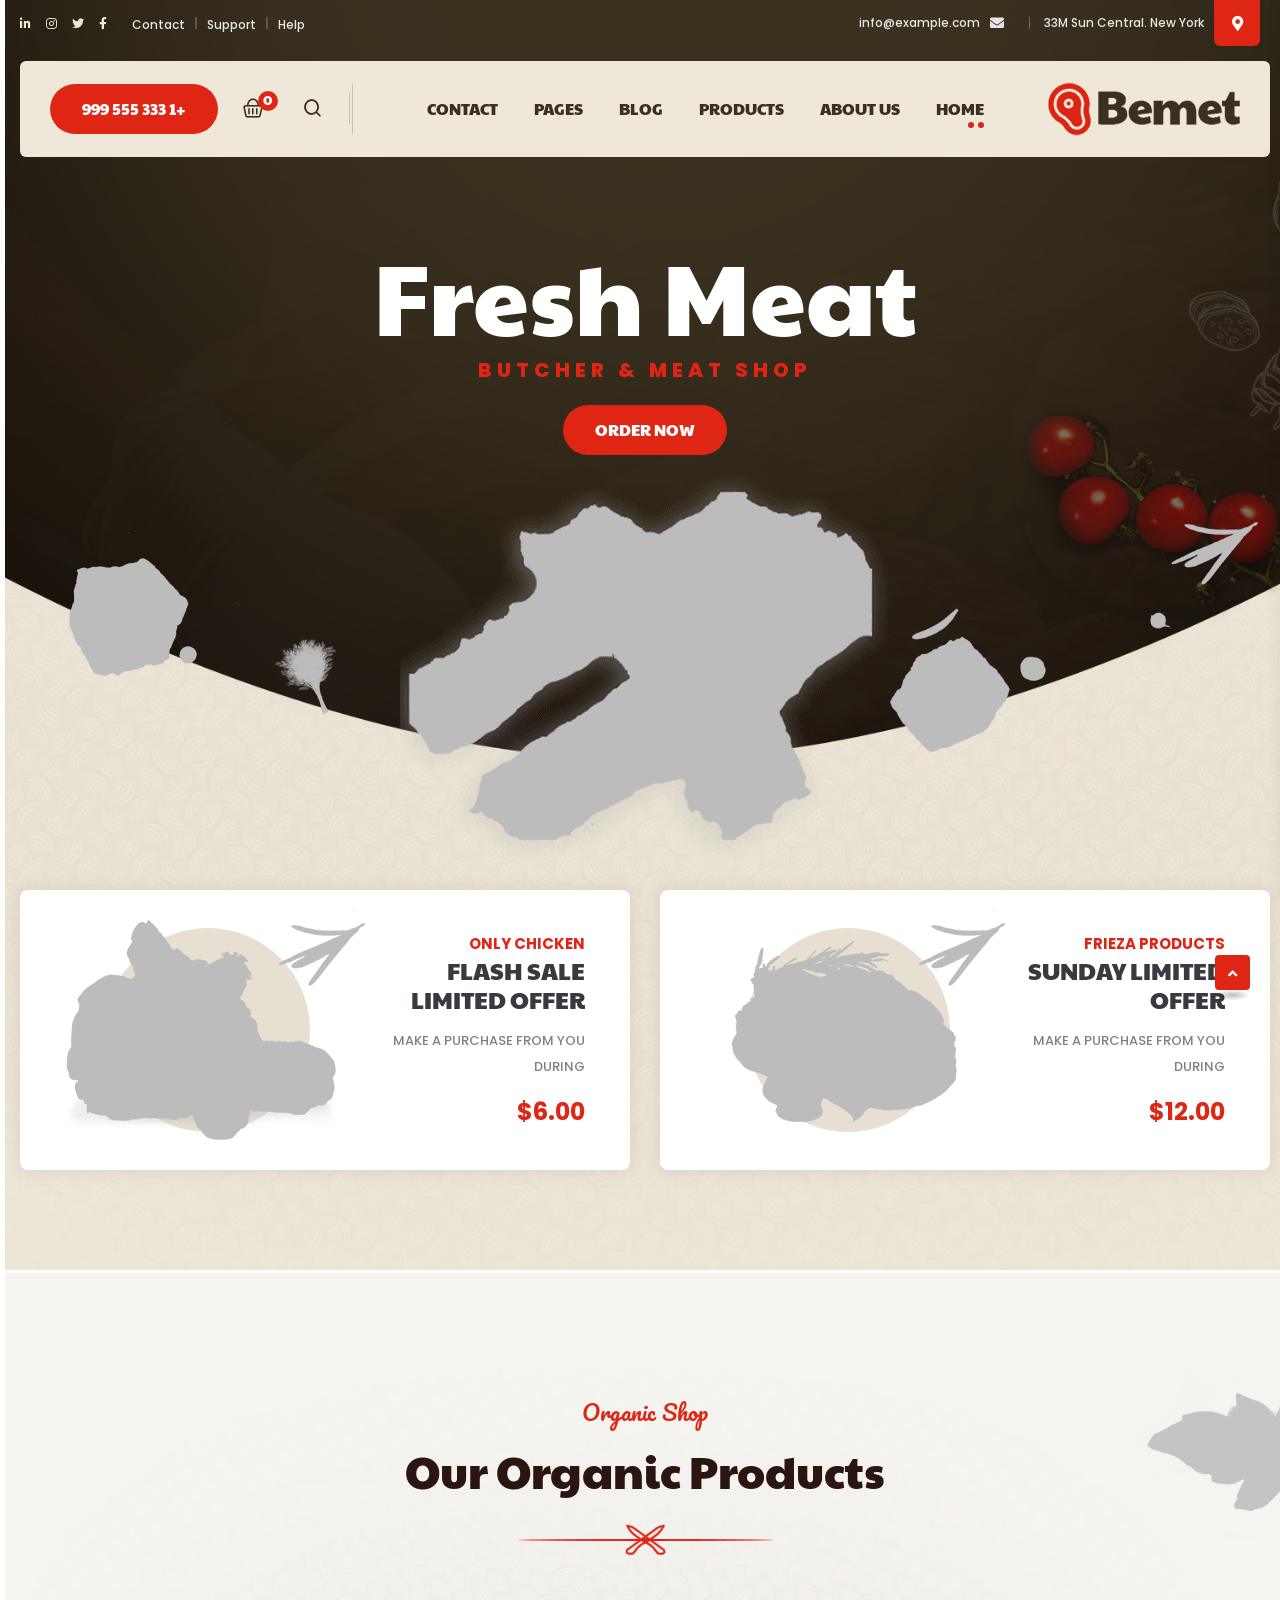
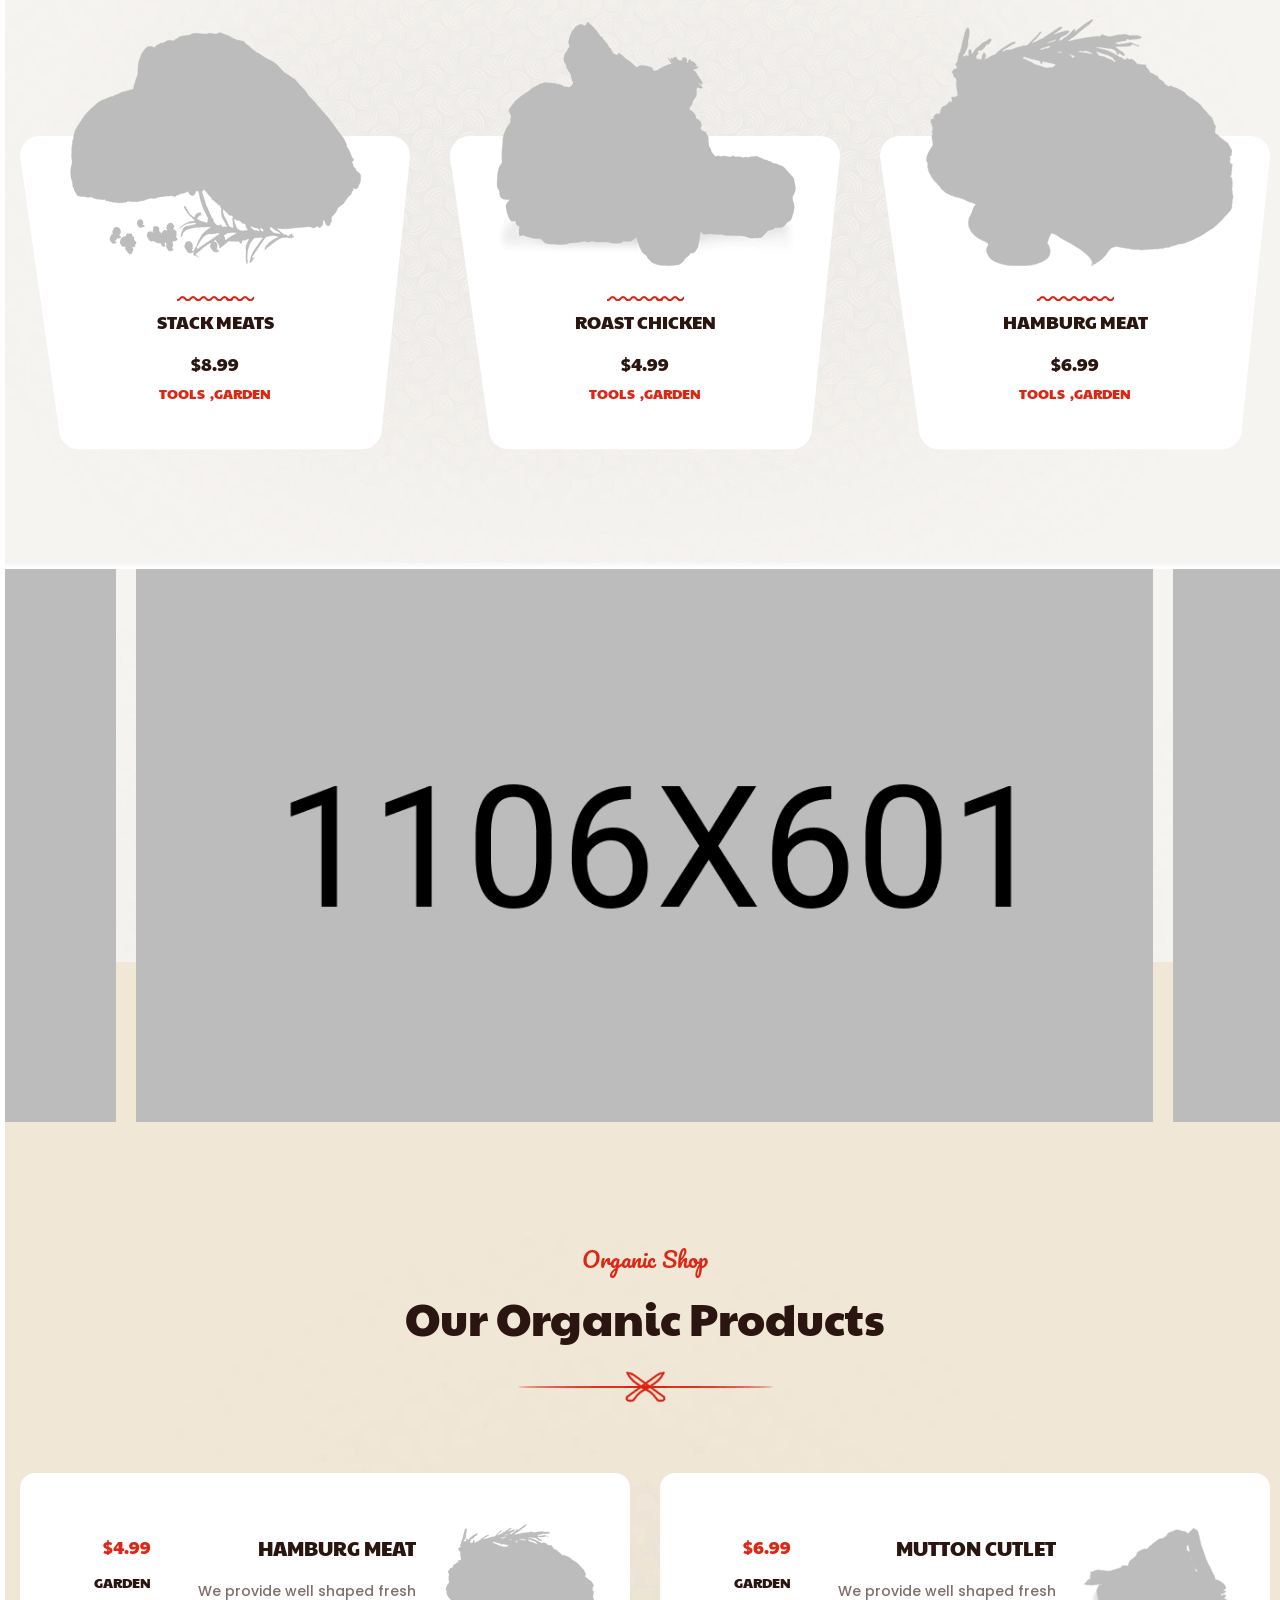
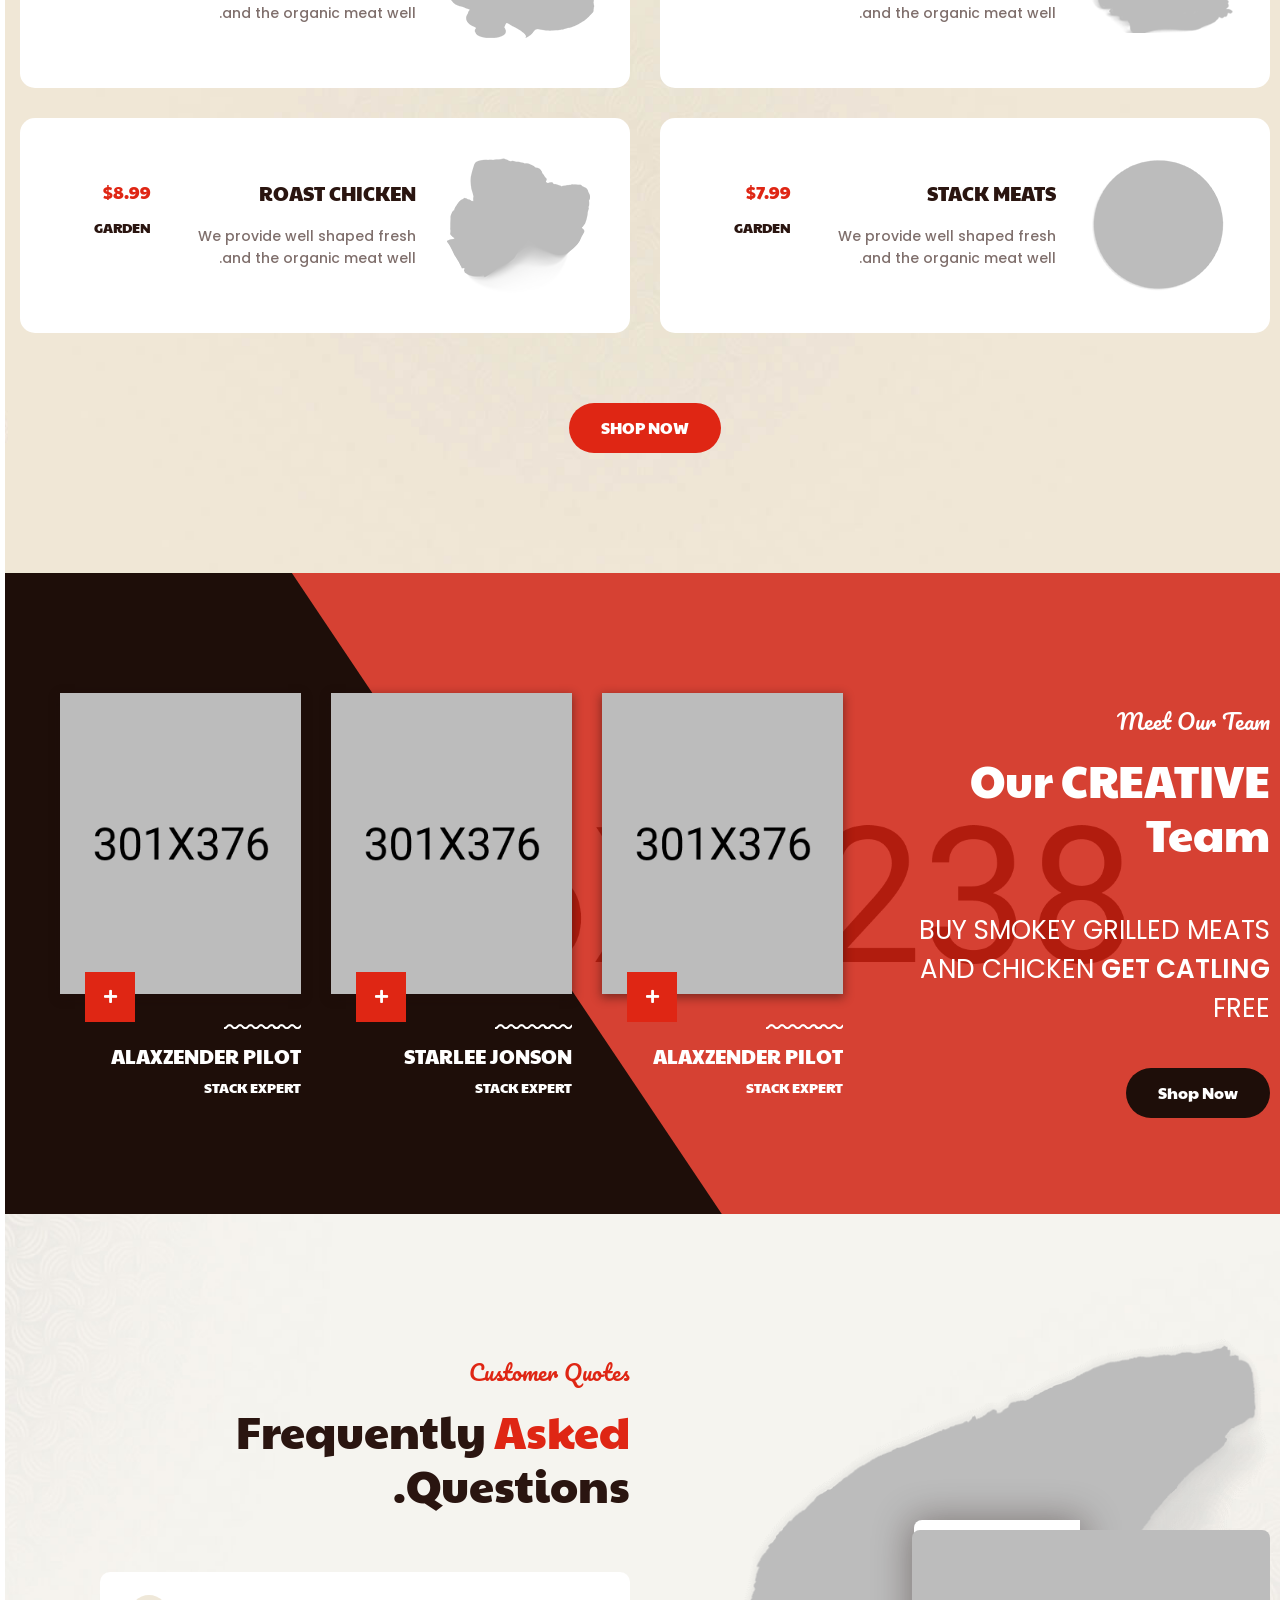
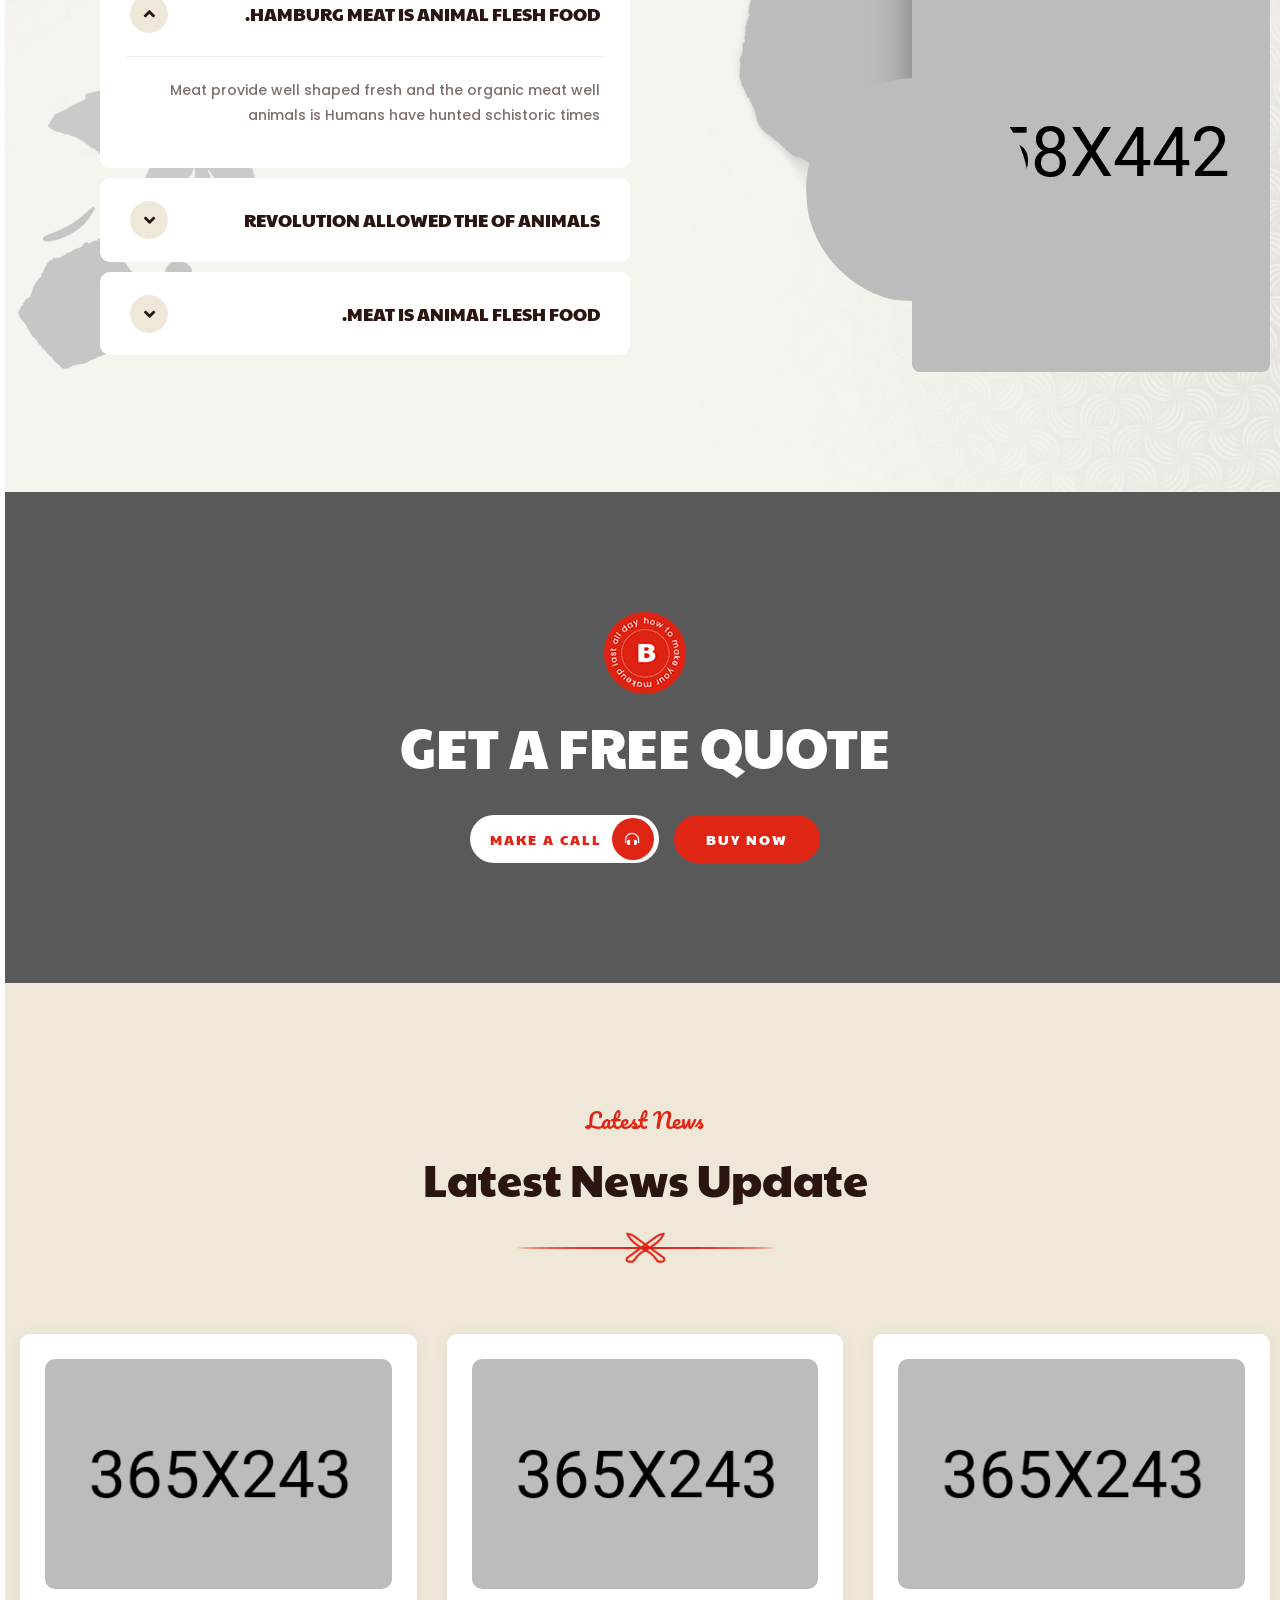
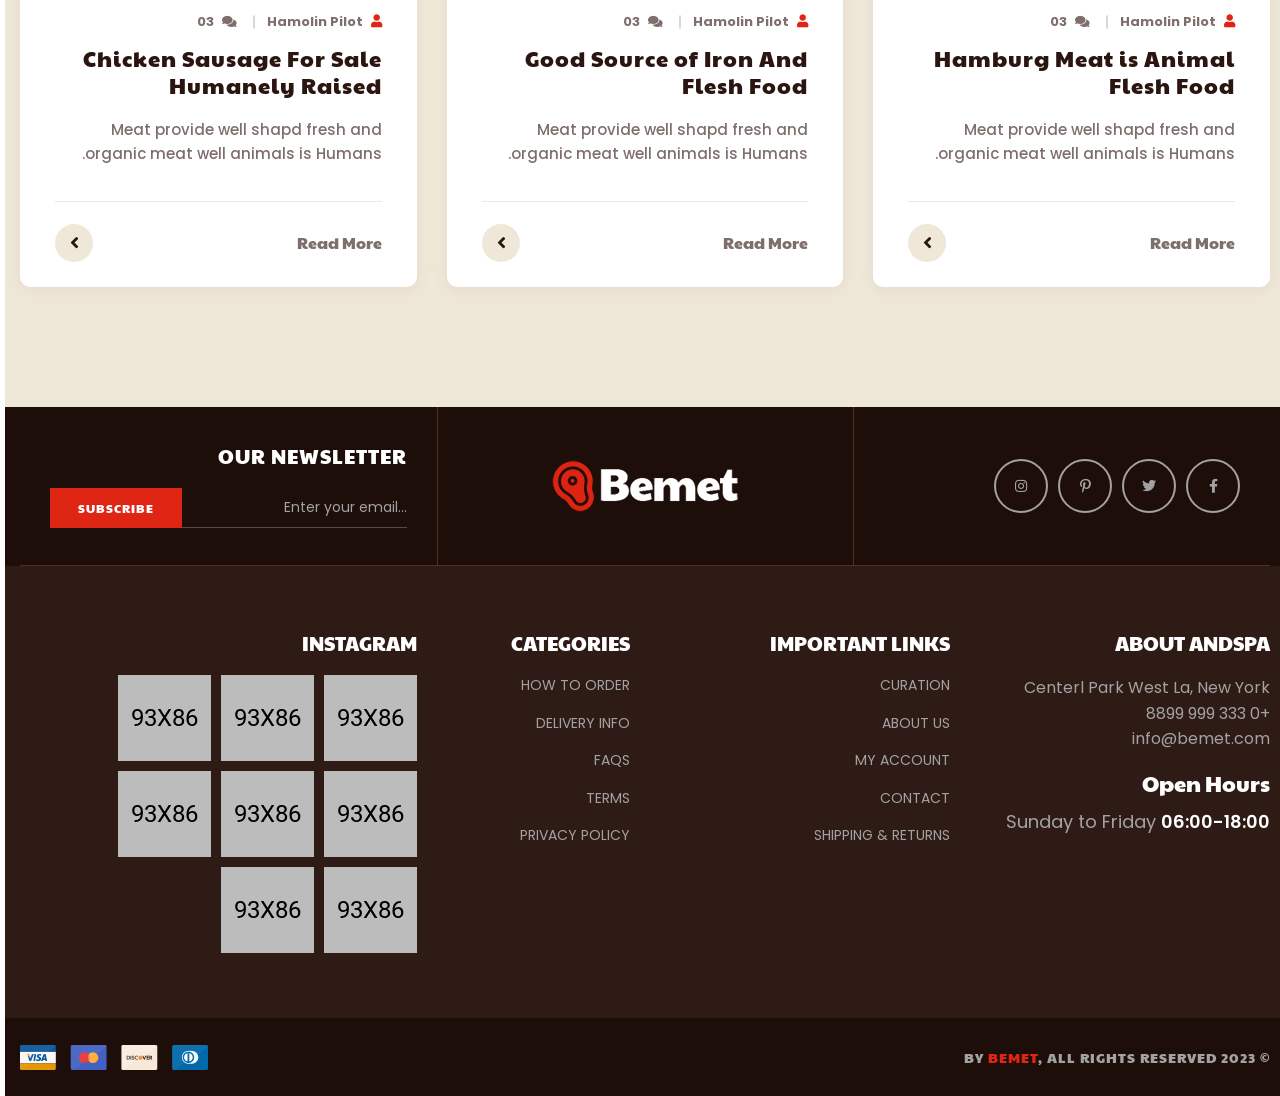
<file: index.html>
<!doctype html>
<html class="no-js" dir="rtl" lang="ar">
    <head>
        <meta charset="utf-8">
        <meta http-equiv="x-ua-compatible" content="ie=edge">
        <title>Bemet - Butcher & Meat Shop HTML Template</title>
        <meta name="description" content="Bemet - Butcher & Meat Shop HTML Template">
        <meta name="viewport" content="width=device-width, initial-scale=1">

		<link rel="shortcut icon" type="image/x-icon" href="assets/img/favicon.png">
        <!-- Place favicon.ico in the root directory -->

        <!-- CSS here -->
        <link rel="stylesheet" href="assets/css/bootstrap.rtl.min.css">
        <link rel="stylesheet" href="assets/css/animate.min.css">
        <link rel="stylesheet" href="assets/css/magnific-popup.css">
        <link rel="stylesheet" href="assets/css/fontawesome-all.min.css">
        <link rel="stylesheet" href="assets/css/flaticon.css">
        <link rel="stylesheet" href="assets/css/odometer.css">
        <link rel="stylesheet" href="assets/css/jquery-ui.css">
        <link rel="stylesheet" href="assets/css/slick.css">
        <link rel="stylesheet" href="assets/css/default.css">
        <link rel="stylesheet" href="assets/css/style.css">
        <link rel="stylesheet" href="assets/css/responsive.css">
        <link rel="stylesheet" href="assets/css/rtl.css">
    </head>
    <body>

        <!-- preloader -->
        <div id="preloader">
            <div id="loading-center">
                <div class="loader">
                    <div class="loader-outter"></div>
                    <div class="loader-inner"></div>
                </div>
            </div>
        </div>
        <!-- preloader-end -->

		<!-- Scroll-top -->
        <button class="scroll-top scroll-to-target" data-target="html">
            <i class="fas fa-angle-up"></i>
        </button>
        <!-- Scroll-top-end-->

        <!-- header-area -->
        <header class="transparent-header">
            <div class="header-top-wrap">
                <div class="container custom-container">
                    <div class="row align-items-center">
                        <div class="col-lg-6 col-md-8">
                            <div class="header-top-left">
                                <ul class="list-wrap">
                                    <li class="header-location">
                                        <i class="fas fa-map-marker-alt"></i>
                                        33M Sun Central. New York
                                    </li>
                                    <li>
                                        <i class="fas fa-envelope"></i>
                                        <a href="mailto:info@example.com">info@example.com</a>
                                    </li>
                                </ul>
                            </div>
                        </div>
                        <div class="col-lg-6 col-md-4">
                            <div class="header-top-right">
                                <div class="header-top-menu">
                                    <ul class="list-wrap">
                                        <li><a href="contact.html">Help</a></li>
                                        <li><a href="contact.html">Support</a></li>
                                        <li><a href="contact.html">Contact</a></li>
                                    </ul>
                                </div>
                                <div class="header-top-social">
                                    <ul class="list-wrap">
                                        <li><a href="#"><i class="fab fa-facebook-f"></i></a></li>
                                        <li><a href="#"><i class="fab fa-twitter"></i></a></li>
                                        <li><a href="#"><i class="fab fa-instagram"></i></a></li>
                                        <li><a href="#"><i class="fab fa-linkedin-in"></i></a></li>
                                    </ul>
                                </div>
                            </div>
                        </div>
                    </div>
                </div>
            </div>
            <div id="sticky-header" class="menu-area">
                <div class="container custom-container">
                    <div class="row">
                        <div class="col-12">
                            <div class="menu-wrap">
                                <div class="mobile-nav-toggler"><i class="fas fa-bars"></i></div>
                                <nav class="menu-nav">
                                    <div class="logo">
                                        <a href="index.html"><img src="assets/img/logo/logo.png" alt="Logo"></a>
                                    </div>
                                    <div class="navbar-wrap main-menu d-none d-lg-flex">
                                        <ul class="navigation">
                                            <li class="active menu-item-has-children"><a href="#">Home</a>
                                                <ul class="sub-menu">
                                                    <li class="active"><a href="index.html">Home One</a></li>
                                                    <li><a href="index-2.html">Home Two</a></li>
                                                    <li><a href="index-3.html">Home Three</a></li>
                                                </ul>
                                            </li>
                                            <li><a href="about.html">ABOUT US</a></li>
                                            <li class="menu-item-has-children"><a href="#">PRODUCTS</a>
                                                <ul class="sub-menu">
                                                    <li><a href="shop.html">Shop One</a></li>
                                                    <li><a href="shop-2.html">Shop Two</a></li>
                                                    <li><a href="shop-details.html">Shop Details</a></li>
                                                </ul>
                                            </li>
                                            <li class="menu-item-has-children"><a href="#">BLOG</a>
                                                <ul class="sub-menu">
                                                    <li><a href="blog.html">Our Blog</a></li>
                                                    <li><a href="blog-details.html">Blog Details</a></li>
                                                </ul>
                                            </li>
                                            <li class="menu-item-has-children"><a href="#">PAGES</a>
                                                <ul class="sub-menu">
                                                    <li><a href="services.html">Services Page</a></li>
                                                    <li><a href="services-details.html">Services Details</a></li>
                                                    <li><a href="team-details.html">Team Details</a></li>
                                                </ul>
                                            </li>
                                            <li><a href="contact.html">Contact</a></li>
                                        </ul>
                                    </div>
                                    <div class="header-action d-none d-md-block">
                                        <ul class="list-wrap">
                                            <li class="header-search">
                                                <a href="#"><i class="flaticon-search"></i></a>
                                            </li>
                                            <li class="header-shop-cart">
                                                <a href="#">
                                                    <i class="flaticon-shopping-basket"></i>
                                                    <span>0</span>
                                                </a>
                                            </li>
                                            <li class="header-btn"><a href="tel:0123456789" class="btn">+1 333 555 999</a></li>
                                        </ul>
                                    </div>
                                </nav>
                            </div>

                            <!-- Mobile Menu  -->
                            <div class="mobile-menu">
                                <nav class="menu-box">
                                    <div class="close-btn"><i class="fas fa-times"></i></div>
                                    <div class="nav-logo">
                                        <a href="index.html"><img src="assets/img/logo/logo.png" alt="Logo"></a>
                                    </div>
                                    <div class="menu-outer">
                                        <!--Here Menu Will Come Automatically Via Javascript / Same Menu as in Header-->
                                    </div>
                                    <div class="social-links">
                                        <ul class="clearfix list-wrap">
                                            <li><a href="#"><i class="fab fa-facebook-f"></i></a></li>
                                            <li><a href="#"><i class="fab fa-twitter"></i></a></li>
                                            <li><a href="#"><i class="fab fa-instagram"></i></a></li>
                                            <li><a href="#"><i class="fab fa-linkedin-in"></i></a></li>
                                            <li><a href="#"><i class="fab fa-youtube"></i></a></li>
                                        </ul>
                                    </div>
                                </nav>
                            </div>
                            <div class="menu-backdrop"></div>
                            <!-- End Mobile Menu -->

                        </div>
                    </div>
                </div>
            </div>

            <!-- header-search -->
            <div class="search-popup-wrap" tabindex="-1" role="dialog" aria-hidden="true">
                <div class="search-wrap text-center">
                    <div class="container">
                        <div class="row">
                            <div class="col-12">
                                <div class="search-form">
                                    <form action="#">
                                        <input type="text" placeholder="Enter your keyword...">
                                        <button class="search-btn"><i class="flaticon-search"></i></button>
                                    </form>
                                </div>
                            </div>
                        </div>
                    </div>
                </div>
            </div>
            <div class="search-backdrop"></div>
            <!-- header-search-end -->

        </header>
        <!-- header-area-end -->


        <!-- main-area -->
        <main>

            <!-- area-bg -->
            <div class="area-bg" data-background="assets/img/bg/area_bg.jpg">

                <!-- banner-area -->
                <section class="banner-area banner-bg tg-motion-effects" data-background="assets/img/banner/banner_bg.png">
                    <div class="container">
                        <div class="row">
                            <div class="col-lg-12">
                                <div class="banner-content">
                                    <h1 class="title wow fadeInUp" data-wow-delay=".2s">Fresh Meat</h1>
                                    <span class="sub-title wow fadeInUp" data-wow-delay=".4s">Butcher & Meat shop</span>
                                    <a href="shop.html" class="btn wow fadeInUp" data-wow-delay=".6s">order now</a>
                                </div>
                                <div class="banner-img text-center wow fadeInUp" data-wow-delay=".8s">
                                    <img src="assets/img/banner/banner_img.png" alt="">
                                </div>
                            </div>
                        </div>
                    </div>
                    <div class="banner-shape-wrap">
                        <img src="assets/img/banner/banner_shape01.png" alt="" class="tg-motion-effects5">
                        <img src="assets/img/banner/banner_shape02.png" alt="" class="tg-motion-effects4">
                        <img src="assets/img/banner/banner_shape03.png" alt="" class="tg-motion-effects3">
                        <img src="assets/img/banner/banner_shape04.png" alt="" class="tg-motion-effects5">
                    </div>
                </section>
                <!-- banner-area-end -->

                <!-- features-area -->
                <section class="features-area pt-130 pb-70">
                    <div class="container">
                        <div class="row">
                            <div class="col-lg-6">
                                <div class="features-item tg-motion-effects">
                                    <div class="features-content">
                                        <span>frieza products</span>
                                        <h4 class="title"><a href="shop.html">sunday Limited Offer</a></h4>
                                        <p>make a purchase from you <br> during</p>
                                        <span class="price">$12.00</span>
                                    </div>
                                    <div class="features-img">
                                        <img src="assets/img/images/features_img01.png" alt="">
                                        <div class="features-shape">
                                            <img src="assets/img/images/features_shape.png" alt="" class="tg-motion-effects4">
                                        </div>
                                    </div>
                                    <div class="features-overlay-shape" data-background="assets/img/images/features_overlay.png"></div>
                                </div>
                            </div>
                            <div class="col-lg-6">
                                <div class="features-item tg-motion-effects">
                                    <div class="features-content">
                                        <span>only chicken</span>
                                        <h4 class="title"><a href="shop.html">flash sale Limited Offer</a></h4>
                                        <p>make a purchase from you <br> during</p>
                                        <span class="price">$6.00</span>
                                    </div>
                                    <div class="features-img">
                                        <img src="assets/img/images/features_img02.png" alt="">
                                        <div class="features-shape">
                                            <img src="assets/img/images/features_shape.png" alt="" class="tg-motion-effects4">
                                        </div>
                                    </div>
                                    <div class="features-overlay-shape" data-background="assets/img/images/features_overlay.png"></div>
                                </div>
                            </div>
                        </div>
                    </div>
                </section>
                <!-- features-area-end -->

            </div>
            <!-- area-bg-end -->

            <!-- product-area -->
            <section class="product-area product-bg" data-background="assets/img/bg/product_bg01.jpg">
                <div class="container">
                    <div class="row">
                        <div class="col-lg-12">
                            <div class="section-title text-center mb-60">
                                <span class="sub-title">Organic Shop</span>
                                <h2 class="title">Our Organic Products</h2>
                                <div class="title-shape" data-background="assets/img/images/title_shape.png"></div>
                            </div>
                        </div>
                    </div>
                    <div class="row justify-content-center">
                        <div class="col-lg-4 col-md-6">
                            <div class="product-item">
                                <div class="product-img">
                                    <a href="shop-details.html"><img src="assets/img/product/product_img01.png" alt=""></a>
                                </div>
                                <div class="product-content">
                                    <div class="line" data-background="assets/img/images/line.png"></div>
                                    <h4 class="title"><a href="shop-details.html">hamburg meat</a></h4>
                                    <h6 class="price">$6.99</h6>
                                    <div class="product-tag">
                                        <ul class="list-wrap">
                                            <li><a href="shop.html">Garden,</a></li>
                                            <li><a href="shop.html">Tools</a></li>
                                        </ul>
                                    </div>
                                </div>
                                <div class="product-shape">
                                    <svg xmlns="http://www.w3.org/2000/svg" viewBox="0 0 401 314" preserveAspectRatio="none">
                                        <path d="M331.5,1829h361a20,20,0,0,1,20,20l-29,274a20,20,0,0,1-20,20h-292a20,20,0,0,1-20-20l-40-274A20,20,0,0,1,331.5,1829Z" transform="translate(-311.5 -1829)" />
                                    </svg>
                                </div>
                            </div>
                        </div>
                        <div class="col-lg-4 col-md-6">
                            <div class="product-item">
                                <div class="product-img">
                                    <a href="shop-details.html"><img src="assets/img/product/product_img02.png" alt=""></a>
                                </div>
                                <div class="product-content">
                                    <div class="line" data-background="assets/img/images/line.png"></div>
                                    <h4 class="title"><a href="shop-details.html">roast chicken</a></h4>
                                    <h6 class="price">$4.99</h6>
                                    <div class="product-tag">
                                        <ul class="list-wrap">
                                            <li><a href="shop.html">Garden,</a></li>
                                            <li><a href="shop.html">Tools</a></li>
                                        </ul>
                                    </div>
                                </div>
                                <div class="product-shape">
                                    <svg xmlns="http://www.w3.org/2000/svg" viewBox="0 0 401 314" preserveAspectRatio="none">
                                        <path d="M331.5,1829h361a20,20,0,0,1,20,20l-29,274a20,20,0,0,1-20,20h-292a20,20,0,0,1-20-20l-40-274A20,20,0,0,1,331.5,1829Z" transform="translate(-311.5 -1829)" />
                                    </svg>
                                </div>
                            </div>
                        </div>
                        <div class="col-lg-4 col-md-6">
                            <div class="product-item">
                                <div class="product-img">
                                    <a href="shop-details.html"><img src="assets/img/product/product_img03.png" alt=""></a>
                                </div>
                                <div class="product-content">
                                    <div class="line" data-background="assets/img/images/line.png"></div>
                                    <h4 class="title"><a href="shop-details.html">stack meats</a></h4>
                                    <h6 class="price">$8.99</h6>
                                    <div class="product-tag">
                                        <ul class="list-wrap">
                                            <li><a href="shop.html">Garden,</a></li>
                                            <li><a href="shop.html">Tools</a></li>
                                        </ul>
                                    </div>
                                </div>
                                <div class="product-shape">
                                    <svg xmlns="http://www.w3.org/2000/svg" viewBox="0 0 401 314" preserveAspectRatio="none">
                                        <path d="M331.5,1829h361a20,20,0,0,1,20,20l-29,274a20,20,0,0,1-20,20h-292a20,20,0,0,1-20-20l-40-274A20,20,0,0,1,331.5,1829Z" transform="translate(-311.5 -1829)" />
                                    </svg>
                                </div>
                            </div>
                        </div>
                    </div>
                </div>
                <div class="shop-shape">
                    <img src="assets/img/product/product_shape01.png" alt="">
                </div>
            </section>
            <!-- product-area-end -->

            <!-- gallery-area -->
            <div class="gallery-area gallery-bg" data-background="assets/img/bg/product_bg01.jpg">
                <div class="container">
                    <div class="gallery-item-wrap">
                        <div class="row justify-content-center">
                            <div class="col-88">
                                <div class="gallery-active">
                                    <div class="gallery-item">
                                        <a href="assets/img/gallery/gallery_img01.png" class="popup-image"><img src="assets/img/gallery/gallery_img01.png" alt=""></a>
                                    </div>
                                    <div class="gallery-item">
                                        <a href="assets/img/gallery/gallery_img02.png" class="popup-image"><img src="assets/img/gallery/gallery_img02.png" alt=""></a>
                                    </div>
                                    <div class="gallery-item">
                                        <a href="assets/img/gallery/gallery_img03.png" class="popup-image"><img src="assets/img/gallery/gallery_img03.png" alt=""></a>
                                    </div>
                                </div>
                            </div>
                        </div>
                    </div>
                </div>
            </div>
            <!-- gallery-area-end -->

            <!-- product-area -->
            <section class="product-area-two product-bg-two" data-background="assets/img/bg/product_bg02.jpg">
                <div class="container">
                    <div class="row">
                        <div class="col-lg-12">
                            <div class="section-title text-center mb-70">
                                <span class="sub-title">Organic Shop</span>
                                <h2 class="title">Our Organic Products</h2>
                                <div class="title-shape" data-background="assets/img/images/title_shape.png"></div>
                            </div>
                        </div>
                    </div>
                    <div class="row justify-content-center">
                        <div class="col-lg-6 col-md-10">
                            <div class="product-item-two">
                                <div class="product-img-two">
                                    <a href="shop-details.html"><img src="assets/img/product/organic_product01.png" alt=""></a>
                                </div>
                                <div class="product-content-two">
                                    <div class="product-info">
                                        <h4 class="title"><a href="shop-details.html">Mutton Cutlet</a></h4>
                                        <p>We provide well shaped fresh and the organic meat well.</p>
                                    </div>
                                    <div class="product-price">
                                        <h5 class="price">$6.99</h5>
                                        <a href="#" class="tag">Garden</a>
                                    </div>
                                </div>
                            </div>
                        </div>
                        <div class="col-lg-6 col-md-10">
                            <div class="product-item-two">
                                <div class="product-img-two">
                                    <a href="shop-details.html"><img src="assets/img/product/organic_product02.png" alt=""></a>
                                </div>
                                <div class="product-content-two">
                                    <div class="product-info">
                                        <h4 class="title"><a href="shop-details.html">HAMBURG MEAT</a></h4>
                                        <p>We provide well shaped fresh and the organic meat well.</p>
                                    </div>
                                    <div class="product-price">
                                        <h5 class="price">$4.99</h5>
                                        <a href="#" class="tag">Garden</a>
                                    </div>
                                </div>
                            </div>
                        </div>
                        <div class="col-lg-6 col-md-10">
                            <div class="product-item-two">
                                <div class="product-img-two">
                                    <a href="shop-details.html"><img src="assets/img/product/organic_product03.png" alt=""></a>
                                </div>
                                <div class="product-content-two">
                                    <div class="product-info">
                                        <h4 class="title"><a href="shop-details.html">STACK MEATS</a></h4>
                                        <p>We provide well shaped fresh and the organic meat well.</p>
                                    </div>
                                    <div class="product-price">
                                        <h5 class="price">$7.99</h5>
                                        <a href="#" class="tag">Garden</a>
                                    </div>
                                </div>
                            </div>
                        </div>
                        <div class="col-lg-6 col-md-10">
                            <div class="product-item-two">
                                <div class="product-img-two">
                                    <a href="shop-details.html"><img src="assets/img/product/organic_product04.png" alt=""></a>
                                </div>
                                <div class="product-content-two">
                                    <div class="product-info">
                                        <h4 class="title"><a href="shop-details.html">ROAST CHICKEN</a></h4>
                                        <p>We provide well shaped fresh and the organic meat well.</p>
                                    </div>
                                    <div class="product-price">
                                        <h5 class="price">$8.99</h5>
                                        <a href="#" class="tag">Garden</a>
                                    </div>
                                </div>
                            </div>
                        </div>
                    </div>
                    <div class="shop-now-btn text-center mt-40">
                        <a href="shop.html" class="btn">Shop Now</a>
                    </div>
                </div>
            </section>
            <!-- product-area-end -->

            <!-- team-area -->
            <section class="team-area team-bg" data-background="assets/img/bg/team_bg.jpg">
                <div class="container custom-container-two">
                    <div class="row align-items-center">
                        <div class="col-lg-4">
                            <div class="team-content-wrap">
                                <div class="section-title white-title mb-50">
                                    <span class="sub-title">Meet Our Team</span>
                                    <h2 class="title">Our CREATIVE Team</h2>
                                </div>
                                <p>BUY SMOKEY GRILLED meats and CHICKEN <span>GET catling</span>  FREE</p>
                                <a href="shop.html" class="btn">Shop Now</a>
                            </div>
                        </div>
                        <div class="col-lg-8">
                            <div class="team-item-wrap">
                                <div class="row justify-content-center">
                                    <div class="col-lg-4 col-md-6 col-sm-8">
                                        <div class="team-item">
                                            <div class="team-thumb">
                                                <img src="assets/img/team/team_img01.jpg" alt="">
                                                <a href="team-details.html" class="link-btn"><i class="fas fa-plus"></i></a>
                                            </div>
                                            <div class="team-content">
                                                <div class="line" data-background="assets/img/images/line.png"></div>
                                                <h4 class="title"><a href="team-details.html">Alaxzender pilot</a></h4>
                                                <span>stack expert</span>
                                            </div>
                                        </div>
                                    </div>
                                    <div class="col-lg-4 col-md-6 col-sm-8">
                                        <div class="team-item">
                                            <div class="team-thumb">
                                                <img src="assets/img/team/team_img02.jpg" alt="">
                                                <a href="team-details.html" class="link-btn"><i class="fas fa-plus"></i></a>
                                            </div>
                                            <div class="team-content">
                                                <div class="line" data-background="assets/img/images/line.png"></div>
                                                <h4 class="title"><a href="team-details.html">Starlee jonson</a></h4>
                                                <span>stack expert</span>
                                            </div>
                                        </div>
                                    </div>
                                    <div class="col-lg-4 col-md-6 col-sm-8">
                                        <div class="team-item">
                                            <div class="team-thumb">
                                                <img src="assets/img/team/team_img03.jpg" alt="">
                                                <a href="team-details.html" class="link-btn"><i class="fas fa-plus"></i></a>
                                            </div>
                                            <div class="team-content">
                                                <div class="line" data-background="assets/img/images/line.png"></div>
                                                <h4 class="title"><a href="team-details.html">Alaxzender pilot</a></h4>
                                                <span>stack expert</span>
                                            </div>
                                        </div>
                                    </div>
                                </div>
                            </div>
                        </div>
                    </div>
                </div>
            </section>
            <!-- team-area-end -->

            <!-- faq-area -->
            <section class="faq-area tg-motion-effects faq-bg" data-background="assets/img/bg/faq_bg.jpg">
                <div class="container">
                    <div class="row align-items-center justify-content-center">
                        <div class="col-lg-6 col-md-10">
                            <div class="faq-img-wrap">
                                <img src="assets/img/images/faq_img01.png" alt="">
                                <img src="assets/img/images/faq_img02.png" alt="">
                                <img src="assets/img/images/faq_img03.png" alt="">
                            </div>
                        </div>
                        <div class="col-lg-6">
                            <div class="faq-content">
                                <div class="section-title mb-60">
                                    <span class="sub-title">Customer Quotes</span>
                                    <h2 class="title">Frequently <span>Asked</span> Questions.</h2>
                                </div>
                                <div class="faq-wrap">
                                    <div class="accordion" id="accordionExample">
                                        <div class="accordion-item">
                                            <h2 class="accordion-header">
                                                <button class="accordion-button" type="button" data-bs-toggle="collapse" data-bs-target="#collapseOne" aria-expanded="true" aria-controls="collapseOne">
                                                    hamburg Meat is animal flesh food.
                                                </button>
                                            </h2>
                                            <div id="collapseOne" class="accordion-collapse collapse show" data-bs-parent="#accordionExample">
                                                <div class="accordion-body">
                                                    <p>Meat provide well shaped fresh and the organic meat well animals is Humans have hunted schistoric times</p>
                                                </div>
                                            </div>
                                        </div>
                                        <div class="accordion-item">
                                            <h2 class="accordion-header">
                                                <button class="accordion-button collapsed" type="button" data-bs-toggle="collapse" data-bs-target="#collapseTwo" aria-expanded="false" aria-controls="collapseTwo">
                                                    Revolution allowed the of animals
                                                </button>
                                            </h2>
                                            <div id="collapseTwo" class="accordion-collapse collapse" data-bs-parent="#accordionExample">
                                                <div class="accordion-body">
                                                    <p>Meat provide well shaped fresh and the organic meat well animals is Humans have hunted schistoric times</p>
                                                </div>
                                            </div>
                                        </div>
                                        <div class="accordion-item">
                                            <h2 class="accordion-header">
                                                <button class="accordion-button collapsed" type="button" data-bs-toggle="collapse" data-bs-target="#collapseThree" aria-expanded="false" aria-controls="collapseThree">
                                                    Meat is animal flesh food.
                                                </button>
                                            </h2>
                                            <div id="collapseThree" class="accordion-collapse collapse" data-bs-parent="#accordionExample">
                                                <div class="accordion-body">
                                                    <p>Meat provide well shaped fresh and the organic meat well animals is Humans have hunted schistoric times</p>
                                                </div>
                                            </div>
                                        </div>
                                    </div>
                                </div>
                            </div>
                        </div>
                    </div>
                </div>
                <div class="faq-shape-wrap">
                    <img src="assets/img/images/faq_shape01.png" alt="" class="tg-motion-effects3">
                    <img src="assets/img/images/faq_shape02.png" alt="" class="tg-motion-effects2">
                </div>
            </section>
            <!-- faq-area-end -->

            <!-- cta-area -->
            <section class="cta-area position-relative">
                <div class="cta-bg" data-background="assets/img/bg/cta_bg.jpg"></div>
                <div class="container">
                    <div class="row justify-content-center">
                        <div class="col-lg-8">
                            <div class="cta-content">
                                <img src="assets/img/icons/cta_icon.png" alt="">
                                <h2 class="title">Get a Free Quote</h2>
                                <div class="cta-bottom">
                                    <a href="shop.html" class="btn">buy now</a>
                                    <a href="tel:0123456789" class="btn call-btn"><i class="fas fa-headphones-alt"></i>make a call</a>
                                </div>
                            </div>
                        </div>
                    </div>
                </div>
            </section>
            <!-- cta-area-end -->

            <!-- blog-post-area -->
            <section class="blog-post-area">
                <div class="container">
                    <div class="row">
                        <div class="col-lg-12">
                            <div class="section-title text-center mb-70">
                                <span class="sub-title">Latest News</span>
                                <h2 class="title">Latest News Update</h2>
                                <div class="title-shape" data-background="assets/img/images/title_shape.png"></div>
                            </div>
                        </div>
                    </div>
                    <div class="row justify-content-center">
                        <div class="col-lg-4 col-md-6">
                            <div class="blog-post-item">
                                <div class="blog-post-thumb">
                                    <a href="blog-details.html"><img src="assets/img/blog/blog_post01.jpg" alt=""></a>
                                </div>
                                <div class="blog-post-content">
                                    <div class="blog-meta">
                                        <ul class="list-wrap">
                                            <li><a href="blog.html"><i class="fas fa-user"></i>Hamolin Pilot</a></li>
                                            <li><i class="fas fa-comments"></i>03</li>
                                        </ul>
                                    </div>
                                    <h4 class="title"><a href="blog-details.html">Hamburg Meat is Animal Flesh Food</a></h4>
                                    <p>Meat provide well shapd fresh and organic meat well animals is Humans.</p>
                                    <div class="blog-post-bottom">
                                        <a href="blog-details.html" class="link-btn">Read More</a>
                                        <a href="blog-details.html" class="link-arrow"><i class="fas fa-angle-right"></i></a>
                                    </div>
                                </div>
                            </div>
                        </div>
                        <div class="col-lg-4 col-md-6">
                            <div class="blog-post-item">
                                <div class="blog-post-thumb">
                                    <a href="blog-details.html"><img src="assets/img/blog/blog_post02.jpg" alt=""></a>
                                </div>
                                <div class="blog-post-content">
                                    <div class="blog-meta">
                                        <ul class="list-wrap">
                                            <li><a href="blog.html"><i class="fas fa-user"></i>Hamolin Pilot</a></li>
                                            <li><i class="fas fa-comments"></i>03</li>
                                        </ul>
                                    </div>
                                    <h4 class="title"><a href="blog-details.html">Good Source of Iron And Flesh Food</a></h4>
                                    <p>Meat provide well shapd fresh and organic meat well animals is Humans.</p>
                                    <div class="blog-post-bottom">
                                        <a href="blog-details.html" class="link-btn">Read More</a>
                                        <a href="blog-details.html" class="link-arrow"><i class="fas fa-angle-right"></i></a>
                                    </div>
                                </div>
                            </div>
                        </div>
                        <div class="col-lg-4 col-md-6">
                            <div class="blog-post-item">
                                <div class="blog-post-thumb">
                                    <a href="blog-details.html"><img src="assets/img/blog/blog_post03.jpg" alt=""></a>
                                </div>
                                <div class="blog-post-content">
                                    <div class="blog-meta">
                                        <ul class="list-wrap">
                                            <li><a href="blog.html"><i class="fas fa-user"></i>Hamolin Pilot</a></li>
                                            <li><i class="fas fa-comments"></i>03</li>
                                        </ul>
                                    </div>
                                    <h4 class="title"><a href="blog-details.html">Chicken Sausage For Sale Humanely Raised</a></h4>
                                    <p>Meat provide well shapd fresh and organic meat well animals is Humans.</p>
                                    <div class="blog-post-bottom">
                                        <a href="blog-details.html" class="link-btn">Read More</a>
                                        <a href="blog-details.html" class="link-arrow"><i class="fas fa-angle-right"></i></a>
                                    </div>
                                </div>
                            </div>
                        </div>
                    </div>
                </div>
            </section>
            <!-- blog-post-area-end -->

        </main>
        <!-- main-area-end -->

        <!-- footer-area -->
        <footer>
            <div class="footer-area">
                <div class="footer-logo-area">
                    <div class="container">
                        <div class="footer-logo-wrap">
                            <ul class="list-wrap">
                                <li class="order-0 order-lg-2">
                                    <div class="footer-logo">
                                        <a href="index.html"><img src="assets/img/logo/w_logo.png" alt=""></a>
                                    </div>
                                </li>
                                <li>
                                    <div class="footer-social">
                                        <ul class="list-wrap">
                                            <li><a href="#"><i class="fab fa-facebook-f"></i></a></li>
                                            <li><a href="#"><i class="fab fa-twitter"></i></a></li>
                                            <li><a href="#"><i class="fab fa-pinterest-p"></i></a></li>
                                            <li><a href="#"><i class="fab fa-instagram"></i></a></li>
                                        </ul>
                                    </div>
                                </li>
                                <li class="order-lg-3">
                                    <div class="footer-newsletter">
                                        <h4 class="title">Our Newsletter</h4>
                                        <form action="#">
                                            <input type="email" placeholder="Enter your email...">
                                            <button type="submit">subscribe</button>
                                        </form>
                                    </div>
                                </li>
                            </ul>
                        </div>
                    </div>
                </div>
                <div class="footer-top">
                    <div class="container">
                        <div class="row">
                            <div class="col-lg-3 col-md-6 col-sm-6">
                                <div class="footer-widget">
                                    <h4 class="fw-title">about andspa</h4>
                                    <div class="footer-contact">
                                        <ul class="list-wrap">
                                            <li>Centerl Park West La, New York</li>
                                            <li><a href="tel:0123456789">+0 333 999 8899</a></li>
                                            <li><a href="mailto:info@bemet.com">info@bemet.com</a></li>
                                        </ul>
                                    </div>
                                    <div class="footer-content">
                                        <h4 class="title">Open Hours</h4>
                                        <p>Sunday to Friday <span>06:00-18:00</span></p>
                                    </div>
                                </div>
                            </div>
                            <div class="col-lg-3 col-md-6 col-sm-6">
                                <div class="footer-widget">
                                    <h4 class="fw-title">Important Links</h4>
                                    <div class="footer-link">
                                        <ul class="list-wrap">
                                            <li><a href="contact.html">CURATION</a></li>
                                            <li><a href="about.html">ABOUT US</a></li>
                                            <li><a href="contact.html">MY ACCOUNT</a></li>
                                            <li><a href="contact.html">CONTACT</a></li>
                                            <li><a href="contact.html">SHIPPING & RETURNS</a></li>
                                        </ul>
                                    </div>
                                </div>
                            </div>
                            <div class="col-lg-2 col-md-6 col-sm-4">
                                <div class="footer-widget">
                                    <h4 class="fw-title">CATEGORIES</h4>
                                    <div class="footer-link">
                                        <ul class="list-wrap">
                                            <li><a href="contact.html">How to Order</a></li>
                                            <li><a href="contact.html">Delivery Info</a></li>
                                            <li><a href="contact.html">FAQs</a></li>
                                            <li><a href="contact.html">Terms</a></li>
                                            <li><a href="contact.html">Privacy Policy</a></li>
                                        </ul>
                                    </div>
                                </div>
                            </div>
                            <div class="col-lg-4 col-md-6 col-sm-8">
                                <div class="footer-widget">
                                    <h4 class="fw-title">instagram</h4>
                                    <div class="footer-instagram">
                                        <ul class="list-wrap">
                                            <li><a href="#"><img src="assets/img/images/footer_insta01.jpg" alt=""></a></li>
                                            <li><a href="#"><img src="assets/img/images/footer_insta02.jpg" alt=""></a></li>
                                            <li><a href="#"><img src="assets/img/images/footer_insta03.jpg" alt=""></a></li>
                                            <li><a href="#"><img src="assets/img/images/footer_insta04.jpg" alt=""></a></li>
                                            <li><a href="#"><img src="assets/img/images/footer_insta05.jpg" alt=""></a></li>
                                            <li><a href="#"><img src="assets/img/images/footer_insta06.jpg" alt=""></a></li>
                                            <li><a href="#"><img src="assets/img/images/footer_insta07.jpg" alt=""></a></li>
                                            <li><a href="#"><img src="assets/img/images/footer_insta08.jpg" alt=""></a></li>
                                        </ul>
                                    </div>
                                </div>
                            </div>
                        </div>
                    </div>
                </div>
                <div class="footer-bottom">
                    <div class="container">
                        <div class="row align-items-center">
                            <div class="col-lg-6 col-md-7">
                                <div class="copyright-text">
                                    <p>© 2023 By <a href="index.html">Bemet</a>, All Rights Reserved</p>
                                </div>
                            </div>
                            <div class="col-lg-6 col-md-5">
                                <div class="footer-card text-end">
                                    <img src="assets/img/images/card.png" alt="">
                                </div>
                            </div>
                        </div>
                    </div>
                </div>
            </div>
        </footer>
        <!-- footer-area-end -->

        <!-- JS here -->
        <script src="assets/js/vendor/jquery-3.6.0.min.js"></script>
        <script src="assets/js/bootstrap.min.js"></script>
        <script src="assets/js/imagesloaded.pkgd.min.js"></script>
        <script src="assets/js/jquery.countdown.min.js"></script>
        <script src="assets/js/jquery.magnific-popup.min.js"></script>
        <script src="assets/js/jquery.odometer.min.js"></script>
        <script src="assets/js/jquery.appear.js"></script>
        <script src="assets/js/tween-max.min.js"></script>
        <script src="assets/js/slick.min.js"></script>
        <script src="assets/js/slick-animation.min.js"></script>
        <script src="assets/js/jquery-ui.min.js"></script>
        <script src="assets/js/ajax-form.js"></script>
        <script src="assets/js/wow.min.js"></script>
        <script src="assets/js/main.js"></script>
    </body>
</html>
</file>
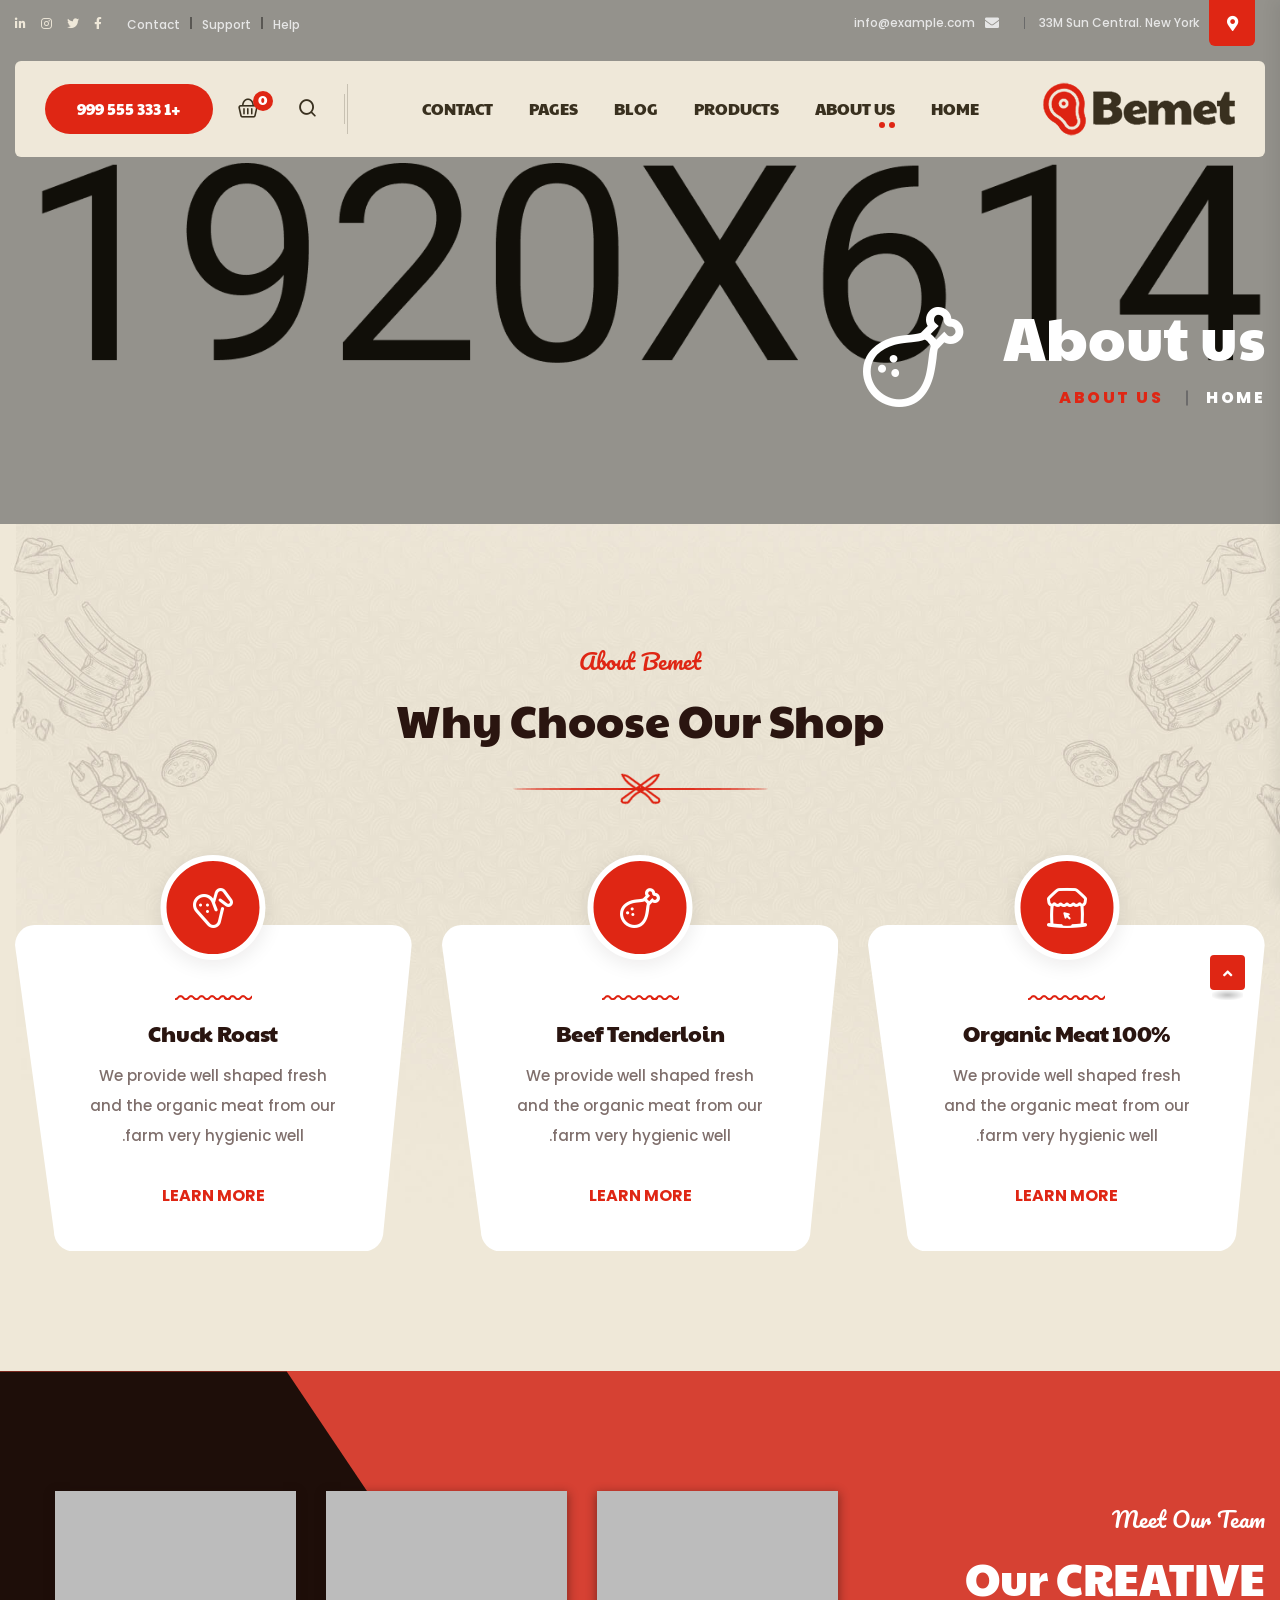
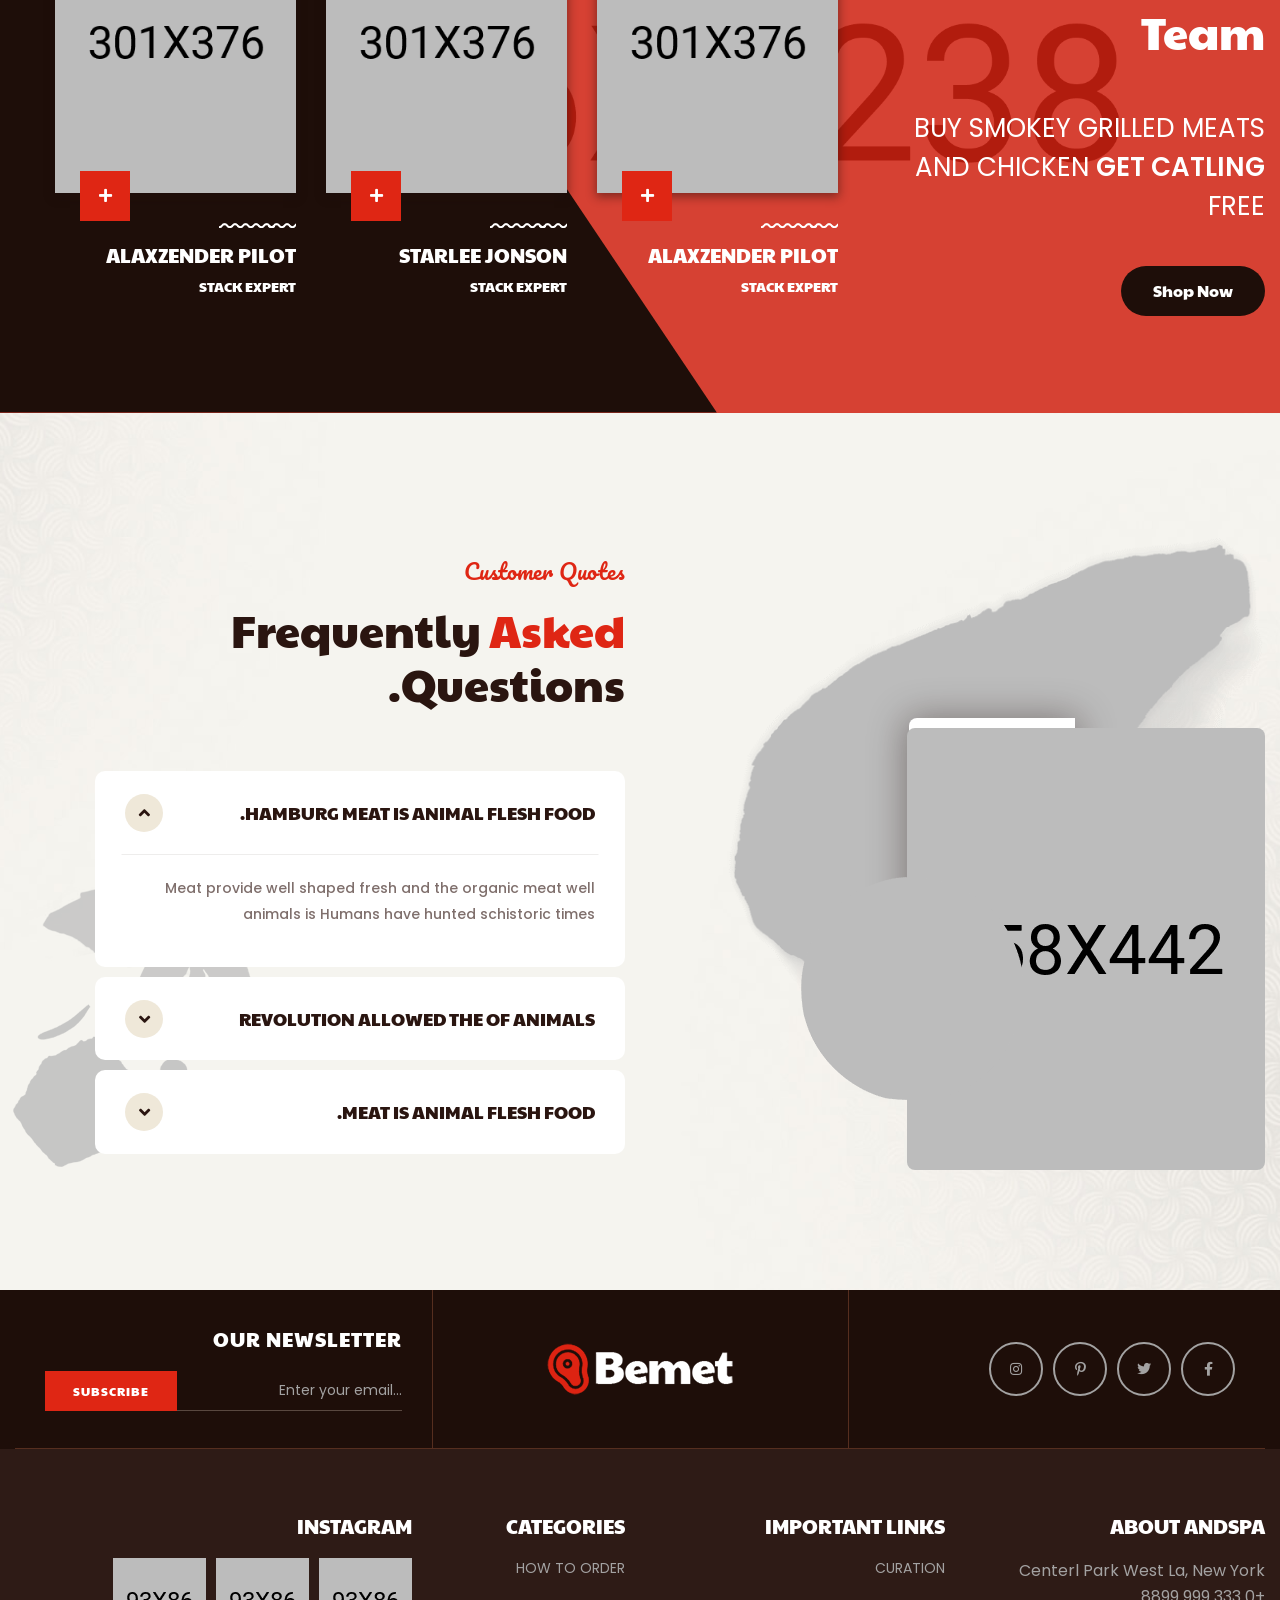
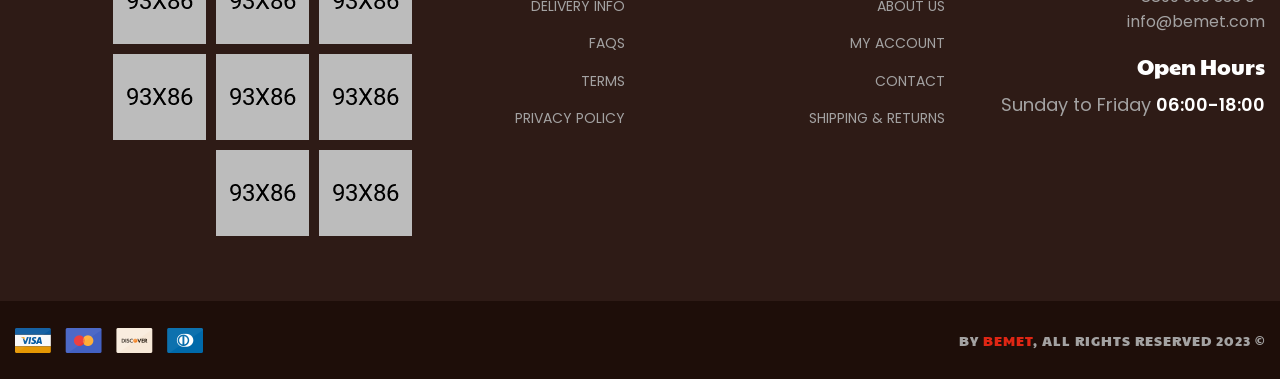
<file: about.html>
<!doctype html>
<html class="no-js" dir="rtl" lang="ar">
    <head>
        <meta charset="utf-8">
        <meta http-equiv="x-ua-compatible" content="ie=edge">
        <title>Bemet - Butcher & Meat Shop HTML Template</title>
        <meta name="description" content="Bemet - Butcher & Meat Shop HTML Template">
        <meta name="viewport" content="width=device-width, initial-scale=1">

		<link rel="shortcut icon" type="image/x-icon" href="assets/img/favicon.png">
        <!-- Place favicon.ico in the root directory -->

        <!-- CSS here -->
        <link rel="stylesheet" href="assets/css/bootstrap.rtl.min.css">
        <link rel="stylesheet" href="assets/css/animate.min.css">
        <link rel="stylesheet" href="assets/css/magnific-popup.css">
        <link rel="stylesheet" href="assets/css/fontawesome-all.min.css">
        <link rel="stylesheet" href="assets/css/flaticon.css">
        <link rel="stylesheet" href="assets/css/odometer.css">
        <link rel="stylesheet" href="assets/css/jquery-ui.css">
        <link rel="stylesheet" href="assets/css/slick.css">
        <link rel="stylesheet" href="assets/css/default.css">
        <link rel="stylesheet" href="assets/css/style.css">
        <link rel="stylesheet" href="assets/css/responsive.css">
        <link rel="stylesheet" href="assets/css/rtl.css">
    </head>
    <body>

        <!-- preloader -->
        <div id="preloader">
            <div id="loading-center">
                <div class="loader">
                    <div class="loader-outter"></div>
                    <div class="loader-inner"></div>
                </div>
            </div>
        </div>
        <!-- preloader-end -->

		<!-- Scroll-top -->
        <button class="scroll-top scroll-to-target" data-target="html">
            <i class="fas fa-angle-up"></i>
        </button>
        <!-- Scroll-top-end-->

        <!-- header-area -->
        <header class="transparent-header">
            <div class="header-top-wrap">
                <div class="container custom-container">
                    <div class="row align-items-center">
                        <div class="col-lg-6 col-md-8">
                            <div class="header-top-left">
                                <ul class="list-wrap">
                                    <li class="header-location">
                                        <i class="fas fa-map-marker-alt"></i>
                                        33M Sun Central. New York
                                    </li>
                                    <li>
                                        <i class="fas fa-envelope"></i>
                                        <a href="mailto:info@example.com">info@example.com</a>
                                    </li>
                                </ul>
                            </div>
                        </div>
                        <div class="col-lg-6 col-md-4">
                            <div class="header-top-right">
                                <div class="header-top-menu">
                                    <ul class="list-wrap">
                                        <li><a href="contact.html">Help</a></li>
                                        <li><a href="contact.html">Support</a></li>
                                        <li><a href="contact.html">Contact</a></li>
                                    </ul>
                                </div>
                                <div class="header-top-social">
                                    <ul class="list-wrap">
                                        <li><a href="#"><i class="fab fa-facebook-f"></i></a></li>
                                        <li><a href="#"><i class="fab fa-twitter"></i></a></li>
                                        <li><a href="#"><i class="fab fa-instagram"></i></a></li>
                                        <li><a href="#"><i class="fab fa-linkedin-in"></i></a></li>
                                    </ul>
                                </div>
                            </div>
                        </div>
                    </div>
                </div>
            </div>
            <div id="sticky-header" class="menu-area">
                <div class="container custom-container">
                    <div class="row">
                        <div class="col-12">
                            <div class="menu-wrap">
                                <div class="mobile-nav-toggler"><i class="fas fa-bars"></i></div>
                                <nav class="menu-nav">
                                    <div class="logo">
                                        <a href="index.html"><img src="assets/img/logo/logo.png" alt="Logo"></a>
                                    </div>
                                    <div class="navbar-wrap main-menu d-none d-lg-flex">
                                        <ul class="navigation">
                                            <li class="menu-item-has-children"><a href="#">Home</a>
                                                <ul class="sub-menu">
                                                    <li><a href="index.html">Home One</a></li>
                                                    <li><a href="index-2.html">Home Two</a></li>
                                                    <li><a href="index-3.html">Home Three</a></li>
                                                </ul>
                                            </li>
                                            <li class="active"><a href="about.html">ABOUT US</a></li>
                                            <li class="menu-item-has-children"><a href="#">PRODUCTS</a>
                                                <ul class="sub-menu">
                                                    <li><a href="shop.html">Shop One</a></li>
                                                    <li><a href="shop-2.html">Shop Two</a></li>
                                                    <li><a href="shop-details.html">Shop Details</a></li>
                                                </ul>
                                            </li>
                                            <li class="menu-item-has-children"><a href="#">BLOG</a>
                                                <ul class="sub-menu">
                                                    <li><a href="blog.html">Our Blog</a></li>
                                                    <li><a href="blog-details.html">Blog Details</a></li>
                                                </ul>
                                            </li>
                                            <li class="menu-item-has-children"><a href="#">PAGES</a>
                                                <ul class="sub-menu">
                                                    <li><a href="services.html">Services Page</a></li>
                                                    <li><a href="services-details.html">Services Details</a></li>
                                                    <li><a href="team-details.html">Team Details</a></li>
                                                </ul>
                                            </li>
                                            <li><a href="contact.html">Contact</a></li>
                                        </ul>
                                    </div>
                                    <div class="header-action d-none d-md-block">
                                        <ul class="list-wrap">
                                            <li class="header-search">
                                                <a href="#"><i class="flaticon-search"></i></a>
                                            </li>
                                            <li class="header-shop-cart">
                                                <a href="#">
                                                    <i class="flaticon-shopping-basket"></i>
                                                    <span>0</span>
                                                </a>
                                            </li>
                                            <li class="header-btn"><a href="tel:0123456789" class="btn">+1 333 555 999</a></li>
                                        </ul>
                                    </div>
                                </nav>
                            </div>

                            <!-- Mobile Menu  -->
                            <div class="mobile-menu">
                                <nav class="menu-box">
                                    <div class="close-btn"><i class="fas fa-times"></i></div>
                                    <div class="nav-logo">
                                        <a href="index.html"><img src="assets/img/logo/logo.png" alt="Logo"></a>
                                    </div>
                                    <div class="menu-outer">
                                        <!--Here Menu Will Come Automatically Via Javascript / Same Menu as in Header-->
                                    </div>
                                    <div class="social-links">
                                        <ul class="clearfix list-wrap">
                                            <li><a href="#"><i class="fab fa-facebook-f"></i></a></li>
                                            <li><a href="#"><i class="fab fa-twitter"></i></a></li>
                                            <li><a href="#"><i class="fab fa-instagram"></i></a></li>
                                            <li><a href="#"><i class="fab fa-linkedin-in"></i></a></li>
                                            <li><a href="#"><i class="fab fa-youtube"></i></a></li>
                                        </ul>
                                    </div>
                                </nav>
                            </div>
                            <div class="menu-backdrop"></div>
                            <!-- End Mobile Menu -->

                        </div>
                    </div>
                </div>
            </div>

            <!-- header-search -->
            <div class="search-popup-wrap" tabindex="-1" role="dialog" aria-hidden="true">
                <div class="search-wrap text-center">
                    <div class="container">
                        <div class="row">
                            <div class="col-12">
                                <div class="search-form">
                                    <form action="#">
                                        <input type="text" placeholder="Enter your keyword...">
                                        <button class="search-btn"><i class="flaticon-search"></i></button>
                                    </form>
                                </div>
                            </div>
                        </div>
                    </div>
                </div>
            </div>
            <div class="search-backdrop"></div>
            <!-- header-search-end -->

        </header>
        <!-- header-area-end -->


        <!-- main-area -->
        <main>

            <!-- breadcrumb-area -->
            <section class="breadcrumb-area tg-motion-effects breadcrumb-bg" data-background="assets/img/bg/breadcrumb_bg.jpg">
                <div class="container">
                    <div class="row">
                        <div class="col-lg-12">
                            <div class="breadcrumb-content">
                                <h2 class="title">About us</h2>
                                <nav aria-label="breadcrumb">
                                    <ol class="breadcrumb">
                                        <li class="breadcrumb-item"><a href="index.html">Home</a></li>
                                        <li class="breadcrumb-item active" aria-current="page">about us</li>
                                    </ol>
                                </nav>
                            </div>
                        </div>
                    </div>
                </div>
            </section>
            <!-- breadcrumb-area-end -->

            <!-- choose-area -->
            <section class="choose-area choose-area-two choose-bg" data-background="assets/img/bg/choose_bg.jpg">
                <div class="container">
                    <div class="row">
                        <div class="col-lg-12">
                            <div class="section-title text-center mb-50">
                                <span class="sub-title">About Bemet</span>
                                <h2 class="title">Why Choose Our Shop</h2>
                                <div class="title-shape" data-background="assets/img/images/title_shape.png"></div>
                            </div>
                        </div>
                    </div>
                    <div class="choose-item-wrap">
                        <div class="row justify-content-center">
                            <div class="col-lg-4 col-md-6">
                                <div class="choose-item">
                                    <div class="choose-shape">
                                        <svg xmlns="http://www.w3.org/2000/svg" viewBox="0 0 408 325"  preserveAspectRatio="none">
                                            <path d="M330.5,2316h368a20,20,0,0,1,20,20l-29,285a20,20,0,0,1-20,20h-299a20,20,0,0,1-20-20l-40-285A20,20,0,0,1,330.5,2316Z" transform="translate(-310.5 -2316)" />
                                        </svg>
                                    </div>
                                    <div class="choose-icon">
                                        <i class="flaticon-online-shop"></i>
                                    </div>
                                    <div class="choose-content">
                                        <div class="line" data-background="assets/img/images/line.png"></div>
                                        <h2 class="title">100% Organic Meat</h2>
                                        <p>We provide well shaped fresh and the organic meat from our farm very hygienic well.</p>
                                        <a href="services-details.html" class="link-btn">learn more</a>
                                    </div>
                                </div>
                            </div>
                            <div class="col-lg-4 col-md-6">
                                <div class="choose-item">
                                    <div class="choose-shape">
                                        <svg xmlns="http://www.w3.org/2000/svg" viewBox="0 0 408 325"  preserveAspectRatio="none">
                                            <path d="M330.5,2316h368a20,20,0,0,1,20,20l-29,285a20,20,0,0,1-20,20h-299a20,20,0,0,1-20-20l-40-285A20,20,0,0,1,330.5,2316Z" transform="translate(-310.5 -2316)" />
                                        </svg>
                                    </div>
                                    <div class="choose-icon">
                                        <i class="flaticon-chicken-1"></i>
                                    </div>
                                    <div class="choose-content">
                                        <div class="line" data-background="assets/img/images/line.png"></div>
                                        <h2 class="title">Beef Tenderloin</h2>
                                        <p>We provide well shaped fresh and the organic meat from our farm very hygienic well.</p>
                                        <a href="services-details.html" class="link-btn">learn more</a>
                                    </div>
                                </div>
                            </div>
                            <div class="col-lg-4 col-md-6">
                                <div class="choose-item">
                                    <div class="choose-shape">
                                        <svg xmlns="http://www.w3.org/2000/svg" viewBox="0 0 408 325"  preserveAspectRatio="none">
                                            <path d="M330.5,2316h368a20,20,0,0,1,20,20l-29,285a20,20,0,0,1-20,20h-299a20,20,0,0,1-20-20l-40-285A20,20,0,0,1,330.5,2316Z" transform="translate(-310.5 -2316)" />
                                        </svg>
                                    </div>
                                    <div class="choose-icon">
                                        <i class="flaticon-chicken-wings"></i>
                                    </div>
                                    <div class="choose-content">
                                        <div class="line" data-background="assets/img/images/line.png"></div>
                                        <h2 class="title">Chuck Roast</h2>
                                        <p>We provide well shaped fresh and the organic meat from our farm very hygienic well.</p>
                                        <a href="services-details.html" class="link-btn">learn more</a>
                                    </div>
                                </div>
                            </div>
                        </div>
                    </div>
                </div>
            </section>
            <!-- choose-area-end -->

            <!-- team-area -->
            <section class="team-area team-bg" data-background="assets/img/bg/team_bg.jpg">
                <div class="container custom-container-two">
                    <div class="row align-items-center">
                        <div class="col-lg-4">
                            <div class="team-content-wrap">
                                <div class="section-title white-title mb-50">
                                    <span class="sub-title">Meet Our Team</span>
                                    <h2 class="title">Our CREATIVE Team</h2>
                                </div>
                                <p>BUY SMOKEY GRILLED meats and CHICKEN <span>GET catling</span> FREE</p>
                                <a href="shop.html" class="btn">Shop Now</a>
                            </div>
                        </div>
                        <div class="col-lg-8">
                            <div class="team-item-wrap">
                                <div class="row justify-content-center">
                                    <div class="col-lg-4 col-md-6 col-sm-8">
                                        <div class="team-item">
                                            <div class="team-thumb">
                                                <img src="assets/img/team/team_img01.jpg" alt="">
                                                <a href="team-details.html" class="link-btn"><i class="fas fa-plus"></i></a>
                                            </div>
                                            <div class="team-content">
                                                <div class="line" data-background="assets/img/images/line.png"></div>
                                                <h4 class="title"><a href="team-details.html">Alaxzender pilot</a></h4>
                                                <span>stack expert</span>
                                            </div>
                                        </div>
                                    </div>
                                    <div class="col-lg-4 col-md-6 col-sm-8">
                                        <div class="team-item">
                                            <div class="team-thumb">
                                                <img src="assets/img/team/team_img02.jpg" alt="">
                                                <a href="team-details.html" class="link-btn"><i class="fas fa-plus"></i></a>
                                            </div>
                                            <div class="team-content">
                                                <div class="line" data-background="assets/img/images/line.png"></div>
                                                <h4 class="title"><a href="team-details.html">Starlee jonson</a></h4>
                                                <span>stack expert</span>
                                            </div>
                                        </div>
                                    </div>
                                    <div class="col-lg-4 col-md-6 col-sm-8">
                                        <div class="team-item">
                                            <div class="team-thumb">
                                                <img src="assets/img/team/team_img03.jpg" alt="">
                                                <a href="team-details.html" class="link-btn"><i class="fas fa-plus"></i></a>
                                            </div>
                                            <div class="team-content">
                                                <div class="line" data-background="assets/img/images/line.png"></div>
                                                <h4 class="title"><a href="team-details.html">Alaxzender pilot</a></h4>
                                                <span>stack expert</span>
                                            </div>
                                        </div>
                                    </div>
                                </div>
                            </div>
                        </div>
                    </div>
                </div>
            </section>
            <!-- team-area-end -->

            <!-- faq-area -->
            <section class="faq-area tg-motion-effects faq-bg" data-background="assets/img/bg/faq_bg.jpg">
                <div class="container">
                    <div class="row align-items-center justify-content-center">
                        <div class="col-lg-6 col-md-10">
                            <div class="faq-img-wrap">
                                <img src="assets/img/images/faq_img01.png" alt="">
                                <img src="assets/img/images/faq_img02.png" alt="">
                                <img src="assets/img/images/faq_img03.png" alt="">
                            </div>
                        </div>
                        <div class="col-lg-6">
                            <div class="faq-content">
                                <div class="section-title mb-60">
                                    <span class="sub-title">Customer Quotes</span>
                                    <h2 class="title">Frequently <span>Asked</span> Questions.</h2>
                                </div>
                                <div class="faq-wrap">
                                    <div class="accordion" id="accordionExample">
                                        <div class="accordion-item">
                                            <h2 class="accordion-header">
                                                <button class="accordion-button" type="button" data-bs-toggle="collapse" data-bs-target="#collapseOne" aria-expanded="true" aria-controls="collapseOne">
                                                    hamburg Meat is animal flesh food.
                                                </button>
                                            </h2>
                                            <div id="collapseOne" class="accordion-collapse collapse show" data-bs-parent="#accordionExample">
                                                <div class="accordion-body">
                                                    <p>Meat provide well shaped fresh and the organic meat well animals is Humans have hunted schistoric times</p>
                                                </div>
                                            </div>
                                        </div>
                                        <div class="accordion-item">
                                            <h2 class="accordion-header">
                                                <button class="accordion-button collapsed" type="button" data-bs-toggle="collapse" data-bs-target="#collapseTwo" aria-expanded="false" aria-controls="collapseTwo">
                                                    Revolution allowed the of animals
                                                </button>
                                            </h2>
                                            <div id="collapseTwo" class="accordion-collapse collapse" data-bs-parent="#accordionExample">
                                                <div class="accordion-body">
                                                    <p>Meat provide well shaped fresh and the organic meat well animals is Humans have hunted schistoric times</p>
                                                </div>
                                            </div>
                                        </div>
                                        <div class="accordion-item">
                                            <h2 class="accordion-header">
                                                <button class="accordion-button collapsed" type="button" data-bs-toggle="collapse" data-bs-target="#collapseThree" aria-expanded="false" aria-controls="collapseThree">
                                                    Meat is animal flesh food.
                                                </button>
                                            </h2>
                                            <div id="collapseThree" class="accordion-collapse collapse" data-bs-parent="#accordionExample">
                                                <div class="accordion-body">
                                                    <p>Meat provide well shaped fresh and the organic meat well animals is Humans have hunted schistoric times</p>
                                                </div>
                                            </div>
                                        </div>
                                    </div>
                                </div>
                            </div>
                        </div>
                    </div>
                </div>
                <div class="faq-shape-wrap">
                    <img src="assets/img/images/faq_shape01.png" alt="" class="tg-motion-effects3">
                    <img src="assets/img/images/faq_shape02.png" alt="" class="tg-motion-effects2">
                </div>
            </section>
            <!-- faq-area-end -->

        </main>
        <!-- main-area-end -->

        <!-- footer-area -->
        <footer>
            <div class="footer-area">
                <div class="footer-logo-area">
                    <div class="container">
                        <div class="footer-logo-wrap">
                            <ul class="list-wrap">
                                <li class="order-0 order-lg-2">
                                    <div class="footer-logo">
                                        <a href="index.html"><img src="assets/img/logo/w_logo.png" alt=""></a>
                                    </div>
                                </li>
                                <li>
                                    <div class="footer-social">
                                        <ul class="list-wrap">
                                            <li><a href="#"><i class="fab fa-facebook-f"></i></a></li>
                                            <li><a href="#"><i class="fab fa-twitter"></i></a></li>
                                            <li><a href="#"><i class="fab fa-pinterest-p"></i></a></li>
                                            <li><a href="#"><i class="fab fa-instagram"></i></a></li>
                                        </ul>
                                    </div>
                                </li>
                                <li class="order-lg-3">
                                    <div class="footer-newsletter">
                                        <h4 class="title">Our Newsletter</h4>
                                        <form action="#">
                                            <input type="email" placeholder="Enter your email...">
                                            <button type="submit">subscribe</button>
                                        </form>
                                    </div>
                                </li>
                            </ul>
                        </div>
                    </div>
                </div>
                <div class="footer-top">
                    <div class="container">
                        <div class="row">
                            <div class="col-lg-3 col-md-6 col-sm-6">
                                <div class="footer-widget">
                                    <h4 class="fw-title">about andspa</h4>
                                    <div class="footer-contact">
                                        <ul class="list-wrap">
                                            <li>Centerl Park West La, New York</li>
                                            <li><a href="tel:0123456789">+0 333 999 8899</a></li>
                                            <li><a href="mailto:info@bemet.com">info@bemet.com</a></li>
                                        </ul>
                                    </div>
                                    <div class="footer-content">
                                        <h4 class="title">Open Hours</h4>
                                        <p>Sunday to Friday <span>06:00-18:00</span></p>
                                    </div>
                                </div>
                            </div>
                            <div class="col-lg-3 col-md-6 col-sm-6">
                                <div class="footer-widget">
                                    <h4 class="fw-title">Important Links</h4>
                                    <div class="footer-link">
                                        <ul class="list-wrap">
                                            <li><a href="contact.html">CURATION</a></li>
                                            <li><a href="about.html">ABOUT US</a></li>
                                            <li><a href="contact.html">MY ACCOUNT</a></li>
                                            <li><a href="contact.html">CONTACT</a></li>
                                            <li><a href="contact.html">SHIPPING & RETURNS</a></li>
                                        </ul>
                                    </div>
                                </div>
                            </div>
                            <div class="col-lg-2 col-md-6 col-sm-4">
                                <div class="footer-widget">
                                    <h4 class="fw-title">CATEGORIES</h4>
                                    <div class="footer-link">
                                        <ul class="list-wrap">
                                            <li><a href="contact.html">How to Order</a></li>
                                            <li><a href="contact.html">Delivery Info</a></li>
                                            <li><a href="contact.html">FAQs</a></li>
                                            <li><a href="contact.html">Terms</a></li>
                                            <li><a href="contact.html">Privacy Policy</a></li>
                                        </ul>
                                    </div>
                                </div>
                            </div>
                            <div class="col-lg-4 col-md-6 col-sm-8">
                                <div class="footer-widget">
                                    <h4 class="fw-title">instagram</h4>
                                    <div class="footer-instagram">
                                        <ul class="list-wrap">
                                            <li><a href="#"><img src="assets/img/images/footer_insta01.jpg" alt=""></a></li>
                                            <li><a href="#"><img src="assets/img/images/footer_insta02.jpg" alt=""></a></li>
                                            <li><a href="#"><img src="assets/img/images/footer_insta03.jpg" alt=""></a></li>
                                            <li><a href="#"><img src="assets/img/images/footer_insta04.jpg" alt=""></a></li>
                                            <li><a href="#"><img src="assets/img/images/footer_insta05.jpg" alt=""></a></li>
                                            <li><a href="#"><img src="assets/img/images/footer_insta06.jpg" alt=""></a></li>
                                            <li><a href="#"><img src="assets/img/images/footer_insta07.jpg" alt=""></a></li>
                                            <li><a href="#"><img src="assets/img/images/footer_insta08.jpg" alt=""></a></li>
                                        </ul>
                                    </div>
                                </div>
                            </div>
                        </div>
                    </div>
                </div>
                <div class="footer-bottom">
                    <div class="container">
                        <div class="row align-items-center">
                            <div class="col-lg-6 col-md-7">
                                <div class="copyright-text">
                                    <p>© 2023 By <a href="index.html">Bemet</a>, All Rights Reserved</p>
                                </div>
                            </div>
                            <div class="col-lg-6 col-md-5">
                                <div class="footer-card text-end">
                                    <img src="assets/img/images/card.png" alt="">
                                </div>
                            </div>
                        </div>
                    </div>
                </div>
            </div>
        </footer>
        <!-- footer-area-end -->

        <!-- JS here -->
        <script src="assets/js/vendor/jquery-3.6.0.min.js"></script>
        <script src="assets/js/bootstrap.min.js"></script>
        <script src="assets/js/imagesloaded.pkgd.min.js"></script>
        <script src="assets/js/jquery.countdown.min.js"></script>
        <script src="assets/js/jquery.magnific-popup.min.js"></script>
        <script src="assets/js/jquery.odometer.min.js"></script>
        <script src="assets/js/jquery.appear.js"></script>
        <script src="assets/js/tween-max.min.js"></script>
        <script src="assets/js/slick.min.js"></script>
        <script src="assets/js/slick-animation.min.js"></script>
        <script src="assets/js/jquery-ui.min.js"></script>
        <script src="assets/js/ajax-form.js"></script>
        <script src="assets/js/wow.min.js"></script>
        <script src="assets/js/main.js"></script>
    </body>
</html>
</file>
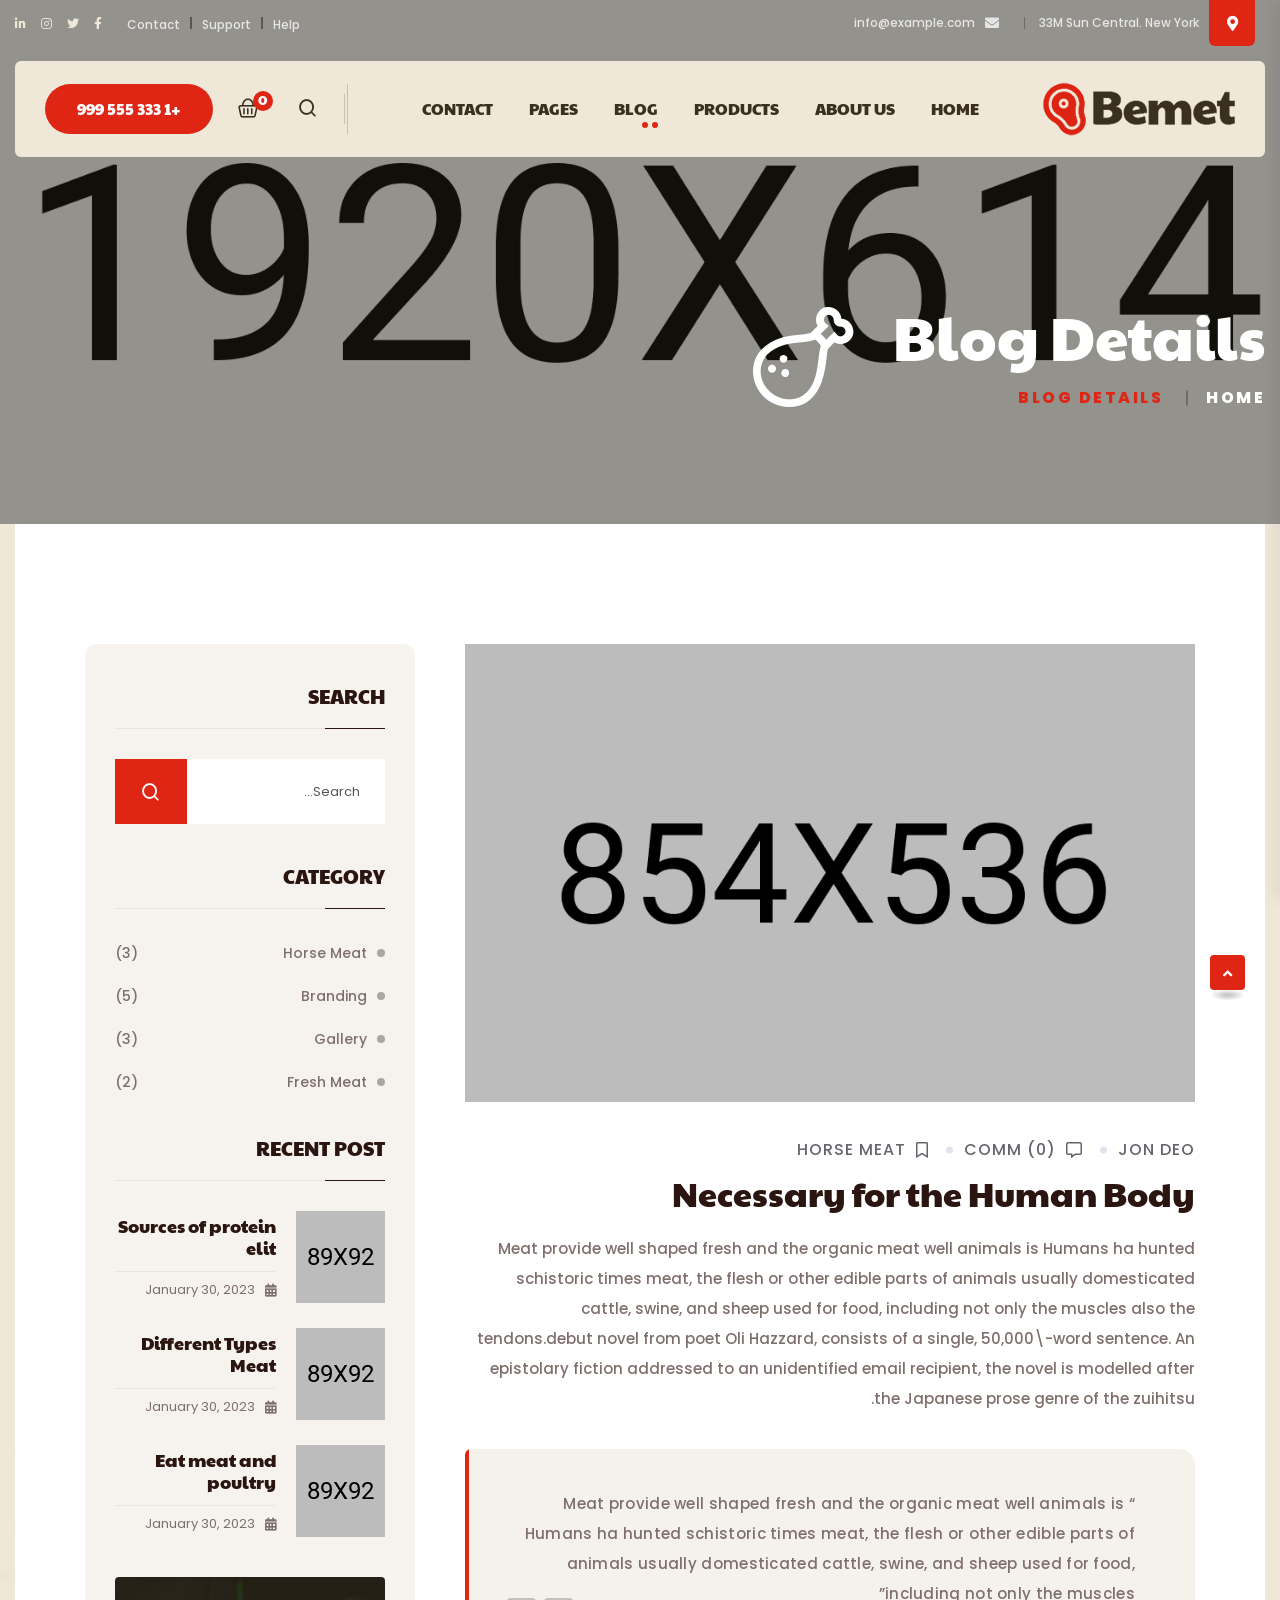
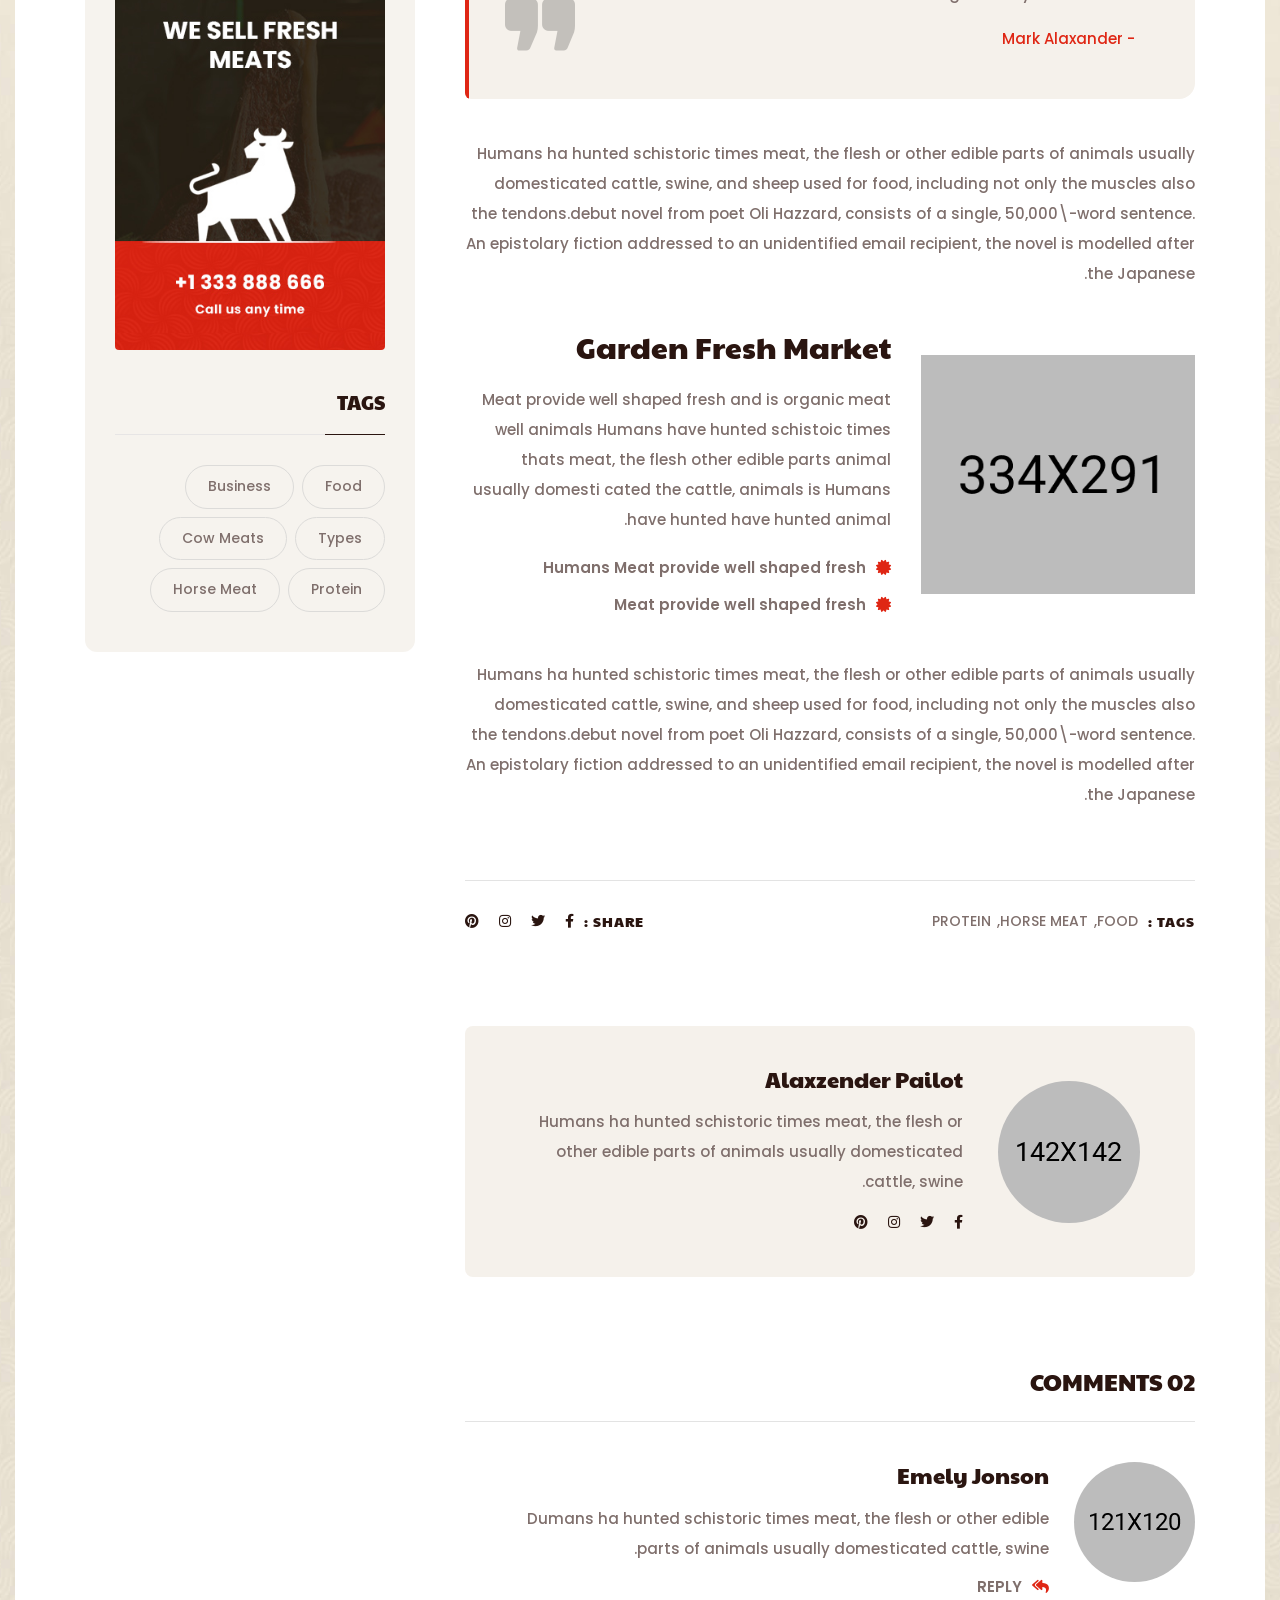
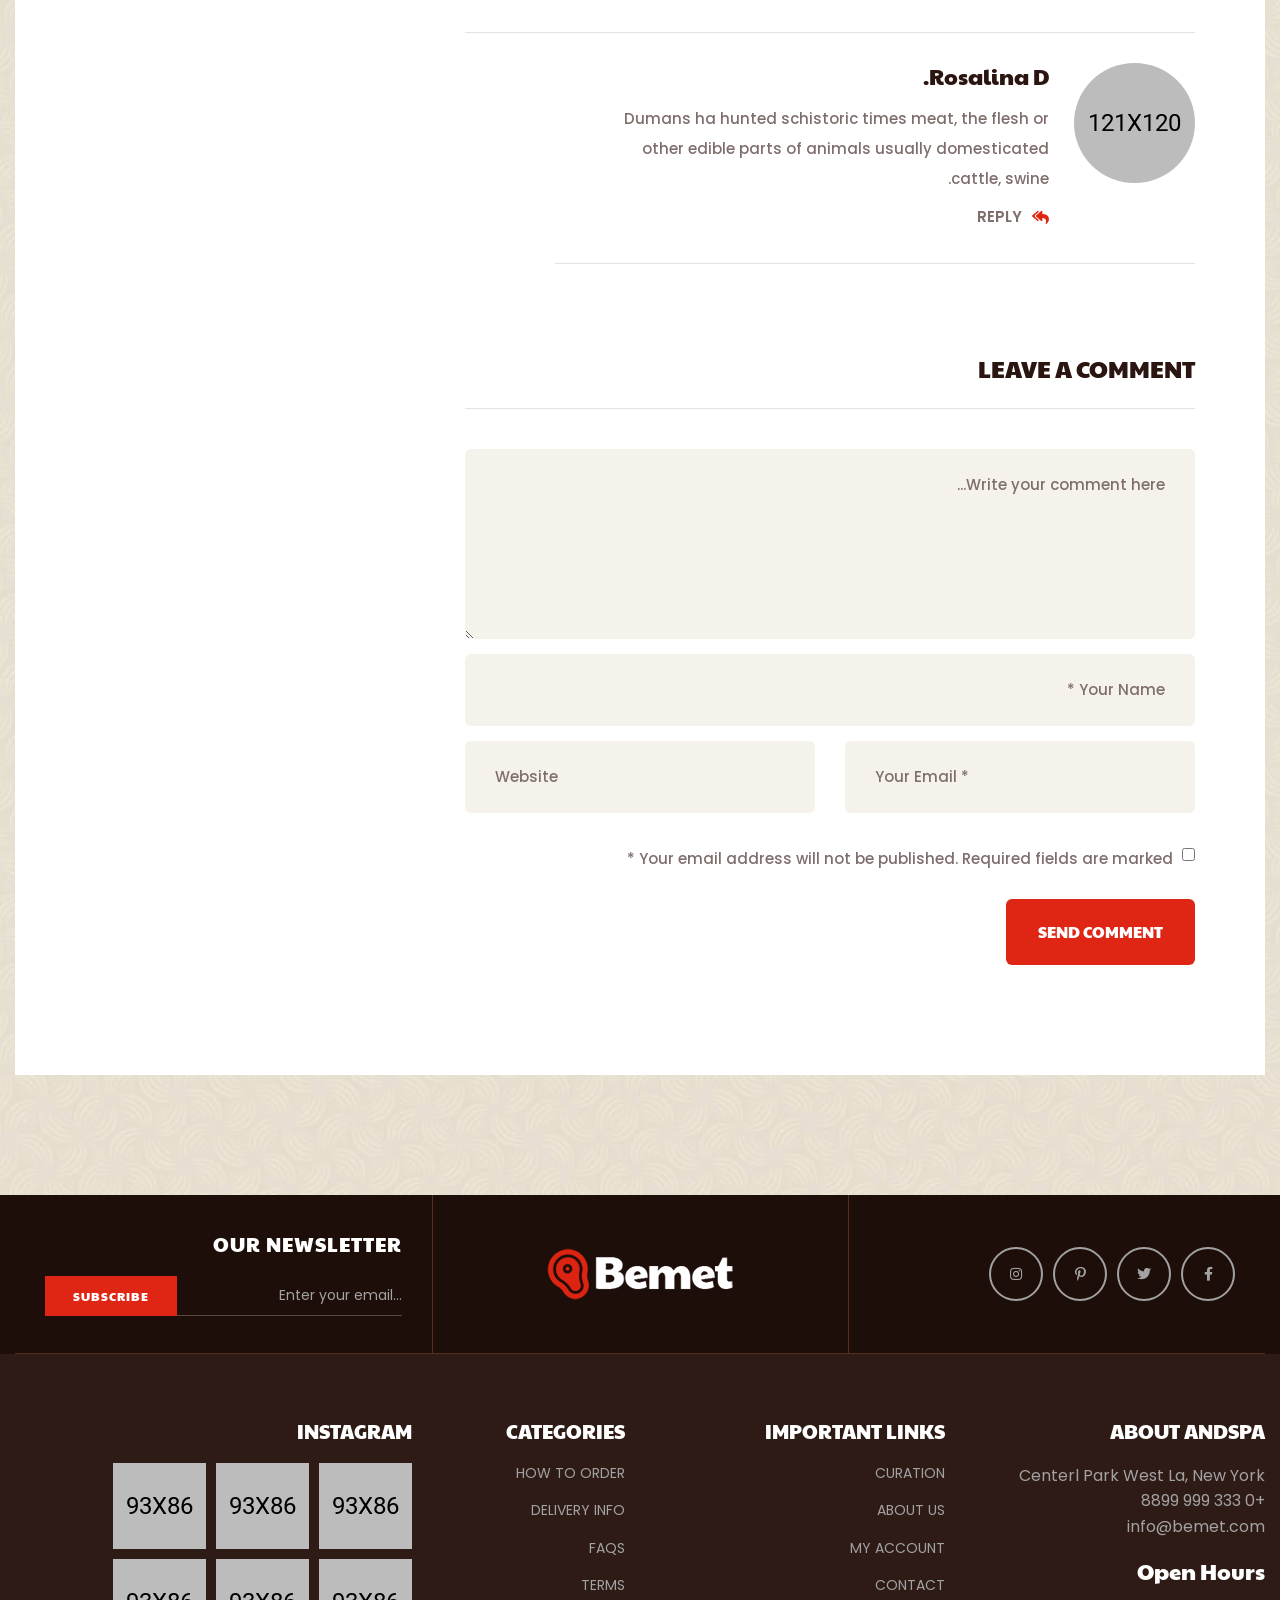
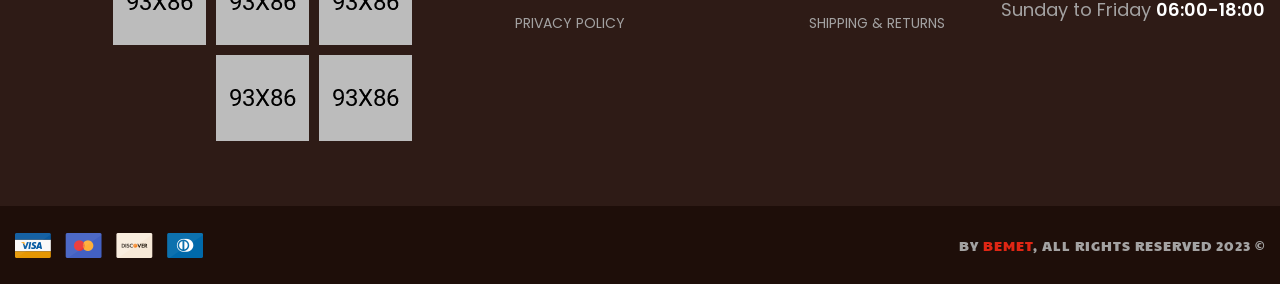
<file: blog-details.html>
<!doctype html>
<html class="no-js" dir="rtl" lang="ar">
    <head>
        <meta charset="utf-8">
        <meta http-equiv="x-ua-compatible" content="ie=edge">
        <title>Bemet - Butcher & Meat Shop HTML Template</title>
        <meta name="description" content="Bemet - Butcher & Meat Shop HTML Template">
        <meta name="viewport" content="width=device-width, initial-scale=1">

		<link rel="shortcut icon" type="image/x-icon" href="assets/img/favicon.png">
        <!-- Place favicon.ico in the root directory -->

        <!-- CSS here -->
        <link rel="stylesheet" href="assets/css/bootstrap.rtl.min.css">
        <link rel="stylesheet" href="assets/css/animate.min.css">
        <link rel="stylesheet" href="assets/css/magnific-popup.css">
        <link rel="stylesheet" href="assets/css/fontawesome-all.min.css">
        <link rel="stylesheet" href="assets/css/flaticon.css">
        <link rel="stylesheet" href="assets/css/odometer.css">
        <link rel="stylesheet" href="assets/css/jquery-ui.css">
        <link rel="stylesheet" href="assets/css/slick.css">
        <link rel="stylesheet" href="assets/css/default.css">
        <link rel="stylesheet" href="assets/css/style.css">
        <link rel="stylesheet" href="assets/css/responsive.css">
        <link rel="stylesheet" href="assets/css/rtl.css">
    </head>
    <body>

        <!-- preloader -->
        <div id="preloader">
            <div id="loading-center">
                <div class="loader">
                    <div class="loader-outter"></div>
                    <div class="loader-inner"></div>
                </div>
            </div>
        </div>
        <!-- preloader-end -->

		<!-- Scroll-top -->
        <button class="scroll-top scroll-to-target" data-target="html">
            <i class="fas fa-angle-up"></i>
        </button>
        <!-- Scroll-top-end-->

        <!-- header-area -->
        <header class="transparent-header">
            <div class="header-top-wrap">
                <div class="container custom-container">
                    <div class="row align-items-center">
                        <div class="col-lg-6 col-md-8">
                            <div class="header-top-left">
                                <ul class="list-wrap">
                                    <li class="header-location">
                                        <i class="fas fa-map-marker-alt"></i>
                                        33M Sun Central. New York
                                    </li>
                                    <li>
                                        <i class="fas fa-envelope"></i>
                                        <a href="mailto:info@example.com">info@example.com</a>
                                    </li>
                                </ul>
                            </div>
                        </div>
                        <div class="col-lg-6 col-md-4">
                            <div class="header-top-right">
                                <div class="header-top-menu">
                                    <ul class="list-wrap">
                                        <li><a href="contact.html">Help</a></li>
                                        <li><a href="contact.html">Support</a></li>
                                        <li><a href="contact.html">Contact</a></li>
                                    </ul>
                                </div>
                                <div class="header-top-social">
                                    <ul class="list-wrap">
                                        <li><a href="#"><i class="fab fa-facebook-f"></i></a></li>
                                        <li><a href="#"><i class="fab fa-twitter"></i></a></li>
                                        <li><a href="#"><i class="fab fa-instagram"></i></a></li>
                                        <li><a href="#"><i class="fab fa-linkedin-in"></i></a></li>
                                    </ul>
                                </div>
                            </div>
                        </div>
                    </div>
                </div>
            </div>
            <div id="sticky-header" class="menu-area">
                <div class="container custom-container">
                    <div class="row">
                        <div class="col-12">
                            <div class="menu-wrap">
                                <div class="mobile-nav-toggler"><i class="fas fa-bars"></i></div>
                                <nav class="menu-nav">
                                    <div class="logo">
                                        <a href="index.html"><img src="assets/img/logo/logo.png" alt="Logo"></a>
                                    </div>
                                    <div class="navbar-wrap main-menu d-none d-lg-flex">
                                        <ul class="navigation">
                                            <li class="menu-item-has-children"><a href="#">Home</a>
                                                <ul class="sub-menu">
                                                    <li><a href="index.html">Home One</a></li>
                                                    <li><a href="index-2.html">Home Two</a></li>
                                                    <li><a href="index-3.html">Home Three</a></li>
                                                </ul>
                                            </li>
                                            <li><a href="about.html">ABOUT US</a></li>
                                            <li class="menu-item-has-children"><a href="#">PRODUCTS</a>
                                                <ul class="sub-menu">
                                                    <li><a href="shop.html">Shop One</a></li>
                                                    <li><a href="shop-2.html">Shop Two</a></li>
                                                    <li><a href="shop-details.html">Shop Details</a></li>
                                                </ul>
                                            </li>
                                            <li class="active menu-item-has-children"><a href="#">BLOG</a>
                                                <ul class="sub-menu">
                                                    <li><a href="blog.html">Our Blog</a></li>
                                                    <li class="active"><a href="blog-details.html">Blog Details</a></li>
                                                </ul>
                                            </li>
                                            <li class="menu-item-has-children"><a href="#">PAGES</a>
                                                <ul class="sub-menu">
                                                    <li><a href="services.html">Services Page</a></li>
                                                    <li><a href="services-details.html">Services Details</a></li>
                                                    <li><a href="team-details.html">Team Details</a></li>
                                                </ul>
                                            </li>
                                            <li><a href="contact.html">Contact</a></li>
                                        </ul>
                                    </div>
                                    <div class="header-action d-none d-md-block">
                                        <ul class="list-wrap">
                                            <li class="header-search">
                                                <a href="#"><i class="flaticon-search"></i></a>
                                            </li>
                                            <li class="header-shop-cart">
                                                <a href="#">
                                                    <i class="flaticon-shopping-basket"></i>
                                                    <span>0</span>
                                                </a>
                                            </li>
                                            <li class="header-btn"><a href="tel:0123456789" class="btn">+1 333 555 999</a></li>
                                        </ul>
                                    </div>
                                </nav>
                            </div>

                            <!-- Mobile Menu  -->
                            <div class="mobile-menu">
                                <nav class="menu-box">
                                    <div class="close-btn"><i class="fas fa-times"></i></div>
                                    <div class="nav-logo">
                                        <a href="index.html"><img src="assets/img/logo/logo.png" alt="Logo"></a>
                                    </div>
                                    <div class="menu-outer">
                                        <!--Here Menu Will Come Automatically Via Javascript / Same Menu as in Header-->
                                    </div>
                                    <div class="social-links">
                                        <ul class="clearfix list-wrap">
                                            <li><a href="#"><i class="fab fa-facebook-f"></i></a></li>
                                            <li><a href="#"><i class="fab fa-twitter"></i></a></li>
                                            <li><a href="#"><i class="fab fa-instagram"></i></a></li>
                                            <li><a href="#"><i class="fab fa-linkedin-in"></i></a></li>
                                            <li><a href="#"><i class="fab fa-youtube"></i></a></li>
                                        </ul>
                                    </div>
                                </nav>
                            </div>
                            <div class="menu-backdrop"></div>
                            <!-- End Mobile Menu -->

                        </div>
                    </div>
                </div>
            </div>

            <!-- header-search -->
            <div class="search-popup-wrap" tabindex="-1" role="dialog" aria-hidden="true">
                <div class="search-wrap text-center">
                    <div class="container">
                        <div class="row">
                            <div class="col-12">
                                <div class="search-form">
                                    <form action="#">
                                        <input type="text" placeholder="Enter your keyword...">
                                        <button class="search-btn"><i class="flaticon-search"></i></button>
                                    </form>
                                </div>
                            </div>
                        </div>
                    </div>
                </div>
            </div>
            <div class="search-backdrop"></div>
            <!-- header-search-end -->

        </header>
        <!-- header-area-end -->


        <!-- main-area -->
        <main>

            <!-- breadcrumb-area -->
            <section class="breadcrumb-area tg-motion-effects breadcrumb-bg" data-background="assets/img/bg/breadcrumb_bg.jpg">
                <div class="container">
                    <div class="row">
                        <div class="col-lg-12">
                            <div class="breadcrumb-content">
                                <h2 class="title">Blog Details</h2>
                                <nav aria-label="breadcrumb">
                                    <ol class="breadcrumb">
                                        <li class="breadcrumb-item"><a href="index.html">Home</a></li>
                                        <li class="breadcrumb-item active" aria-current="page">Blog Details</li>
                                    </ol>
                                </nav>
                            </div>
                        </div>
                    </div>
                </div>
            </section>
            <!-- breadcrumb-area-end -->

            <!-- blog-details-area -->
            <section class="blog-area blog-details-area blog-bg" data-background="assets/img/bg/blog_bg.jpg">
                <div class="container custom-container-five">
                    <div class="blog-inner-wrap">
                        <div class="row justify-content-center">
                            <div class="col-lg-8">
                                <div class="blog-details-wrap">
                                    <div class="blog-thumb">
                                        <img src="assets/img/blog/blog_img01.jpg" alt="">
                                    </div>
                                    <div class="blog-content blog-details-content">
                                        <div class="blog-meta-two">
                                            <ul class="list-wrap">
                                                <li><a href="blog-details.html">Jon Deo</a></li>
                                                <li><a href="blog-details.html"><i class="far fa-comment-alt"></i>Comm (0)</a></li>
                                                <li><a href="blog-details.html"><i class="far fa-bookmark"></i>horse meat</a></li>
                                            </ul>
                                        </div>
                                        <h2 class="title">Necessary for the Human Body</h2>
                                        <p>Meat provide well shaped fresh and the organic meat well animals is Humans ha hunted schistoric times meat, the flesh or other edible parts of animals usually domesticated cattle, swine, and sheep used for food, including not only the muscles also the tendons.debut novel from poet Oli Hazzard, consists of a single, 50,000\-word sentence. An epistolary fiction addressed to an unidentified email recipient, the novel is modelled after the Japanese prose genre of the zuihitsu.</p>
                                        <blockquote>
                                            <p>“ Meat provide well shaped fresh and the organic meat well animals is Humans ha hunted schistoric times meat, the flesh or other edible parts of animals usually domesticated cattle, swine, and sheep used for food, including not only the muscles”</p>
                                            <cite>- Mark Alaxander</cite>
                                        </blockquote>
                                        <p>Humans ha hunted schistoric times meat, the flesh or other edible parts of animals usually domesticated cattle, swine, and sheep used for food, including not only the muscles also the tendons.debut novel from poet Oli Hazzard, consists of a single, 50,000\-word sentence. An epistolary fiction addressed to an unidentified email recipient, the novel is modelled after the Japanese.</p>
                                        <div class="sd-inner-wrap">
                                            <div class="row align-items-center">
                                                <div class="col-40">
                                                    <div class="sd-inner-thumb">
                                                        <img src="assets/img/images/sd_img02.jpg" alt="">
                                                    </div>
                                                </div>
                                                <div class="col-60">
                                                    <div class="sd-inner-content">
                                                        <h4 class="title-two">Garden Fresh Market</h4>
                                                        <p>Meat provide well shaped fresh and is organic meat well animals Humans have hunted schistoic times thats meat, the flesh other edible parts  animal usually domesti cated the cattle, animals is Humans have hunted have hunted animal.</p>
                                                        <ul class="list-wrap">
                                                            <li><i class="fas fa-certificate"></i>Humans Meat provide well shaped fresh</li>
                                                            <li><i class="fas fa-certificate"></i>Meat provide well shaped fresh</li>
                                                        </ul>
                                                    </div>
                                                </div>
                                            </div>
                                        </div>
                                        <p>Humans ha hunted schistoric times meat, the flesh or other edible parts of animals usually domesticated cattle, swine, and sheep used for food, including not only the muscles also the tendons.debut novel from poet Oli Hazzard, consists of a single, 50,000\-word sentence. An epistolary fiction addressed to an unidentified email recipient, the novel is modelled after the Japanese.</p>
                                        <div class="blog-details-bottom">
                                            <div class="row align-items-center">
                                                <div class="col-md-7">
                                                    <div class="tg-post-tags">
                                                        <h5 class="tags-title">Tags :</h5>
                                                        <ul class="list-wrap">
                                                            <li><a href="#">Food,</a></li>
                                                            <li><a href="#">Horse Meat,</a></li>
                                                            <li><a href="#">Protein</a></li>
                                                        </ul>
                                                    </div>
                                                </div>
                                                <div class="col-md-5">
                                                    <div class="blog-post-social">
                                                        <h5 class="social-title">Share :</h5>
                                                        <ul class="list-wrap">
                                                            <li><a href="#"><i class="fab fa-facebook-f"></i></a></li>
                                                            <li><a href="#"><i class="fab fa-twitter"></i></a></li>
                                                            <li><a href="#"><i class="fab fa-instagram"></i></a></li>
                                                            <li><a href="#"><i class="fab fa-pinterest"></i></a></li>
                                                        </ul>
                                                    </div>
                                                </div>
                                            </div>
                                        </div>
                                    </div>
                                </div>
                                <div class="blog-avatar-wrap">
                                    <div class="blog-post-avatar-img">
                                        <img src="assets/img/blog/avatar_img.png" alt="img">
                                    </div>
                                    <div class="blog-avatar-info">
                                        <h4 class="name">Alaxzender Pailot</h4>
                                        <p>Humans ha hunted schistoric times meat, the flesh or other edible parts of animals usually domesticated cattle, swine.</p>
                                        <div class="avatar-social">
                                            <ul class="list-wrap">
                                                <li><a href="#"><i class="fab fa-facebook-f"></i></a></li>
                                                <li><a href="#"><i class="fab fa-twitter"></i></a></li>
                                                <li><a href="#"><i class="fab fa-instagram"></i></a></li>
                                                <li><a href="#"><i class="fab fa-pinterest"></i></a></li>
                                            </ul>
                                        </div>
                                    </div>
                                </div>
                                <div class="comments-wrap">
                                    <h4 class="comments-wrap-title">02 Comments</h4>
                                    <div class="latest-comments">
                                        <ul class="list-wrap">
                                            <li>
                                                <div class="comments-box">
                                                    <div class="comments-avatar">
                                                        <img src="assets/img/blog/comment_avatar01.png" alt="img">
                                                    </div>
                                                    <div class="comments-text">
                                                        <div class="avatar-name">
                                                            <h6 class="name">Emely Jonson</h6>
                                                        </div>
                                                        <p>Dumans ha hunted schistoric times meat, the flesh or other edible parts of animals usually domesticated cattle, swine.</p>
                                                        <div class="comment-reply">
                                                            <a href="#"><i class="fas fa-reply-all"></i> Reply</a>
                                                        </div>
                                                    </div>
                                                </div>
                                                <ul class="list-wrap children">
                                                    <li>
                                                        <div class="comments-box">
                                                            <div class="comments-avatar">
                                                                <img src="assets/img/blog/comment_avatar02.png" alt="img">
                                                            </div>
                                                            <div class="comments-text">
                                                                <div class="avatar-name">
                                                                    <h6 class="name">Rosalina D.</h6>
                                                                </div>
                                                                <p>Dumans ha hunted schistoric times meat, the flesh or other edible parts of animals usually domesticated cattle, swine.</p>
                                                                <div class="comment-reply">
                                                                    <a href="#"><i class="fas fa-reply-all"></i> Reply</a>
                                                                </div>
                                                            </div>
                                                        </div>
                                                    </li>
                                                </ul>
                                            </li>
                                        </ul>
                                    </div>
                                </div>
                                <div class="comment-respond">
                                    <h3 class="comment-reply-title">Leave A Comment</h3>
                                    <form class="comment-form" action="#">
                                        <div class="form-grp">
                                            <textarea name="message" placeholder="Write your comment here..."></textarea>
                                        </div>
                                        <div class="form-grp">
                                            <input type="text" placeholder="Your Name *">
                                        </div>
                                        <div class="row">
                                            <div class="col-md-6">
                                                <div class="form-grp">
                                                    <input type="email" placeholder="Your Email *">
                                                </div>
                                            </div>
                                            <div class="col-md-6">
                                                <div class="form-grp">
                                                    <input type="url" placeholder="Website">
                                                </div>
                                            </div>
                                        </div>
                                        <div class="form-grp checkbox-grp">
                                            <input type="checkbox" id="checkbox">
                                            <label for="checkbox">Your email address will not be published. Required fields are marked *</label>
                                        </div>
                                        <button type="submit" class="btn">send Comment</button>
                                    </form>
                                </div>
                            </div>
                            <div class="col-lg-4 col-md-8">
                                <div class="blog-sidebar">
                                    <div class="blog-widget">
                                        <h4 class="sw-title">Search</h4>
                                        <div class="sidebar-search">
                                            <form action="#">
                                                <input type="text" placeholder="Search...">
                                                <button type="submit"><i class="flaticon-search"></i></button>
                                            </form>
                                        </div>
                                    </div>
                                    <div class="blog-widget">
                                        <h4 class="sw-title">Category</h4>
                                        <div class="sidebar-cat-list">
                                            <ul class="list-wrap">
                                                <li><a href="#">Horse Meat <span>(3)</span></a></li>
                                                <li><a href="#">Branding <span>(5)</span></a></li>
                                                <li><a href="#">Gallery <span>(3)</span></a></li>
                                                <li><a href="#">Fresh Meat <span>(2)</span></a></li>
                                            </ul>
                                        </div>
                                    </div>
                                    <div class="blog-widget">
                                        <h4 class="sw-title">Recent Post</h4>
                                        <div class="rc-post-list">
                                            <div class="rc-post-item">
                                                <div class="thumb">
                                                    <a href="blog-details.html"><img src="assets/img/blog/rc_post_img01.jpg" alt=""></a>
                                                </div>
                                                <div class="content">
                                                    <h4 class="title"><a href="blog-details.html">Sources of protein elit</a></h4>
                                                    <span class="date"><i class="fas fa-calendar-alt"></i>January 30, 2023</span>
                                                </div>
                                            </div>
                                            <div class="rc-post-item">
                                                <div class="thumb">
                                                    <a href="blog-details.html"><img src="assets/img/blog/rc_post_img02.jpg" alt=""></a>
                                                </div>
                                                <div class="content">
                                                    <h4 class="title"><a href="blog-details.html">Different Types Meat</a></h4>
                                                    <span class="date"><i class="fas fa-calendar-alt"></i>January 30, 2023</span>
                                                </div>
                                            </div>
                                            <div class="rc-post-item">
                                                <div class="thumb">
                                                    <a href="blog-details.html"><img src="assets/img/blog/rc_post_img03.jpg" alt=""></a>
                                                </div>
                                                <div class="content">
                                                    <h4 class="title"><a href="blog-details.html">Eat meat and poultry</a></h4>
                                                    <span class="date"><i class="fas fa-calendar-alt"></i>January 30, 2023</span>
                                                </div>
                                            </div>
                                        </div>
                                    </div>
                                    <div class="blog-widget">
                                        <div class="sidebar-add-banner">
                                            <a href="#"><img src="assets/img/blog/add_banner.jpg" alt=""></a>
                                        </div>
                                    </div>
                                    <div class="blog-widget">
                                        <h4 class="sw-title">Tags</h4>
                                        <div class="sidebar-tag-list">
                                            <ul class="list-wrap">
                                                <li><a href="#">Food</a></li>
                                                <li><a href="#">Business</a></li>
                                                <li><a href="#">Types</a></li>
                                                <li><a href="#">Cow Meats</a></li>
                                                <li><a href="#">Protein</a></li>
                                                <li><a href="#">Horse Meat</a></li>
                                            </ul>
                                        </div>
                                    </div>
                                </div>
                            </div>
                        </div>
                    </div>
                </div>
            </section>
            <!-- blog-details-area-end -->

        </main>
        <!-- main-area-end -->

        <!-- footer-area -->
        <footer>
            <div class="footer-area">
                <div class="footer-logo-area">
                    <div class="container">
                        <div class="footer-logo-wrap">
                            <ul class="list-wrap">
                                <li class="order-0 order-lg-2">
                                    <div class="footer-logo">
                                        <a href="index.html"><img src="assets/img/logo/w_logo.png" alt=""></a>
                                    </div>
                                </li>
                                <li>
                                    <div class="footer-social">
                                        <ul class="list-wrap">
                                            <li><a href="#"><i class="fab fa-facebook-f"></i></a></li>
                                            <li><a href="#"><i class="fab fa-twitter"></i></a></li>
                                            <li><a href="#"><i class="fab fa-pinterest-p"></i></a></li>
                                            <li><a href="#"><i class="fab fa-instagram"></i></a></li>
                                        </ul>
                                    </div>
                                </li>
                                <li class="order-lg-3">
                                    <div class="footer-newsletter">
                                        <h4 class="title">Our Newsletter</h4>
                                        <form action="#">
                                            <input type="email" placeholder="Enter your email...">
                                            <button type="submit">subscribe</button>
                                        </form>
                                    </div>
                                </li>
                            </ul>
                        </div>
                    </div>
                </div>
                <div class="footer-top">
                    <div class="container">
                        <div class="row">
                            <div class="col-lg-3 col-md-6 col-sm-6">
                                <div class="footer-widget">
                                    <h4 class="fw-title">about andspa</h4>
                                    <div class="footer-contact">
                                        <ul class="list-wrap">
                                            <li>Centerl Park West La, New York</li>
                                            <li><a href="tel:0123456789">+0 333 999 8899</a></li>
                                            <li><a href="mailto:info@bemet.com">info@bemet.com</a></li>
                                        </ul>
                                    </div>
                                    <div class="footer-content">
                                        <h4 class="title">Open Hours</h4>
                                        <p>Sunday to Friday <span>06:00-18:00</span></p>
                                    </div>
                                </div>
                            </div>
                            <div class="col-lg-3 col-md-6 col-sm-6">
                                <div class="footer-widget">
                                    <h4 class="fw-title">Important Links</h4>
                                    <div class="footer-link">
                                        <ul class="list-wrap">
                                            <li><a href="contact.html">CURATION</a></li>
                                            <li><a href="about.html">ABOUT US</a></li>
                                            <li><a href="contact.html">MY ACCOUNT</a></li>
                                            <li><a href="contact.html">CONTACT</a></li>
                                            <li><a href="contact.html">SHIPPING & RETURNS</a></li>
                                        </ul>
                                    </div>
                                </div>
                            </div>
                            <div class="col-lg-2 col-md-6 col-sm-4">
                                <div class="footer-widget">
                                    <h4 class="fw-title">CATEGORIES</h4>
                                    <div class="footer-link">
                                        <ul class="list-wrap">
                                            <li><a href="contact.html">How to Order</a></li>
                                            <li><a href="contact.html">Delivery Info</a></li>
                                            <li><a href="contact.html">FAQs</a></li>
                                            <li><a href="contact.html">Terms</a></li>
                                            <li><a href="contact.html">Privacy Policy</a></li>
                                        </ul>
                                    </div>
                                </div>
                            </div>
                            <div class="col-lg-4 col-md-6 col-sm-8">
                                <div class="footer-widget">
                                    <h4 class="fw-title">instagram</h4>
                                    <div class="footer-instagram">
                                        <ul class="list-wrap">
                                            <li><a href="#"><img src="assets/img/images/footer_insta01.jpg" alt=""></a></li>
                                            <li><a href="#"><img src="assets/img/images/footer_insta02.jpg" alt=""></a></li>
                                            <li><a href="#"><img src="assets/img/images/footer_insta03.jpg" alt=""></a></li>
                                            <li><a href="#"><img src="assets/img/images/footer_insta04.jpg" alt=""></a></li>
                                            <li><a href="#"><img src="assets/img/images/footer_insta05.jpg" alt=""></a></li>
                                            <li><a href="#"><img src="assets/img/images/footer_insta06.jpg" alt=""></a></li>
                                            <li><a href="#"><img src="assets/img/images/footer_insta07.jpg" alt=""></a></li>
                                            <li><a href="#"><img src="assets/img/images/footer_insta08.jpg" alt=""></a></li>
                                        </ul>
                                    </div>
                                </div>
                            </div>
                        </div>
                    </div>
                </div>
                <div class="footer-bottom">
                    <div class="container">
                        <div class="row align-items-center">
                            <div class="col-lg-6 col-md-7">
                                <div class="copyright-text">
                                    <p>© 2023 By <a href="index.html">Bemet</a>, All Rights Reserved</p>
                                </div>
                            </div>
                            <div class="col-lg-6 col-md-5">
                                <div class="footer-card text-end">
                                    <img src="assets/img/images/card.png" alt="">
                                </div>
                            </div>
                        </div>
                    </div>
                </div>
            </div>
        </footer>
        <!-- footer-area-end -->

        <!-- JS here -->
        <script src="assets/js/vendor/jquery-3.6.0.min.js"></script>
        <script src="assets/js/bootstrap.min.js"></script>
        <script src="assets/js/imagesloaded.pkgd.min.js"></script>
        <script src="assets/js/jquery.countdown.min.js"></script>
        <script src="assets/js/jquery.magnific-popup.min.js"></script>
        <script src="assets/js/jquery.odometer.min.js"></script>
        <script src="assets/js/jquery.appear.js"></script>
        <script src="assets/js/tween-max.min.js"></script>
        <script src="assets/js/slick.min.js"></script>
        <script src="assets/js/slick-animation.min.js"></script>
        <script src="assets/js/jquery-ui.min.js"></script>
        <script src="assets/js/ajax-form.js"></script>
        <script src="assets/js/wow.min.js"></script>
        <script src="assets/js/main.js"></script>
    </body>
</html>
</file>
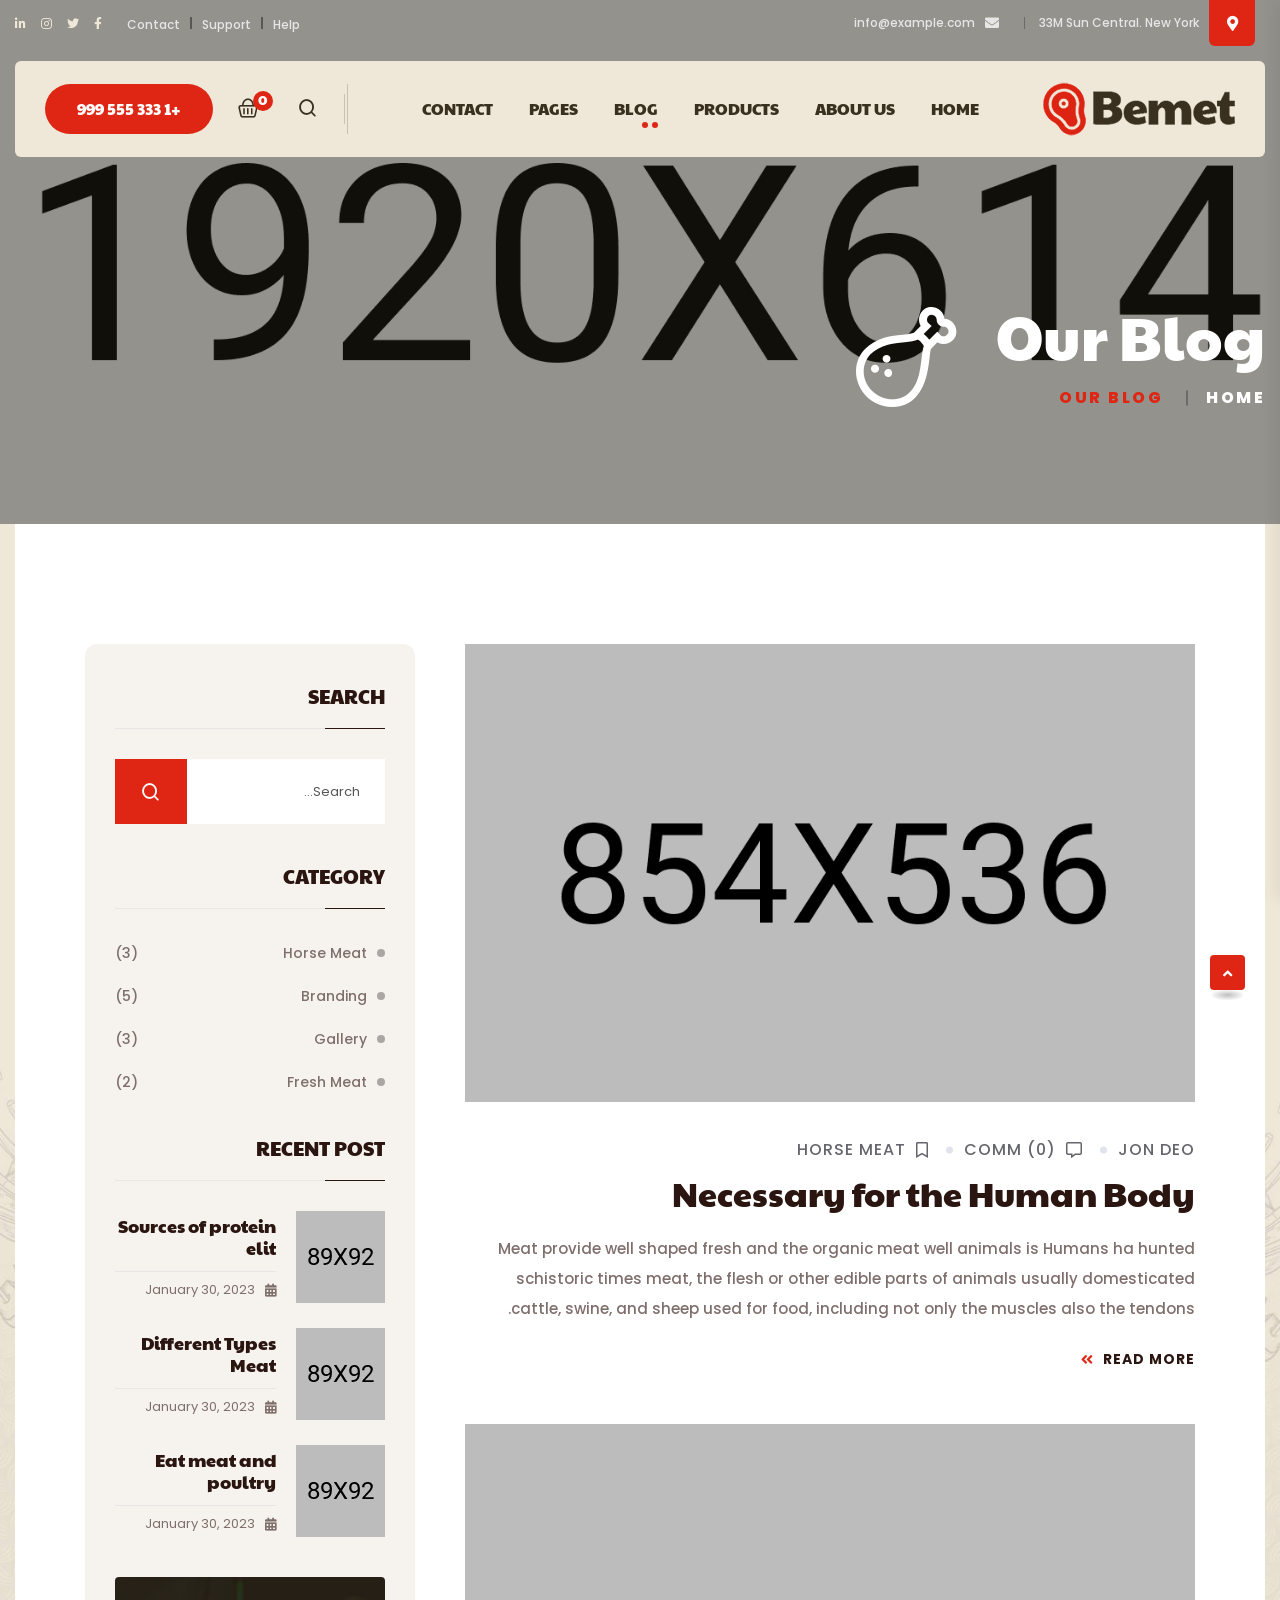
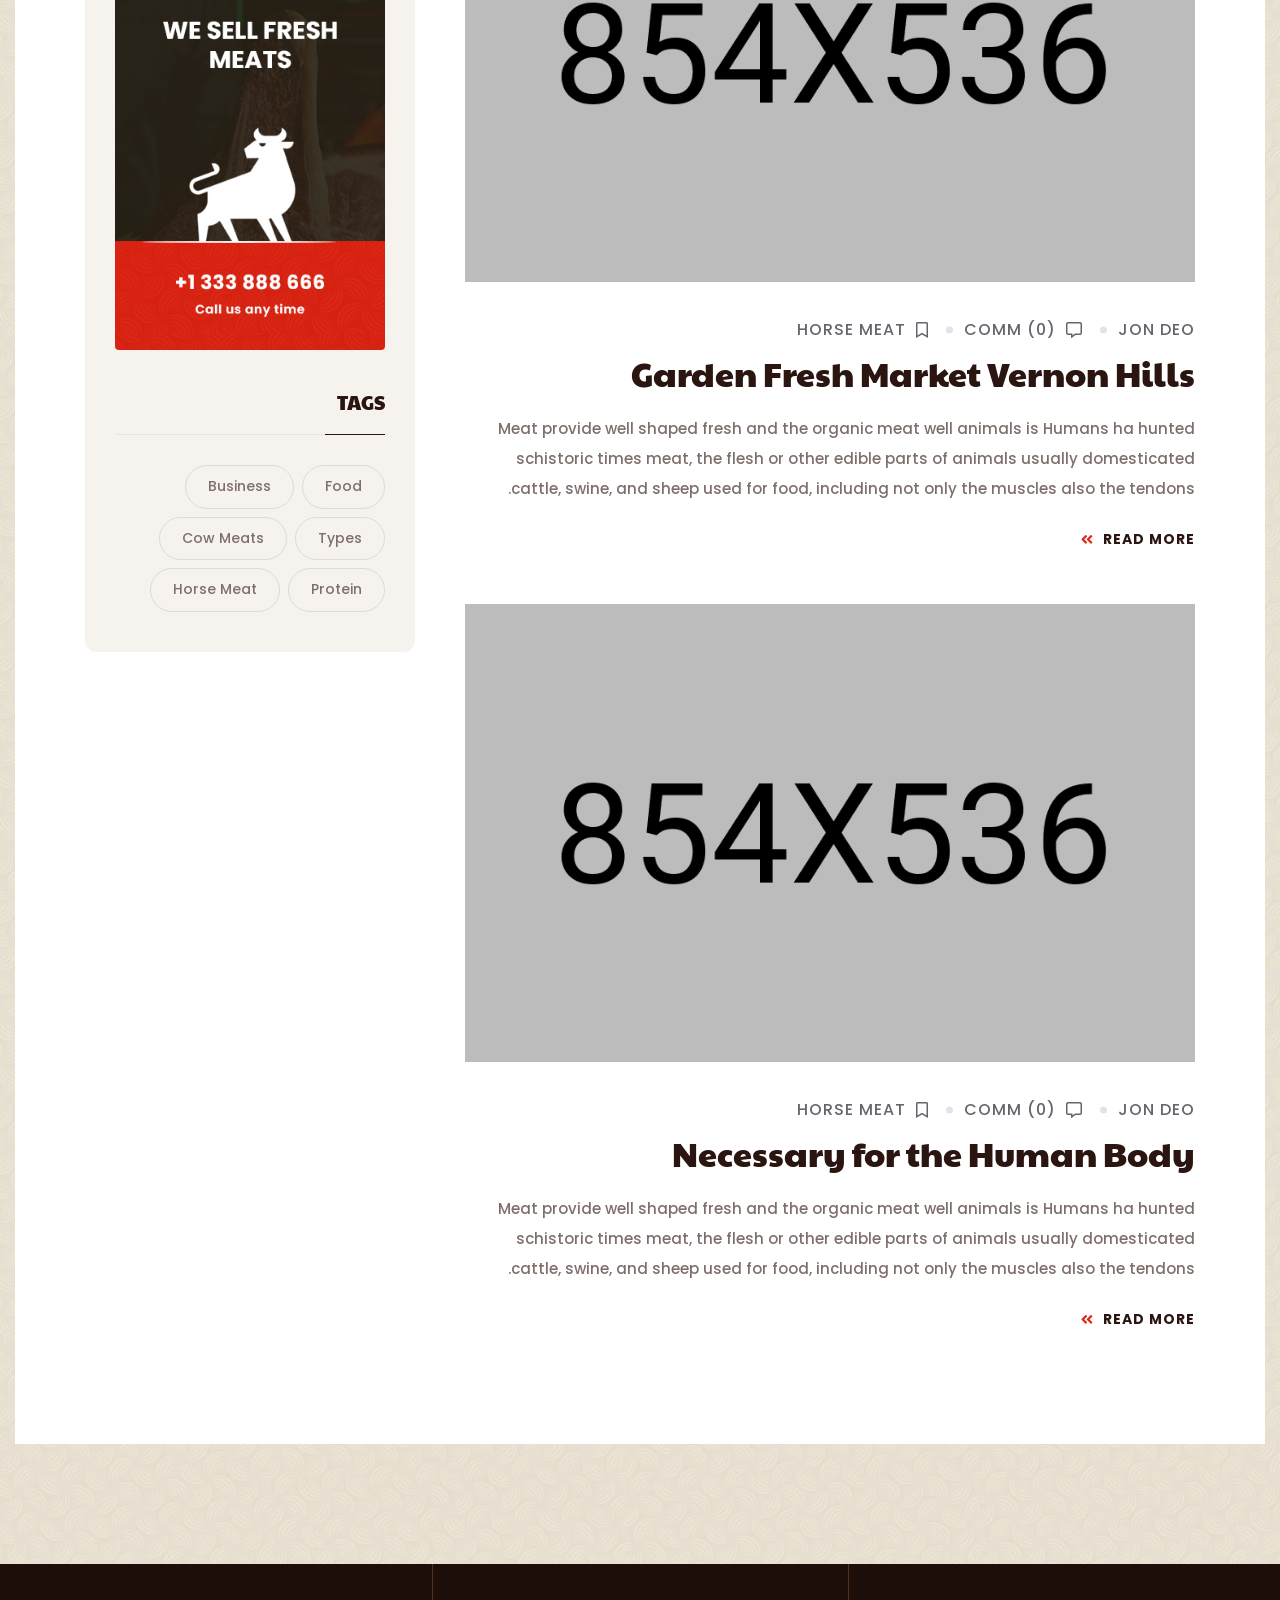
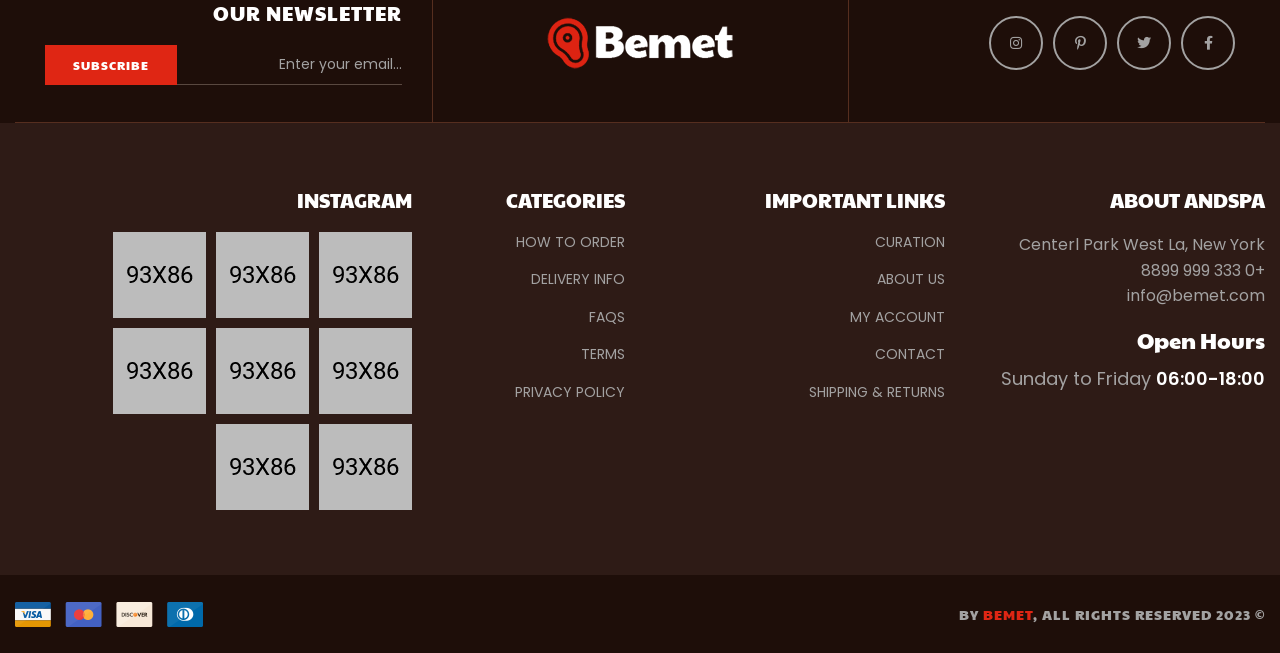
<file: blog.html>
<!doctype html>
<html class="no-js" dir="rtl" lang="ar">
    <head>
        <meta charset="utf-8">
        <meta http-equiv="x-ua-compatible" content="ie=edge">
        <title>Bemet - Butcher & Meat Shop HTML Template</title>
        <meta name="description" content="Bemet - Butcher & Meat Shop HTML Template">
        <meta name="viewport" content="width=device-width, initial-scale=1">

		<link rel="shortcut icon" type="image/x-icon" href="assets/img/favicon.png">
        <!-- Place favicon.ico in the root directory -->

        <!-- CSS here -->
        <link rel="stylesheet" href="assets/css/bootstrap.rtl.min.css">
        <link rel="stylesheet" href="assets/css/animate.min.css">
        <link rel="stylesheet" href="assets/css/magnific-popup.css">
        <link rel="stylesheet" href="assets/css/fontawesome-all.min.css">
        <link rel="stylesheet" href="assets/css/flaticon.css">
        <link rel="stylesheet" href="assets/css/odometer.css">
        <link rel="stylesheet" href="assets/css/jquery-ui.css">
        <link rel="stylesheet" href="assets/css/slick.css">
        <link rel="stylesheet" href="assets/css/default.css">
        <link rel="stylesheet" href="assets/css/style.css">
        <link rel="stylesheet" href="assets/css/responsive.css">
        <link rel="stylesheet" href="assets/css/rtl.css">
    </head>
    <body>

        <!-- preloader -->
        <div id="preloader">
            <div id="loading-center">
                <div class="loader">
                    <div class="loader-outter"></div>
                    <div class="loader-inner"></div>
                </div>
            </div>
        </div>
        <!-- preloader-end -->

		<!-- Scroll-top -->
        <button class="scroll-top scroll-to-target" data-target="html">
            <i class="fas fa-angle-up"></i>
        </button>
        <!-- Scroll-top-end-->

        <!-- header-area -->
        <header class="transparent-header">
            <div class="header-top-wrap">
                <div class="container custom-container">
                    <div class="row align-items-center">
                        <div class="col-lg-6 col-md-8">
                            <div class="header-top-left">
                                <ul class="list-wrap">
                                    <li class="header-location">
                                        <i class="fas fa-map-marker-alt"></i>
                                        33M Sun Central. New York
                                    </li>
                                    <li>
                                        <i class="fas fa-envelope"></i>
                                        <a href="mailto:info@example.com">info@example.com</a>
                                    </li>
                                </ul>
                            </div>
                        </div>
                        <div class="col-lg-6 col-md-4">
                            <div class="header-top-right">
                                <div class="header-top-menu">
                                    <ul class="list-wrap">
                                        <li><a href="contact.html">Help</a></li>
                                        <li><a href="contact.html">Support</a></li>
                                        <li><a href="contact.html">Contact</a></li>
                                    </ul>
                                </div>
                                <div class="header-top-social">
                                    <ul class="list-wrap">
                                        <li><a href="#"><i class="fab fa-facebook-f"></i></a></li>
                                        <li><a href="#"><i class="fab fa-twitter"></i></a></li>
                                        <li><a href="#"><i class="fab fa-instagram"></i></a></li>
                                        <li><a href="#"><i class="fab fa-linkedin-in"></i></a></li>
                                    </ul>
                                </div>
                            </div>
                        </div>
                    </div>
                </div>
            </div>
            <div id="sticky-header" class="menu-area">
                <div class="container custom-container">
                    <div class="row">
                        <div class="col-12">
                            <div class="menu-wrap">
                                <div class="mobile-nav-toggler"><i class="fas fa-bars"></i></div>
                                <nav class="menu-nav">
                                    <div class="logo">
                                        <a href="index.html"><img src="assets/img/logo/logo.png" alt="Logo"></a>
                                    </div>
                                    <div class="navbar-wrap main-menu d-none d-lg-flex">
                                        <ul class="navigation">
                                            <li class="menu-item-has-children"><a href="#">Home</a>
                                                <ul class="sub-menu">
                                                    <li><a href="index.html">Home One</a></li>
                                                    <li><a href="index-2.html">Home Two</a></li>
                                                    <li><a href="index-3.html">Home Three</a></li>
                                                </ul>
                                            </li>
                                            <li><a href="about.html">ABOUT US</a></li>
                                            <li class="menu-item-has-children"><a href="#">PRODUCTS</a>
                                                <ul class="sub-menu">
                                                    <li><a href="shop.html">Shop One</a></li>
                                                    <li><a href="shop-2.html">Shop Two</a></li>
                                                    <li><a href="shop-details.html">Shop Details</a></li>
                                                </ul>
                                            </li>
                                            <li class="active menu-item-has-children"><a href="#">BLOG</a>
                                                <ul class="sub-menu">
                                                    <li class="active"><a href="blog.html">Our Blog</a></li>
                                                    <li><a href="blog-details.html">Blog Details</a></li>
                                                </ul>
                                            </li>
                                            <li class="menu-item-has-children"><a href="#">PAGES</a>
                                                <ul class="sub-menu">
                                                    <li><a href="services.html">Services Page</a></li>
                                                    <li><a href="services-details.html">Services Details</a></li>
                                                    <li><a href="team-details.html">Team Details</a></li>
                                                </ul>
                                            </li>
                                            <li><a href="contact.html">Contact</a></li>
                                        </ul>
                                    </div>
                                    <div class="header-action d-none d-md-block">
                                        <ul class="list-wrap">
                                            <li class="header-search">
                                                <a href="#"><i class="flaticon-search"></i></a>
                                            </li>
                                            <li class="header-shop-cart">
                                                <a href="#">
                                                    <i class="flaticon-shopping-basket"></i>
                                                    <span>0</span>
                                                </a>
                                            </li>
                                            <li class="header-btn"><a href="tel:0123456789" class="btn">+1 333 555 999</a></li>
                                        </ul>
                                    </div>
                                </nav>
                            </div>

                            <!-- Mobile Menu  -->
                            <div class="mobile-menu">
                                <nav class="menu-box">
                                    <div class="close-btn"><i class="fas fa-times"></i></div>
                                    <div class="nav-logo">
                                        <a href="index.html"><img src="assets/img/logo/logo.png" alt="Logo"></a>
                                    </div>
                                    <div class="menu-outer">
                                        <!--Here Menu Will Come Automatically Via Javascript / Same Menu as in Header-->
                                    </div>
                                    <div class="social-links">
                                        <ul class="clearfix list-wrap">
                                            <li><a href="#"><i class="fab fa-facebook-f"></i></a></li>
                                            <li><a href="#"><i class="fab fa-twitter"></i></a></li>
                                            <li><a href="#"><i class="fab fa-instagram"></i></a></li>
                                            <li><a href="#"><i class="fab fa-linkedin-in"></i></a></li>
                                            <li><a href="#"><i class="fab fa-youtube"></i></a></li>
                                        </ul>
                                    </div>
                                </nav>
                            </div>
                            <div class="menu-backdrop"></div>
                            <!-- End Mobile Menu -->

                        </div>
                    </div>
                </div>
            </div>

            <!-- header-search -->
            <div class="search-popup-wrap" tabindex="-1" role="dialog" aria-hidden="true">
                <div class="search-wrap text-center">
                    <div class="container">
                        <div class="row">
                            <div class="col-12">
                                <div class="search-form">
                                    <form action="#">
                                        <input type="text" placeholder="Enter your keyword...">
                                        <button class="search-btn"><i class="flaticon-search"></i></button>
                                    </form>
                                </div>
                            </div>
                        </div>
                    </div>
                </div>
            </div>
            <div class="search-backdrop"></div>
            <!-- header-search-end -->

        </header>
        <!-- header-area-end -->


        <!-- main-area -->
        <main>

            <!-- breadcrumb-area -->
            <section class="breadcrumb-area tg-motion-effects breadcrumb-bg" data-background="assets/img/bg/breadcrumb_bg.jpg">
                <div class="container">
                    <div class="row">
                        <div class="col-lg-12">
                            <div class="breadcrumb-content">
                                <h2 class="title">Our Blog</h2>
                                <nav aria-label="breadcrumb">
                                    <ol class="breadcrumb">
                                        <li class="breadcrumb-item"><a href="index.html">Home</a></li>
                                        <li class="breadcrumb-item active" aria-current="page">our blog</li>
                                    </ol>
                                </nav>
                            </div>
                        </div>
                    </div>
                </div>
            </section>
            <!-- breadcrumb-area-end -->

            <!-- blog-area -->
            <section class="blog-area blog-bg" data-background="assets/img/bg/blog_bg.jpg">
                <div class="container custom-container-five">
                    <div class="blog-inner-wrap">
                        <div class="row justify-content-center">
                            <div class="col-lg-8">
                                <div class="blog-item">
                                    <div class="blog-thumb">
                                        <a href="blog-details.html"><img src="assets/img/blog/blog_img01.jpg" alt=""></a>
                                    </div>
                                    <div class="blog-content">
                                        <div class="blog-meta-two">
                                            <ul class="list-wrap">
                                                <li><a href="blog-details.html">Jon Deo</a></li>
                                                <li><a href="blog-details.html"><i class="far fa-comment-alt"></i>Comm (0)</a></li>
                                                <li><a href="blog-details.html"><i class="far fa-bookmark"></i>horse meat</a></li>
                                            </ul>
                                        </div>
                                        <h2 class="title"><a href="blog-details.html">Necessary for the Human Body</a></h2>
                                        <p>Meat provide well shaped fresh and the organic meat well animals is Humans ha hunted schistoric times meat, the flesh or other edible parts of animals usually domesticated cattle, swine, and sheep used for food, including not only the muscles also the tendons.</p>
                                        <a href="blog-details.html" class="link-btn">Read more<i class="fas fa-angle-double-right"></i></a>
                                    </div>
                                </div>
                                <div class="blog-item">
                                    <div class="blog-thumb">
                                        <a href="blog-details.html"><img src="assets/img/blog/blog_img02.jpg" alt=""></a>
                                    </div>
                                    <div class="blog-content">
                                        <div class="blog-meta-two">
                                            <ul class="list-wrap">
                                                <li><a href="blog-details.html">Jon Deo</a></li>
                                                <li><a href="blog-details.html"><i class="far fa-comment-alt"></i>Comm (0)</a></li>
                                                <li><a href="blog-details.html"><i class="far fa-bookmark"></i>horse meat</a></li>
                                            </ul>
                                        </div>
                                        <h2 class="title"><a href="blog-details.html">Garden Fresh Market Vernon Hills</a></h2>
                                        <p>Meat provide well shaped fresh and the organic meat well animals is Humans ha hunted schistoric times meat, the flesh or other edible parts of animals usually domesticated cattle, swine, and sheep used for food, including not only the muscles also the tendons.</p>
                                        <a href="blog-details.html" class="link-btn">Read more<i class="fas fa-angle-double-right"></i></a>
                                    </div>
                                </div>
                                <div class="blog-item">
                                    <div class="blog-thumb">
                                        <a href="blog-details.html"><img src="assets/img/blog/blog_img03.jpg" alt=""></a>
                                    </div>
                                    <div class="blog-content">
                                        <div class="blog-meta-two">
                                            <ul class="list-wrap">
                                                <li><a href="blog-details.html">Jon Deo</a></li>
                                                <li><a href="blog-details.html"><i class="far fa-comment-alt"></i>Comm (0)</a></li>
                                                <li><a href="blog-details.html"><i class="far fa-bookmark"></i>horse meat</a></li>
                                            </ul>
                                        </div>
                                        <h2 class="title"><a href="blog-details.html">Necessary for the Human Body</a></h2>
                                        <p>Meat provide well shaped fresh and the organic meat well animals is Humans ha hunted schistoric times meat, the flesh or other edible parts of animals usually domesticated cattle, swine, and sheep used for food, including not only the muscles also the tendons.</p>
                                        <a href="blog-details.html" class="link-btn">Read more<i class="fas fa-angle-double-right"></i></a>
                                    </div>
                                </div>
                            </div>
                            <div class="col-lg-4 col-md-8">
                                <div class="blog-sidebar">
                                    <div class="blog-widget">
                                        <h4 class="sw-title">Search</h4>
                                        <div class="sidebar-search">
                                            <form action="#">
                                                <input type="text" placeholder="Search...">
                                                <button type="submit"><i class="flaticon-search"></i></button>
                                            </form>
                                        </div>
                                    </div>
                                    <div class="blog-widget">
                                        <h4 class="sw-title">Category</h4>
                                        <div class="sidebar-cat-list">
                                            <ul class="list-wrap">
                                                <li><a href="#">Horse Meat <span>(3)</span></a></li>
                                                <li><a href="#">Branding <span>(5)</span></a></li>
                                                <li><a href="#">Gallery <span>(3)</span></a></li>
                                                <li><a href="#">Fresh Meat <span>(2)</span></a></li>
                                            </ul>
                                        </div>
                                    </div>
                                    <div class="blog-widget">
                                        <h4 class="sw-title">Recent Post</h4>
                                        <div class="rc-post-list">
                                            <div class="rc-post-item">
                                                <div class="thumb">
                                                    <a href="blog-details.html"><img src="assets/img/blog/rc_post_img01.jpg" alt=""></a>
                                                </div>
                                                <div class="content">
                                                    <h4 class="title"><a href="blog-details.html">Sources of protein elit</a></h4>
                                                    <span class="date"><i class="fas fa-calendar-alt"></i>January 30, 2023</span>
                                                </div>
                                            </div>
                                            <div class="rc-post-item">
                                                <div class="thumb">
                                                    <a href="blog-details.html"><img src="assets/img/blog/rc_post_img02.jpg" alt=""></a>
                                                </div>
                                                <div class="content">
                                                    <h4 class="title"><a href="blog-details.html">Different Types Meat</a></h4>
                                                    <span class="date"><i class="fas fa-calendar-alt"></i>January 30, 2023</span>
                                                </div>
                                            </div>
                                            <div class="rc-post-item">
                                                <div class="thumb">
                                                    <a href="blog-details.html"><img src="assets/img/blog/rc_post_img03.jpg" alt=""></a>
                                                </div>
                                                <div class="content">
                                                    <h4 class="title"><a href="blog-details.html">Eat meat and poultry</a></h4>
                                                    <span class="date"><i class="fas fa-calendar-alt"></i>January 30, 2023</span>
                                                </div>
                                            </div>
                                        </div>
                                    </div>
                                    <div class="blog-widget">
                                        <div class="sidebar-add-banner">
                                            <a href="#"><img src="assets/img/blog/add_banner.jpg" alt=""></a>
                                        </div>
                                    </div>
                                    <div class="blog-widget">
                                        <h4 class="sw-title">Tags</h4>
                                        <div class="sidebar-tag-list">
                                            <ul class="list-wrap">
                                                <li><a href="#">Food</a></li>
                                                <li><a href="#">Business</a></li>
                                                <li><a href="#">Types</a></li>
                                                <li><a href="#">Cow Meats</a></li>
                                                <li><a href="#">Protein</a></li>
                                                <li><a href="#">Horse Meat</a></li>
                                            </ul>
                                        </div>
                                    </div>
                                </div>
                            </div>
                        </div>
                    </div>
                </div>
            </section>
            <!-- blog-area-end -->

        </main>
        <!-- main-area-end -->

        <!-- footer-area -->
        <footer>
            <div class="footer-area">
                <div class="footer-logo-area">
                    <div class="container">
                        <div class="footer-logo-wrap">
                            <ul class="list-wrap">
                                <li class="order-0 order-lg-2">
                                    <div class="footer-logo">
                                        <a href="index.html"><img src="assets/img/logo/w_logo.png" alt=""></a>
                                    </div>
                                </li>
                                <li>
                                    <div class="footer-social">
                                        <ul class="list-wrap">
                                            <li><a href="#"><i class="fab fa-facebook-f"></i></a></li>
                                            <li><a href="#"><i class="fab fa-twitter"></i></a></li>
                                            <li><a href="#"><i class="fab fa-pinterest-p"></i></a></li>
                                            <li><a href="#"><i class="fab fa-instagram"></i></a></li>
                                        </ul>
                                    </div>
                                </li>
                                <li class="order-lg-3">
                                    <div class="footer-newsletter">
                                        <h4 class="title">Our Newsletter</h4>
                                        <form action="#">
                                            <input type="email" placeholder="Enter your email...">
                                            <button type="submit">subscribe</button>
                                        </form>
                                    </div>
                                </li>
                            </ul>
                        </div>
                    </div>
                </div>
                <div class="footer-top">
                    <div class="container">
                        <div class="row">
                            <div class="col-lg-3 col-md-6 col-sm-6">
                                <div class="footer-widget">
                                    <h4 class="fw-title">about andspa</h4>
                                    <div class="footer-contact">
                                        <ul class="list-wrap">
                                            <li>Centerl Park West La, New York</li>
                                            <li><a href="tel:0123456789">+0 333 999 8899</a></li>
                                            <li><a href="mailto:info@bemet.com">info@bemet.com</a></li>
                                        </ul>
                                    </div>
                                    <div class="footer-content">
                                        <h4 class="title">Open Hours</h4>
                                        <p>Sunday to Friday <span>06:00-18:00</span></p>
                                    </div>
                                </div>
                            </div>
                            <div class="col-lg-3 col-md-6 col-sm-6">
                                <div class="footer-widget">
                                    <h4 class="fw-title">Important Links</h4>
                                    <div class="footer-link">
                                        <ul class="list-wrap">
                                            <li><a href="contact.html">CURATION</a></li>
                                            <li><a href="about.html">ABOUT US</a></li>
                                            <li><a href="contact.html">MY ACCOUNT</a></li>
                                            <li><a href="contact.html">CONTACT</a></li>
                                            <li><a href="contact.html">SHIPPING & RETURNS</a></li>
                                        </ul>
                                    </div>
                                </div>
                            </div>
                            <div class="col-lg-2 col-md-6 col-sm-4">
                                <div class="footer-widget">
                                    <h4 class="fw-title">CATEGORIES</h4>
                                    <div class="footer-link">
                                        <ul class="list-wrap">
                                            <li><a href="contact.html">How to Order</a></li>
                                            <li><a href="contact.html">Delivery Info</a></li>
                                            <li><a href="contact.html">FAQs</a></li>
                                            <li><a href="contact.html">Terms</a></li>
                                            <li><a href="contact.html">Privacy Policy</a></li>
                                        </ul>
                                    </div>
                                </div>
                            </div>
                            <div class="col-lg-4 col-md-6 col-sm-8">
                                <div class="footer-widget">
                                    <h4 class="fw-title">instagram</h4>
                                    <div class="footer-instagram">
                                        <ul class="list-wrap">
                                            <li><a href="#"><img src="assets/img/images/footer_insta01.jpg" alt=""></a></li>
                                            <li><a href="#"><img src="assets/img/images/footer_insta02.jpg" alt=""></a></li>
                                            <li><a href="#"><img src="assets/img/images/footer_insta03.jpg" alt=""></a></li>
                                            <li><a href="#"><img src="assets/img/images/footer_insta04.jpg" alt=""></a></li>
                                            <li><a href="#"><img src="assets/img/images/footer_insta05.jpg" alt=""></a></li>
                                            <li><a href="#"><img src="assets/img/images/footer_insta06.jpg" alt=""></a></li>
                                            <li><a href="#"><img src="assets/img/images/footer_insta07.jpg" alt=""></a></li>
                                            <li><a href="#"><img src="assets/img/images/footer_insta08.jpg" alt=""></a></li>
                                        </ul>
                                    </div>
                                </div>
                            </div>
                        </div>
                    </div>
                </div>
                <div class="footer-bottom">
                    <div class="container">
                        <div class="row align-items-center">
                            <div class="col-lg-6 col-md-7">
                                <div class="copyright-text">
                                    <p>© 2023 By <a href="index.html">Bemet</a>, All Rights Reserved</p>
                                </div>
                            </div>
                            <div class="col-lg-6 col-md-5">
                                <div class="footer-card text-end">
                                    <img src="assets/img/images/card.png" alt="">
                                </div>
                            </div>
                        </div>
                    </div>
                </div>
            </div>
        </footer>
        <!-- footer-area-end -->

        <!-- JS here -->
        <script src="assets/js/vendor/jquery-3.6.0.min.js"></script>
        <script src="assets/js/bootstrap.min.js"></script>
        <script src="assets/js/imagesloaded.pkgd.min.js"></script>
        <script src="assets/js/jquery.countdown.min.js"></script>
        <script src="assets/js/jquery.magnific-popup.min.js"></script>
        <script src="assets/js/jquery.odometer.min.js"></script>
        <script src="assets/js/jquery.appear.js"></script>
        <script src="assets/js/tween-max.min.js"></script>
        <script src="assets/js/slick.min.js"></script>
        <script src="assets/js/slick-animation.min.js"></script>
        <script src="assets/js/jquery-ui.min.js"></script>
        <script src="assets/js/ajax-form.js"></script>
        <script src="assets/js/wow.min.js"></script>
        <script src="assets/js/main.js"></script>
    </body>
</html>
</file>
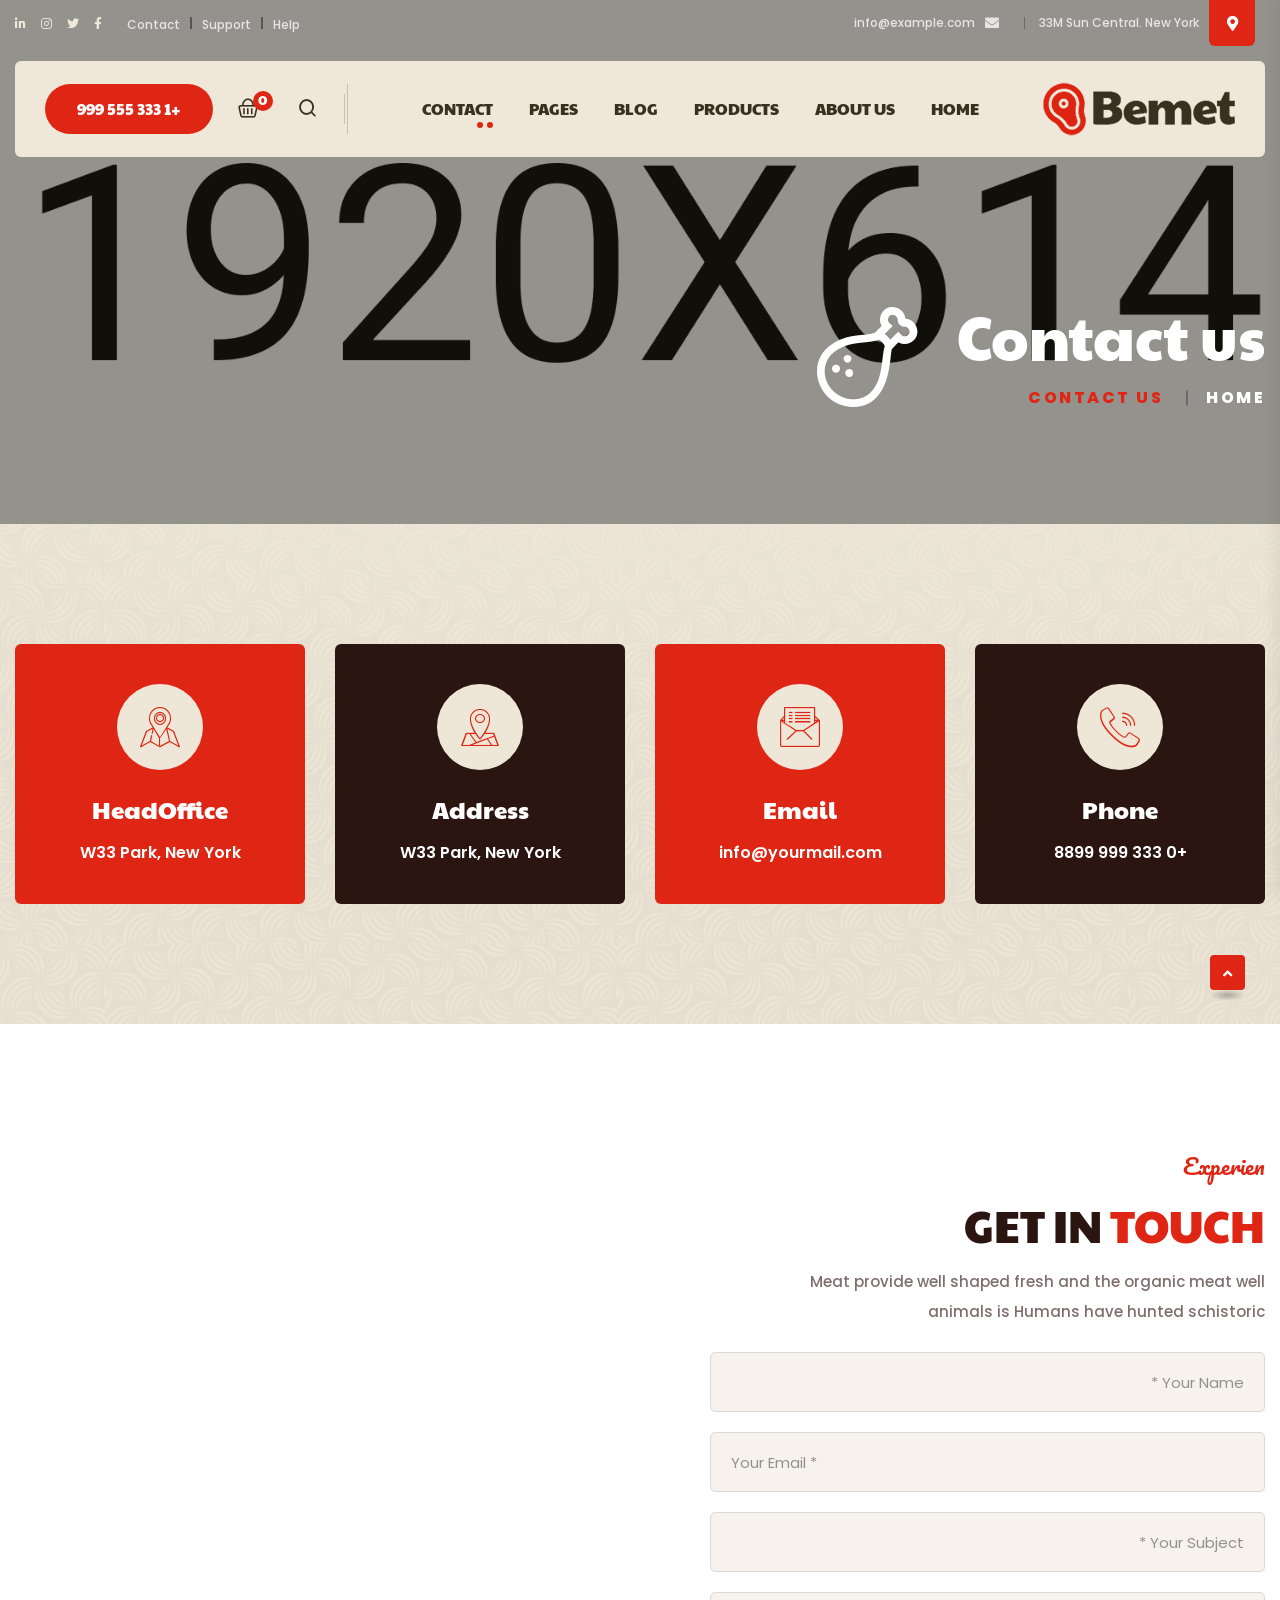
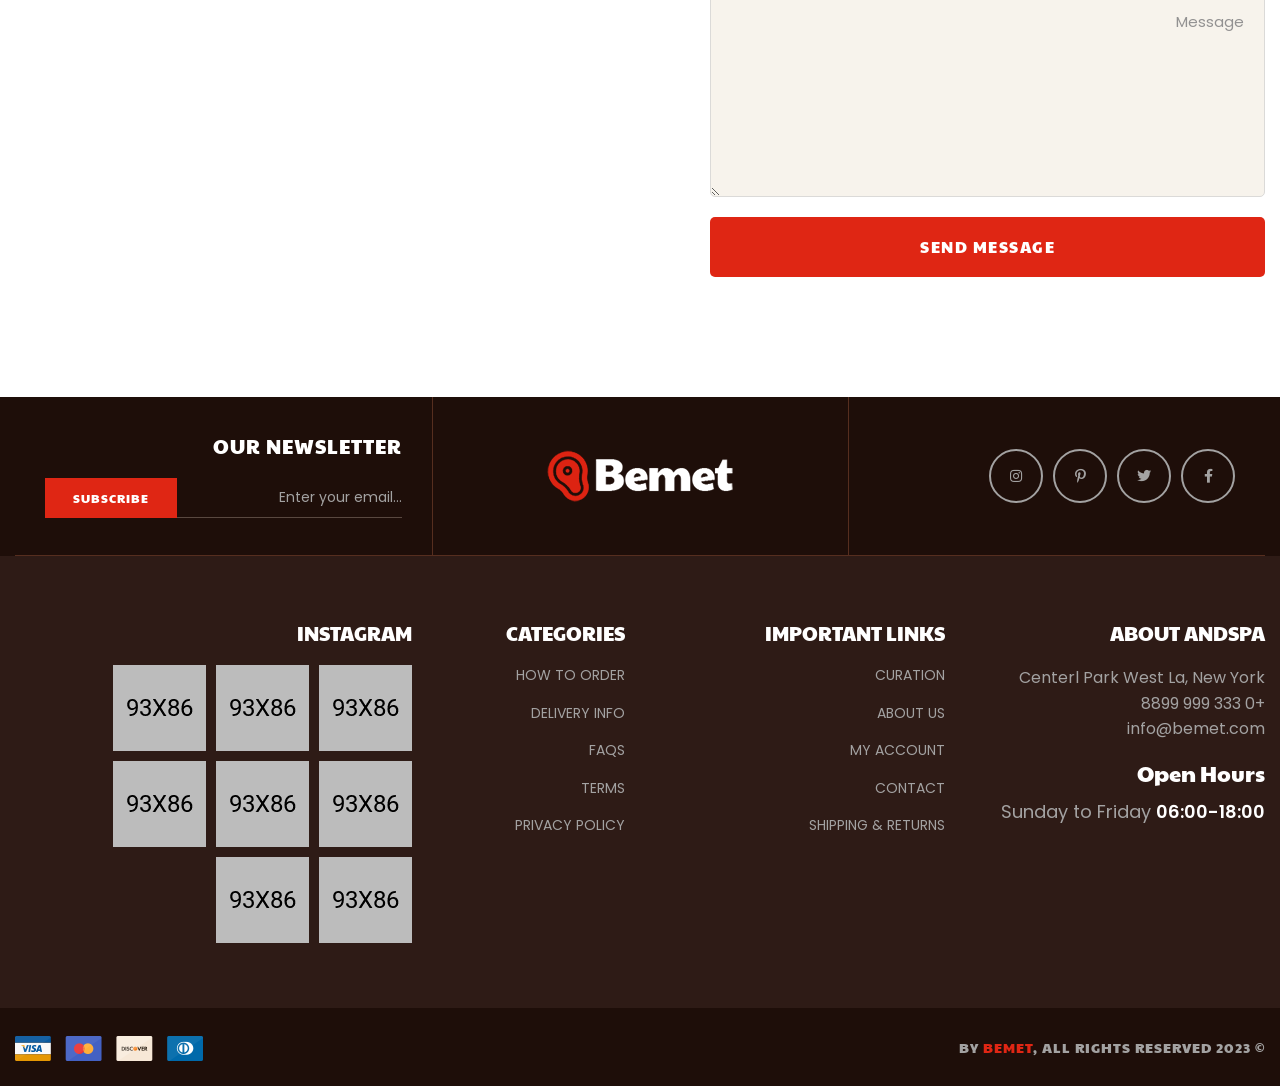
<file: contact.html>
<!doctype html>
<html class="no-js" dir="rtl" lang="ar">
    <head>
        <meta charset="utf-8">
        <meta http-equiv="x-ua-compatible" content="ie=edge">
        <title>Bemet - Butcher & Meat Shop HTML Template</title>
        <meta name="description" content="Bemet - Butcher & Meat Shop HTML Template">
        <meta name="viewport" content="width=device-width, initial-scale=1">

		<link rel="shortcut icon" type="image/x-icon" href="assets/img/favicon.png">
        <!-- Place favicon.ico in the root directory -->

        <!-- CSS here -->
        <link rel="stylesheet" href="assets/css/bootstrap.rtl.min.css">
        <link rel="stylesheet" href="assets/css/animate.min.css">
        <link rel="stylesheet" href="assets/css/magnific-popup.css">
        <link rel="stylesheet" href="assets/css/fontawesome-all.min.css">
        <link rel="stylesheet" href="assets/css/flaticon.css">
        <link rel="stylesheet" href="assets/css/odometer.css">
        <link rel="stylesheet" href="assets/css/jquery-ui.css">
        <link rel="stylesheet" href="assets/css/slick.css">
        <link rel="stylesheet" href="assets/css/default.css">
        <link rel="stylesheet" href="assets/css/style.css">
        <link rel="stylesheet" href="assets/css/responsive.css">
        <link rel="stylesheet" href="assets/css/rtl.css">
    </head>
    <body>

        <!-- preloader -->
        <div id="preloader">
            <div id="loading-center">
                <div class="loader">
                    <div class="loader-outter"></div>
                    <div class="loader-inner"></div>
                </div>
            </div>
        </div>
        <!-- preloader-end -->

		<!-- Scroll-top -->
        <button class="scroll-top scroll-to-target" data-target="html">
            <i class="fas fa-angle-up"></i>
        </button>
        <!-- Scroll-top-end-->

        <!-- header-area -->
        <header class="transparent-header">
            <div class="header-top-wrap">
                <div class="container custom-container">
                    <div class="row align-items-center">
                        <div class="col-lg-6 col-md-8">
                            <div class="header-top-left">
                                <ul class="list-wrap">
                                    <li class="header-location">
                                        <i class="fas fa-map-marker-alt"></i>
                                        33M Sun Central. New York
                                    </li>
                                    <li>
                                        <i class="fas fa-envelope"></i>
                                        <a href="mailto:info@example.com">info@example.com</a>
                                    </li>
                                </ul>
                            </div>
                        </div>
                        <div class="col-lg-6 col-md-4">
                            <div class="header-top-right">
                                <div class="header-top-menu">
                                    <ul class="list-wrap">
                                        <li><a href="#">Help</a></li>
                                        <li><a href="#">Support</a></li>
                                        <li><a href="#">Contact</a></li>
                                    </ul>
                                </div>
                                <div class="header-top-social">
                                    <ul class="list-wrap">
                                        <li><a href="#"><i class="fab fa-facebook-f"></i></a></li>
                                        <li><a href="#"><i class="fab fa-twitter"></i></a></li>
                                        <li><a href="#"><i class="fab fa-instagram"></i></a></li>
                                        <li><a href="#"><i class="fab fa-linkedin-in"></i></a></li>
                                    </ul>
                                </div>
                            </div>
                        </div>
                    </div>
                </div>
            </div>
            <div id="sticky-header" class="menu-area">
                <div class="container custom-container">
                    <div class="row">
                        <div class="col-12">
                            <div class="menu-wrap">
                                <div class="mobile-nav-toggler"><i class="fas fa-bars"></i></div>
                                <nav class="menu-nav">
                                    <div class="logo">
                                        <a href="index.html"><img src="assets/img/logo/logo.png" alt="Logo"></a>
                                    </div>
                                    <div class="navbar-wrap main-menu d-none d-lg-flex">
                                        <ul class="navigation">
                                            <li class="menu-item-has-children"><a href="#">Home</a>
                                                <ul class="sub-menu">
                                                    <li><a href="index.html">Home One</a></li>
                                                    <li><a href="index-2.html">Home Two</a></li>
                                                    <li><a href="index-3.html">Home Three</a></li>
                                                </ul>
                                            </li>
                                            <li><a href="about.html">ABOUT US</a></li>
                                            <li class="menu-item-has-children"><a href="#">PRODUCTS</a>
                                                <ul class="sub-menu">
                                                    <li><a href="shop.html">Shop One</a></li>
                                                    <li><a href="shop-2.html">Shop Two</a></li>
                                                    <li><a href="shop-details.html">Shop Details</a></li>
                                                </ul>
                                            </li>
                                            <li class="menu-item-has-children"><a href="#">BLOG</a>
                                                <ul class="sub-menu">
                                                    <li><a href="blog.html">Our Blog</a></li>
                                                    <li><a href="blog-details.html">Blog Details</a></li>
                                                </ul>
                                            </li>
                                            <li class="menu-item-has-children"><a href="#">PAGES</a>
                                                <ul class="sub-menu">
                                                    <li><a href="services.html">Services Page</a></li>
                                                    <li><a href="services-details.html">Services Details</a></li>
                                                    <li><a href="team-details.html">Team Details</a></li>
                                                </ul>
                                            </li>
                                            <li class="active"><a href="contact.html">Contact</a></li>
                                        </ul>
                                    </div>
                                    <div class="header-action d-none d-md-block">
                                        <ul class="list-wrap">
                                            <li class="header-search">
                                                <a href="#"><i class="flaticon-search"></i></a>
                                            </li>
                                            <li class="header-shop-cart">
                                                <a href="#">
                                                    <i class="flaticon-shopping-basket"></i>
                                                    <span>0</span>
                                                </a>
                                            </li>
                                            <li class="header-btn"><a href="tel:0123456789" class="btn">+1 333 555 999</a></li>
                                        </ul>
                                    </div>
                                </nav>
                            </div>

                            <!-- Mobile Menu  -->
                            <div class="mobile-menu">
                                <nav class="menu-box">
                                    <div class="close-btn"><i class="fas fa-times"></i></div>
                                    <div class="nav-logo">
                                        <a href="index.html"><img src="assets/img/logo/logo.png" alt="Logo"></a>
                                    </div>
                                    <div class="menu-outer">
                                        <!--Here Menu Will Come Automatically Via Javascript / Same Menu as in Header-->
                                    </div>
                                    <div class="social-links">
                                        <ul class="clearfix list-wrap">
                                            <li><a href="#"><i class="fab fa-facebook-f"></i></a></li>
                                            <li><a href="#"><i class="fab fa-twitter"></i></a></li>
                                            <li><a href="#"><i class="fab fa-instagram"></i></a></li>
                                            <li><a href="#"><i class="fab fa-linkedin-in"></i></a></li>
                                            <li><a href="#"><i class="fab fa-youtube"></i></a></li>
                                        </ul>
                                    </div>
                                </nav>
                            </div>
                            <div class="menu-backdrop"></div>
                            <!-- End Mobile Menu -->

                        </div>
                    </div>
                </div>
            </div>

            <!-- header-search -->
            <div class="search-popup-wrap" tabindex="-1" role="dialog" aria-hidden="true">
                <div class="search-wrap text-center">
                    <div class="container">
                        <div class="row">
                            <div class="col-12">
                                <div class="search-form">
                                    <form action="#">
                                        <input type="text" placeholder="Enter your keyword...">
                                        <button class="search-btn"><i class="flaticon-search"></i></button>
                                    </form>
                                </div>
                            </div>
                        </div>
                    </div>
                </div>
            </div>
            <div class="search-backdrop"></div>
            <!-- header-search-end -->

        </header>
        <!-- header-area-end -->


        <!-- main-area -->
        <main>

            <!-- breadcrumb-area -->
            <section class="breadcrumb-area tg-motion-effects breadcrumb-bg" data-background="assets/img/bg/breadcrumb_bg.jpg">
                <div class="container">
                    <div class="row">
                        <div class="col-lg-12">
                            <div class="breadcrumb-content">
                                <h2 class="title">Contact us</h2>
                                <nav aria-label="breadcrumb">
                                    <ol class="breadcrumb">
                                        <li class="breadcrumb-item"><a href="index.html">Home</a></li>
                                        <li class="breadcrumb-item active" aria-current="page">Contact us</li>
                                    </ol>
                                </nav>
                            </div>
                        </div>
                    </div>
                </div>
            </section>
            <!-- breadcrumb-area-end -->

            <!-- contact-area -->
            <section class="contact-area">
                <div class="contact-info-wrap contact-info-bg" data-background="assets/img/bg/contact_info_bg.jpg">
                    <div class="container">
                        <div class="row">
                            <div class="col-lg-3 col-md-6">
                                <div class="contact-info-item">
                                    <div class="icon">
                                        <i class="flaticon-call"></i>
                                    </div>
                                    <div class="content">
                                        <h4 class="title">Phone</h4>
                                        <span>+0 333 999 8899</span>
                                    </div>
                                </div>
                            </div>
                            <div class="col-lg-3 col-md-6">
                                <div class="contact-info-item">
                                    <div class="icon">
                                        <i class="flaticon-email"></i>
                                    </div>
                                    <div class="content">
                                        <h4 class="title">Email</h4>
                                        <span>info@yourmail.com</span>
                                    </div>
                                </div>
                            </div>
                            <div class="col-lg-3 col-md-6">
                                <div class="contact-info-item">
                                    <div class="icon">
                                        <i class="flaticon-location"></i>
                                    </div>
                                    <div class="content">
                                        <h4 class="title">Address</h4>
                                        <span>W33 Park, New York</span>
                                    </div>
                                </div>
                            </div>
                            <div class="col-lg-3 col-md-6">
                                <div class="contact-info-item">
                                    <div class="icon">
                                        <i class="flaticon-location-1"></i>
                                    </div>
                                    <div class="content">
                                        <h4 class="title">HeadOffice</h4>
                                        <span>W33 Park, New York</span>
                                    </div>
                                </div>
                            </div>
                        </div>
                    </div>
                </div>
                <div class="contact-wrap">
                    <div class="container">
                        <div class="row align-items-center">
                            <div class="col-lg-6">
                                <div class="contact-content">
                                    <div class="section-title mb-15">
                                        <span class="sub-title">Experien</span>
                                        <h2 class="title">Get in <span>Touch</span></h2>
                                    </div>
                                    <p>Meat provide well shaped fresh and the organic meat well <br> animals is Humans have hunted schistoric</p>
                                    <form id="contact-form" action="assets/mail.php" method="POST">
                                        <div class="contact-form-wrap">
                                            <div class="form-grp">
                                                <input name="name" type="text" placeholder="Your Name *" required>
                                            </div>
                                            <div class="form-grp">
                                                <input name="email" type="email" placeholder="Your Email *" required>
                                            </div>
                                            <div class="form-grp">
                                                <input name="subject" type="text" placeholder="Your Subject *" required>
                                            </div>
                                            <div class="form-grp">
                                                <textarea name="message" placeholder="Message"></textarea>
                                            </div>
                                            <button type="submit">Send Message</button>
                                        </div>
                                    </form>
                                    <p class="ajax-response mb-0"></p>
                                </div>
                            </div>
                            <div class="col-lg-6">
                                <div class="contact-map">
                                    <iframe src="https://www.google.com/maps/embed?pb=!1m18!1m12!1m3!1d96811.54759587669!2d-74.01263924803828!3d406880494567041!2m3!1f0!2f0!3f0!3m2!1i1024!2i768!4f13.1!3m3!1m2!1s0x89c25bae694479a3%3A0xb9949385da52e69e!2sBarclays%20Center!5e0!3m2!1sen!2sbd!4v1636195194646!5m2!1sen!2sbd" allowfullscreen loading="lazy"></iframe>
                                </div>
                            </div>
                        </div>
                    </div>
                </div>
            </section>
            <!-- contact-area-end -->

        </main>
        <!-- main-area-end -->

        <!-- footer-area -->
        <footer>
            <div class="footer-area">
                <div class="footer-logo-area">
                    <div class="container">
                        <div class="footer-logo-wrap">
                            <ul class="list-wrap">
                                <li class="order-0 order-lg-2">
                                    <div class="footer-logo">
                                        <a href="index.html"><img src="assets/img/logo/w_logo.png" alt=""></a>
                                    </div>
                                </li>
                                <li>
                                    <div class="footer-social">
                                        <ul class="list-wrap">
                                            <li><a href="#"><i class="fab fa-facebook-f"></i></a></li>
                                            <li><a href="#"><i class="fab fa-twitter"></i></a></li>
                                            <li><a href="#"><i class="fab fa-pinterest-p"></i></a></li>
                                            <li><a href="#"><i class="fab fa-instagram"></i></a></li>
                                        </ul>
                                    </div>
                                </li>
                                <li class="order-lg-3">
                                    <div class="footer-newsletter">
                                        <h4 class="title">Our Newsletter</h4>
                                        <form action="#">
                                            <input type="email" placeholder="Enter your email...">
                                            <button type="submit">subscribe</button>
                                        </form>
                                    </div>
                                </li>
                            </ul>
                        </div>
                    </div>
                </div>
                <div class="footer-top">
                    <div class="container">
                        <div class="row">
                            <div class="col-lg-3 col-md-6 col-sm-6">
                                <div class="footer-widget">
                                    <h4 class="fw-title">about andspa</h4>
                                    <div class="footer-contact">
                                        <ul class="list-wrap">
                                            <li>Centerl Park West La, New York</li>
                                            <li><a href="tel:0123456789">+0 333 999 8899</a></li>
                                            <li><a href="mailto:info@bemet.com">info@bemet.com</a></li>
                                        </ul>
                                    </div>
                                    <div class="footer-content">
                                        <h4 class="title">Open Hours</h4>
                                        <p>Sunday to Friday <span>06:00-18:00</span></p>
                                    </div>
                                </div>
                            </div>
                            <div class="col-lg-3 col-md-6 col-sm-6">
                                <div class="footer-widget">
                                    <h4 class="fw-title">Important Links</h4>
                                    <div class="footer-link">
                                        <ul class="list-wrap">
                                            <li><a href="#">CURATION</a></li>
                                            <li><a href="#">ABOUT US</a></li>
                                            <li><a href="#">MY ACCOUNT</a></li>
                                            <li><a href="#">CONTACT</a></li>
                                            <li><a href="#">SHIPPING & RETURNS</a></li>
                                        </ul>
                                    </div>
                                </div>
                            </div>
                            <div class="col-lg-2 col-md-6 col-sm-4">
                                <div class="footer-widget">
                                    <h4 class="fw-title">CATEGORIES</h4>
                                    <div class="footer-link">
                                        <ul class="list-wrap">
                                            <li><a href="#">How to Order</a></li>
                                            <li><a href="#">Delivery Info</a></li>
                                            <li><a href="#">FAQs</a></li>
                                            <li><a href="#">Terms</a></li>
                                            <li><a href="#">Privacy Policy</a></li>
                                        </ul>
                                    </div>
                                </div>
                            </div>
                            <div class="col-lg-4 col-md-6 col-sm-8">
                                <div class="footer-widget">
                                    <h4 class="fw-title">instagram</h4>
                                    <div class="footer-instagram">
                                        <ul class="list-wrap">
                                            <li><a href="#"><img src="assets/img/images/footer_insta01.jpg" alt=""></a></li>
                                            <li><a href="#"><img src="assets/img/images/footer_insta02.jpg" alt=""></a></li>
                                            <li><a href="#"><img src="assets/img/images/footer_insta03.jpg" alt=""></a></li>
                                            <li><a href="#"><img src="assets/img/images/footer_insta04.jpg" alt=""></a></li>
                                            <li><a href="#"><img src="assets/img/images/footer_insta05.jpg" alt=""></a></li>
                                            <li><a href="#"><img src="assets/img/images/footer_insta06.jpg" alt=""></a></li>
                                            <li><a href="#"><img src="assets/img/images/footer_insta07.jpg" alt=""></a></li>
                                            <li><a href="#"><img src="assets/img/images/footer_insta08.jpg" alt=""></a></li>
                                        </ul>
                                    </div>
                                </div>
                            </div>
                        </div>
                    </div>
                </div>
                <div class="footer-bottom">
                    <div class="container">
                        <div class="row align-items-center">
                            <div class="col-lg-6 col-md-7">
                                <div class="copyright-text">
                                    <p>© 2023 By <a href="index.html">Bemet</a>, All Rights Reserved</p>
                                </div>
                            </div>
                            <div class="col-lg-6 col-md-5">
                                <div class="footer-card text-end">
                                    <img src="assets/img/images/card.png" alt="">
                                </div>
                            </div>
                        </div>
                    </div>
                </div>
            </div>
        </footer>
        <!-- footer-area-end -->

        <!-- JS here -->
        <script src="assets/js/vendor/jquery-3.6.0.min.js"></script>
        <script src="assets/js/bootstrap.min.js"></script>
        <script src="assets/js/imagesloaded.pkgd.min.js"></script>
        <script src="assets/js/jquery.countdown.min.js"></script>
        <script src="assets/js/jquery.magnific-popup.min.js"></script>
        <script src="assets/js/jquery.odometer.min.js"></script>
        <script src="assets/js/jquery.appear.js"></script>
        <script src="assets/js/tween-max.min.js"></script>
        <script src="assets/js/slick.min.js"></script>
        <script src="assets/js/slick-animation.min.js"></script>
        <script src="assets/js/jquery-ui.min.js"></script>
        <script src="assets/js/ajax-form.js"></script>
        <script src="assets/js/wow.min.js"></script>
        <script src="assets/js/main.js"></script>
    </body>
</html>
</file>
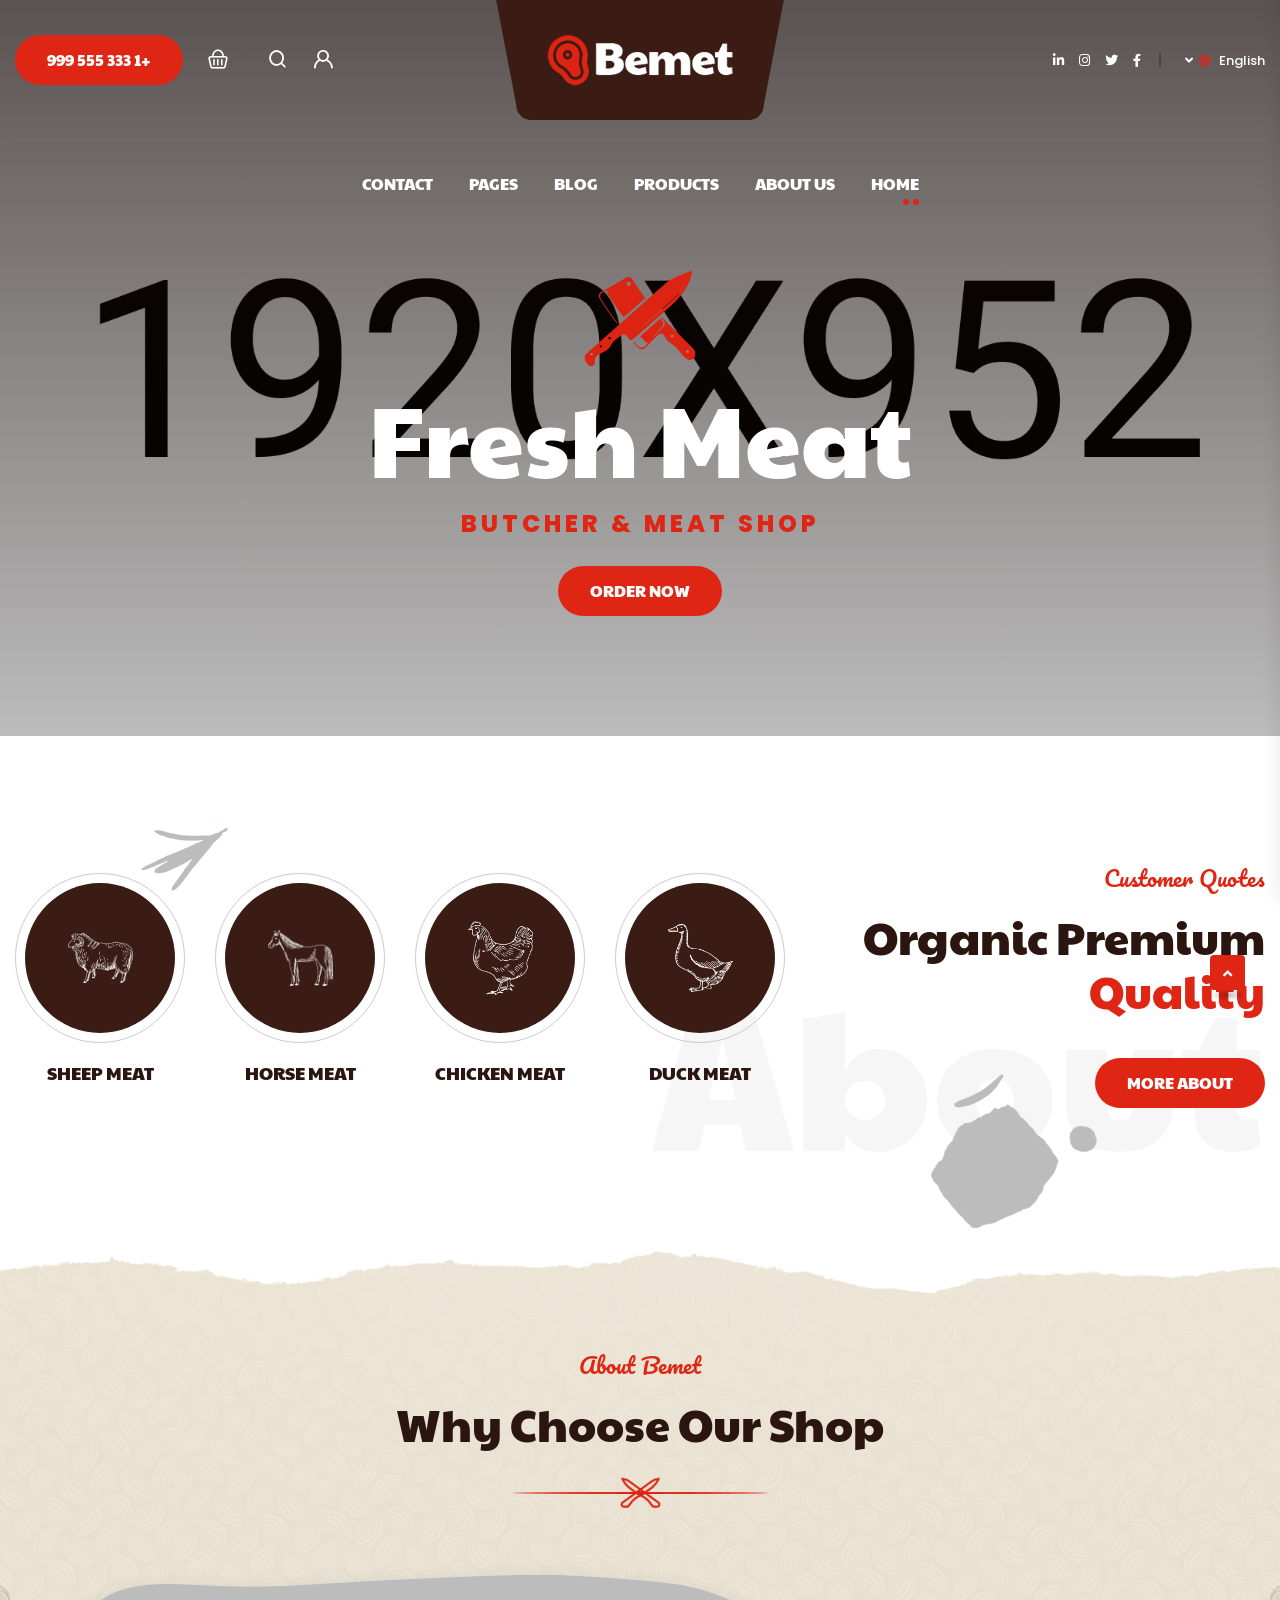
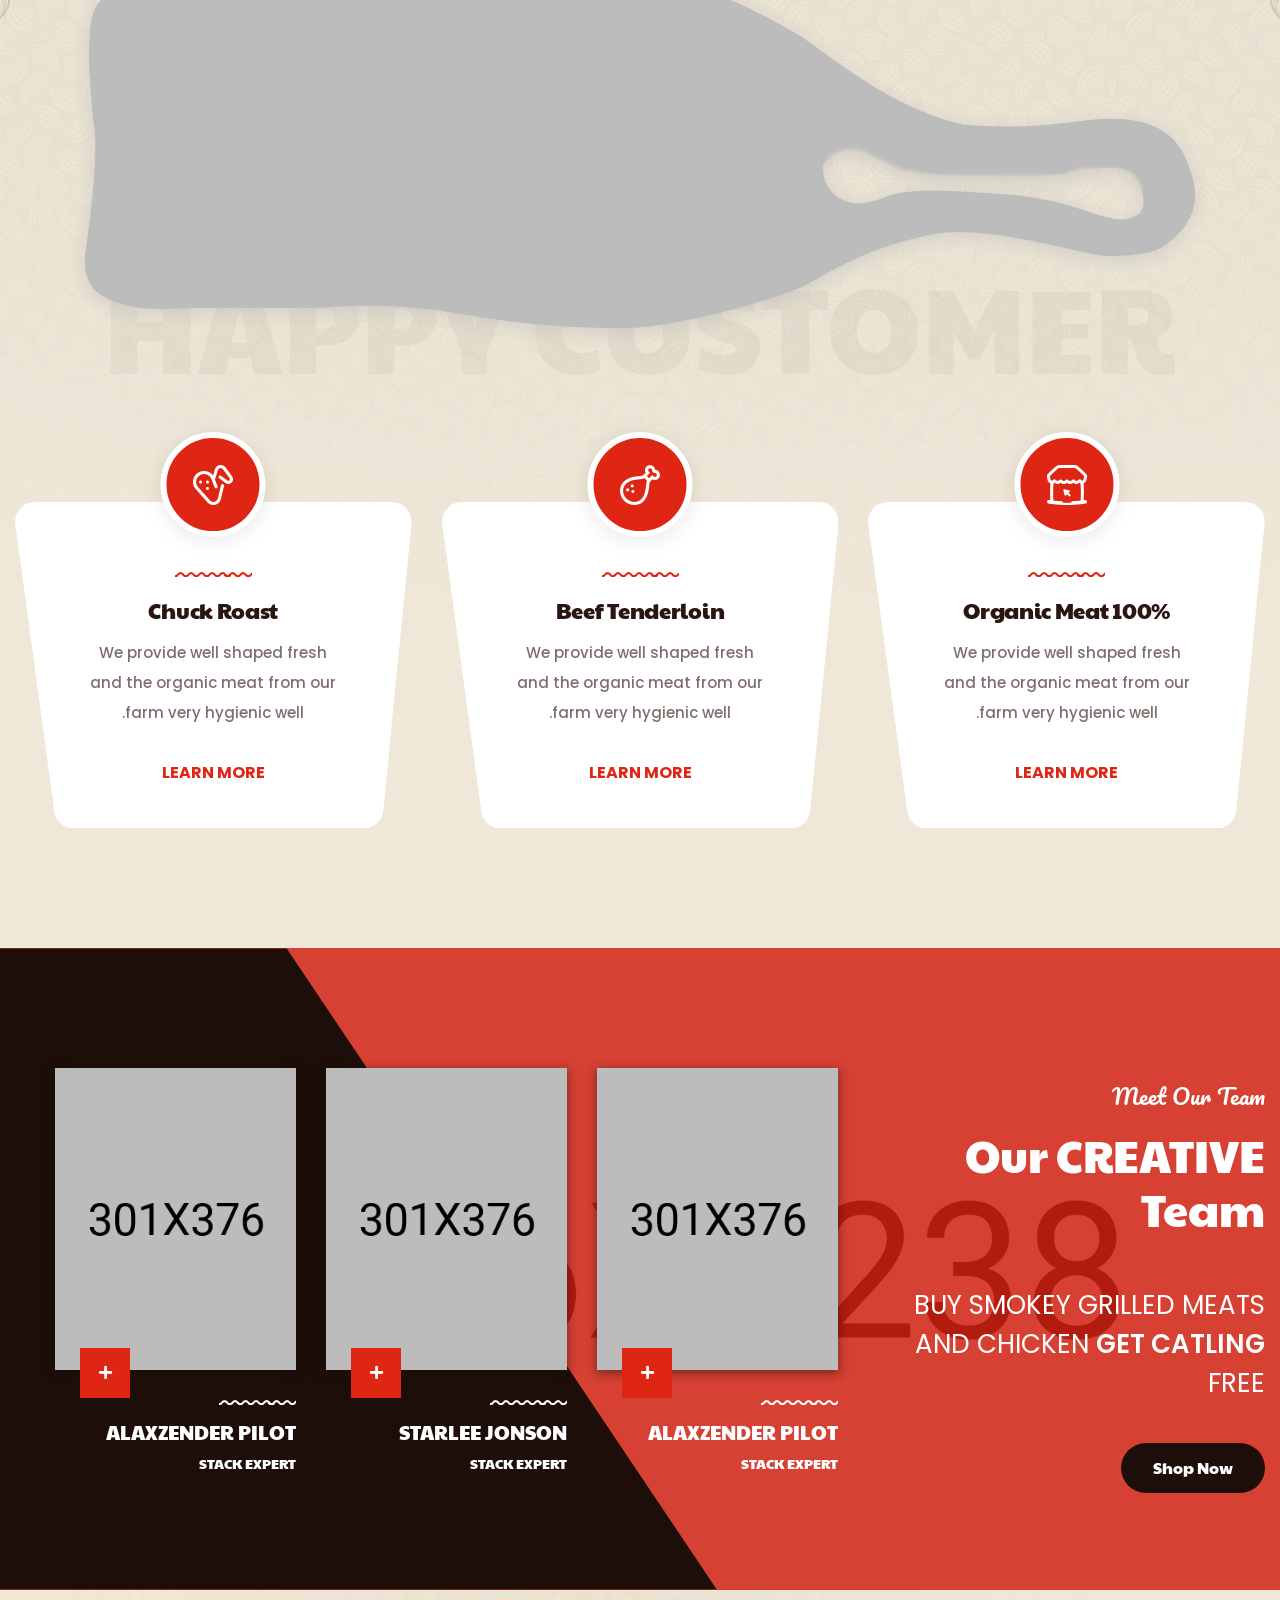
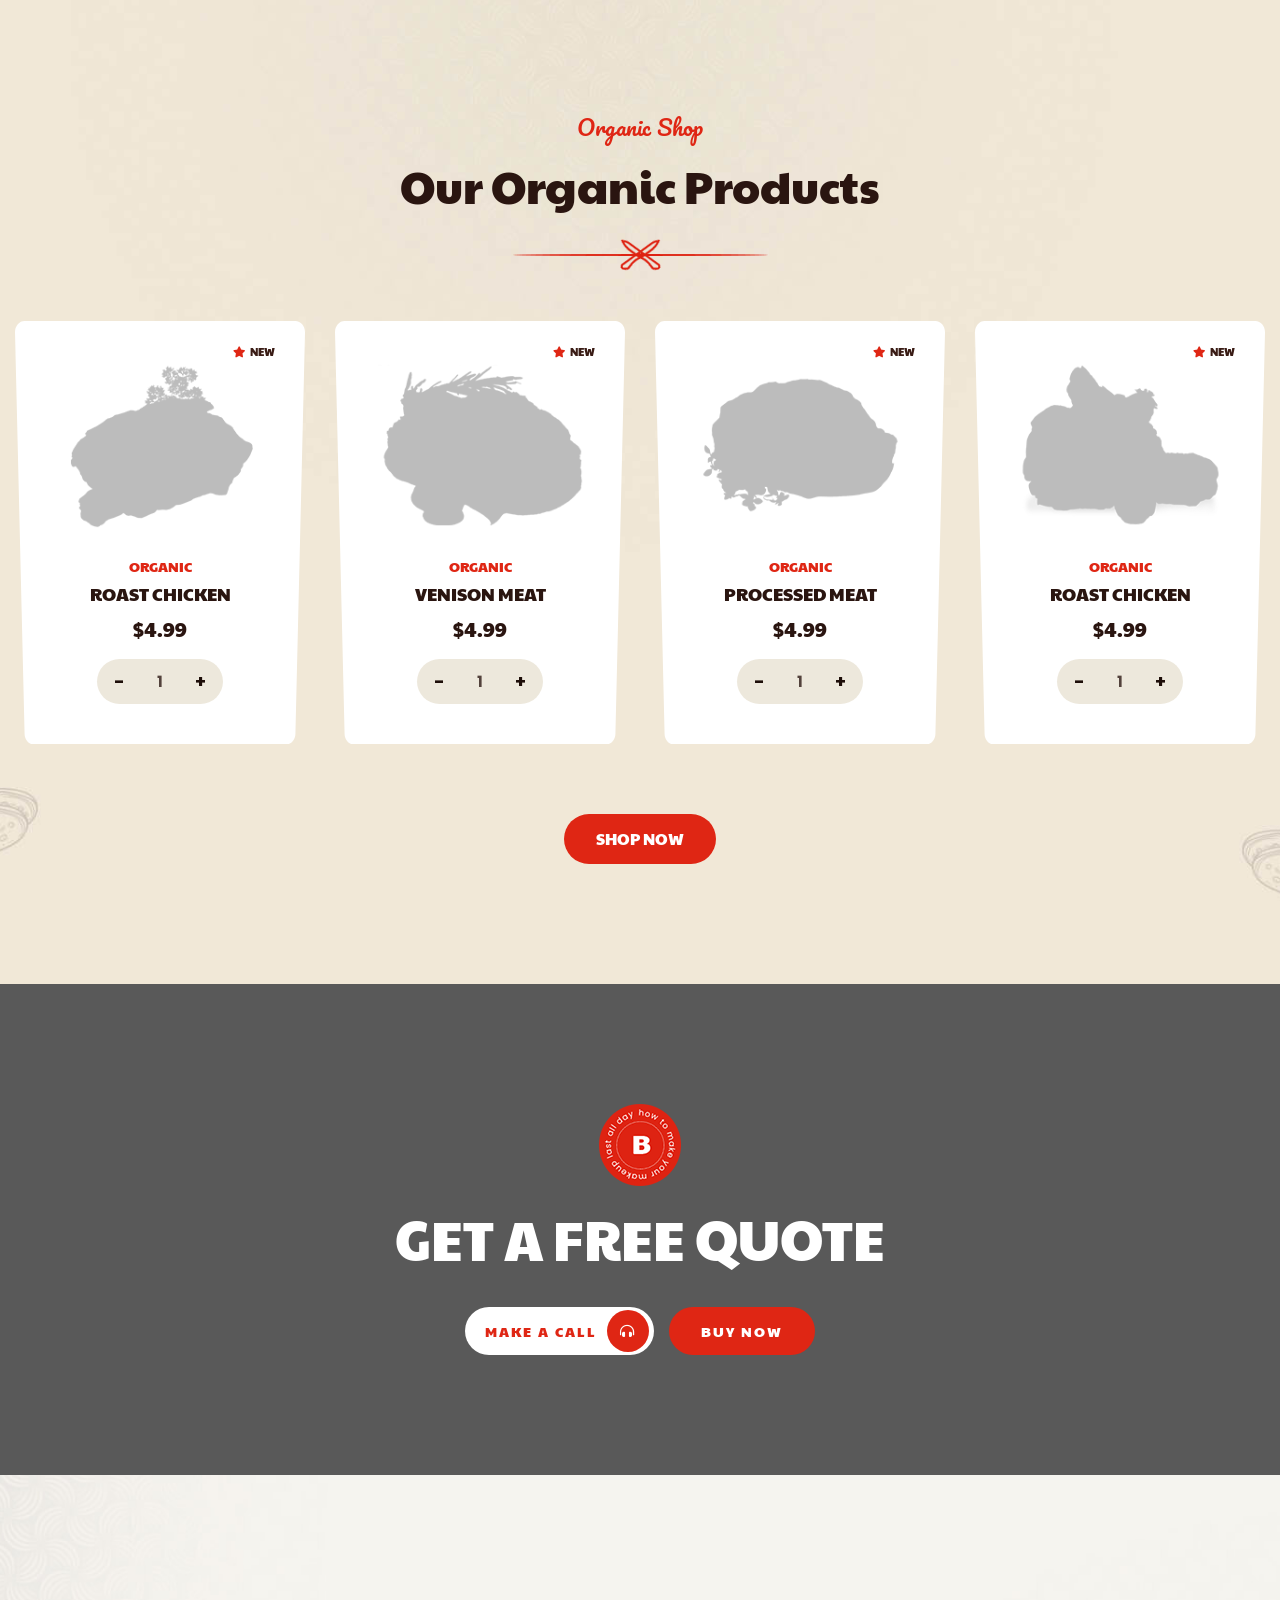
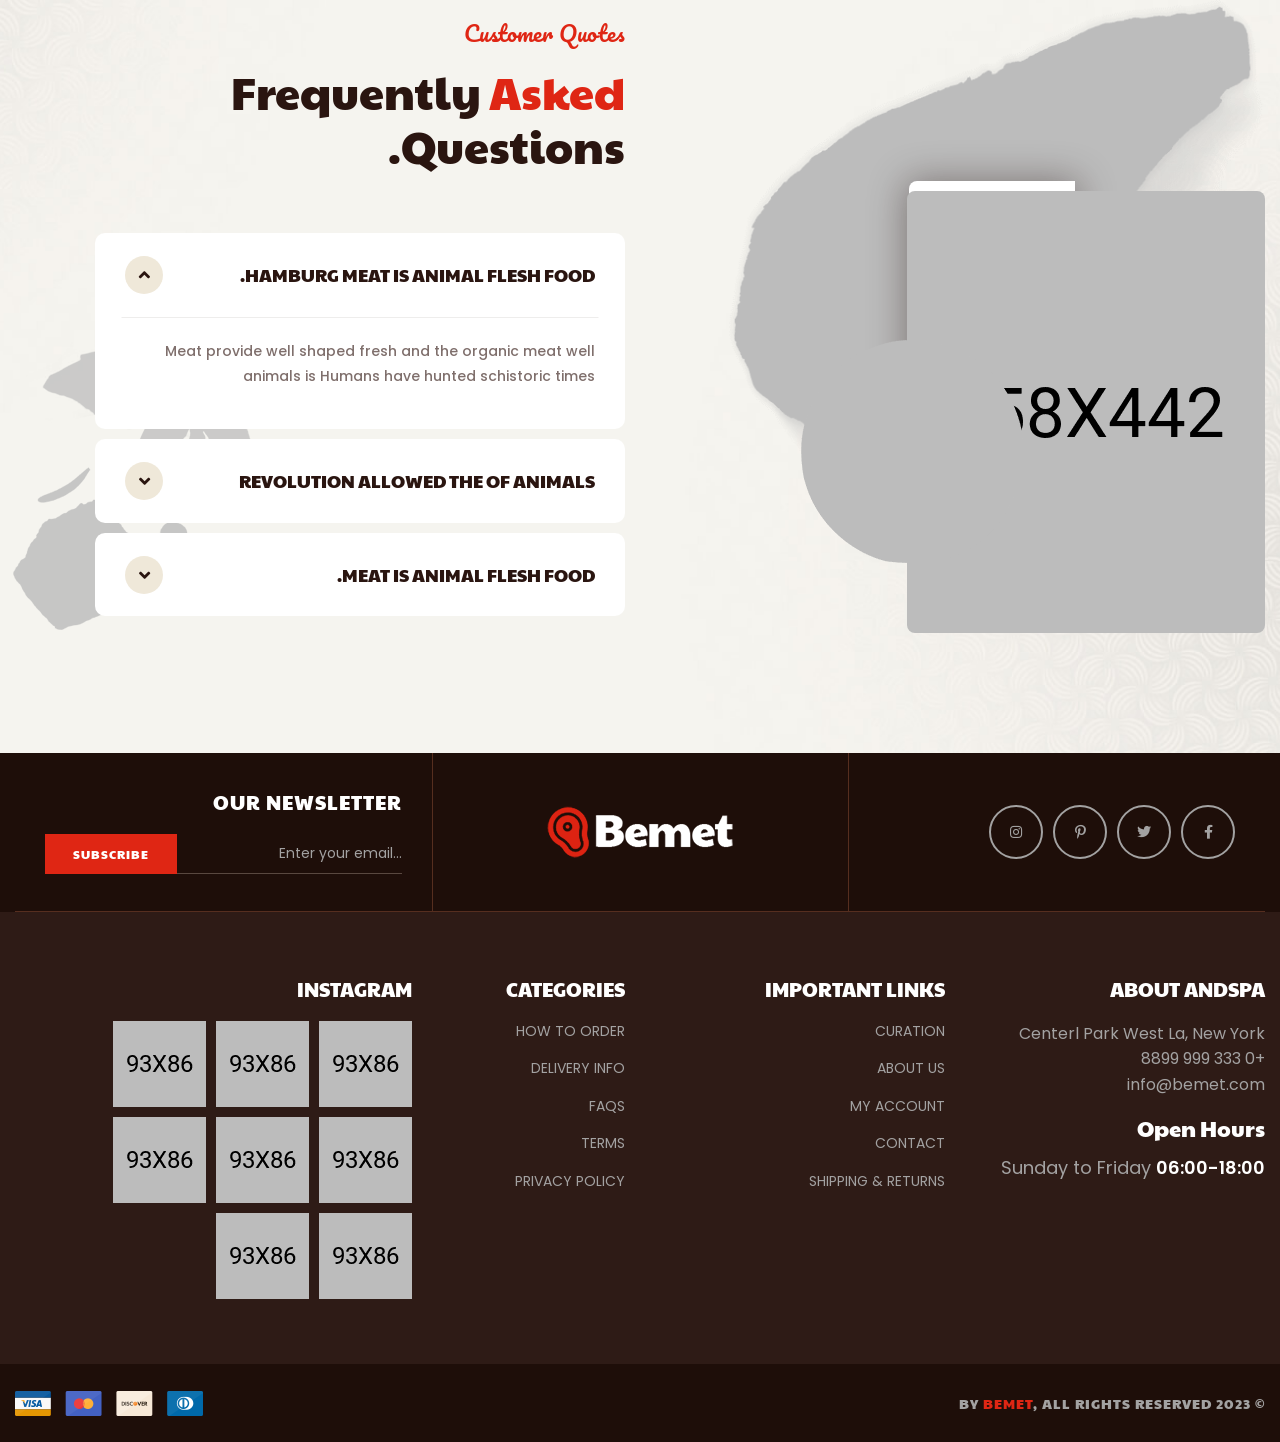
<file: index-2.html>
<!doctype html>
<html class="no-js" dir="rtl" lang="ar">
    <head>
        <meta charset="utf-8">
        <meta http-equiv="x-ua-compatible" content="ie=edge">
        <title>Bemet - Butcher & Meat Shop HTML Template</title>
        <meta name="description" content="Bemet - Butcher & Meat Shop HTML Template">
        <meta name="viewport" content="width=device-width, initial-scale=1">

		<link rel="shortcut icon" type="image/x-icon" href="assets/img/favicon.png">
        <!-- Place favicon.ico in the root directory -->

        <!-- CSS here -->
        <link rel="stylesheet" href="assets/css/bootstrap.rtl.min.css">
        <link rel="stylesheet" href="assets/css/animate.min.css">
        <link rel="stylesheet" href="assets/css/magnific-popup.css">
        <link rel="stylesheet" href="assets/css/fontawesome-all.min.css">
        <link rel="stylesheet" href="assets/css/flaticon.css">
        <link rel="stylesheet" href="assets/css/odometer.css">
        <link rel="stylesheet" href="assets/css/jquery-ui.css">
        <link rel="stylesheet" href="assets/css/slick.css">
        <link rel="stylesheet" href="assets/css/default.css">
        <link rel="stylesheet" href="assets/css/style.css">
        <link rel="stylesheet" href="assets/css/responsive.css">
        <link rel="stylesheet" href="assets/css/rtl.css">
    </head>
    <body>

        <!-- preloader -->
        <div id="preloader">
            <div id="loading-center">
                <div class="loader">
                    <div class="loader-outter"></div>
                    <div class="loader-inner"></div>
                </div>
            </div>
        </div>
        <!-- preloader-end -->

		<!-- Scroll-top -->
        <button class="scroll-top scroll-to-target" data-target="html">
            <i class="fas fa-angle-up"></i>
        </button>
        <!-- Scroll-top-end-->

        <!-- header-area -->
        <header class="transparent-header">
            <div class="header-top-wrap-two">
                <div class="container custom-container-three">
                    <div class="header-top-wrap-inner">
                        <div class="row align-items-center">
                            <div class="col-lg-4">
                                <div class="header-top-left-two">
                                    <div class="header-lang">
                                        <div class="dropdown">
                                            <button class="dropdown-toggle" type="button" id="dropdownMenuButton1" data-bs-toggle="dropdown"
                                                aria-haspopup="true" aria-expanded="false">
                                                English
                                            </button>
                                            <div class="dropdown-menu" aria-labelledby="dropdownMenuButton1">
                                                <a class="dropdown-item" href="index.html">Russia</a>
                                                <a class="dropdown-item" href="index.html">Spanish</a>
                                                <a class="dropdown-item" href="index.html">India</a>
                                            </div>
                                        </div>
                                    </div>
                                    <div class="header-top-social">
                                        <ul class="list-wrap">
                                            <li><a href="#"><i class="fab fa-facebook-f"></i></a></li>
                                            <li><a href="#"><i class="fab fa-twitter"></i></a></li>
                                            <li><a href="#"><i class="fab fa-instagram"></i></a></li>
                                            <li><a href="#"><i class="fab fa-linkedin-in"></i></a></li>
                                        </ul>
                                    </div>
                                </div>
                            </div>
                            <div class="col-lg-4">
                                <div class="logo logo-two">
                                    <a href="index.html">
                                        <img src="assets/img/logo/w_logo.png" alt="Logo">
                                        <div class="logo-shape">
                                            <svg xmlns="http://www.w3.org/2000/svg" viewBox="0 0 284 122" preserveAspectRatio="none">
                                                <path d="M818-1h284l-20,108a15,15,0,0,1-15,15H853a15,15,0,0,1-15-15Z" transform="translate(-818)" />
                                            </svg>
                                        </div>
                                    </a>
                                </div>
                            </div>
                            <div class="col-lg-4">
                                <div class="header-top-right-two">
                                    <div class="header-action d-none d-md-block">
                                        <ul class="list-wrap">
                                            <li class="header-account">
                                                <a href="#"><i class="flaticon-account"></i></a>
                                            </li>
                                            <li class="header-search">
                                                <a href="#"><i class="flaticon-search"></i></a>
                                            </li>
                                            <li class="header-shop-cart">
                                                <a href="#"><i class="flaticon-shopping-basket"></i></a>
                                            </li>
                                            <li class="header-btn"><a href="tel:0123456789" class="btn">+1 333 555 999</a></li>
                                        </ul>
                                    </div>
                                </div>
                            </div>
                        </div>
                    </div>
                </div>
            </div>
            <div id="sticky-header" class="menu-area menu-area-two">
                <div class="container custom-container-three">
                    <div class="row">
                        <div class="col-12">
                            <div class="menu-wrap">
                                <div class="mobile-nav-toggler"><i class="fas fa-bars"></i></div>
                                <div class="logo d-none">
                                    <a href="index.html"><img src="assets/img/logo/w_logo.png" alt="Logo"></a>
                                </div>
                                <div class="logo sticky-logo d-none">
                                    <a href="index.html"><img src="assets/img/logo/logo.png" alt="Logo"></a>
                                </div>
                                <nav class="menu-nav">
                                    <div class="navbar-wrap main-menu d-none d-lg-flex">
                                        <ul class="navigation">
                                            <li class="active menu-item-has-children"><a href="#">Home</a>
                                                <ul class="sub-menu">
                                                    <li><a href="index.html">Home One</a></li>
                                                    <li class="active"><a href="index-2.html">Home Two</a></li>
                                                    <li><a href="index-3.html">Home Three</a></li>
                                                </ul>
                                            </li>
                                            <li><a href="about.html">ABOUT US</a></li>
                                            <li class="menu-item-has-children"><a href="#">PRODUCTS</a>
                                                <ul class="sub-menu">
                                                    <li><a href="shop.html">Shop One</a></li>
                                                    <li><a href="shop-2.html">Shop Two</a></li>
                                                    <li><a href="shop-details.html">Shop Details</a></li>
                                                </ul>
                                            </li>
                                            <li class="menu-item-has-children"><a href="#">BLOG</a>
                                                <ul class="sub-menu">
                                                    <li><a href="blog.html">Our Blog</a></li>
                                                    <li><a href="blog-details.html">Blog Details</a></li>
                                                </ul>
                                            </li>
                                            <li class="menu-item-has-children"><a href="#">PAGES</a>
                                                <ul class="sub-menu">
                                                    <li><a href="services.html">Services Page</a></li>
                                                    <li><a href="services-details.html">Services Details</a></li>
                                                    <li><a href="team-details.html">Team Details</a></li>
                                                </ul>
                                            </li>
                                            <li><a href="contact.html">Contact</a></li>
                                        </ul>
                                    </div>
                                </nav>
                            </div>

                            <!-- Mobile Menu  -->
                            <div class="mobile-menu">
                                <nav class="menu-box">
                                    <div class="close-btn"><i class="fas fa-times"></i></div>
                                    <div class="nav-logo">
                                        <a href="index.html"><img src="assets/img/logo/logo.png" alt="Logo"></a>
                                    </div>
                                    <div class="menu-outer">
                                        <!--Here Menu Will Come Automatically Via Javascript / Same Menu as in Header-->
                                    </div>
                                    <div class="social-links">
                                        <ul class="clearfix list-wrap">
                                            <li><a href="#"><i class="fab fa-facebook-f"></i></a></li>
                                            <li><a href="#"><i class="fab fa-twitter"></i></a></li>
                                            <li><a href="#"><i class="fab fa-instagram"></i></a></li>
                                            <li><a href="#"><i class="fab fa-linkedin-in"></i></a></li>
                                            <li><a href="#"><i class="fab fa-youtube"></i></a></li>
                                        </ul>
                                    </div>
                                </nav>
                            </div>
                            <div class="menu-backdrop"></div>
                            <!-- End Mobile Menu -->

                        </div>
                    </div>
                </div>
            </div>

            <!-- header-search -->
            <div class="search-popup-wrap" tabindex="-1" role="dialog" aria-hidden="true">
                <div class="search-wrap text-center">
                    <div class="container">
                        <div class="row">
                            <div class="col-12">
                                <div class="search-form">
                                    <form action="#">
                                        <input type="text" placeholder="Enter your keyword...">
                                        <button class="search-btn"><i class="flaticon-search"></i></button>
                                    </form>
                                </div>
                            </div>
                        </div>
                    </div>
                </div>
            </div>
            <div class="search-backdrop"></div>
            <!-- header-search-end -->

        </header>
        <!-- header-area-end -->


        <!-- main-area -->
        <main>

            <!-- slider-area -->
            <section class="slider-area">
                <div class="slider-active">
                    <div class="single-slider slider-bg" data-background="assets/img/slider/slider_bg01.jpg">
                        <div class="container">
                            <div class="row">
                                <div class="col-lg-12">
                                    <div class="slider-content">
                                        <div class="slider-icon" data-animation-in="fadeInUp" data-delay-in=".2" data-duration-in=".6">
                                            <img src="assets/img/icons/slider_icon.png" alt="">
                                        </div>
                                        <h2 class="title" data-animation-in="fadeInUp" data-delay-in=".4" data-duration-in=".6">Fresh Meat</h2>
                                        <span class="sub-title" data-animation-in="fadeInUp" data-delay-in=".6" data-duration-in=".6">Butcher & Meat shop</span>
                                        <a href="shop.html" class="btn" data-animation-in="fadeInUp" data-delay-in=".8" data-duration-in=".6">order now</a>
                                    </div>
                                </div>
                            </div>
                        </div>
                    </div>
                    <div class="single-slider slider-bg" data-background="assets/img/slider/slider_bg02.jpg">
                        <div class="container">
                            <div class="row">
                                <div class="col-lg-12">
                                    <div class="slider-content">
                                        <div class="slider-icon" data-animation-in="fadeInUp" data-delay-in=".2" data-duration-in=".6">
                                            <img src="assets/img/icons/slider_icon.png" alt="">
                                        </div>
                                        <h2 class="title" data-animation-in="fadeInUp" data-delay-in=".4" data-duration-in=".6">Fresh Meat</h2>
                                        <span class="sub-title" data-animation-in="fadeInUp" data-delay-in=".6" data-duration-in=".6">Butcher & Meat shop</span>
                                        <a href="shop.html" class="btn" data-animation-in="fadeInUp" data-delay-in=".8" data-duration-in=".6">order now</a>
                                    </div>
                                </div>
                            </div>
                        </div>
                    </div>
                </div>
            </section>
            <!-- slider-area-end -->

            <!-- about-area -->
            <section class="about-area tg-motion-effects">
                <div class="container">
                    <div class="about-inner-wrap">
                        <div class="row align-items-center">
                            <div class="col-36">
                                <div class="about-content">
                                    <div class="section-title mb-40">
                                        <span class="sub-title">Customer Quotes</span>
                                        <h2 class="title">Organic Premium <span>Quality</span></h2>
                                    </div>
                                    <a href="about.html" class="btn">More About</a>
                                    <div class="overly-content">
                                        <h2 class="title">About</h2>
                                    </div>
                                </div>
                            </div>
                            <div class="col-64">
                                <div class="about-cat-list">
                                    <ul class="list-wrap">
                                        <li>
                                            <a href="shop.html">
                                                <div class="icon">
                                                    <img src="assets/img/icons/cat_icon01.png" alt="">
                                                </div>
                                                duck meat
                                            </a>
                                        </li>
                                        <li>
                                            <a href="shop.html">
                                                <div class="icon">
                                                    <img src="assets/img/icons/cat_icon02.png" alt="">
                                                </div>
                                                chicken meat
                                            </a>
                                        </li>
                                        <li>
                                            <a href="shop.html">
                                                <div class="icon">
                                                    <img src="assets/img/icons/cat_icon03.png" alt="">
                                                </div>
                                                horse meat
                                            </a>
                                        </li>
                                        <li>
                                            <a href="shop.html">
                                                <div class="icon">
                                                    <img src="assets/img/icons/cat_icon04.png" alt="">
                                                </div>
                                                sheep meat
                                            </a>
                                        </li>
                                    </ul>
                                </div>
                            </div>
                        </div>
                    </div>
                </div>
                <div class="about-shape-wrap">
                    <img src="assets/img/images/about_shape01.png" alt="" class="tg-motion-effects1">
                    <img src="assets/img/images/about_shape02.png" alt="" class="tg-motion-effects3">
                </div>
            </section>
            <!-- about-area-end -->

            <!-- choose-area -->
            <section class="choose-area choose-bg" data-background="assets/img/bg/choose_bg.jpg">
                <div class="choose-bg-shape" data-background="assets/img/images/choose_bg_shape.png"></div>
                <div class="container">
                    <div class="row">
                        <div class="col-lg-12">
                            <div class="section-title text-center mb-50">
                                <span class="sub-title">About Bemet</span>
                                <h2 class="title">Why Choose Our Shop</h2>
                                <div class="title-shape" data-background="assets/img/images/title_shape.png"></div>
                            </div>
                        </div>
                    </div>
                    <div class="row">
                        <div class="col-lg-12">
                            <div class="choose-img">
                                <img src="assets/img/images/choose_img.png" alt="">
                                <div class="overlay-title">
                                    <h1 class="title">Happy Customer</h1>
                                </div>
                            </div>
                        </div>
                    </div>
                    <div class="choose-item-wrap">
                        <div class="row justify-content-center">
                            <div class="col-lg-4 col-md-6">
                                <div class="choose-item">
                                    <div class="choose-shape">
                                        <svg xmlns="http://www.w3.org/2000/svg" viewBox="0 0 408 325"  preserveAspectRatio="none">
                                            <path d="M330.5,2316h368a20,20,0,0,1,20,20l-29,285a20,20,0,0,1-20,20h-299a20,20,0,0,1-20-20l-40-285A20,20,0,0,1,330.5,2316Z" transform="translate(-310.5 -2316)" />
                                        </svg>
                                    </div>
                                    <div class="choose-icon">
                                        <i class="flaticon-online-shop"></i>
                                    </div>
                                    <div class="choose-content">
                                        <div class="line" data-background="assets/img/images/line.png"></div>
                                        <h2 class="title">100% Organic Meat</h2>
                                        <p>We provide well shaped fresh and the organic meat from our farm very hygienic well.</p>
                                        <a href="services-details.html" class="link-btn">learn more</a>
                                    </div>
                                </div>
                            </div>
                            <div class="col-lg-4 col-md-6">
                                <div class="choose-item">
                                    <div class="choose-shape">
                                        <svg xmlns="http://www.w3.org/2000/svg" viewBox="0 0 408 325"  preserveAspectRatio="none">
                                            <path d="M330.5,2316h368a20,20,0,0,1,20,20l-29,285a20,20,0,0,1-20,20h-299a20,20,0,0,1-20-20l-40-285A20,20,0,0,1,330.5,2316Z" transform="translate(-310.5 -2316)" />
                                        </svg>
                                    </div>
                                    <div class="choose-icon">
                                        <i class="flaticon-chicken-1"></i>
                                    </div>
                                    <div class="choose-content">
                                        <div class="line" data-background="assets/img/images/line.png"></div>
                                        <h2 class="title">Beef Tenderloin</h2>
                                        <p>We provide well shaped fresh and the organic meat from our farm very hygienic well.</p>
                                        <a href="services-details.html" class="link-btn">learn more</a>
                                    </div>
                                </div>
                            </div>
                            <div class="col-lg-4 col-md-6">
                                <div class="choose-item">
                                    <div class="choose-shape">
                                        <svg xmlns="http://www.w3.org/2000/svg" viewBox="0 0 408 325"  preserveAspectRatio="none">
                                            <path d="M330.5,2316h368a20,20,0,0,1,20,20l-29,285a20,20,0,0,1-20,20h-299a20,20,0,0,1-20-20l-40-285A20,20,0,0,1,330.5,2316Z" transform="translate(-310.5 -2316)" />
                                        </svg>
                                    </div>
                                    <div class="choose-icon">
                                        <i class="flaticon-chicken-wings"></i>
                                    </div>
                                    <div class="choose-content">
                                        <div class="line" data-background="assets/img/images/line.png"></div>
                                        <h2 class="title">Chuck Roast</h2>
                                        <p>We provide well shaped fresh and the organic meat from our farm very hygienic well.</p>
                                        <a href="services-details.html" class="link-btn">learn more</a>
                                    </div>
                                </div>
                            </div>
                        </div>
                    </div>
                </div>
            </section>
            <!-- choose-area-end -->

            <!-- team-area -->
            <section class="team-area team-bg" data-background="assets/img/bg/team_bg.jpg">
                <div class="container custom-container-two">
                    <div class="row align-items-center">
                        <div class="col-lg-4">
                            <div class="team-content-wrap">
                                <div class="section-title white-title mb-50">
                                    <span class="sub-title">Meet Our Team</span>
                                    <h2 class="title">Our CREATIVE Team</h2>
                                </div>
                                <p>BUY SMOKEY GRILLED meats and CHICKEN <span>GET catling</span>  FREE</p>
                                <a href="shop.html" class="btn">Shop Now</a>
                            </div>
                        </div>
                        <div class="col-lg-8">
                            <div class="team-item-wrap">
                                <div class="row justify-content-center">
                                    <div class="col-lg-4 col-md-6 col-sm-8">
                                        <div class="team-item">
                                            <div class="team-thumb">
                                                <img src="assets/img/team/team_img01.jpg" alt="">
                                                <a href="team-details.html" class="link-btn"><i class="fas fa-plus"></i></a>
                                            </div>
                                            <div class="team-content">
                                                <div class="line" data-background="assets/img/images/line.png"></div>
                                                <h4 class="title"><a href="team-details.html">Alaxzender pilot</a></h4>
                                                <span>stack expert</span>
                                            </div>
                                        </div>
                                    </div>
                                    <div class="col-lg-4 col-md-6 col-sm-8">
                                        <div class="team-item">
                                            <div class="team-thumb">
                                                <img src="assets/img/team/team_img02.jpg" alt="">
                                                <a href="team-details.html" class="link-btn"><i class="fas fa-plus"></i></a>
                                            </div>
                                            <div class="team-content">
                                                <div class="line" data-background="assets/img/images/line.png"></div>
                                                <h4 class="title"><a href="team-details.html">Starlee jonson</a></h4>
                                                <span>stack expert</span>
                                            </div>
                                        </div>
                                    </div>
                                    <div class="col-lg-4 col-md-6 col-sm-8">
                                        <div class="team-item">
                                            <div class="team-thumb">
                                                <img src="assets/img/team/team_img03.jpg" alt="">
                                                <a href="team-details.html" class="link-btn"><i class="fas fa-plus"></i></a>
                                            </div>
                                            <div class="team-content">
                                                <div class="line" data-background="assets/img/images/line.png"></div>
                                                <h4 class="title"><a href="team-details.html">Alaxzender pilot</a></h4>
                                                <span>stack expert</span>
                                            </div>
                                        </div>
                                    </div>
                                </div>
                            </div>
                        </div>
                    </div>
                </div>
            </section>
            <!-- team-area-end -->

            <!-- product-area -->
            <section class="product-area-three product-bg-three" data-background="assets/img/bg/h2_product_bg.jpg">
                <div class="container">
                    <div class="row">
                        <div class="col-lg-12">
                            <div class="section-title text-center mb-50">
                                <span class="sub-title">Organic Shop</span>
                                <h2 class="title">Our Organic Products</h2>
                                <div class="title-shape" data-background="assets/img/images/title_shape.png"></div>
                            </div>
                        </div>
                    </div>
                    <div class="product-item-wrap-three">
                        <div class="row justify-content-center">
                            <div class="col-xl-3 col-lg-4 col-md-6 col-sm-10">
                                <div class="product-item-three">
                                    <div class="product-thumb-three">
                                        <a href="shop-details.html"><img src="assets/img/product/h2_product01.png" alt=""></a>
                                        <span class="batch">New<i class="fas fa-star"></i></span>
                                    </div>
                                    <div class="product-content-three">
                                        <a href="shop.html" class="tag">organic</a>
                                        <h2 class="title"><a href="shop-details.html">roast chicken</a></h2>
                                        <h2 class="price">$4.99</h2>
                                        <div class="product-cart-wrap">
                                            <form action="#">
                                                <div class="cart-plus-minus">
                                                    <input type="text" value="1">
                                                </div>
                                            </form>
                                        </div>
                                    </div>
                                    <div class="product-shape-two">
                                        <svg xmlns="http://www.w3.org/2000/svg" viewBox="0 0 303 445" preserveAspectRatio="none">
                                            <path d="M319,3802H602c5.523,0,10,5.24,10,11.71l-10,421.58c0,6.47-4.477,11.71-10,11.71H329c-5.523,0-10-5.24-10-11.71l-10-421.58C309,3807.24,313.477,3802,319,3802Z" transform="translate(-309 -3802)" />
                                        </svg>
                                    </div>
                                </div>
                            </div>
                            <div class="col-xl-3 col-lg-4 col-md-6 col-sm-10">
                                <div class="product-item-three">
                                    <div class="product-thumb-three">
                                        <a href="shop-details.html"><img src="assets/img/product/h2_product02.png" alt=""></a>
                                        <span class="batch">New<i class="fas fa-star"></i></span>
                                    </div>
                                    <div class="product-content-three">
                                        <a href="shop.html" class="tag">organic</a>
                                        <h2 class="title"><a href="shop-details.html">processed meat</a></h2>
                                        <h2 class="price">$4.99</h2>
                                        <div class="product-cart-wrap">
                                            <form action="#">
                                                <div class="cart-plus-minus">
                                                    <input type="text" value="1">
                                                </div>
                                            </form>
                                        </div>
                                    </div>
                                    <div class="product-shape-two">
                                        <svg xmlns="http://www.w3.org/2000/svg" viewBox="0 0 303 445" preserveAspectRatio="none">
                                            <path d="M319,3802H602c5.523,0,10,5.24,10,11.71l-10,421.58c0,6.47-4.477,11.71-10,11.71H329c-5.523,0-10-5.24-10-11.71l-10-421.58C309,3807.24,313.477,3802,319,3802Z" transform="translate(-309 -3802)" />
                                        </svg>
                                    </div>
                                </div>
                            </div>
                            <div class="col-xl-3 col-lg-4 col-md-6 col-sm-10">
                                <div class="product-item-three">
                                    <div class="product-thumb-three">
                                        <a href="shop-details.html"><img src="assets/img/product/h2_product03.png" alt=""></a>
                                        <span class="batch">New<i class="fas fa-star"></i></span>
                                    </div>
                                    <div class="product-content-three">
                                        <a href="shop.html" class="tag">organic</a>
                                        <h2 class="title"><a href="shop-details.html">Venison meat</a></h2>
                                        <h2 class="price">$4.99</h2>
                                        <div class="product-cart-wrap">
                                            <form action="#">
                                                <div class="cart-plus-minus">
                                                    <input type="text" value="1">
                                                </div>
                                            </form>
                                        </div>
                                    </div>
                                    <div class="product-shape-two">
                                        <svg xmlns="http://www.w3.org/2000/svg" viewBox="0 0 303 445" preserveAspectRatio="none">
                                            <path d="M319,3802H602c5.523,0,10,5.24,10,11.71l-10,421.58c0,6.47-4.477,11.71-10,11.71H329c-5.523,0-10-5.24-10-11.71l-10-421.58C309,3807.24,313.477,3802,319,3802Z" transform="translate(-309 -3802)" />
                                        </svg>
                                    </div>
                                </div>
                            </div>
                            <div class="col-xl-3 col-lg-4 col-md-6 col-sm-10">
                                <div class="product-item-three">
                                    <div class="product-thumb-three">
                                        <a href="shop-details.html"><img src="assets/img/product/h2_product04.png" alt=""></a>
                                        <span class="batch">New<i class="fas fa-star"></i></span>
                                    </div>
                                    <div class="product-content-three">
                                        <a href="shop.html" class="tag">organic</a>
                                        <h2 class="title"><a href="shop-details.html">roast chicken</a></h2>
                                        <h2 class="price">$4.99</h2>
                                        <div class="product-cart-wrap">
                                            <form action="#">
                                                <div class="cart-plus-minus">
                                                    <input type="text" value="1">
                                                </div>
                                            </form>
                                        </div>
                                    </div>
                                    <div class="product-shape-two">
                                        <svg xmlns="http://www.w3.org/2000/svg" viewBox="0 0 303 445" preserveAspectRatio="none">
                                            <path d="M319,3802H602c5.523,0,10,5.24,10,11.71l-10,421.58c0,6.47-4.477,11.71-10,11.71H329c-5.523,0-10-5.24-10-11.71l-10-421.58C309,3807.24,313.477,3802,319,3802Z" transform="translate(-309 -3802)" />
                                        </svg>
                                    </div>
                                </div>
                            </div>
                        </div>
                        <div class="shop-now-btn text-center mt-40">
                            <a href="shop.html" class="btn">Shop Now</a>
                        </div>
                    </div>
                </div>
            </section>
            <!-- product-area-end -->

            <!-- cta-area -->
            <section class="cta-area position-relative">
                <div class="cta-bg" data-background="assets/img/bg/cta_bg.jpg"></div>
                <div class="container">
                    <div class="row justify-content-center">
                        <div class="col-lg-8">
                            <div class="cta-content">
                                <img src="assets/img/icons/cta_icon.png" alt="">
                                <h2 class="title">Get a Free Quote</h2>
                                <div class="cta-bottom">
                                    <a href="shop.html" class="btn">buy now</a>
                                    <a href="tel:0123456789" class="btn call-btn"><i class="fas fa-headphones-alt"></i>make a call</a>
                                </div>
                            </div>
                        </div>
                    </div>
                </div>
            </section>
            <!-- cta-area-end -->

            <!-- faq-area -->
            <section class="faq-area tg-motion-effects faq-bg" data-background="assets/img/bg/faq_bg.jpg">
                <div class="container">
                    <div class="row align-items-center justify-content-center">
                        <div class="col-lg-6 col-md-10">
                            <div class="faq-img-wrap">
                                <img src="assets/img/images/faq_img01.png" alt="">
                                <img src="assets/img/images/faq_img02.png" alt="">
                                <img src="assets/img/images/faq_img03.png" alt="">
                            </div>
                        </div>
                        <div class="col-lg-6">
                            <div class="faq-content">
                                <div class="section-title mb-60">
                                    <span class="sub-title">Customer Quotes</span>
                                    <h2 class="title">Frequently <span>Asked</span> Questions.</h2>
                                </div>
                                <div class="faq-wrap">
                                    <div class="accordion" id="accordionExample">
                                        <div class="accordion-item">
                                            <h2 class="accordion-header">
                                                <button class="accordion-button" type="button" data-bs-toggle="collapse" data-bs-target="#collapseOne" aria-expanded="true" aria-controls="collapseOne">
                                                    hamburg Meat is animal flesh food.
                                                </button>
                                            </h2>
                                            <div id="collapseOne" class="accordion-collapse collapse show" data-bs-parent="#accordionExample">
                                                <div class="accordion-body">
                                                    <p>Meat provide well shaped fresh and the organic meat well animals is Humans have hunted schistoric times</p>
                                                </div>
                                            </div>
                                        </div>
                                        <div class="accordion-item">
                                            <h2 class="accordion-header">
                                                <button class="accordion-button collapsed" type="button" data-bs-toggle="collapse" data-bs-target="#collapseTwo" aria-expanded="false" aria-controls="collapseTwo">
                                                    Revolution allowed the of animals
                                                </button>
                                            </h2>
                                            <div id="collapseTwo" class="accordion-collapse collapse" data-bs-parent="#accordionExample">
                                                <div class="accordion-body">
                                                    <p>Meat provide well shaped fresh and the organic meat well animals is Humans have hunted schistoric times</p>
                                                </div>
                                            </div>
                                        </div>
                                        <div class="accordion-item">
                                            <h2 class="accordion-header">
                                                <button class="accordion-button collapsed" type="button" data-bs-toggle="collapse" data-bs-target="#collapseThree" aria-expanded="false" aria-controls="collapseThree">
                                                    Meat is animal flesh food.
                                                </button>
                                            </h2>
                                            <div id="collapseThree" class="accordion-collapse collapse" data-bs-parent="#accordionExample">
                                                <div class="accordion-body">
                                                    <p>Meat provide well shaped fresh and the organic meat well animals is Humans have hunted schistoric times</p>
                                                </div>
                                            </div>
                                        </div>
                                    </div>
                                </div>
                            </div>
                        </div>
                    </div>
                </div>
                <div class="faq-shape-wrap">
                    <img src="assets/img/images/faq_shape01.png" alt="" class="tg-motion-effects3">
                    <img src="assets/img/images/faq_shape02.png" alt="" class="tg-motion-effects2">
                </div>
            </section>
            <!-- faq-area-end -->

        </main>
        <!-- main-area-end -->

        <!-- footer-area -->
        <footer>
            <div class="footer-area">
                <div class="footer-logo-area">
                    <div class="container">
                        <div class="footer-logo-wrap">
                            <ul class="list-wrap">
                                <li class="order-0 order-lg-2">
                                    <div class="footer-logo">
                                        <a href="index.html"><img src="assets/img/logo/w_logo.png" alt=""></a>
                                    </div>
                                </li>
                                <li>
                                    <div class="footer-social">
                                        <ul class="list-wrap">
                                            <li><a href="#"><i class="fab fa-facebook-f"></i></a></li>
                                            <li><a href="#"><i class="fab fa-twitter"></i></a></li>
                                            <li><a href="#"><i class="fab fa-pinterest-p"></i></a></li>
                                            <li><a href="#"><i class="fab fa-instagram"></i></a></li>
                                        </ul>
                                    </div>
                                </li>
                                <li class="order-lg-3">
                                    <div class="footer-newsletter">
                                        <h4 class="title">Our Newsletter</h4>
                                        <form action="#">
                                            <input type="email" placeholder="Enter your email...">
                                            <button type="submit">subscribe</button>
                                        </form>
                                    </div>
                                </li>
                            </ul>
                        </div>
                    </div>
                </div>
                <div class="footer-top">
                    <div class="container">
                        <div class="row">
                            <div class="col-lg-3 col-md-6 col-sm-6">
                                <div class="footer-widget">
                                    <h4 class="fw-title">about andspa</h4>
                                    <div class="footer-contact">
                                        <ul class="list-wrap">
                                            <li>Centerl Park West La, New York</li>
                                            <li><a href="tel:0123456789">+0 333 999 8899</a></li>
                                            <li><a href="mailto:info@bemet.com">info@bemet.com</a></li>
                                        </ul>
                                    </div>
                                    <div class="footer-content">
                                        <h4 class="title">Open Hours</h4>
                                        <p>Sunday to Friday <span>06:00-18:00</span></p>
                                    </div>
                                </div>
                            </div>
                            <div class="col-lg-3 col-md-6 col-sm-6">
                                <div class="footer-widget">
                                    <h4 class="fw-title">Important Links</h4>
                                    <div class="footer-link">
                                        <ul class="list-wrap">
                                            <li><a href="contact.html">CURATION</a></li>
                                            <li><a href="about.html">ABOUT US</a></li>
                                            <li><a href="contact.html">MY ACCOUNT</a></li>
                                            <li><a href="contact.html">CONTACT</a></li>
                                            <li><a href="contact.html">SHIPPING & RETURNS</a></li>
                                        </ul>
                                    </div>
                                </div>
                            </div>
                            <div class="col-lg-2 col-md-6 col-sm-4">
                                <div class="footer-widget">
                                    <h4 class="fw-title">CATEGORIES</h4>
                                    <div class="footer-link">
                                        <ul class="list-wrap">
                                            <li><a href="contact.html">How to Order</a></li>
                                            <li><a href="contact.html">Delivery Info</a></li>
                                            <li><a href="contact.html">FAQs</a></li>
                                            <li><a href="contact.html">Terms</a></li>
                                            <li><a href="contact.html">Privacy Policy</a></li>
                                        </ul>
                                    </div>
                                </div>
                            </div>
                            <div class="col-lg-4 col-md-6 col-sm-8">
                                <div class="footer-widget">
                                    <h4 class="fw-title">instagram</h4>
                                    <div class="footer-instagram">
                                        <ul class="list-wrap">
                                            <li><a href="#"><img src="assets/img/images/footer_insta01.jpg" alt=""></a></li>
                                            <li><a href="#"><img src="assets/img/images/footer_insta02.jpg" alt=""></a></li>
                                            <li><a href="#"><img src="assets/img/images/footer_insta03.jpg" alt=""></a></li>
                                            <li><a href="#"><img src="assets/img/images/footer_insta04.jpg" alt=""></a></li>
                                            <li><a href="#"><img src="assets/img/images/footer_insta05.jpg" alt=""></a></li>
                                            <li><a href="#"><img src="assets/img/images/footer_insta06.jpg" alt=""></a></li>
                                            <li><a href="#"><img src="assets/img/images/footer_insta07.jpg" alt=""></a></li>
                                            <li><a href="#"><img src="assets/img/images/footer_insta08.jpg" alt=""></a></li>
                                        </ul>
                                    </div>
                                </div>
                            </div>
                        </div>
                    </div>
                </div>
                <div class="footer-bottom">
                    <div class="container">
                        <div class="row align-items-center">
                            <div class="col-lg-6 col-md-7">
                                <div class="copyright-text">
                                    <p>© 2023 By <a href="index.html">Bemet</a>, All Rights Reserved</p>
                                </div>
                            </div>
                            <div class="col-lg-6 col-md-5">
                                <div class="footer-card text-end">
                                    <img src="assets/img/images/card.png" alt="">
                                </div>
                            </div>
                        </div>
                    </div>
                </div>
            </div>
        </footer>
        <!-- footer-area-end -->

        <!-- JS here -->
        <script src="assets/js/vendor/jquery-3.6.0.min.js"></script>
        <script src="assets/js/bootstrap.min.js"></script>
        <script src="assets/js/imagesloaded.pkgd.min.js"></script>
        <script src="assets/js/jquery.countdown.min.js"></script>
        <script src="assets/js/jquery.magnific-popup.min.js"></script>
        <script src="assets/js/jquery.odometer.min.js"></script>
        <script src="assets/js/jquery.appear.js"></script>
        <script src="assets/js/tween-max.min.js"></script>
        <script src="assets/js/slick.min.js"></script>
        <script src="assets/js/slick-animation.min.js"></script>
        <script src="assets/js/jquery-ui.min.js"></script>
        <script src="assets/js/ajax-form.js"></script>
        <script src="assets/js/wow.min.js"></script>
        <script src="assets/js/main.js"></script>
    </body>
</html>
</file>
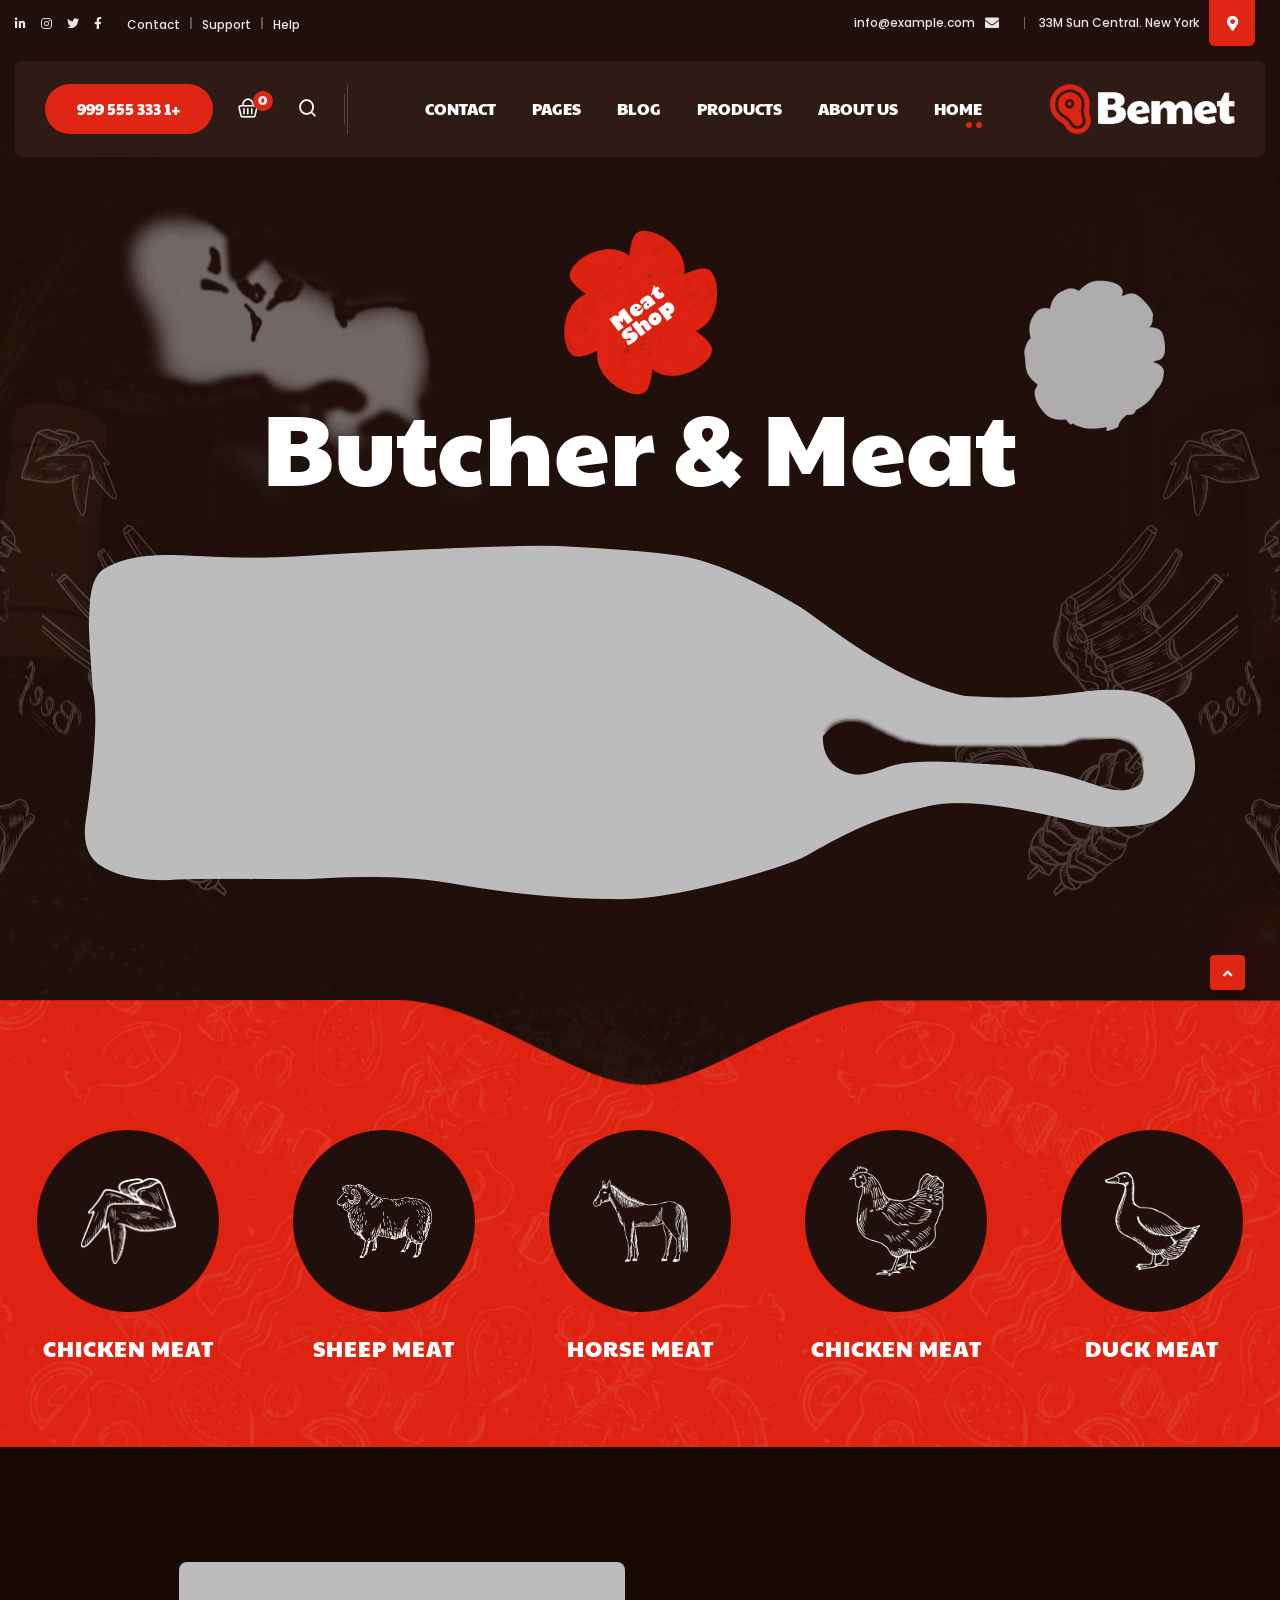
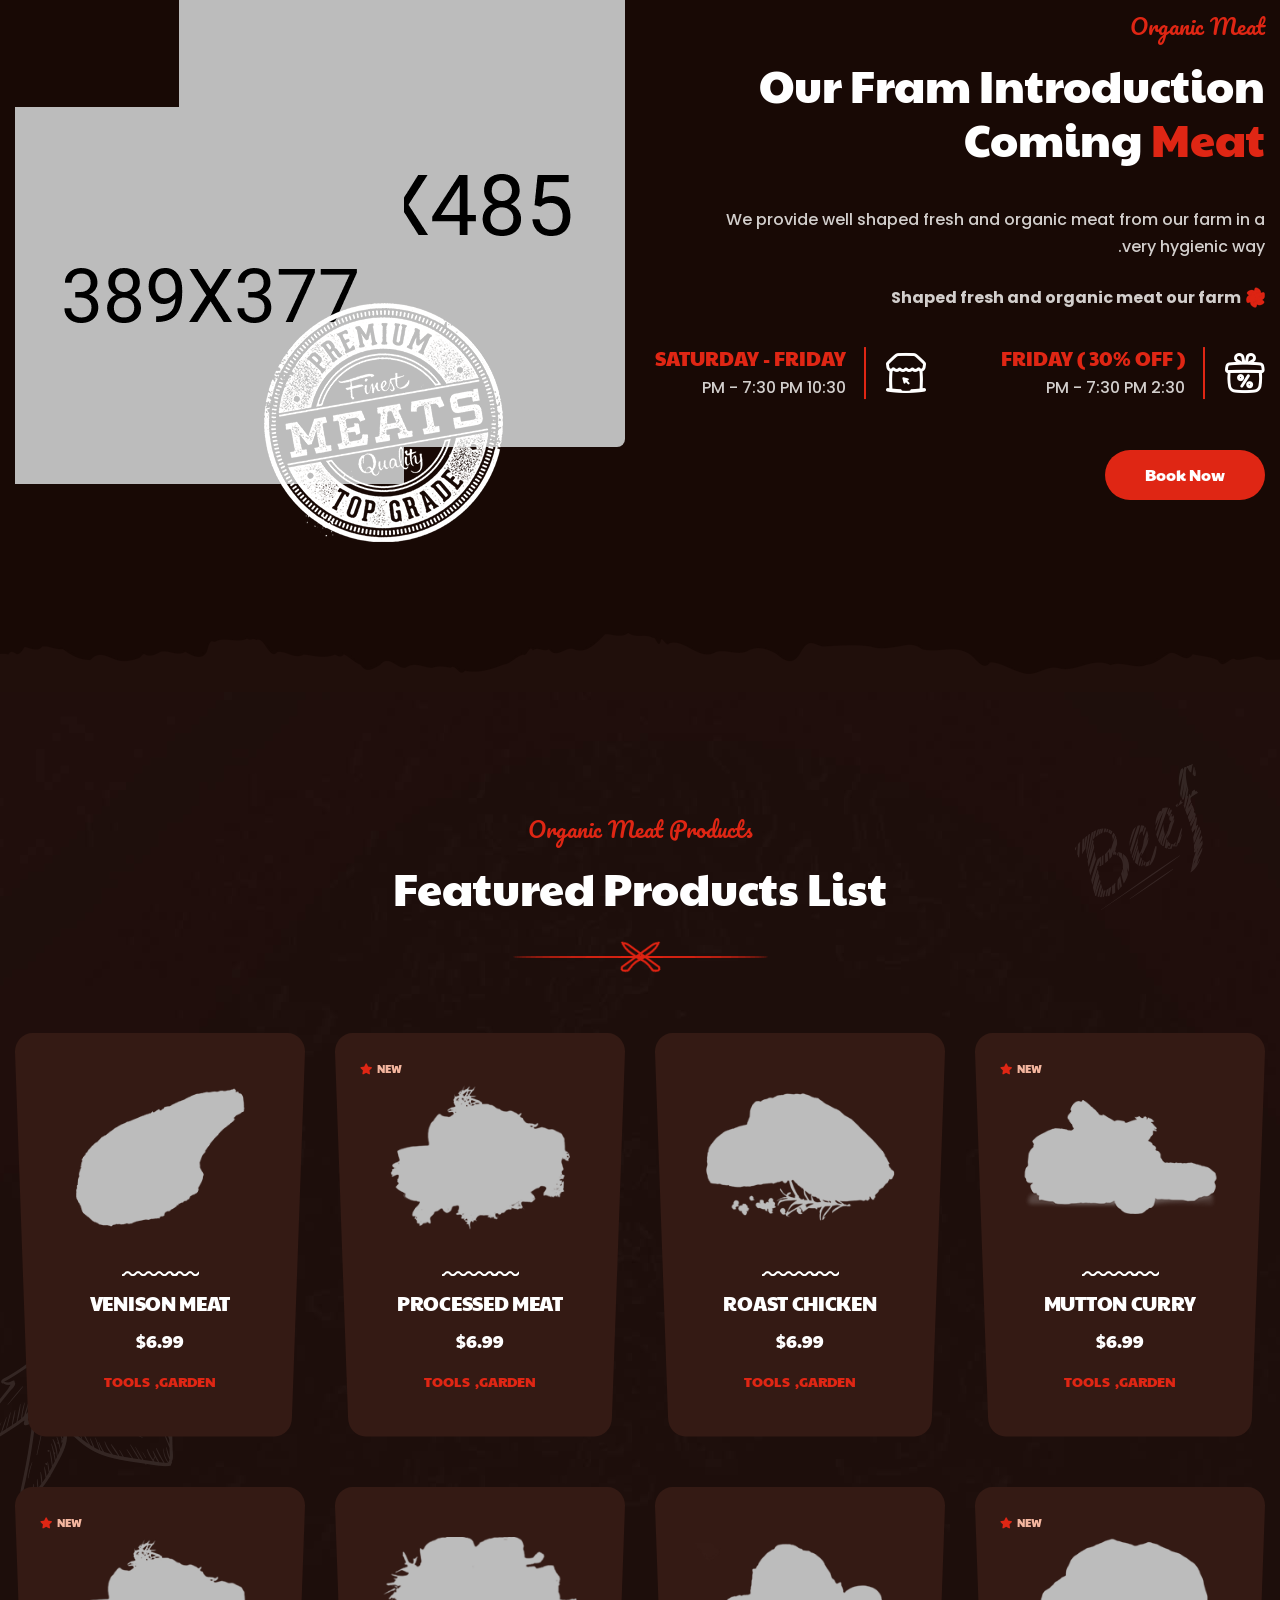
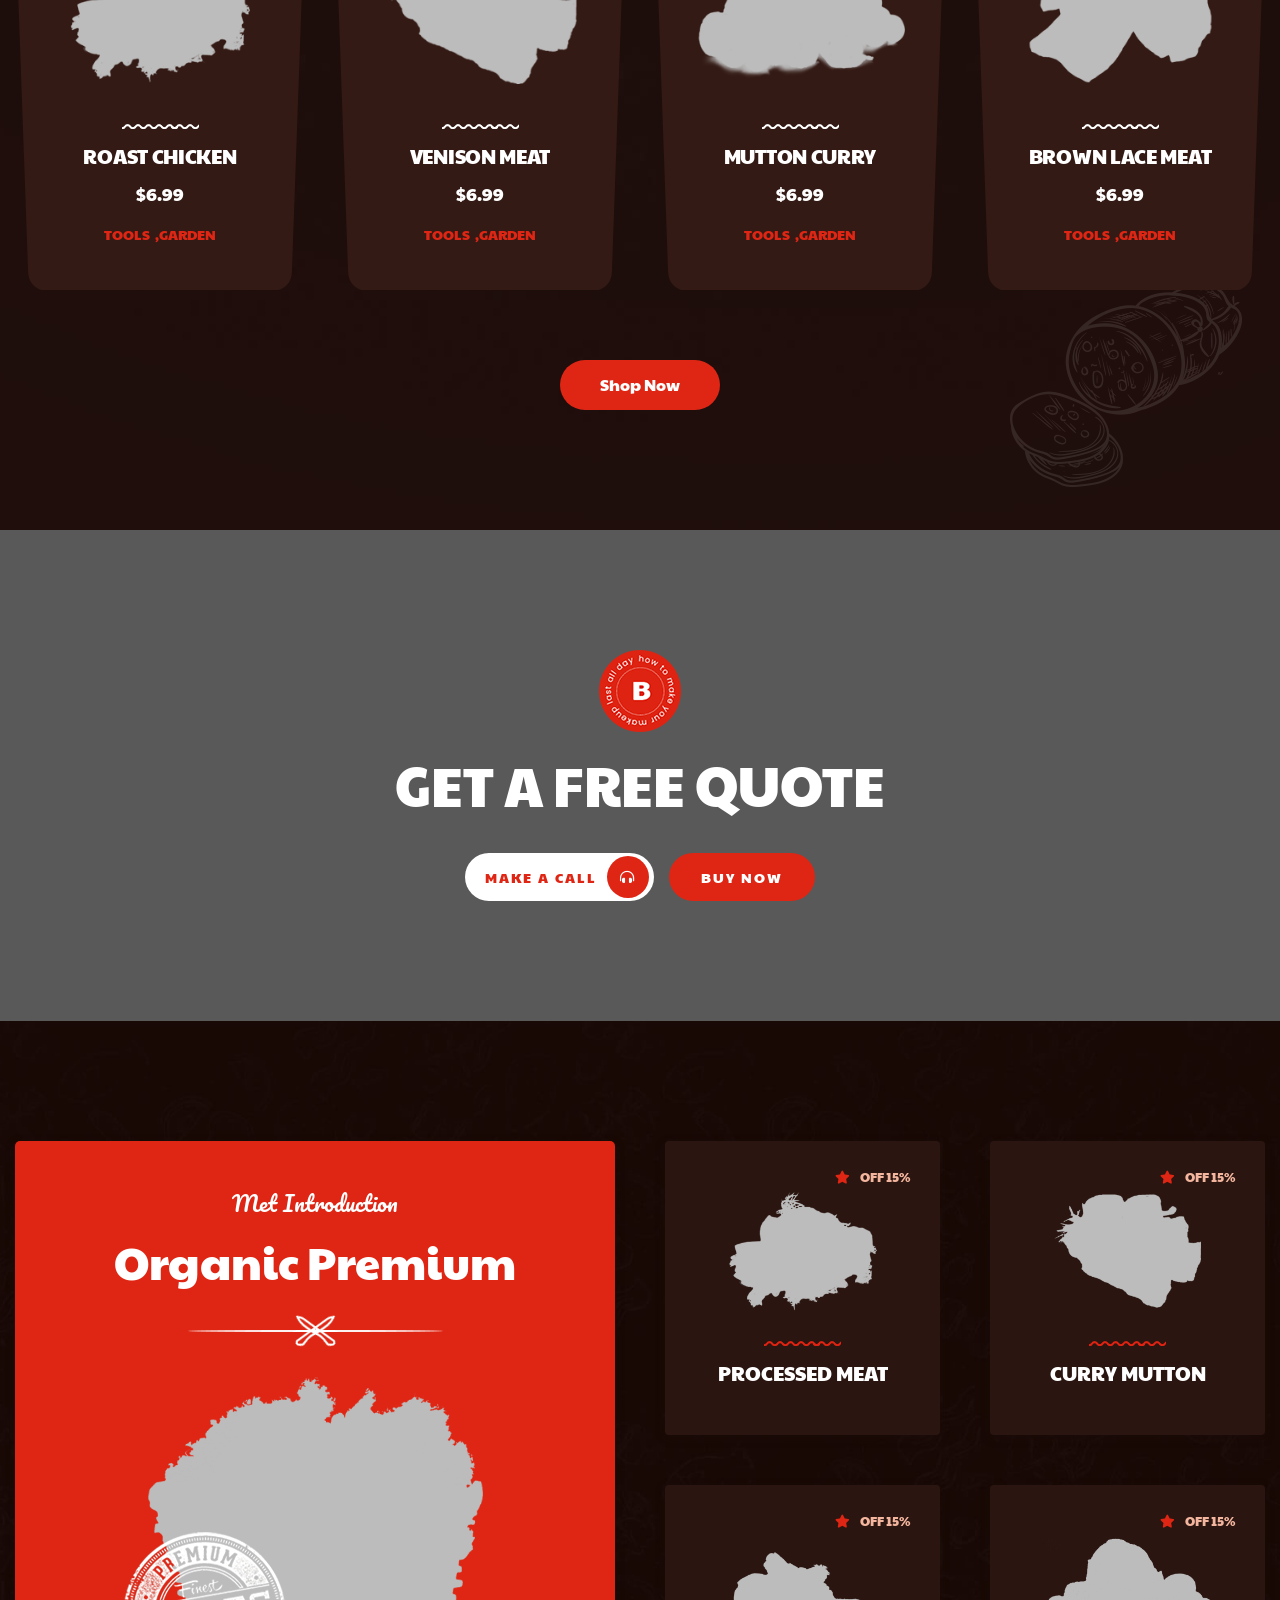
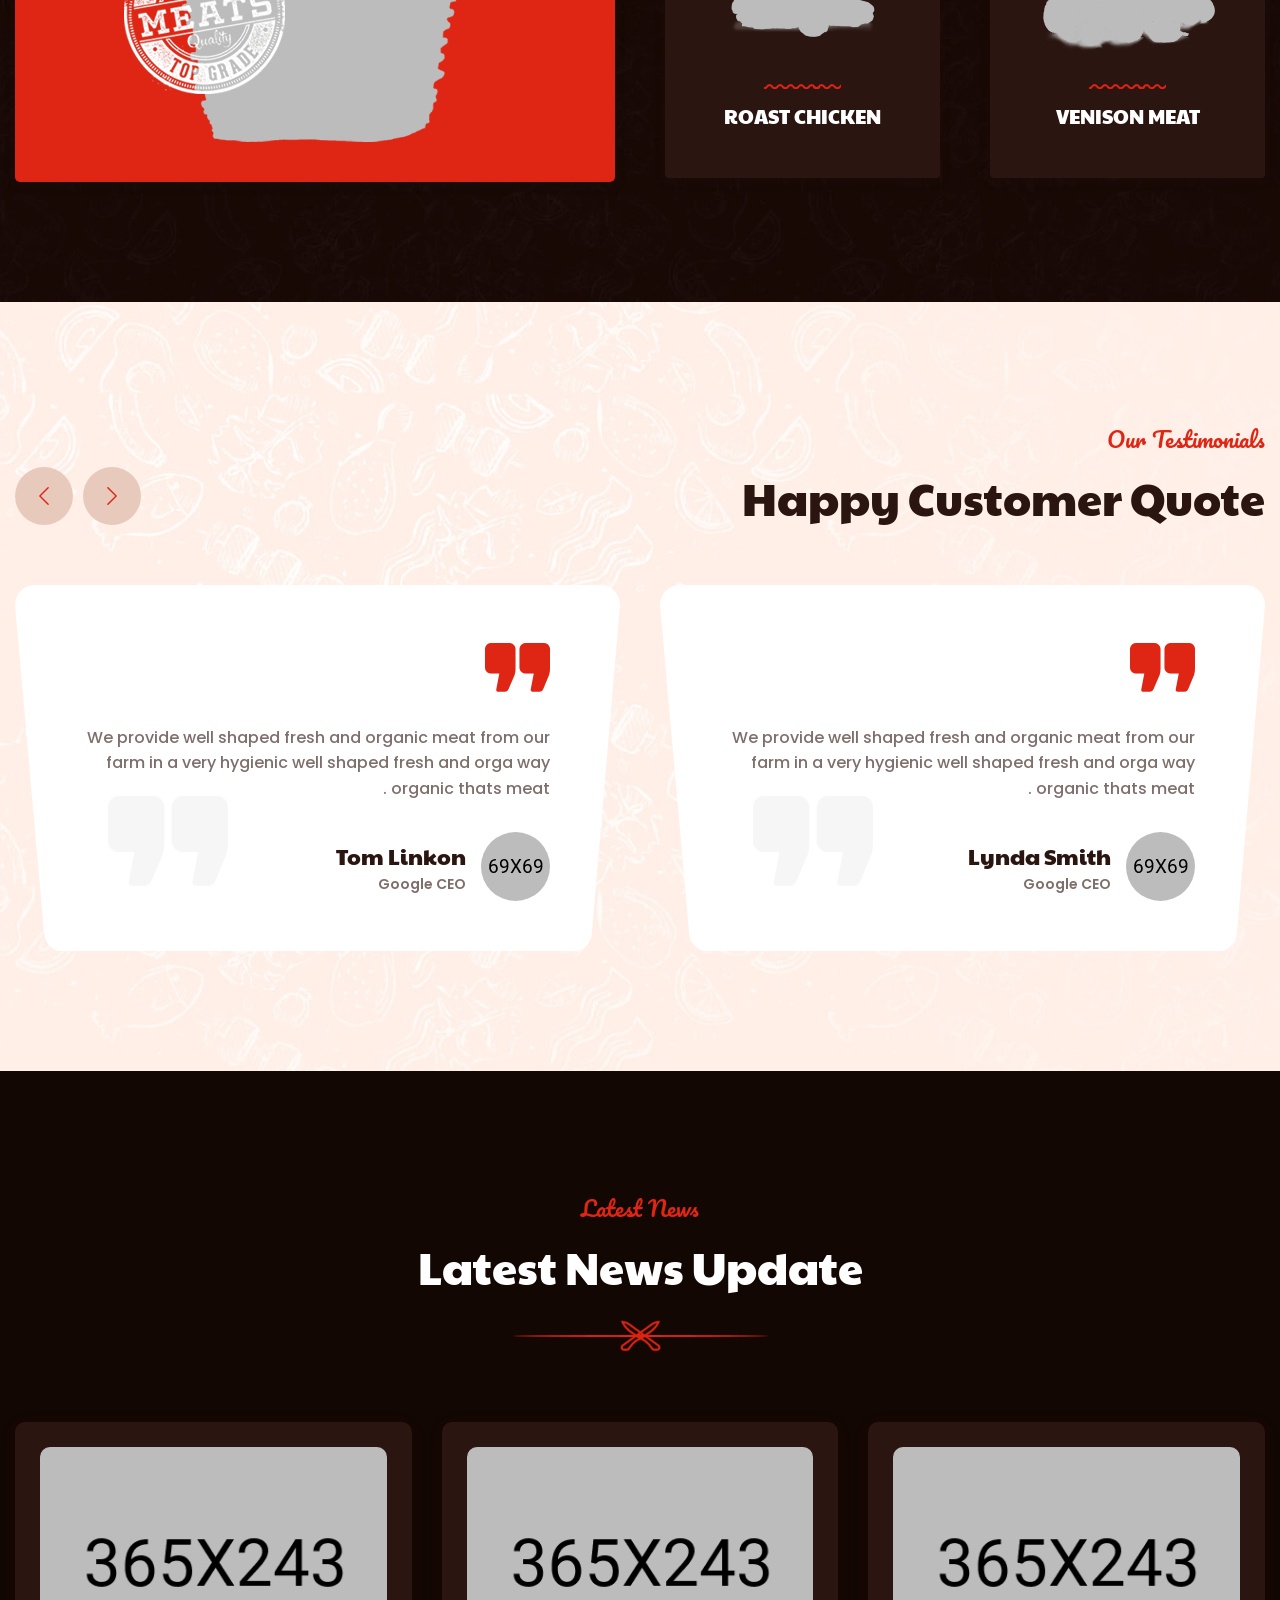
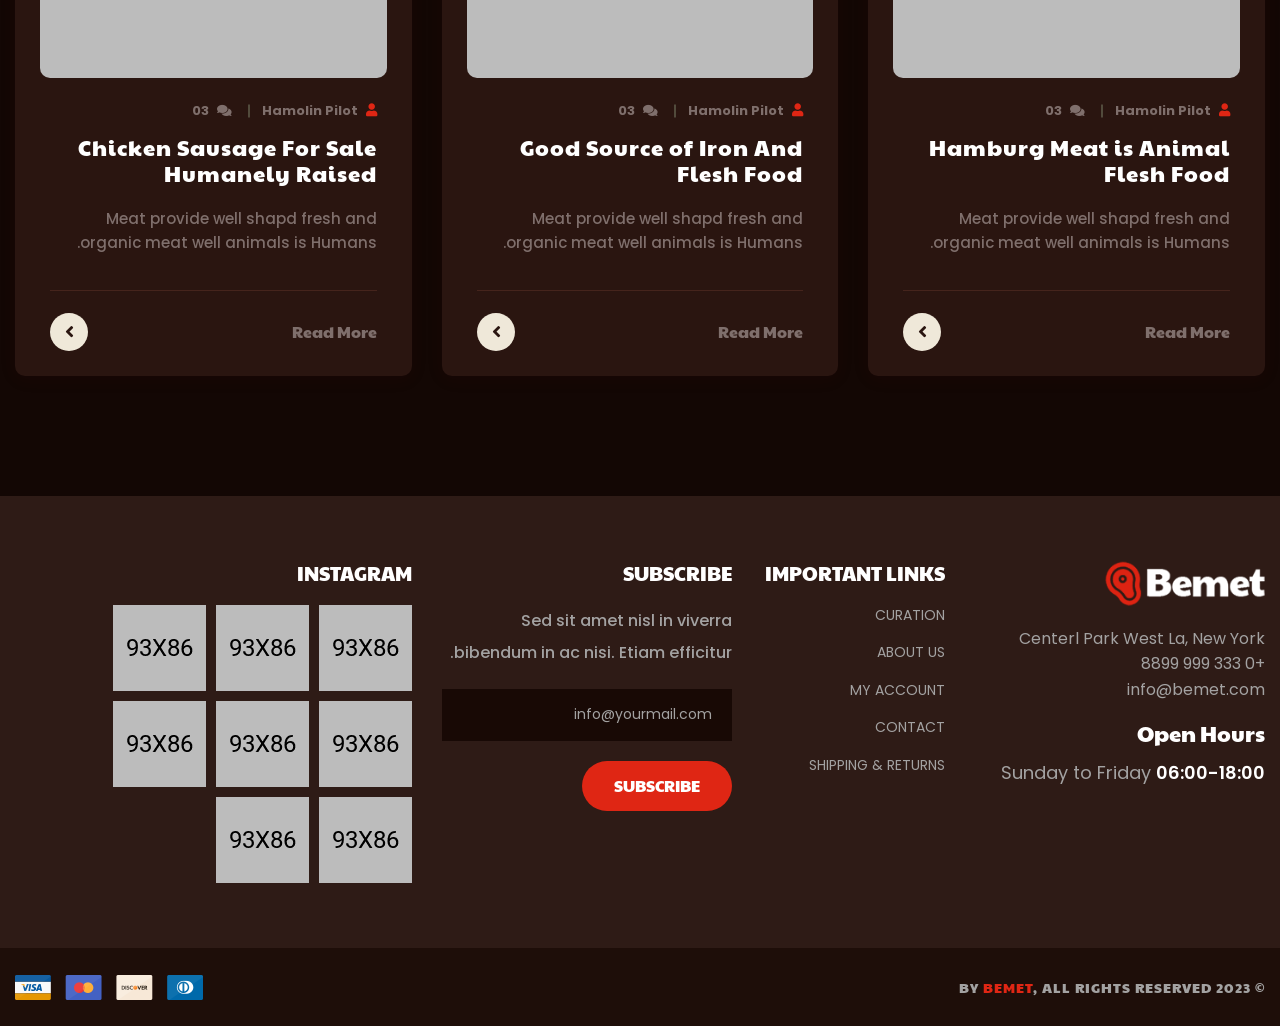
<file: index-3.html>
<!doctype html>
<html class="no-js" dir="rtl" lang="ar">
    <head>
        <meta charset="utf-8">
        <meta http-equiv="x-ua-compatible" content="ie=edge">
        <title>Bemet - Butcher & Meat Shop HTML Template</title>
        <meta name="description" content="Bemet - Butcher & Meat Shop HTML Template">
        <meta name="viewport" content="width=device-width, initial-scale=1">

		<link rel="shortcut icon" type="image/x-icon" href="assets/img/favicon.png">
        <!-- Place favicon.ico in the root directory -->

        <!-- CSS here -->
        <link rel="stylesheet" href="assets/css/bootstrap.rtl.min.css">
        <link rel="stylesheet" href="assets/css/animate.min.css">
        <link rel="stylesheet" href="assets/css/magnific-popup.css">
        <link rel="stylesheet" href="assets/css/fontawesome-all.min.css">
        <link rel="stylesheet" href="assets/css/flaticon.css">
        <link rel="stylesheet" href="assets/css/odometer.css">
        <link rel="stylesheet" href="assets/css/jquery-ui.css">
        <link rel="stylesheet" href="assets/css/slick.css">
        <link rel="stylesheet" href="assets/css/default.css">
        <link rel="stylesheet" href="assets/css/style.css">
        <link rel="stylesheet" href="assets/css/responsive.css">
        <link rel="stylesheet" href="assets/css/rtl.css">
    </head>
    <body>

        <!-- preloader -->
        <div id="preloader">
            <div id="loading-center">
                <div class="loader">
                    <div class="loader-outter"></div>
                    <div class="loader-inner"></div>
                </div>
            </div>
        </div>
        <!-- preloader-end -->

		<!-- Scroll-top -->
        <button class="scroll-top scroll-to-target" data-target="html">
            <i class="fas fa-angle-up"></i>
        </button>
        <!-- Scroll-top-end-->

        <!-- header-area -->
        <header class="transparent-header">
            <div class="header-top-wrap header-top-wrap-three">
                <div class="container custom-container">
                    <div class="row align-items-center">
                        <div class="col-lg-6 col-md-8">
                            <div class="header-top-left">
                                <ul class="list-wrap">
                                    <li class="header-location">
                                        <i class="fas fa-map-marker-alt"></i>
                                        33M Sun Central. New York
                                    </li>
                                    <li>
                                        <i class="fas fa-envelope"></i>
                                        <a href="mailto:info@example.com">info@example.com</a>
                                    </li>
                                </ul>
                            </div>
                        </div>
                        <div class="col-lg-6 col-md-4">
                            <div class="header-top-right">
                                <div class="header-top-menu">
                                    <ul class="list-wrap">
                                        <li><a href="contact.html">Help</a></li>
                                        <li><a href="contact.html">Support</a></li>
                                        <li><a href="contact.html">Contact</a></li>
                                    </ul>
                                </div>
                                <div class="header-top-social">
                                    <ul class="list-wrap">
                                        <li><a href="#"><i class="fab fa-facebook-f"></i></a></li>
                                        <li><a href="#"><i class="fab fa-twitter"></i></a></li>
                                        <li><a href="#"><i class="fab fa-instagram"></i></a></li>
                                        <li><a href="#"><i class="fab fa-linkedin-in"></i></a></li>
                                    </ul>
                                </div>
                            </div>
                        </div>
                    </div>
                </div>
            </div>
            <div id="sticky-header" class="menu-area menu-area-three">
                <div class="container custom-container">
                    <div class="row">
                        <div class="col-12">
                            <div class="menu-wrap">
                                <div class="mobile-nav-toggler"><i class="fas fa-bars"></i></div>
                                <nav class="menu-nav">
                                    <div class="logo">
                                        <a href="index.html"><img src="assets/img/logo/w_logo.png" alt="Logo"></a>
                                    </div>
                                    <div class="navbar-wrap main-menu d-none d-lg-flex">
                                        <ul class="navigation">
                                            <li class="active menu-item-has-children"><a href="#">Home</a>
                                                <ul class="sub-menu">
                                                    <li><a href="index.html">Home One</a></li>
                                                    <li><a href="index-2.html">Home Two</a></li>
                                                    <li class="active"><a href="index-3.html">Home Three</a></li>
                                                </ul>
                                            </li>
                                            <li><a href="about.html">ABOUT US</a></li>
                                            <li class="menu-item-has-children"><a href="#">PRODUCTS</a>
                                                <ul class="sub-menu">
                                                    <li><a href="shop.html">Shop One</a></li>
                                                    <li><a href="shop-2.html">Shop Two</a></li>
                                                    <li><a href="shop-details.html">Shop Details</a></li>
                                                </ul>
                                            </li>
                                            <li class="menu-item-has-children"><a href="#">BLOG</a>
                                                <ul class="sub-menu">
                                                    <li><a href="blog.html">Our Blog</a></li>
                                                    <li><a href="blog-details.html">Blog Details</a></li>
                                                </ul>
                                            </li>
                                            <li class="menu-item-has-children"><a href="#">PAGES</a>
                                                <ul class="sub-menu">
                                                    <li><a href="services.html">Services Page</a></li>
                                                    <li><a href="services-details.html">Services Details</a></li>
                                                    <li><a href="team-details.html">Team Details</a></li>
                                                </ul>
                                            </li>
                                            <li><a href="contact.html">Contact</a></li>
                                        </ul>
                                    </div>
                                    <div class="header-action d-none d-md-block">
                                        <ul class="list-wrap">
                                            <li class="header-search">
                                                <a href="#"><i class="flaticon-search"></i></a>
                                            </li>
                                            <li class="header-shop-cart">
                                                <a href="#">
                                                    <i class="flaticon-shopping-basket"></i>
                                                    <span>0</span>
                                                </a>
                                            </li>
                                            <li class="header-btn"><a href="tel:0123456789" class="btn">+1 333 555 999</a></li>
                                        </ul>
                                    </div>
                                </nav>
                            </div>

                            <!-- Mobile Menu  -->
                            <div class="mobile-menu">
                                <nav class="menu-box">
                                    <div class="close-btn"><i class="fas fa-times"></i></div>
                                    <div class="nav-logo">
                                        <a href="index.html"><img src="assets/img/logo/logo.png" alt="Logo"></a>
                                    </div>
                                    <div class="menu-outer">
                                        <!--Here Menu Will Come Automatically Via Javascript / Same Menu as in Header-->
                                    </div>
                                    <div class="social-links">
                                        <ul class="clearfix list-wrap">
                                            <li><a href="#"><i class="fab fa-facebook-f"></i></a></li>
                                            <li><a href="#"><i class="fab fa-twitter"></i></a></li>
                                            <li><a href="#"><i class="fab fa-instagram"></i></a></li>
                                            <li><a href="#"><i class="fab fa-linkedin-in"></i></a></li>
                                            <li><a href="#"><i class="fab fa-youtube"></i></a></li>
                                        </ul>
                                    </div>
                                </nav>
                            </div>
                            <div class="menu-backdrop"></div>
                            <!-- End Mobile Menu -->

                        </div>
                    </div>
                </div>
            </div>

            <!-- header-search -->
            <div class="search-popup-wrap" tabindex="-1" role="dialog" aria-hidden="true">
                <div class="search-wrap text-center">
                    <div class="container">
                        <div class="row">
                            <div class="col-12">
                                <div class="search-form">
                                    <form action="#">
                                        <input type="text" placeholder="Enter your keyword...">
                                        <button class="search-btn"><i class="flaticon-search"></i></button>
                                    </form>
                                </div>
                            </div>
                        </div>
                    </div>
                </div>
            </div>
            <div class="search-backdrop"></div>
            <!-- header-search-end -->

        </header>
        <!-- header-area-end -->


        <!-- main-area -->
        <main class="fix">

            <!-- banner-area -->
            <section class="banner-area-two tg-motion-effects banner-bg-two" data-background="assets/img/banner/h3_banner_bg.jpg">
                <div class="container">
                    <div class="row">
                        <div class="col-lg-12">
                            <div class="banner-content-two">
                                <div class="icon wow zoomIn" data-wow-delay=".2s">
                                    <img src="assets/img/banner/h3_banner_icon.png" alt="" class="rotateme">
                                </div>
                                <h1 class="title wow bounceInRight" data-wow-delay=".4s">Butcher & Meat</h1>
                            </div>
                            <div class="banner-img-two wow bounceInLeft" data-wow-delay=".6s">
                                <img src="assets/img/banner/h3_banner_img.png" alt="">
                            </div>
                        </div>
                    </div>
                </div>
                <div class="banner-shape-wrap-two">
                    <img src="assets/img/banner/h3_banner_shape01.png" alt="" class="tg-motion-effects4">
                    <img src="assets/img/banner/h3_banner_shape02.png" alt="" class="tg-motion-effects5">
                    <img src="assets/img/banner/h3_banner_shape03.png" alt="">
                    <img src="assets/img/banner/h3_banner_shape04.png" alt="">
                </div>
            </section>
            <!-- banner-area-end -->

            <!-- category-area -->
            <div class="category-area category-bg" data-background="assets/img/bg/category_bg.png">
                <div class="container">
                    <div class="row justify-content-center row-cols-1 row-cols-lg-5 row-cols-md-3 row-cols-sm-2">
                        <div class="col">
                            <div class="category-item">
                                <a href="shop.html">
                                    <div class="icon">
                                        <img src="assets/img/icons/cat_icon01.png" alt="">
                                    </div>
                                    Duck Meat
                                </a>
                            </div>
                        </div>
                        <div class="col">
                            <div class="category-item">
                                <a href="shop.html">
                                    <div class="icon">
                                        <img src="assets/img/icons/cat_icon02.png" alt="">
                                    </div>
                                    Chicken Meat
                                </a>
                            </div>
                        </div>
                        <div class="col">
                            <div class="category-item">
                                <a href="shop.html">
                                    <div class="icon">
                                        <img src="assets/img/icons/cat_icon03.png" alt="">
                                    </div>
                                    Horse Meat
                                </a>
                            </div>
                        </div>
                        <div class="col">
                            <div class="category-item">
                                <a href="shop.html">
                                    <div class="icon">
                                        <img src="assets/img/icons/cat_icon04.png" alt="">
                                    </div>
                                    Sheep Meat
                                </a>
                            </div>
                        </div>
                        <div class="col">
                            <div class="category-item">
                                <a href="shop.html">
                                    <div class="icon">
                                        <img src="assets/img/icons/cat_icon05.png" alt="">
                                    </div>
                                    Chicken Meat
                                </a>
                            </div>
                        </div>
                    </div>
                </div>
            </div>
            <!-- category-area-end -->

            <!-- about-area -->
            <section class="about-area-two">
                <div class="container">
                    <div class="row align-items-center justify-content-center">
                        <div class="col-lg-6 col-md-9 order-0 order-lg-2">
                            <div class="about-img-wrap">
                                <img src="assets/img/images/h3_about_img01.png" alt="">
                                <img src="assets/img/images/h3_about_img02.png" alt="">
                                <img src="assets/img/images/h3_about_img03.png" alt="">
                            </div>
                        </div>
                        <div class="col-lg-6">
                            <div class="about-content-two">
                                <div class="section-title mb-40">
                                    <span class="sub-title">Organic Meat</span>
                                    <h2 class="title">Our Fram Introduction Coming <span>Meat</span></h2>
                                </div>
                                <p>We provide well shaped fresh and organic meat from our farm in a <br> very hygienic way.</p>
                                <span><img src="assets/img/icons/about_icon.png" alt="">Shaped fresh and organic meat our farm</span>
                                <div class="about-info-wrap">
                                    <ul class="list-wrap">
                                        <li>
                                            <div class="icon">
                                                <i class="flaticon-gift-1"></i>
                                            </div>
                                            <div class="content">
                                                <h4 class="title">Friday ( 30% Off )</h4>
                                                <span>2:30 PM - 7:30 PM</span>
                                            </div>
                                        </li>
                                        <li>
                                            <div class="icon">
                                                <i class="flaticon-online-shop"></i>
                                            </div>
                                            <div class="content">
                                                <h4 class="title">Saturday - Friday</h4>
                                                <span>10:30 PM - 7:30 PM</span>
                                            </div>
                                        </li>
                                    </ul>
                                </div>
                                <a href="contact.html" class="btn btn-two">Book Now</a>
                            </div>
                        </div>
                    </div>
                </div>
            </section>
            <!-- about-area-end -->

            <!-- product-area -->
            <section class="product-area-four tg-motion-effects product-bg-four" data-background="assets/img/bg/h3_product_bg.jpg">
                <div class="product-bg-shape" data-background="assets/img/images/h3_product_bg_shape.png"></div>
                <div class="container">
                    <div class="row">
                        <div class="col-lg-12">
                            <div class="section-title title-style-two text-center mb-60">
                                <span class="sub-title">Organic Meat Products</span>
                                <h2 class="title">Featured Products List</h2>
                                <div class="title-shape" data-background="assets/img/images/title_shape.png"></div>
                            </div>
                        </div>
                    </div>
                    <div class="product-item-wrap-four">
                        <div class="row justify-content-center">
                            <div class="col-xl-3 col-lg-4 col-md-6 col-sm-8">
                                <div class="product-item-four">
                                    <div class="product-thumb-four">
                                        <a href="shop-details.html"><img src="assets/img/product/h3_product01.png" alt=""></a>
                                        <span class="batch">NEW<i class="fas fa-star"></i></span>
                                    </div>
                                    <div class="product-content-four">
                                        <div class="line" data-background="assets/img/images/line.png"></div>
                                        <h2 class="title"><a href="shop-details.html">Mutton Curry</a></h2>
                                        <h4 class="price">$6.99</h4>
                                        <div class="product-tag">
                                            <ul class="list-wrap">
                                                <li><a href="shop.html">Garden,</a></li>
                                                <li><a href="shop.html">Tools</a></li>
                                            </ul>
                                        </div>
                                    </div>
                                    <div class="product-shape-four">
                                        <svg xmlns="http://www.w3.org/2000/svg" viewBox="0 0 333 431" preserveAspectRatio="none">
                                            <path d="M258,2672H551a20,20,0,0,1,20,20l-15,391a20,20,0,0,1-20,20H273a20,20,0,0,1-20-20l-15-391A20,20,0,0,1,258,2672Z" transform="translate(-238 -2672)" />
                                        </svg>
                                    </div>
                                </div>
                            </div>
                            <div class="col-xl-3 col-lg-4 col-md-6 col-sm-8">
                                <div class="product-item-four">
                                    <div class="product-thumb-four">
                                        <a href="shop-details.html"><img src="assets/img/product/h3_product02.png" alt=""></a>
                                    </div>
                                    <div class="product-content-four">
                                        <div class="line" data-background="assets/img/images/line.png"></div>
                                        <h2 class="title"><a href="shop-details.html">roast chicken</a></h2>
                                        <h4 class="price">$6.99</h4>
                                        <div class="product-tag">
                                            <ul class="list-wrap">
                                                <li><a href="shop.html">Garden,</a></li>
                                                <li><a href="shop.html">Tools</a></li>
                                            </ul>
                                        </div>
                                    </div>
                                    <div class="product-shape-four">
                                        <svg xmlns="http://www.w3.org/2000/svg" viewBox="0 0 333 431" preserveAspectRatio="none">
                                            <path d="M258,2672H551a20,20,0,0,1,20,20l-15,391a20,20,0,0,1-20,20H273a20,20,0,0,1-20-20l-15-391A20,20,0,0,1,258,2672Z" transform="translate(-238 -2672)" />
                                        </svg>
                                    </div>
                                </div>
                            </div>
                            <div class="col-xl-3 col-lg-4 col-md-6 col-sm-8">
                                <div class="product-item-four">
                                    <div class="product-thumb-four">
                                        <a href="shop-details.html"><img src="assets/img/product/h3_product03.png" alt=""></a>
                                        <span class="batch">NEW<i class="fas fa-star"></i></span>
                                    </div>
                                    <div class="product-content-four">
                                        <div class="line" data-background="assets/img/images/line.png"></div>
                                        <h2 class="title"><a href="shop-details.html">processed meat</a></h2>
                                        <h4 class="price">$6.99</h4>
                                        <div class="product-tag">
                                            <ul class="list-wrap">
                                                <li><a href="shop.html">Garden,</a></li>
                                                <li><a href="shop.html">Tools</a></li>
                                            </ul>
                                        </div>
                                    </div>
                                    <div class="product-shape-four">
                                        <svg xmlns="http://www.w3.org/2000/svg" viewBox="0 0 333 431" preserveAspectRatio="none">
                                            <path d="M258,2672H551a20,20,0,0,1,20,20l-15,391a20,20,0,0,1-20,20H273a20,20,0,0,1-20-20l-15-391A20,20,0,0,1,258,2672Z" transform="translate(-238 -2672)" />
                                        </svg>
                                    </div>
                                </div>
                            </div>
                            <div class="col-xl-3 col-lg-4 col-md-6 col-sm-8">
                                <div class="product-item-four">
                                    <div class="product-thumb-four">
                                        <a href="shop-details.html"><img src="assets/img/product/h3_product04.png" alt=""></a>
                                    </div>
                                    <div class="product-content-four">
                                        <div class="line" data-background="assets/img/images/line.png"></div>
                                        <h2 class="title"><a href="shop-details.html">Venison meat</a></h2>
                                        <h4 class="price">$6.99</h4>
                                        <div class="product-tag">
                                            <ul class="list-wrap">
                                                <li><a href="shop.html">Garden,</a></li>
                                                <li><a href="shop.html">Tools</a></li>
                                            </ul>
                                        </div>
                                    </div>
                                    <div class="product-shape-four">
                                        <svg xmlns="http://www.w3.org/2000/svg" viewBox="0 0 333 431" preserveAspectRatio="none">
                                            <path d="M258,2672H551a20,20,0,0,1,20,20l-15,391a20,20,0,0,1-20,20H273a20,20,0,0,1-20-20l-15-391A20,20,0,0,1,258,2672Z" transform="translate(-238 -2672)" />
                                        </svg>
                                    </div>
                                </div>
                            </div>
                            <div class="col-xl-3 col-lg-4 col-md-6 col-sm-8">
                                <div class="product-item-four">
                                    <div class="product-thumb-four">
                                        <a href="shop-details.html"><img src="assets/img/product/h3_product05.png" alt=""></a>
                                        <span class="batch">NEW<i class="fas fa-star"></i></span>
                                    </div>
                                    <div class="product-content-four">
                                        <div class="line" data-background="assets/img/images/line.png"></div>
                                        <h2 class="title"><a href="shop-details.html">brown lace meat</a></h2>
                                        <h4 class="price">$6.99</h4>
                                        <div class="product-tag">
                                            <ul class="list-wrap">
                                                <li><a href="shop.html">Garden,</a></li>
                                                <li><a href="shop.html">Tools</a></li>
                                            </ul>
                                        </div>
                                    </div>
                                    <div class="product-shape-four">
                                        <svg xmlns="http://www.w3.org/2000/svg" viewBox="0 0 333 431" preserveAspectRatio="none">
                                            <path d="M258,2672H551a20,20,0,0,1,20,20l-15,391a20,20,0,0,1-20,20H273a20,20,0,0,1-20-20l-15-391A20,20,0,0,1,258,2672Z" transform="translate(-238 -2672)" />
                                        </svg>
                                    </div>
                                </div>
                            </div>
                            <div class="col-xl-3 col-lg-4 col-md-6 col-sm-8">
                                <div class="product-item-four">
                                    <div class="product-thumb-four">
                                        <a href="shop-details.html"><img src="assets/img/product/h3_product06.png" alt=""></a>
                                    </div>
                                    <div class="product-content-four">
                                        <div class="line" data-background="assets/img/images/line.png"></div>
                                        <h2 class="title"><a href="shop-details.html">Mutton Curry</a></h2>
                                        <h4 class="price">$6.99</h4>
                                        <div class="product-tag">
                                            <ul class="list-wrap">
                                                <li><a href="shop.html">Garden,</a></li>
                                                <li><a href="shop.html">Tools</a></li>
                                            </ul>
                                        </div>
                                    </div>
                                    <div class="product-shape-four">
                                        <svg xmlns="http://www.w3.org/2000/svg" viewBox="0 0 333 431" preserveAspectRatio="none">
                                            <path d="M258,2672H551a20,20,0,0,1,20,20l-15,391a20,20,0,0,1-20,20H273a20,20,0,0,1-20-20l-15-391A20,20,0,0,1,258,2672Z" transform="translate(-238 -2672)" />
                                        </svg>
                                    </div>
                                </div>
                            </div>
                            <div class="col-xl-3 col-lg-4 col-md-6 col-sm-8">
                                <div class="product-item-four">
                                    <div class="product-thumb-four">
                                        <a href="shop-details.html"><img src="assets/img/product/h3_product07.png" alt=""></a>
                                    </div>
                                    <div class="product-content-four">
                                        <div class="line" data-background="assets/img/images/line.png"></div>
                                        <h2 class="title"><a href="shop-details.html">Venison meat</a></h2>
                                        <h4 class="price">$6.99</h4>
                                        <div class="product-tag">
                                            <ul class="list-wrap">
                                                <li><a href="shop.html">Garden,</a></li>
                                                <li><a href="shop.html">Tools</a></li>
                                            </ul>
                                        </div>
                                    </div>
                                    <div class="product-shape-four">
                                        <svg xmlns="http://www.w3.org/2000/svg" viewBox="0 0 333 431" preserveAspectRatio="none">
                                            <path d="M258,2672H551a20,20,0,0,1,20,20l-15,391a20,20,0,0,1-20,20H273a20,20,0,0,1-20-20l-15-391A20,20,0,0,1,258,2672Z" transform="translate(-238 -2672)" />
                                        </svg>
                                    </div>
                                </div>
                            </div>
                            <div class="col-xl-3 col-lg-4 col-md-6 col-sm-8">
                                <div class="product-item-four">
                                    <div class="product-thumb-four">
                                        <a href="shop-details.html"><img src="assets/img/product/h3_product03.png" alt=""></a>
                                        <span class="batch">NEW<i class="fas fa-star"></i></span>
                                    </div>
                                    <div class="product-content-four">
                                        <div class="line" data-background="assets/img/images/line.png"></div>
                                        <h2 class="title"><a href="shop-details.html">roast chicken</a></h2>
                                        <h4 class="price">$6.99</h4>
                                        <div class="product-tag">
                                            <ul class="list-wrap">
                                                <li><a href="shop.html">Garden,</a></li>
                                                <li><a href="shop.html">Tools</a></li>
                                            </ul>
                                        </div>
                                    </div>
                                    <div class="product-shape-four">
                                        <svg xmlns="http://www.w3.org/2000/svg" viewBox="0 0 333 431" preserveAspectRatio="none">
                                            <path d="M258,2672H551a20,20,0,0,1,20,20l-15,391a20,20,0,0,1-20,20H273a20,20,0,0,1-20-20l-15-391A20,20,0,0,1,258,2672Z" transform="translate(-238 -2672)" />
                                        </svg>
                                    </div>
                                </div>
                            </div>
                        </div>
                        <div class="shop-now-btn text-center mt-20">
                            <a href="shop.html" class="btn btn-two">Shop Now</a>
                        </div>
                    </div>
                </div>
                <div class="product-shape-wrap">
                    <img src="assets/img/product/h3_product_shape_img01.png" alt="" class="tg-motion-effects4">
                    <img src="assets/img/product/h3_product_shape_img02.png" alt="" class="tg-motion-effects6">
                    <img src="assets/img/product/h3_product_shape_img03.png" alt="" class="tg-motion-effects5">
                </div>
            </section>
            <!-- product-area-end -->

            <!-- cta-area -->
            <section class="cta-area cta-area-two position-relative">
                <div class="cta-bg cta-bg-two" data-background="assets/img/bg/cta_bg.jpg"></div>
                <div class="container">
                    <div class="row justify-content-center">
                        <div class="col-lg-8">
                            <div class="cta-content">
                                <img src="assets/img/icons/cta_icon.png" alt="">
                                <h2 class="title">Get a Free Quote</h2>
                                <div class="cta-bottom">
                                    <a href="shop.html" class="btn">buy now</a>
                                    <a href="tel:0123456789" class="btn call-btn"><i class="fas fa-headphones-alt"></i>make a call</a>
                                </div>
                            </div>
                        </div>
                    </div>
                </div>
            </section>
            <!-- cta-area-end -->

            <!-- product-area -->
            <section class="product-area-five product-bg-five" data-background="assets/img/bg/h3_product_bg02.jpg">
                <div class="container custom-container-four">
                    <div class="row">
                        <div class="col-lg-6 order-0 order-lg-2">
                            <div class="premium-product-wrap">
                                <div class="section-title white-title text-center mb-30">
                                    <span class="sub-title">Met Introduction</span>
                                    <h2 class="title">Organic Premium</h2>
                                    <div class="title-shape" data-background="assets/img/images/title_shape.png"></div>
                                </div>
                                <div class="premium-product-img">
                                    <img src="assets/img/product/premium_product_img01.png" alt="">
                                    <img src="assets/img/product/premium_product_img02.png" alt="" class="wow shake">
                                </div>
                            </div>
                        </div>
                        <div class="col-lg-6">
                            <div class="product-item-wrap-five">
                                <div class="row">
                                    <div class="col-md-6">
                                        <div class="product-item-five">
                                            <div class="product-thumb-five">
                                                <a href="shop-details.html"><img src="assets/img/product/h3_organic_product01.png" alt=""></a>
                                                <span class="batch">15% OFF<i class="fas fa-star"></i></span>
                                            </div>
                                            <div class="product-content-five">
                                                <div class="line" data-background="assets/img/images/line.png"></div>
                                                <h2 class="title"><a href="shop-details.html">Curry Mutton</a></h2>
                                            </div>
                                        </div>
                                    </div>
                                    <div class="col-md-6">
                                        <div class="product-item-five">
                                            <div class="product-thumb-five">
                                                <a href="shop-details.html"><img src="assets/img/product/h3_organic_product02.png" alt=""></a>
                                                <span class="batch">15% OFF<i class="fas fa-star"></i></span>
                                            </div>
                                            <div class="product-content-five">
                                                <div class="line" data-background="assets/img/images/line.png"></div>
                                                <h2 class="title"><a href="shop-details.html">processed meat</a></h2>
                                            </div>
                                        </div>
                                    </div>
                                    <div class="col-md-6">
                                        <div class="product-item-five">
                                            <div class="product-thumb-five">
                                                <a href="shop-details.html"><img src="assets/img/product/h3_organic_product03.png" alt=""></a>
                                                <span class="batch">15% OFF<i class="fas fa-star"></i></span>
                                            </div>
                                            <div class="product-content-five">
                                                <div class="line" data-background="assets/img/images/line.png"></div>
                                                <h2 class="title"><a href="shop-details.html">Venison meat</a></h2>
                                            </div>
                                        </div>
                                    </div>
                                    <div class="col-md-6">
                                        <div class="product-item-five">
                                            <div class="product-thumb-five">
                                                <a href="shop-details.html"><img src="assets/img/product/h3_organic_product04.png" alt=""></a>
                                                <span class="batch">15% OFF<i class="fas fa-star"></i></span>
                                            </div>
                                            <div class="product-content-five">
                                                <div class="line" data-background="assets/img/images/line.png"></div>
                                                <h2 class="title"><a href="shop-details.html">roast chicken</a></h2>
                                            </div>
                                        </div>
                                    </div>
                                </div>
                            </div>
                        </div>
                    </div>
                </div>
            </section>
            <!-- product-area-end -->

            <!-- testimonial-area -->
            <section class="testimonial-area testimonial-bg" data-background="assets/img/bg/testimonial_bg.jpg">
                <div class="container">
                    <div class="row align-items-end">
                        <div class="col-md-8">
                            <div class="section-title mb-60">
                                <span class="sub-title">Our Testimonials</span>
                                <h2 class="title">Happy Customer Quote</h2>
                            </div>
                        </div>
                        <div class="col-md-4">
                            <div class="testimonial-nav"></div>
                        </div>
                    </div>
                    <div class="row testimonial-active">
                        <div class="col-lg-6">
                            <div class="testimonial-item">
                                <div class="testimonial-content">
                                    <div class="icon"><i class="flaticon-quotation"></i></div>
                                    <p>We provide well shaped fresh and organic meat from our farm in a very hygienic well shaped fresh and orga way organic thats meat .</p>
                                    <div class="testimonial-avatar">
                                        <div class="thumb">
                                            <img src="assets/img/images/testi_avatar.png" alt="">
                                        </div>
                                        <div class="content">
                                            <h4 class="title">Lynda Smith</h4>
                                            <span>Google CEO</span>
                                        </div>
                                    </div>
                                    <div class="overlay-icon">
                                        <i class="flaticon-quotation"></i>
                                    </div>
                                </div>
                                <div class="testimonial-shape">
                                    <svg xmlns="http://www.w3.org/2000/svg" viewBox="0 0 626 367" preserveAspectRatio="none">
                                        <path d="M331,5709H917a20,20,0,0,1,20,20l-29,327a20,20,0,0,1-20,20H361a20,20,0,0,1-20-20l-30-327A20,20,0,0,1,331,5709Z" transform="translate(-311 -5709)" />
                                    </svg>
                                </div>
                            </div>
                        </div>
                        <div class="col-lg-6">
                            <div class="testimonial-item">
                                <div class="testimonial-content">
                                    <div class="icon"><i class="flaticon-quotation"></i></div>
                                    <p>We provide well shaped fresh and organic meat from our farm in a very hygienic well shaped fresh and orga way organic thats meat .</p>
                                    <div class="testimonial-avatar">
                                        <div class="thumb">
                                            <img src="assets/img/images/testi_avatar.png" alt="">
                                        </div>
                                        <div class="content">
                                            <h4 class="title">Tom Linkon</h4>
                                            <span>Google CEO</span>
                                        </div>
                                    </div>
                                    <div class="overlay-icon">
                                        <i class="flaticon-quotation"></i>
                                    </div>
                                </div>
                                <div class="testimonial-shape">
                                    <svg xmlns="http://www.w3.org/2000/svg" viewBox="0 0 626 367" preserveAspectRatio="none">
                                        <path d="M331,5709H917a20,20,0,0,1,20,20l-29,327a20,20,0,0,1-20,20H361a20,20,0,0,1-20-20l-30-327A20,20,0,0,1,331,5709Z" transform="translate(-311 -5709)" />
                                    </svg>
                                </div>
                            </div>
                        </div>
                        <div class="col-lg-6">
                            <div class="testimonial-item">
                                <div class="testimonial-content">
                                    <div class="icon"><i class="flaticon-quotation"></i></div>
                                    <p>We provide well shaped fresh and organic meat from our farm in a very hygienic well shaped fresh and orga way organic thats meat .</p>
                                    <div class="testimonial-avatar">
                                        <div class="thumb">
                                            <img src="assets/img/images/testi_avatar.png" alt="">
                                        </div>
                                        <div class="content">
                                            <h4 class="title">Tom Linkon</h4>
                                            <span>Google CEO</span>
                                        </div>
                                    </div>
                                    <div class="overlay-icon">
                                        <i class="flaticon-quotation"></i>
                                    </div>
                                </div>
                                <div class="testimonial-shape">
                                    <svg xmlns="http://www.w3.org/2000/svg" viewBox="0 0 626 367" preserveAspectRatio="none">
                                        <path d="M331,5709H917a20,20,0,0,1,20,20l-29,327a20,20,0,0,1-20,20H361a20,20,0,0,1-20-20l-30-327A20,20,0,0,1,331,5709Z" transform="translate(-311 -5709)" />
                                    </svg>
                                </div>
                            </div>
                        </div>
                    </div>
                </div>
            </section>
            <!-- testimonial-area-end -->

            <!-- blog-post-area -->
            <section class="blog-post-area-two">
                <div class="container">
                    <div class="row">
                        <div class="col-lg-12">
                            <div class="section-title title-style-two text-center mb-70">
                                <span class="sub-title">Latest News</span>
                                <h2 class="title">Latest News Update</h2>
                                <div class="title-shape" data-background="assets/img/images/title_shape.png"></div>
                            </div>
                        </div>
                    </div>
                    <div class="row justify-content-center">
                        <div class="col-lg-4 col-md-6">
                            <div class="blog-post-item blog-post-item-two">
                                <div class="blog-post-thumb">
                                    <a href="blog-details.html"><img src="assets/img/blog/blog_post01.jpg" alt=""></a>
                                </div>
                                <div class="blog-post-content">
                                    <div class="blog-meta">
                                        <ul class="list-wrap">
                                            <li><a href="blog.html"><i class="fas fa-user"></i>Hamolin Pilot</a></li>
                                            <li><i class="fas fa-comments"></i>03</li>
                                        </ul>
                                    </div>
                                    <h4 class="title"><a href="blog-details.html">Hamburg Meat is Animal Flesh Food</a></h4>
                                    <p>Meat provide well shapd fresh and organic meat well animals is Humans.</p>
                                    <div class="blog-post-bottom">
                                        <a href="blog-details.html" class="link-btn">Read More</a>
                                        <a href="blog-details.html" class="link-arrow"><i class="fas fa-angle-right"></i></a>
                                    </div>
                                </div>
                            </div>
                        </div>
                        <div class="col-lg-4 col-md-6">
                            <div class="blog-post-item blog-post-item-two">
                                <div class="blog-post-thumb">
                                    <a href="blog-details.html"><img src="assets/img/blog/blog_post02.jpg" alt=""></a>
                                </div>
                                <div class="blog-post-content">
                                    <div class="blog-meta">
                                        <ul class="list-wrap">
                                            <li><a href="blog.html"><i class="fas fa-user"></i>Hamolin Pilot</a></li>
                                            <li><i class="fas fa-comments"></i>03</li>
                                        </ul>
                                    </div>
                                    <h4 class="title"><a href="blog-details.html">Good Source of Iron And Flesh Food</a></h4>
                                    <p>Meat provide well shapd fresh and organic meat well animals is Humans.</p>
                                    <div class="blog-post-bottom">
                                        <a href="blog-details.html" class="link-btn">Read More</a>
                                        <a href="blog-details.html" class="link-arrow"><i class="fas fa-angle-right"></i></a>
                                    </div>
                                </div>
                            </div>
                        </div>
                        <div class="col-lg-4 col-md-6">
                            <div class="blog-post-item blog-post-item-two">
                                <div class="blog-post-thumb">
                                    <a href="blog-details.html"><img src="assets/img/blog/blog_post03.jpg" alt=""></a>
                                </div>
                                <div class="blog-post-content">
                                    <div class="blog-meta">
                                        <ul class="list-wrap">
                                            <li><a href="blog.html"><i class="fas fa-user"></i>Hamolin Pilot</a></li>
                                            <li><i class="fas fa-comments"></i>03</li>
                                        </ul>
                                    </div>
                                    <h4 class="title"><a href="blog-details.html">Chicken Sausage For Sale Humanely Raised</a></h4>
                                    <p>Meat provide well shapd fresh and organic meat well animals is Humans.</p>
                                    <div class="blog-post-bottom">
                                        <a href="blog-details.html" class="link-btn">Read More</a>
                                        <a href="blog-details.html" class="link-arrow"><i class="fas fa-angle-right"></i></a>
                                    </div>
                                </div>
                            </div>
                        </div>
                    </div>
                </div>
            </section>
            <!-- blog-post-area-end -->

        </main>
        <!-- main-area-end -->

        <!-- footer-area -->
        <footer>
            <div class="footer-area footer-area-two">
                <div class="footer-top">
                    <div class="container custom-container">
                        <div class="row">
                            <div class="col-xl-3 col-lg-4 col-md-6 col-sm-6">
                                <div class="footer-widget">
                                    <div class="fw-logo">
                                        <a href="index.html"><img src="assets/img/logo/w_logo.png" alt=""></a>
                                    </div>
                                    <div class="footer-contact">
                                        <ul class="list-wrap">
                                            <li>Centerl Park West La, New York</li>
                                            <li><a href="tel:0123456789">+0 333 999 8899</a></li>
                                            <li><a href="mailto:info@bemet.com">info@bemet.com</a></li>
                                        </ul>
                                    </div>
                                    <div class="footer-content">
                                        <h4 class="title">Open Hours</h4>
                                        <p>Sunday to Friday <span>06:00-18:00</span></p>
                                    </div>
                                </div>
                            </div>
                            <div class="col-xl-2 col-lg-4 col-md-6 col-sm-6">
                                <div class="footer-widget">
                                    <h4 class="fw-title">Important Links</h4>
                                    <div class="footer-link">
                                        <ul class="list-wrap">
                                            <li><a href="contact.html">CURATION</a></li>
                                            <li><a href="about.html">ABOUT US</a></li>
                                            <li><a href="contact.html">MY ACCOUNT</a></li>
                                            <li><a href="contact.html">CONTACT</a></li>
                                            <li><a href="contact.html">SHIPPING & RETURNS</a></li>
                                        </ul>
                                    </div>
                                </div>
                            </div>
                            <div class="col-xl-3 col-lg-4 col-md-6">
                                <div class="footer-widget">
                                    <h4 class="fw-title">Subscribe</h4>
                                    <div class="footer-newsletter-two">
                                        <p>Sed sit amet nisl in viverra bibendum in ac nisi. Etiam efficitur.</p>
                                        <form action="#">
                                            <input type="email" placeholder="info@yourmail.com">
                                            <button class="btn" type="submit">subscribe</button>
                                        </form>
                                    </div>
                                </div>
                            </div>
                            <div class="col-xl-4 col-lg-4 col-md-6">
                                <div class="footer-widget">
                                    <h4 class="fw-title">instagram</h4>
                                    <div class="footer-instagram">
                                        <ul class="list-wrap">
                                            <li><a href="#"><img src="assets/img/images/footer_insta01.jpg" alt=""></a></li>
                                            <li><a href="#"><img src="assets/img/images/footer_insta02.jpg" alt=""></a></li>
                                            <li><a href="#"><img src="assets/img/images/footer_insta03.jpg" alt=""></a></li>
                                            <li><a href="#"><img src="assets/img/images/footer_insta04.jpg" alt=""></a></li>
                                            <li><a href="#"><img src="assets/img/images/footer_insta05.jpg" alt=""></a></li>
                                            <li><a href="#"><img src="assets/img/images/footer_insta06.jpg" alt=""></a></li>
                                            <li><a href="#"><img src="assets/img/images/footer_insta07.jpg" alt=""></a></li>
                                            <li><a href="#"><img src="assets/img/images/footer_insta08.jpg" alt=""></a></li>
                                        </ul>
                                    </div>
                                </div>
                            </div>
                        </div>
                    </div>
                </div>
                <div class="footer-bottom">
                    <div class="container custom-container">
                        <div class="row align-items-center">
                            <div class="col-lg-6 col-md-7">
                                <div class="copyright-text">
                                    <p>© 2023 By <a href="index.html">Bemet</a>, All Rights Reserved</p>
                                </div>
                            </div>
                            <div class="col-lg-6 col-md-5">
                                <div class="footer-card text-end">
                                    <img src="assets/img/images/card.png" alt="">
                                </div>
                            </div>
                        </div>
                    </div>
                </div>
            </div>
        </footer>
        <!-- footer-area-end -->

        <!-- JS here -->
        <script src="assets/js/vendor/jquery-3.6.0.min.js"></script>
        <script src="assets/js/bootstrap.min.js"></script>
        <script src="assets/js/imagesloaded.pkgd.min.js"></script>
        <script src="assets/js/jquery.countdown.min.js"></script>
        <script src="assets/js/jquery.magnific-popup.min.js"></script>
        <script src="assets/js/jquery.odometer.min.js"></script>
        <script src="assets/js/jquery.appear.js"></script>
        <script src="assets/js/tween-max.min.js"></script>
        <script src="assets/js/slick.min.js"></script>
        <script src="assets/js/slick-animation.min.js"></script>
        <script src="assets/js/jquery-ui.min.js"></script>
        <script src="assets/js/ajax-form.js"></script>
        <script src="assets/js/wow.min.js"></script>
        <script src="assets/js/main.js"></script>
    </body>
</html>
</file>
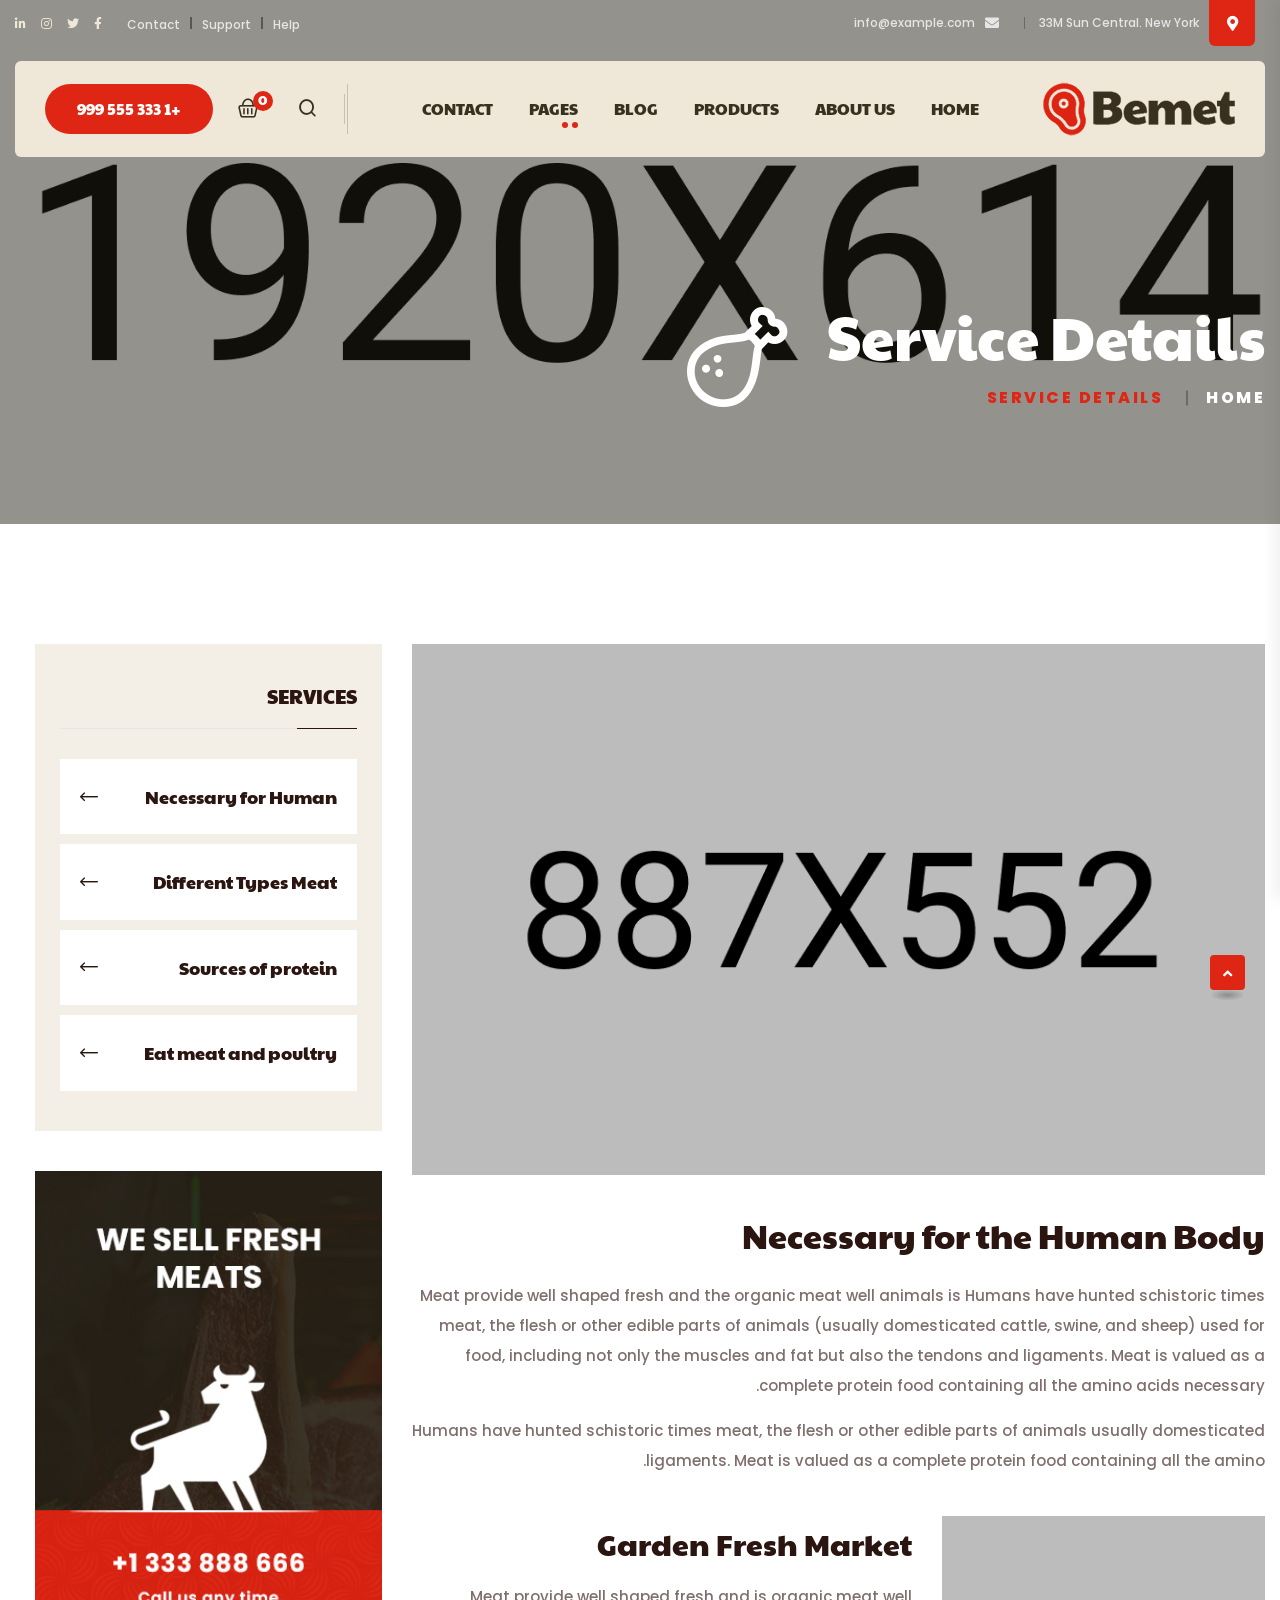
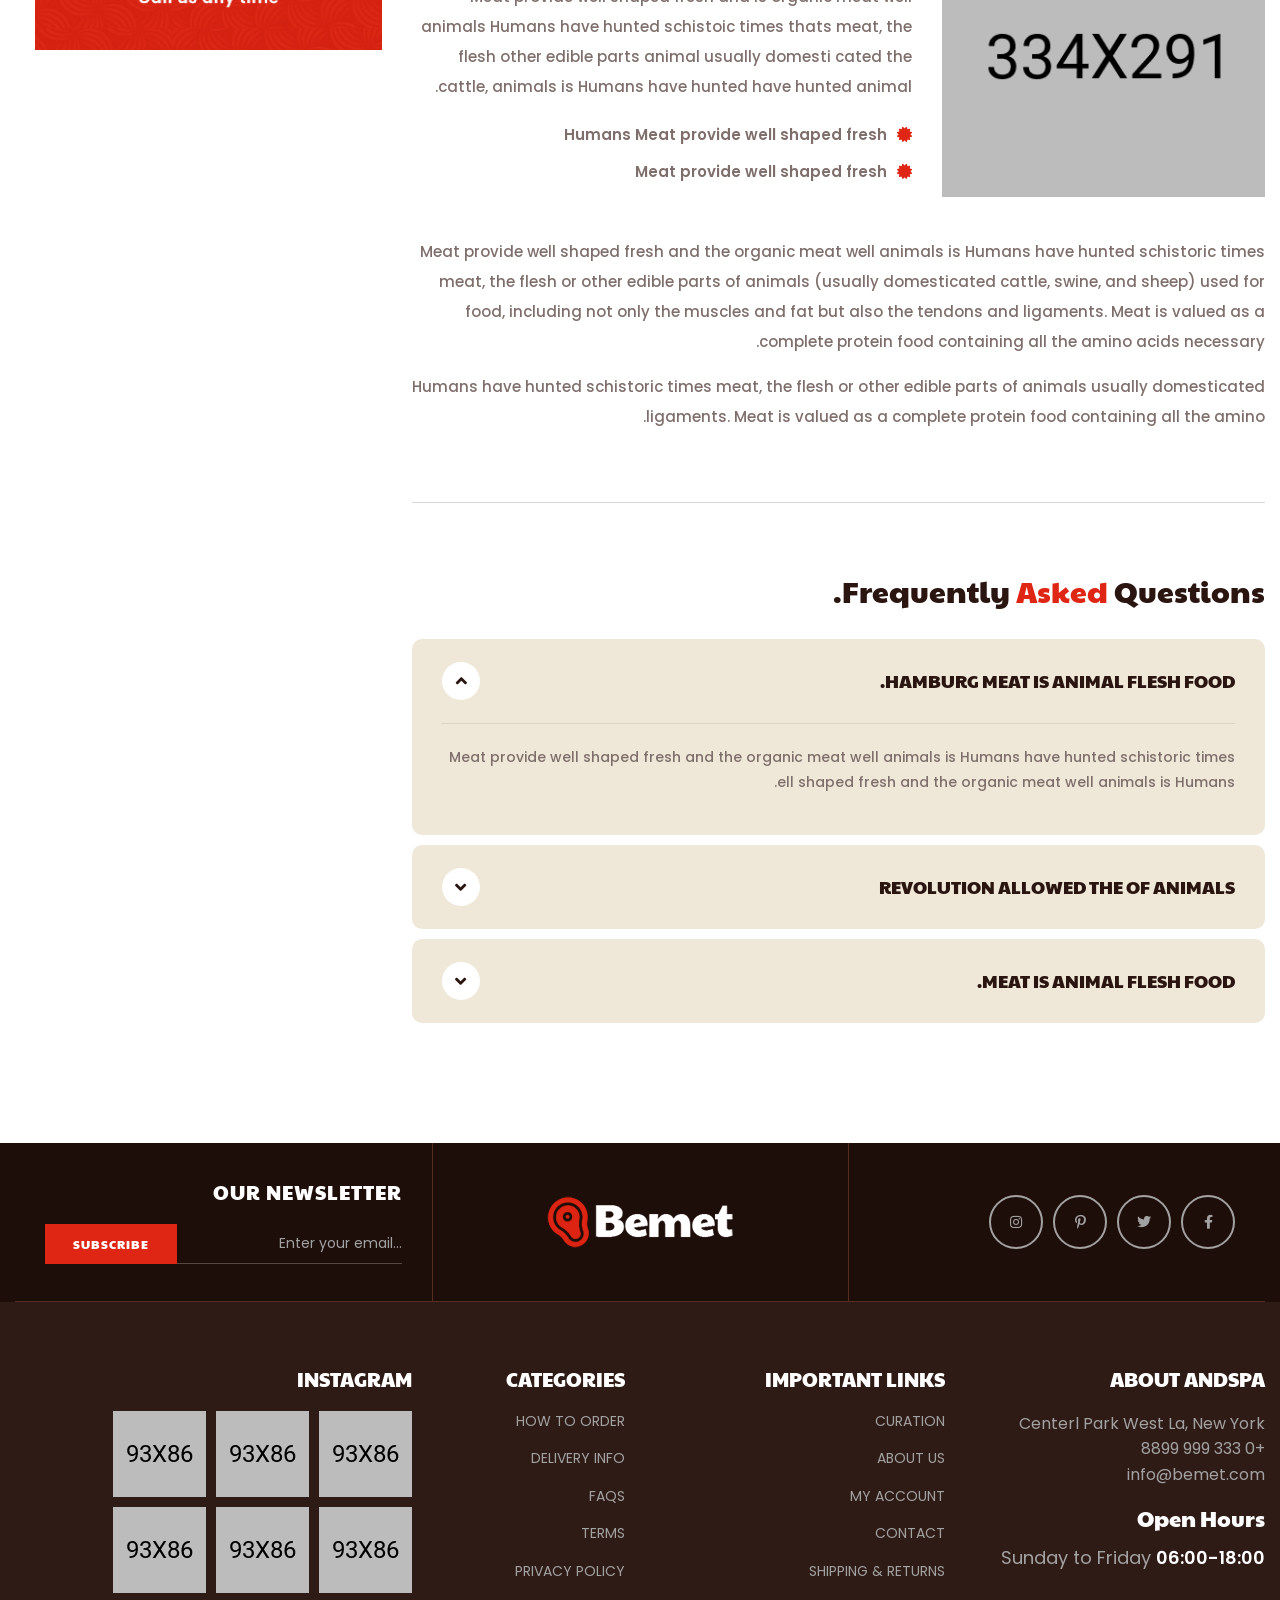
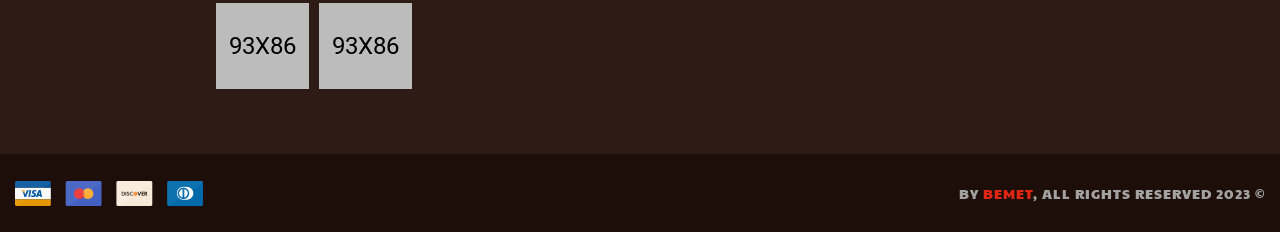
<file: services-details.html>
<!doctype html>
<html class="no-js" dir="rtl" lang="ar">
    <head>
        <meta charset="utf-8">
        <meta http-equiv="x-ua-compatible" content="ie=edge">
        <title>Bemet - Butcher & Meat Shop HTML Template</title>
        <meta name="description" content="Bemet - Butcher & Meat Shop HTML Template">
        <meta name="viewport" content="width=device-width, initial-scale=1">

		<link rel="shortcut icon" type="image/x-icon" href="assets/img/favicon.png">
        <!-- Place favicon.ico in the root directory -->

        <!-- CSS here -->
        <link rel="stylesheet" href="assets/css/bootstrap.rtl.min.css">
        <link rel="stylesheet" href="assets/css/animate.min.css">
        <link rel="stylesheet" href="assets/css/magnific-popup.css">
        <link rel="stylesheet" href="assets/css/fontawesome-all.min.css">
        <link rel="stylesheet" href="assets/css/flaticon.css">
        <link rel="stylesheet" href="assets/css/odometer.css">
        <link rel="stylesheet" href="assets/css/jquery-ui.css">
        <link rel="stylesheet" href="assets/css/slick.css">
        <link rel="stylesheet" href="assets/css/default.css">
        <link rel="stylesheet" href="assets/css/style.css">
        <link rel="stylesheet" href="assets/css/responsive.css">
        <link rel="stylesheet" href="assets/css/rtl.css">
    </head>
    <body>

        <!-- preloader -->
        <div id="preloader">
            <div id="loading-center">
                <div class="loader">
                    <div class="loader-outter"></div>
                    <div class="loader-inner"></div>
                </div>
            </div>
        </div>
        <!-- preloader-end -->

		<!-- Scroll-top -->
        <button class="scroll-top scroll-to-target" data-target="html">
            <i class="fas fa-angle-up"></i>
        </button>
        <!-- Scroll-top-end-->

        <!-- header-area -->
        <header class="transparent-header">
            <div class="header-top-wrap">
                <div class="container custom-container">
                    <div class="row align-items-center">
                        <div class="col-lg-6 col-md-8">
                            <div class="header-top-left">
                                <ul class="list-wrap">
                                    <li class="header-location">
                                        <i class="fas fa-map-marker-alt"></i>
                                        33M Sun Central. New York
                                    </li>
                                    <li>
                                        <i class="fas fa-envelope"></i>
                                        <a href="mailto:info@example.com">info@example.com</a>
                                    </li>
                                </ul>
                            </div>
                        </div>
                        <div class="col-lg-6 col-md-4">
                            <div class="header-top-right">
                                <div class="header-top-menu">
                                    <ul class="list-wrap">
                                        <li><a href="contact.html">Help</a></li>
                                        <li><a href="contact.html">Support</a></li>
                                        <li><a href="contact.html">Contact</a></li>
                                    </ul>
                                </div>
                                <div class="header-top-social">
                                    <ul class="list-wrap">
                                        <li><a href="#"><i class="fab fa-facebook-f"></i></a></li>
                                        <li><a href="#"><i class="fab fa-twitter"></i></a></li>
                                        <li><a href="#"><i class="fab fa-instagram"></i></a></li>
                                        <li><a href="#"><i class="fab fa-linkedin-in"></i></a></li>
                                    </ul>
                                </div>
                            </div>
                        </div>
                    </div>
                </div>
            </div>
            <div id="sticky-header" class="menu-area">
                <div class="container custom-container">
                    <div class="row">
                        <div class="col-12">
                            <div class="menu-wrap">
                                <div class="mobile-nav-toggler"><i class="fas fa-bars"></i></div>
                                <nav class="menu-nav">
                                    <div class="logo">
                                        <a href="index.html"><img src="assets/img/logo/logo.png" alt="Logo"></a>
                                    </div>
                                    <div class="navbar-wrap main-menu d-none d-lg-flex">
                                        <ul class="navigation">
                                            <li class="menu-item-has-children"><a href="#">Home</a>
                                                <ul class="sub-menu">
                                                    <li><a href="index.html">Home One</a></li>
                                                    <li><a href="index-2.html">Home Two</a></li>
                                                    <li><a href="index-3.html">Home Three</a></li>
                                                </ul>
                                            </li>
                                            <li><a href="about.html">ABOUT US</a></li>
                                            <li class="menu-item-has-children"><a href="#">PRODUCTS</a>
                                                <ul class="sub-menu">
                                                    <li><a href="shop.html">Shop One</a></li>
                                                    <li><a href="shop-2.html">Shop Two</a></li>
                                                    <li><a href="shop-details.html">Shop Details</a></li>
                                                </ul>
                                            </li>
                                            <li class="menu-item-has-children"><a href="#">BLOG</a>
                                                <ul class="sub-menu">
                                                    <li><a href="blog.html">Our Blog</a></li>
                                                    <li><a href="blog-details.html">Blog Details</a></li>
                                                </ul>
                                            </li>
                                            <li class="active menu-item-has-children"><a href="#">PAGES</a>
                                                <ul class="sub-menu">
                                                    <li><a href="services.html">Services Page</a></li>
                                                    <li class="active"><a href="services-details.html">Services Details</a></li>
                                                    <li><a href="team-details.html">Team Details</a></li>
                                                </ul>
                                            </li>
                                            <li><a href="contact.html">Contact</a></li>
                                        </ul>
                                    </div>
                                    <div class="header-action d-none d-md-block">
                                        <ul class="list-wrap">
                                            <li class="header-search">
                                                <a href="#"><i class="flaticon-search"></i></a>
                                            </li>
                                            <li class="header-shop-cart">
                                                <a href="#">
                                                    <i class="flaticon-shopping-basket"></i>
                                                    <span>0</span>
                                                </a>
                                            </li>
                                            <li class="header-btn"><a href="tel:0123456789" class="btn">+1 333 555 999</a></li>
                                        </ul>
                                    </div>
                                </nav>
                            </div>

                            <!-- Mobile Menu  -->
                            <div class="mobile-menu">
                                <nav class="menu-box">
                                    <div class="close-btn"><i class="fas fa-times"></i></div>
                                    <div class="nav-logo">
                                        <a href="index.html"><img src="assets/img/logo/logo.png" alt="Logo"></a>
                                    </div>
                                    <div class="menu-outer">
                                        <!--Here Menu Will Come Automatically Via Javascript / Same Menu as in Header-->
                                    </div>
                                    <div class="social-links">
                                        <ul class="clearfix list-wrap">
                                            <li><a href="#"><i class="fab fa-facebook-f"></i></a></li>
                                            <li><a href="#"><i class="fab fa-twitter"></i></a></li>
                                            <li><a href="#"><i class="fab fa-instagram"></i></a></li>
                                            <li><a href="#"><i class="fab fa-linkedin-in"></i></a></li>
                                            <li><a href="#"><i class="fab fa-youtube"></i></a></li>
                                        </ul>
                                    </div>
                                </nav>
                            </div>
                            <div class="menu-backdrop"></div>
                            <!-- End Mobile Menu -->

                        </div>
                    </div>
                </div>
            </div>

            <!-- header-search -->
            <div class="search-popup-wrap" tabindex="-1" role="dialog" aria-hidden="true">
                <div class="search-wrap text-center">
                    <div class="container">
                        <div class="row">
                            <div class="col-12">
                                <div class="search-form">
                                    <form action="#">
                                        <input type="text" placeholder="Enter your keyword...">
                                        <button class="search-btn"><i class="flaticon-search"></i></button>
                                    </form>
                                </div>
                            </div>
                        </div>
                    </div>
                </div>
            </div>
            <div class="search-backdrop"></div>
            <!-- header-search-end -->

        </header>
        <!-- header-area-end -->


        <!-- main-area -->
        <main>

            <!-- breadcrumb-area -->
            <section class="breadcrumb-area tg-motion-effects breadcrumb-bg" data-background="assets/img/bg/breadcrumb_bg.jpg">
                <div class="container">
                    <div class="row">
                        <div class="col-lg-12">
                            <div class="breadcrumb-content">
                                <h2 class="title">Service Details</h2>
                                <nav aria-label="breadcrumb">
                                    <ol class="breadcrumb">
                                        <li class="breadcrumb-item"><a href="index.html">Home</a></li>
                                        <li class="breadcrumb-item active" aria-current="page">Service Details</li>
                                    </ol>
                                </nav>
                            </div>
                        </div>
                    </div>
                </div>
            </section>
            <!-- breadcrumb-area-end -->

            <!-- services-details-area -->
            <section class="services-details-area pt-120 pb-120">
                <div class="container">
                    <div class="services-details-wrap">
                        <div class="row justify-content-center">
                            <div class="col-69">
                                <div class="services-details-thumb">
                                    <img src="assets/img/images/sd_img.jpg" alt="">
                                </div>
                                <div class="services-details-content">
                                    <h2 class="title">Necessary for the Human Body</h2>
                                    <p>Meat provide well shaped fresh and the organic meat well animals is Humans have hunted schistoric times meat, the flesh or other edible parts of animals (usually domesticated cattle, swine, and sheep) used for food, including not only the muscles and fat but also the tendons and ligaments. Meat is valued as a complete protein food containing all the amino acids necessary.</p>
                                    <p>Humans have hunted schistoric times meat, the flesh or other edible parts of animals usually domesticated ligaments. Meat is valued as a complete protein food containing all the amino.</p>
                                    <div class="sd-inner-wrap">
                                        <div class="row align-items-center">
                                            <div class="col-40">
                                                <div class="sd-inner-thumb">
                                                    <img src="assets/img/images/sd_img02.jpg" alt="">
                                                </div>
                                            </div>
                                            <div class="col-60">
                                                <div class="sd-inner-content">
                                                    <h4 class="title-two">Garden Fresh Market</h4>
                                                    <p>Meat provide well shaped fresh and is organic meat well animals Humans have hunted schistoic times thats meat, the flesh other edible parts  animal usually domesti cated the cattle, animals is Humans have hunted have hunted animal.</p>
                                                    <ul class="list-wrap">
                                                        <li><i class="fas fa-certificate"></i>Humans Meat provide well shaped fresh</li>
                                                        <li><i class="fas fa-certificate"></i>Meat provide well shaped fresh</li>
                                                    </ul>
                                                </div>
                                            </div>
                                        </div>
                                    </div>
                                    <p>Meat provide well shaped fresh and the organic meat well animals is Humans have hunted schistoric times meat, the flesh or other edible parts of animals (usually domesticated cattle, swine, and sheep) used for food, including not only the muscles and fat but also the tendons and ligaments. Meat is valued as a complete protein food containing all the amino acids necessary.</p>
                                    <p>Humans have hunted schistoric times meat, the flesh or other edible parts of animals usually domesticated ligaments. Meat is valued as a complete protein food containing all the amino.</p>
                                </div>
                                <div class="services-faq-wrap">
                                    <h4 class="title">Frequently <span>Asked</span> Questions.</h4>
                                    <div class="faq-wrap">
                                        <div class="accordion" id="accordionExample">
                                            <div class="accordion-item">
                                                <h2 class="accordion-header">
                                                    <button class="accordion-button" type="button" data-bs-toggle="collapse" data-bs-target="#collapseOne" aria-expanded="true" aria-controls="collapseOne">
                                                        hamburg Meat is animal flesh food.
                                                    </button>
                                                </h2>
                                                <div id="collapseOne" class="accordion-collapse collapse show" data-bs-parent="#accordionExample">
                                                    <div class="accordion-body">
                                                        <p>Meat provide well shaped fresh and the organic meat well animals is Humans have hunted schistoric times ell shaped fresh and the organic meat well animals is Humans.</p>
                                                    </div>
                                                </div>
                                            </div>
                                            <div class="accordion-item">
                                                <h2 class="accordion-header">
                                                    <button class="accordion-button collapsed" type="button" data-bs-toggle="collapse" data-bs-target="#collapseTwo" aria-expanded="false" aria-controls="collapseTwo">
                                                        Revolution allowed the of animals
                                                    </button>
                                                </h2>
                                                <div id="collapseTwo" class="accordion-collapse collapse" data-bs-parent="#accordionExample">
                                                    <div class="accordion-body">
                                                        <p>Meat provide well shaped fresh and the organic meat well animals is Humans have hunted schistoric times ell shaped fresh and the organic meat well animals is Humans.</p>
                                                    </div>
                                                </div>
                                            </div>
                                            <div class="accordion-item">
                                                <h2 class="accordion-header">
                                                    <button class="accordion-button collapsed" type="button" data-bs-toggle="collapse" data-bs-target="#collapseThree" aria-expanded="false" aria-controls="collapseThree">
                                                        Meat is animal flesh food.
                                                    </button>
                                                </h2>
                                                <div id="collapseThree" class="accordion-collapse collapse" data-bs-parent="#accordionExample">
                                                    <div class="accordion-body">
                                                        <p>Meat provide well shaped fresh and the organic meat well animals is Humans have hunted schistoric times ell shaped fresh and the organic meat well animals is Humans.</p>
                                                    </div>
                                                </div>
                                            </div>
                                        </div>
                                    </div>
                                </div>
                            </div>
                            <div class="col-31">
                                <aside class="services-sidebar">
                                    <div class="services-widget">
                                        <h4 class="sw-title">Services</h4>
                                        <div class="services-sidebar-list">
                                            <ul class="list-wrap">
                                                <li>
                                                    <a href="#">Necessary for Human <i class="flaticon-right-arrow"></i></a>
                                                </li>
                                                <li>
                                                    <a href="#">Different Types Meat <i class="flaticon-right-arrow"></i></a>
                                                </li>
                                                <li>
                                                    <a href="#">Sources of protein <i class="flaticon-right-arrow"></i></a>
                                                </li>
                                                <li>
                                                    <a href="#">Eat meat and poultry <i class="flaticon-right-arrow"></i></a>
                                                </li>
                                            </ul>
                                        </div>
                                    </div>
                                    <div class="services-widget add-banner">
                                        <div class="services-add-banner">
                                            <a href="#"><img src="assets/img/blog/add_banner.jpg" alt=""></a>
                                        </div>
                                    </div>
                                </aside>
                            </div>
                        </div>
                    </div>
                </div>
            </section>
            <!-- services-details-area-end -->

        </main>
        <!-- main-area-end -->

        <!-- footer-area -->
        <footer>
            <div class="footer-area">
                <div class="footer-logo-area">
                    <div class="container">
                        <div class="footer-logo-wrap">
                            <ul class="list-wrap">
                                <li class="order-0 order-lg-2">
                                    <div class="footer-logo">
                                        <a href="index.html"><img src="assets/img/logo/w_logo.png" alt=""></a>
                                    </div>
                                </li>
                                <li>
                                    <div class="footer-social">
                                        <ul class="list-wrap">
                                            <li><a href="#"><i class="fab fa-facebook-f"></i></a></li>
                                            <li><a href="#"><i class="fab fa-twitter"></i></a></li>
                                            <li><a href="#"><i class="fab fa-pinterest-p"></i></a></li>
                                            <li><a href="#"><i class="fab fa-instagram"></i></a></li>
                                        </ul>
                                    </div>
                                </li>
                                <li class="order-lg-3">
                                    <div class="footer-newsletter">
                                        <h4 class="title">Our Newsletter</h4>
                                        <form action="#">
                                            <input type="email" placeholder="Enter your email...">
                                            <button type="submit">subscribe</button>
                                        </form>
                                    </div>
                                </li>
                            </ul>
                        </div>
                    </div>
                </div>
                <div class="footer-top">
                    <div class="container">
                        <div class="row">
                            <div class="col-lg-3 col-md-6 col-sm-6">
                                <div class="footer-widget">
                                    <h4 class="fw-title">about andspa</h4>
                                    <div class="footer-contact">
                                        <ul class="list-wrap">
                                            <li>Centerl Park West La, New York</li>
                                            <li><a href="tel:0123456789">+0 333 999 8899</a></li>
                                            <li><a href="mailto:info@bemet.com">info@bemet.com</a></li>
                                        </ul>
                                    </div>
                                    <div class="footer-content">
                                        <h4 class="title">Open Hours</h4>
                                        <p>Sunday to Friday <span>06:00-18:00</span></p>
                                    </div>
                                </div>
                            </div>
                            <div class="col-lg-3 col-md-6 col-sm-6">
                                <div class="footer-widget">
                                    <h4 class="fw-title">Important Links</h4>
                                    <div class="footer-link">
                                        <ul class="list-wrap">
                                            <li><a href="contact.html">CURATION</a></li>
                                            <li><a href="about.html">ABOUT US</a></li>
                                            <li><a href="contact.html">MY ACCOUNT</a></li>
                                            <li><a href="contact.html">CONTACT</a></li>
                                            <li><a href="contact.html">SHIPPING & RETURNS</a></li>
                                        </ul>
                                    </div>
                                </div>
                            </div>
                            <div class="col-lg-2 col-md-6 col-sm-4">
                                <div class="footer-widget">
                                    <h4 class="fw-title">CATEGORIES</h4>
                                    <div class="footer-link">
                                        <ul class="list-wrap">
                                            <li><a href="contact.html">How to Order</a></li>
                                            <li><a href="contact.html">Delivery Info</a></li>
                                            <li><a href="contact.html">FAQs</a></li>
                                            <li><a href="contact.html">Terms</a></li>
                                            <li><a href="contact.html">Privacy Policy</a></li>
                                        </ul>
                                    </div>
                                </div>
                            </div>
                            <div class="col-lg-4 col-md-6 col-sm-8">
                                <div class="footer-widget">
                                    <h4 class="fw-title">instagram</h4>
                                    <div class="footer-instagram">
                                        <ul class="list-wrap">
                                            <li><a href="#"><img src="assets/img/images/footer_insta01.jpg" alt=""></a></li>
                                            <li><a href="#"><img src="assets/img/images/footer_insta02.jpg" alt=""></a></li>
                                            <li><a href="#"><img src="assets/img/images/footer_insta03.jpg" alt=""></a></li>
                                            <li><a href="#"><img src="assets/img/images/footer_insta04.jpg" alt=""></a></li>
                                            <li><a href="#"><img src="assets/img/images/footer_insta05.jpg" alt=""></a></li>
                                            <li><a href="#"><img src="assets/img/images/footer_insta06.jpg" alt=""></a></li>
                                            <li><a href="#"><img src="assets/img/images/footer_insta07.jpg" alt=""></a></li>
                                            <li><a href="#"><img src="assets/img/images/footer_insta08.jpg" alt=""></a></li>
                                        </ul>
                                    </div>
                                </div>
                            </div>
                        </div>
                    </div>
                </div>
                <div class="footer-bottom">
                    <div class="container">
                        <div class="row align-items-center">
                            <div class="col-lg-6 col-md-7">
                                <div class="copyright-text">
                                    <p>© 2023 By <a href="index.html">Bemet</a>, All Rights Reserved</p>
                                </div>
                            </div>
                            <div class="col-lg-6 col-md-5">
                                <div class="footer-card text-end">
                                    <img src="assets/img/images/card.png" alt="">
                                </div>
                            </div>
                        </div>
                    </div>
                </div>
            </div>
        </footer>
        <!-- footer-area-end -->

        <!-- JS here -->
        <script src="assets/js/vendor/jquery-3.6.0.min.js"></script>
        <script src="assets/js/bootstrap.min.js"></script>
        <script src="assets/js/imagesloaded.pkgd.min.js"></script>
        <script src="assets/js/jquery.countdown.min.js"></script>
        <script src="assets/js/jquery.magnific-popup.min.js"></script>
        <script src="assets/js/jquery.odometer.min.js"></script>
        <script src="assets/js/jquery.appear.js"></script>
        <script src="assets/js/tween-max.min.js"></script>
        <script src="assets/js/slick.min.js"></script>
        <script src="assets/js/slick-animation.min.js"></script>
        <script src="assets/js/jquery-ui.min.js"></script>
        <script src="assets/js/ajax-form.js"></script>
        <script src="assets/js/wow.min.js"></script>
        <script src="assets/js/main.js"></script>
    </body>
</html>
</file>
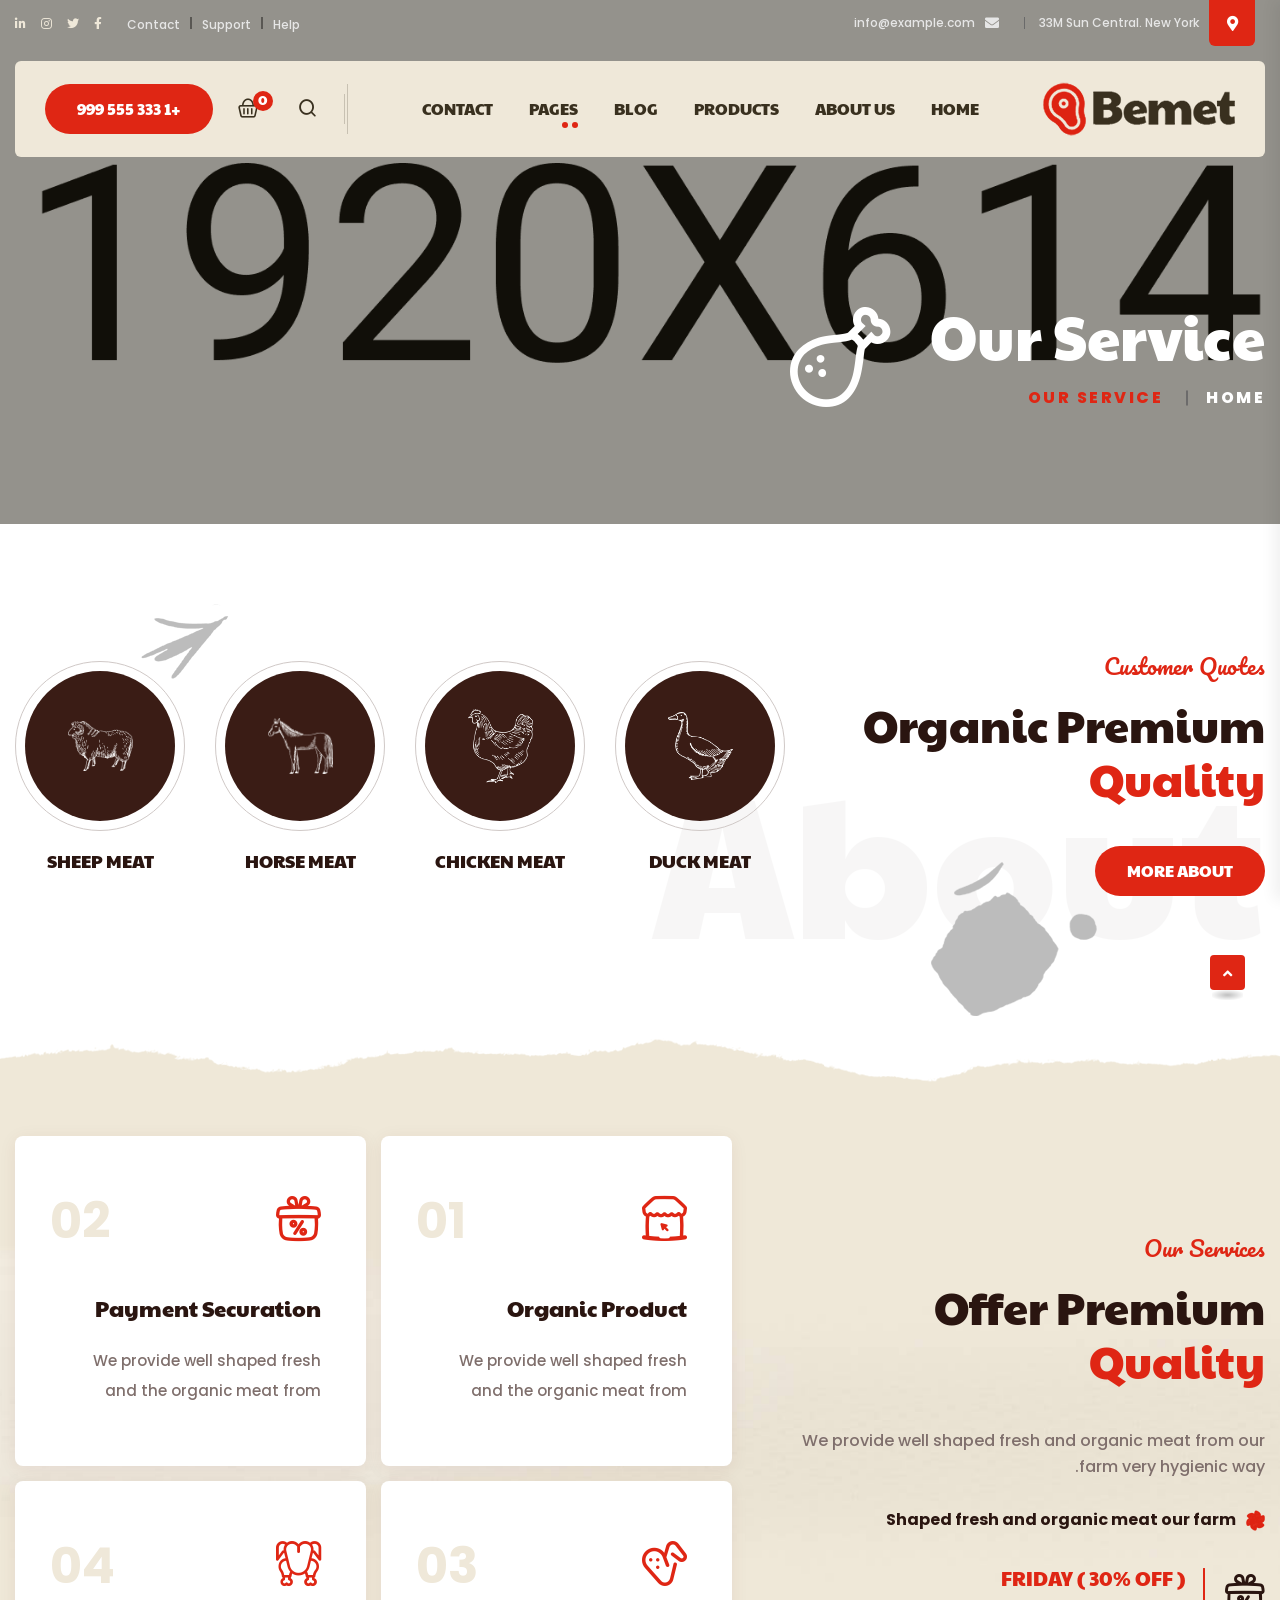
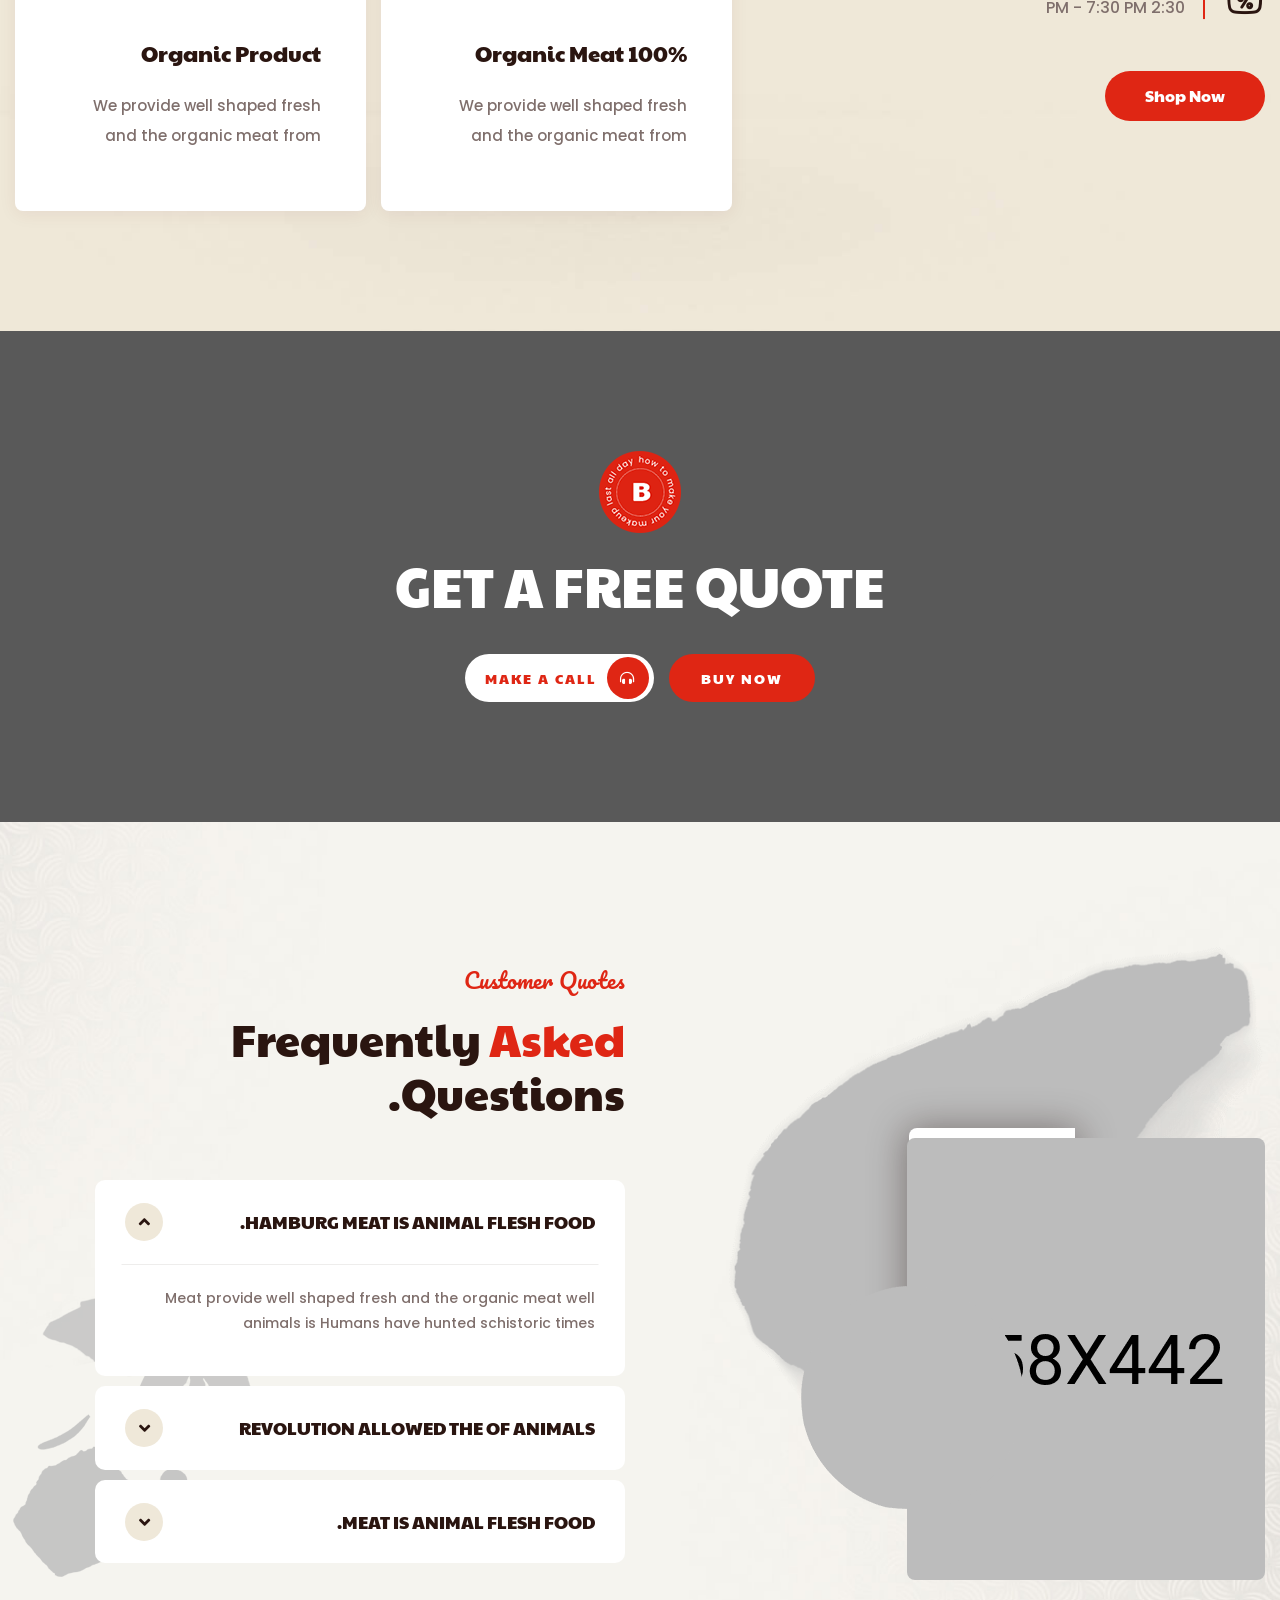
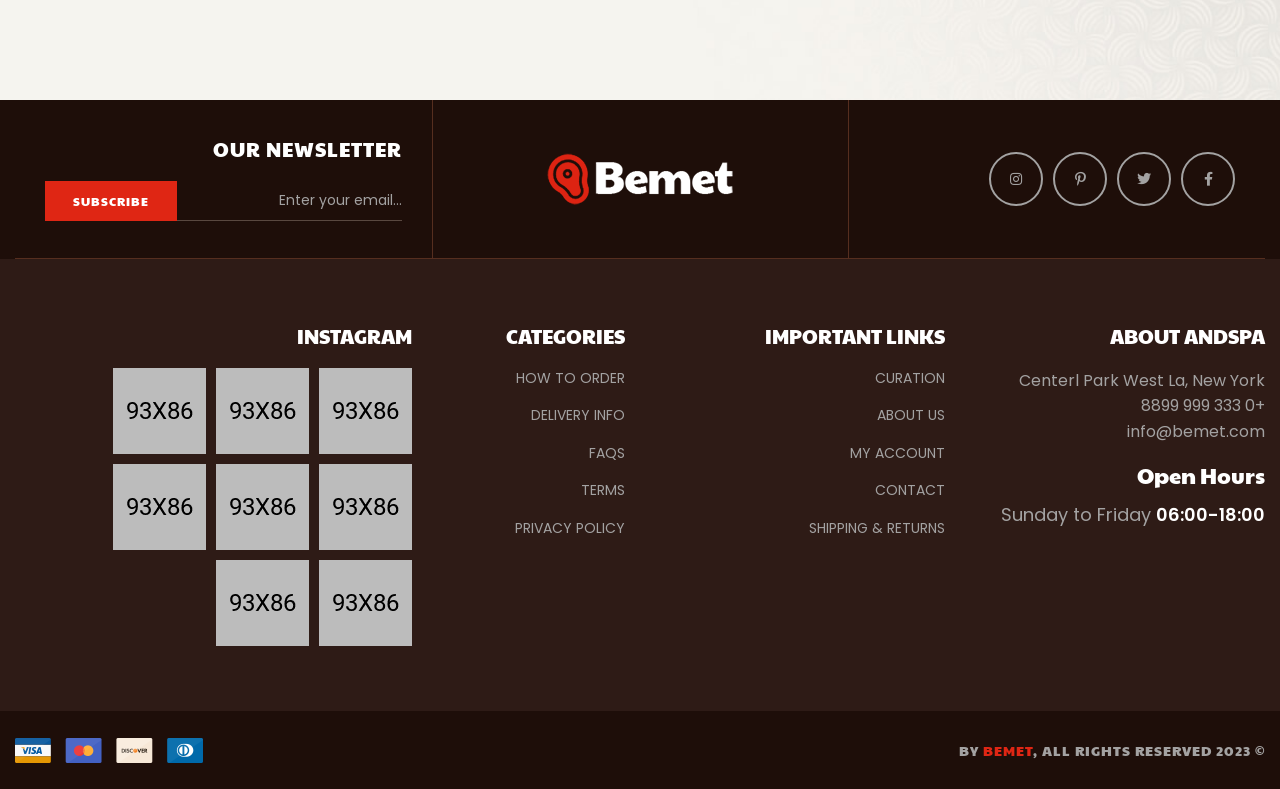
<file: services.html>
<!doctype html>
<html class="no-js" dir="rtl" lang="ar">
    <head>
        <meta charset="utf-8">
        <meta http-equiv="x-ua-compatible" content="ie=edge">
        <title>Bemet - Butcher & Meat Shop HTML Template</title>
        <meta name="description" content="Bemet - Butcher & Meat Shop HTML Template">
        <meta name="viewport" content="width=device-width, initial-scale=1">

		<link rel="shortcut icon" type="image/x-icon" href="assets/img/favicon.png">
        <!-- Place favicon.ico in the root directory -->

        <!-- CSS here -->
        <link rel="stylesheet" href="assets/css/bootstrap.rtl.min.css">
        <link rel="stylesheet" href="assets/css/animate.min.css">
        <link rel="stylesheet" href="assets/css/magnific-popup.css">
        <link rel="stylesheet" href="assets/css/fontawesome-all.min.css">
        <link rel="stylesheet" href="assets/css/flaticon.css">
        <link rel="stylesheet" href="assets/css/odometer.css">
        <link rel="stylesheet" href="assets/css/jquery-ui.css">
        <link rel="stylesheet" href="assets/css/slick.css">
        <link rel="stylesheet" href="assets/css/default.css">
        <link rel="stylesheet" href="assets/css/style.css">
        <link rel="stylesheet" href="assets/css/responsive.css">
        <link rel="stylesheet" href="assets/css/rtl.css">
    </head>
    <body>

        <!-- preloader -->
        <div id="preloader">
            <div id="loading-center">
                <div class="loader">
                    <div class="loader-outter"></div>
                    <div class="loader-inner"></div>
                </div>
            </div>
        </div>
        <!-- preloader-end -->

		<!-- Scroll-top -->
        <button class="scroll-top scroll-to-target" data-target="html">
            <i class="fas fa-angle-up"></i>
        </button>
        <!-- Scroll-top-end-->

        <!-- header-area -->
        <header class="transparent-header">
            <div class="header-top-wrap">
                <div class="container custom-container">
                    <div class="row align-items-center">
                        <div class="col-lg-6 col-md-8">
                            <div class="header-top-left">
                                <ul class="list-wrap">
                                    <li class="header-location">
                                        <i class="fas fa-map-marker-alt"></i>
                                        33M Sun Central. New York
                                    </li>
                                    <li>
                                        <i class="fas fa-envelope"></i>
                                        <a href="mailto:info@example.com">info@example.com</a>
                                    </li>
                                </ul>
                            </div>
                        </div>
                        <div class="col-lg-6 col-md-4">
                            <div class="header-top-right">
                                <div class="header-top-menu">
                                    <ul class="list-wrap">
                                        <li><a href="contact.html">Help</a></li>
                                        <li><a href="contact.html">Support</a></li>
                                        <li><a href="contact.html">Contact</a></li>
                                    </ul>
                                </div>
                                <div class="header-top-social">
                                    <ul class="list-wrap">
                                        <li><a href="#"><i class="fab fa-facebook-f"></i></a></li>
                                        <li><a href="#"><i class="fab fa-twitter"></i></a></li>
                                        <li><a href="#"><i class="fab fa-instagram"></i></a></li>
                                        <li><a href="#"><i class="fab fa-linkedin-in"></i></a></li>
                                    </ul>
                                </div>
                            </div>
                        </div>
                    </div>
                </div>
            </div>
            <div id="sticky-header" class="menu-area">
                <div class="container custom-container">
                    <div class="row">
                        <div class="col-12">
                            <div class="menu-wrap">
                                <div class="mobile-nav-toggler"><i class="fas fa-bars"></i></div>
                                <nav class="menu-nav">
                                    <div class="logo">
                                        <a href="index.html"><img src="assets/img/logo/logo.png" alt="Logo"></a>
                                    </div>
                                    <div class="navbar-wrap main-menu d-none d-lg-flex">
                                        <ul class="navigation">
                                            <li class="menu-item-has-children"><a href="#">Home</a>
                                                <ul class="sub-menu">
                                                    <li><a href="index.html">Home One</a></li>
                                                    <li><a href="index-2.html">Home Two</a></li>
                                                    <li><a href="index-3.html">Home Three</a></li>
                                                </ul>
                                            </li>
                                            <li><a href="about.html">ABOUT US</a></li>
                                            <li class="menu-item-has-children"><a href="#">PRODUCTS</a>
                                                <ul class="sub-menu">
                                                    <li><a href="shop.html">Shop One</a></li>
                                                    <li><a href="shop-2.html">Shop Two</a></li>
                                                    <li><a href="shop-details.html">Shop Details</a></li>
                                                </ul>
                                            </li>
                                            <li class="menu-item-has-children"><a href="#">BLOG</a>
                                                <ul class="sub-menu">
                                                    <li><a href="blog.html">Our Blog</a></li>
                                                    <li><a href="blog-details.html">Blog Details</a></li>
                                                </ul>
                                            </li>
                                            <li class="active menu-item-has-children"><a href="#">PAGES</a>
                                                <ul class="sub-menu">
                                                    <li class="active"><a href="services.html">Services Page</a></li>
                                                    <li><a href="services-details.html">Services Details</a></li>
                                                    <li><a href="team-details.html">Team Details</a></li>
                                                </ul>
                                            </li>
                                            <li><a href="contact.html">Contact</a></li>
                                        </ul>
                                    </div>
                                    <div class="header-action d-none d-md-block">
                                        <ul class="list-wrap">
                                            <li class="header-search">
                                                <a href="#"><i class="flaticon-search"></i></a>
                                            </li>
                                            <li class="header-shop-cart">
                                                <a href="#">
                                                    <i class="flaticon-shopping-basket"></i>
                                                    <span>0</span>
                                                </a>
                                            </li>
                                            <li class="header-btn"><a href="tel:0123456789" class="btn">+1 333 555 999</a></li>
                                        </ul>
                                    </div>
                                </nav>
                            </div>

                            <!-- Mobile Menu  -->
                            <div class="mobile-menu">
                                <nav class="menu-box">
                                    <div class="close-btn"><i class="fas fa-times"></i></div>
                                    <div class="nav-logo">
                                        <a href="index.html"><img src="assets/img/logo/logo.png" alt="Logo"></a>
                                    </div>
                                    <div class="menu-outer">
                                        <!--Here Menu Will Come Automatically Via Javascript / Same Menu as in Header-->
                                    </div>
                                    <div class="social-links">
                                        <ul class="clearfix list-wrap">
                                            <li><a href="#"><i class="fab fa-facebook-f"></i></a></li>
                                            <li><a href="#"><i class="fab fa-twitter"></i></a></li>
                                            <li><a href="#"><i class="fab fa-instagram"></i></a></li>
                                            <li><a href="#"><i class="fab fa-linkedin-in"></i></a></li>
                                            <li><a href="#"><i class="fab fa-youtube"></i></a></li>
                                        </ul>
                                    </div>
                                </nav>
                            </div>
                            <div class="menu-backdrop"></div>
                            <!-- End Mobile Menu -->

                        </div>
                    </div>
                </div>
            </div>

            <!-- header-search -->
            <div class="search-popup-wrap" tabindex="-1" role="dialog" aria-hidden="true">
                <div class="search-wrap text-center">
                    <div class="container">
                        <div class="row">
                            <div class="col-12">
                                <div class="search-form">
                                    <form action="#">
                                        <input type="text" placeholder="Enter your keyword...">
                                        <button class="search-btn"><i class="flaticon-search"></i></button>
                                    </form>
                                </div>
                            </div>
                        </div>
                    </div>
                </div>
            </div>
            <div class="search-backdrop"></div>
            <!-- header-search-end -->

        </header>
        <!-- header-area-end -->


        <!-- main-area -->
        <main>

            <!-- breadcrumb-area -->
            <section class="breadcrumb-area tg-motion-effects breadcrumb-bg" data-background="assets/img/bg/breadcrumb_bg.jpg">
                <div class="container">
                    <div class="row">
                        <div class="col-lg-12">
                            <div class="breadcrumb-content">
                                <h2 class="title">Our Service</h2>
                                <nav aria-label="breadcrumb">
                                    <ol class="breadcrumb">
                                        <li class="breadcrumb-item"><a href="index.html">Home</a></li>
                                        <li class="breadcrumb-item active" aria-current="page">Our Service</li>
                                    </ol>
                                </nav>
                            </div>
                        </div>
                    </div>
                </div>
            </section>
            <!-- breadcrumb-area-end -->

            <!-- about-area -->
            <section class="about-area tg-motion-effects">
                <div class="container">
                    <div class="about-inner-wrap">
                        <div class="row align-items-center">
                            <div class="col-36">
                                <div class="about-content">
                                    <div class="section-title mb-40">
                                        <span class="sub-title">Customer Quotes</span>
                                        <h2 class="title">Organic Premium <span>Quality</span></h2>
                                    </div>
                                    <a href="about.html" class="btn">More About</a>
                                    <div class="overly-content">
                                        <h2 class="title">About</h2>
                                    </div>
                                </div>
                            </div>
                            <div class="col-64">
                                <div class="about-cat-list">
                                    <ul class="list-wrap">
                                        <li>
                                            <a href="shop.html">
                                                <div class="icon">
                                                    <img src="assets/img/icons/cat_icon01.png" alt="">
                                                </div>
                                                duck meat
                                            </a>
                                        </li>
                                        <li>
                                            <a href="shop.html">
                                                <div class="icon">
                                                    <img src="assets/img/icons/cat_icon02.png" alt="">
                                                </div>
                                                chicken meat
                                            </a>
                                        </li>
                                        <li>
                                            <a href="shop.html">
                                                <div class="icon">
                                                    <img src="assets/img/icons/cat_icon03.png" alt="">
                                                </div>
                                                horse meat
                                            </a>
                                        </li>
                                        <li>
                                            <a href="shop.html">
                                                <div class="icon">
                                                    <img src="assets/img/icons/cat_icon04.png" alt="">
                                                </div>
                                                sheep meat
                                            </a>
                                        </li>
                                    </ul>
                                </div>
                            </div>
                        </div>
                    </div>
                </div>
                <div class="about-shape-wrap">
                    <img src="assets/img/images/about_shape01.png" alt="" class="tg-motion-effects1">
                    <img src="assets/img/images/about_shape02.png" alt="" class="tg-motion-effects3">
                </div>
            </section>
            <!-- about-area-end -->

            <!-- services-area -->
            <section class="services-area services-bg" data-background="assets/img/bg/services_bg.jpg">
                <div class="choose-bg-shape services-shape" data-background="assets/img/images/choose_bg_shape.png"></div>
                <div class="container">
                    <div class="row align-items-center">
                        <div class="col-lg-7 order-0 order-lg-2">
                            <div class="services-item-wrap">
                                <ul class="list-wrap">
                                    <li>
                                        <div class="services-item">
                                            <div class="icon">
                                                <i class="flaticon-online-shop"></i>
                                            </div>
                                            <div class="content">
                                                <h4 class="title"><a href="services-details.html">Organic Product</a></h4>
                                                <p>We provide well shaped fresh and the organic meat from</p>
                                                <span class="number">01</span>
                                            </div>
                                        </div>
                                    </li>
                                    <li>
                                        <div class="services-item">
                                            <div class="icon">
                                                <i class="flaticon-gift-1"></i>
                                            </div>
                                            <div class="content">
                                                <h4 class="title"><a href="services-details.html">Payment Securation</a></h4>
                                                <p>We provide well shaped fresh and the organic meat from</p>
                                                <span class="number">02</span>
                                            </div>
                                        </div>
                                    </li>
                                    <li>
                                        <div class="services-item">
                                            <div class="icon">
                                                <i class="flaticon-chicken-wings"></i>
                                            </div>
                                            <div class="content">
                                                <h4 class="title"><a href="services-details.html">100% Organic Meat</a></h4>
                                                <p>We provide well shaped fresh and the organic meat from</p>
                                                <span class="number">03</span>
                                            </div>
                                        </div>
                                    </li>
                                    <li>
                                        <div class="services-item">
                                            <div class="icon">
                                                <i class="flaticon-chicken"></i>
                                            </div>
                                            <div class="content">
                                                <h4 class="title"><a href="services-details.html">Organic Product</a></h4>
                                                <p>We provide well shaped fresh and the organic meat from</p>
                                                <span class="number">04</span>
                                            </div>
                                        </div>
                                    </li>
                                </ul>
                            </div>
                        </div>
                        <div class="col-lg-5">
                            <div class="services-content">
                                <div class="section-title mb-40">
                                    <span class="sub-title">Our Services</span>
                                    <h2 class="title">Offer Premium <span>Quality</span></h2>
                                </div>
                                <p>We provide well shaped fresh and organic meat from our farm very hygienic way.</p>
                                <span><img src="assets/img/icons/about_icon.png" alt="">Shaped fresh and organic meat our farm</span>
                                <div class="services-info">
                                    <div class="icon">
                                        <i class="flaticon-gift-1"></i>
                                    </div>
                                    <div class="content">
                                        <h4 class="title">Friday ( 30% Off )</h4>
                                        <span>2:30 PM - 7:30 PM</span>
                                    </div>
                                </div>
                                <a href="shop.html" class="btn btn-two">Shop Now</a>
                            </div>
                        </div>
                    </div>
                </div>
            </section>
            <!-- services-area-end -->

            <!-- cta-area -->
            <section class="cta-area position-relative">
                <div class="cta-bg" data-background="assets/img/bg/cta_bg.jpg"></div>
                <div class="container">
                    <div class="row justify-content-center">
                        <div class="col-lg-8">
                            <div class="cta-content">
                                <img src="assets/img/icons/cta_icon.png" alt="">
                                <h2 class="title">Get a Free Quote</h2>
                                <div class="cta-bottom">
                                    <a href="shop.html" class="btn">buy now</a>
                                    <a href="tel:0123456789" class="btn call-btn"><i class="fas fa-headphones-alt"></i>make a call</a>
                                </div>
                            </div>
                        </div>
                    </div>
                </div>
            </section>
            <!-- cta-area-end -->

            <!-- faq-area -->
            <section class="faq-area tg-motion-effects faq-bg" data-background="assets/img/bg/faq_bg.jpg">
                <div class="container">
                    <div class="row align-items-center justify-content-center">
                        <div class="col-lg-6 col-md-10">
                            <div class="faq-img-wrap">
                                <img src="assets/img/images/faq_img01.png" alt="">
                                <img src="assets/img/images/faq_img02.png" alt="">
                                <img src="assets/img/images/faq_img03.png" alt="">
                            </div>
                        </div>
                        <div class="col-lg-6">
                            <div class="faq-content">
                                <div class="section-title mb-60">
                                    <span class="sub-title">Customer Quotes</span>
                                    <h2 class="title">Frequently <span>Asked</span> Questions.</h2>
                                </div>
                                <div class="faq-wrap">
                                    <div class="accordion" id="accordionExample">
                                        <div class="accordion-item">
                                            <h2 class="accordion-header">
                                                <button class="accordion-button" type="button" data-bs-toggle="collapse" data-bs-target="#collapseOne" aria-expanded="true" aria-controls="collapseOne">
                                                    hamburg Meat is animal flesh food.
                                                </button>
                                            </h2>
                                            <div id="collapseOne" class="accordion-collapse collapse show" data-bs-parent="#accordionExample">
                                                <div class="accordion-body">
                                                    <p>Meat provide well shaped fresh and the organic meat well animals is Humans have hunted schistoric times</p>
                                                </div>
                                            </div>
                                        </div>
                                        <div class="accordion-item">
                                            <h2 class="accordion-header">
                                                <button class="accordion-button collapsed" type="button" data-bs-toggle="collapse" data-bs-target="#collapseTwo" aria-expanded="false" aria-controls="collapseTwo">
                                                    Revolution allowed the of animals
                                                </button>
                                            </h2>
                                            <div id="collapseTwo" class="accordion-collapse collapse" data-bs-parent="#accordionExample">
                                                <div class="accordion-body">
                                                    <p>Meat provide well shaped fresh and the organic meat well animals is Humans have hunted schistoric times</p>
                                                </div>
                                            </div>
                                        </div>
                                        <div class="accordion-item">
                                            <h2 class="accordion-header">
                                                <button class="accordion-button collapsed" type="button" data-bs-toggle="collapse" data-bs-target="#collapseThree" aria-expanded="false" aria-controls="collapseThree">
                                                    Meat is animal flesh food.
                                                </button>
                                            </h2>
                                            <div id="collapseThree" class="accordion-collapse collapse" data-bs-parent="#accordionExample">
                                                <div class="accordion-body">
                                                    <p>Meat provide well shaped fresh and the organic meat well animals is Humans have hunted schistoric times</p>
                                                </div>
                                            </div>
                                        </div>
                                    </div>
                                </div>
                            </div>
                        </div>
                    </div>
                </div>
                <div class="faq-shape-wrap">
                    <img src="assets/img/images/faq_shape01.png" alt="" class="tg-motion-effects3">
                    <img src="assets/img/images/faq_shape02.png" alt="" class="tg-motion-effects2">
                </div>
            </section>
            <!-- faq-area-end -->

        </main>
        <!-- main-area-end -->

        <!-- footer-area -->
        <footer>
            <div class="footer-area">
                <div class="footer-logo-area">
                    <div class="container">
                        <div class="footer-logo-wrap">
                            <ul class="list-wrap">
                                <li class="order-0 order-lg-2">
                                    <div class="footer-logo">
                                        <a href="index.html"><img src="assets/img/logo/w_logo.png" alt=""></a>
                                    </div>
                                </li>
                                <li>
                                    <div class="footer-social">
                                        <ul class="list-wrap">
                                            <li><a href="#"><i class="fab fa-facebook-f"></i></a></li>
                                            <li><a href="#"><i class="fab fa-twitter"></i></a></li>
                                            <li><a href="#"><i class="fab fa-pinterest-p"></i></a></li>
                                            <li><a href="#"><i class="fab fa-instagram"></i></a></li>
                                        </ul>
                                    </div>
                                </li>
                                <li class="order-lg-3">
                                    <div class="footer-newsletter">
                                        <h4 class="title">Our Newsletter</h4>
                                        <form action="#">
                                            <input type="email" placeholder="Enter your email...">
                                            <button type="submit">subscribe</button>
                                        </form>
                                    </div>
                                </li>
                            </ul>
                        </div>
                    </div>
                </div>
                <div class="footer-top">
                    <div class="container">
                        <div class="row">
                            <div class="col-lg-3 col-md-6 col-sm-6">
                                <div class="footer-widget">
                                    <h4 class="fw-title">about andspa</h4>
                                    <div class="footer-contact">
                                        <ul class="list-wrap">
                                            <li>Centerl Park West La, New York</li>
                                            <li><a href="tel:0123456789">+0 333 999 8899</a></li>
                                            <li><a href="mailto:info@bemet.com">info@bemet.com</a></li>
                                        </ul>
                                    </div>
                                    <div class="footer-content">
                                        <h4 class="title">Open Hours</h4>
                                        <p>Sunday to Friday <span>06:00-18:00</span></p>
                                    </div>
                                </div>
                            </div>
                            <div class="col-lg-3 col-md-6 col-sm-6">
                                <div class="footer-widget">
                                    <h4 class="fw-title">Important Links</h4>
                                    <div class="footer-link">
                                        <ul class="list-wrap">
                                            <li><a href="contact.html">CURATION</a></li>
                                            <li><a href="about.html">ABOUT US</a></li>
                                            <li><a href="contact.html">MY ACCOUNT</a></li>
                                            <li><a href="contact.html">CONTACT</a></li>
                                            <li><a href="contact.html">SHIPPING & RETURNS</a></li>
                                        </ul>
                                    </div>
                                </div>
                            </div>
                            <div class="col-lg-2 col-md-6 col-sm-4">
                                <div class="footer-widget">
                                    <h4 class="fw-title">CATEGORIES</h4>
                                    <div class="footer-link">
                                        <ul class="list-wrap">
                                            <li><a href="contact.html">How to Order</a></li>
                                            <li><a href="contact.html">Delivery Info</a></li>
                                            <li><a href="contact.html">FAQs</a></li>
                                            <li><a href="contact.html">Terms</a></li>
                                            <li><a href="contact.html">Privacy Policy</a></li>
                                        </ul>
                                    </div>
                                </div>
                            </div>
                            <div class="col-lg-4 col-md-6 col-sm-8">
                                <div class="footer-widget">
                                    <h4 class="fw-title">instagram</h4>
                                    <div class="footer-instagram">
                                        <ul class="list-wrap">
                                            <li><a href="#"><img src="assets/img/images/footer_insta01.jpg" alt=""></a></li>
                                            <li><a href="#"><img src="assets/img/images/footer_insta02.jpg" alt=""></a></li>
                                            <li><a href="#"><img src="assets/img/images/footer_insta03.jpg" alt=""></a></li>
                                            <li><a href="#"><img src="assets/img/images/footer_insta04.jpg" alt=""></a></li>
                                            <li><a href="#"><img src="assets/img/images/footer_insta05.jpg" alt=""></a></li>
                                            <li><a href="#"><img src="assets/img/images/footer_insta06.jpg" alt=""></a></li>
                                            <li><a href="#"><img src="assets/img/images/footer_insta07.jpg" alt=""></a></li>
                                            <li><a href="#"><img src="assets/img/images/footer_insta08.jpg" alt=""></a></li>
                                        </ul>
                                    </div>
                                </div>
                            </div>
                        </div>
                    </div>
                </div>
                <div class="footer-bottom">
                    <div class="container">
                        <div class="row align-items-center">
                            <div class="col-lg-6 col-md-7">
                                <div class="copyright-text">
                                    <p>© 2023 By <a href="index.html">Bemet</a>, All Rights Reserved</p>
                                </div>
                            </div>
                            <div class="col-lg-6 col-md-5">
                                <div class="footer-card text-end">
                                    <img src="assets/img/images/card.png" alt="">
                                </div>
                            </div>
                        </div>
                    </div>
                </div>
            </div>
        </footer>
        <!-- footer-area-end -->

        <!-- JS here -->
        <script src="assets/js/vendor/jquery-3.6.0.min.js"></script>
        <script src="assets/js/bootstrap.min.js"></script>
        <script src="assets/js/imagesloaded.pkgd.min.js"></script>
        <script src="assets/js/jquery.countdown.min.js"></script>
        <script src="assets/js/jquery.magnific-popup.min.js"></script>
        <script src="assets/js/jquery.odometer.min.js"></script>
        <script src="assets/js/jquery.appear.js"></script>
        <script src="assets/js/tween-max.min.js"></script>
        <script src="assets/js/slick.min.js"></script>
        <script src="assets/js/slick-animation.min.js"></script>
        <script src="assets/js/jquery-ui.min.js"></script>
        <script src="assets/js/ajax-form.js"></script>
        <script src="assets/js/wow.min.js"></script>
        <script src="assets/js/main.js"></script>
    </body>
</html>
</file>
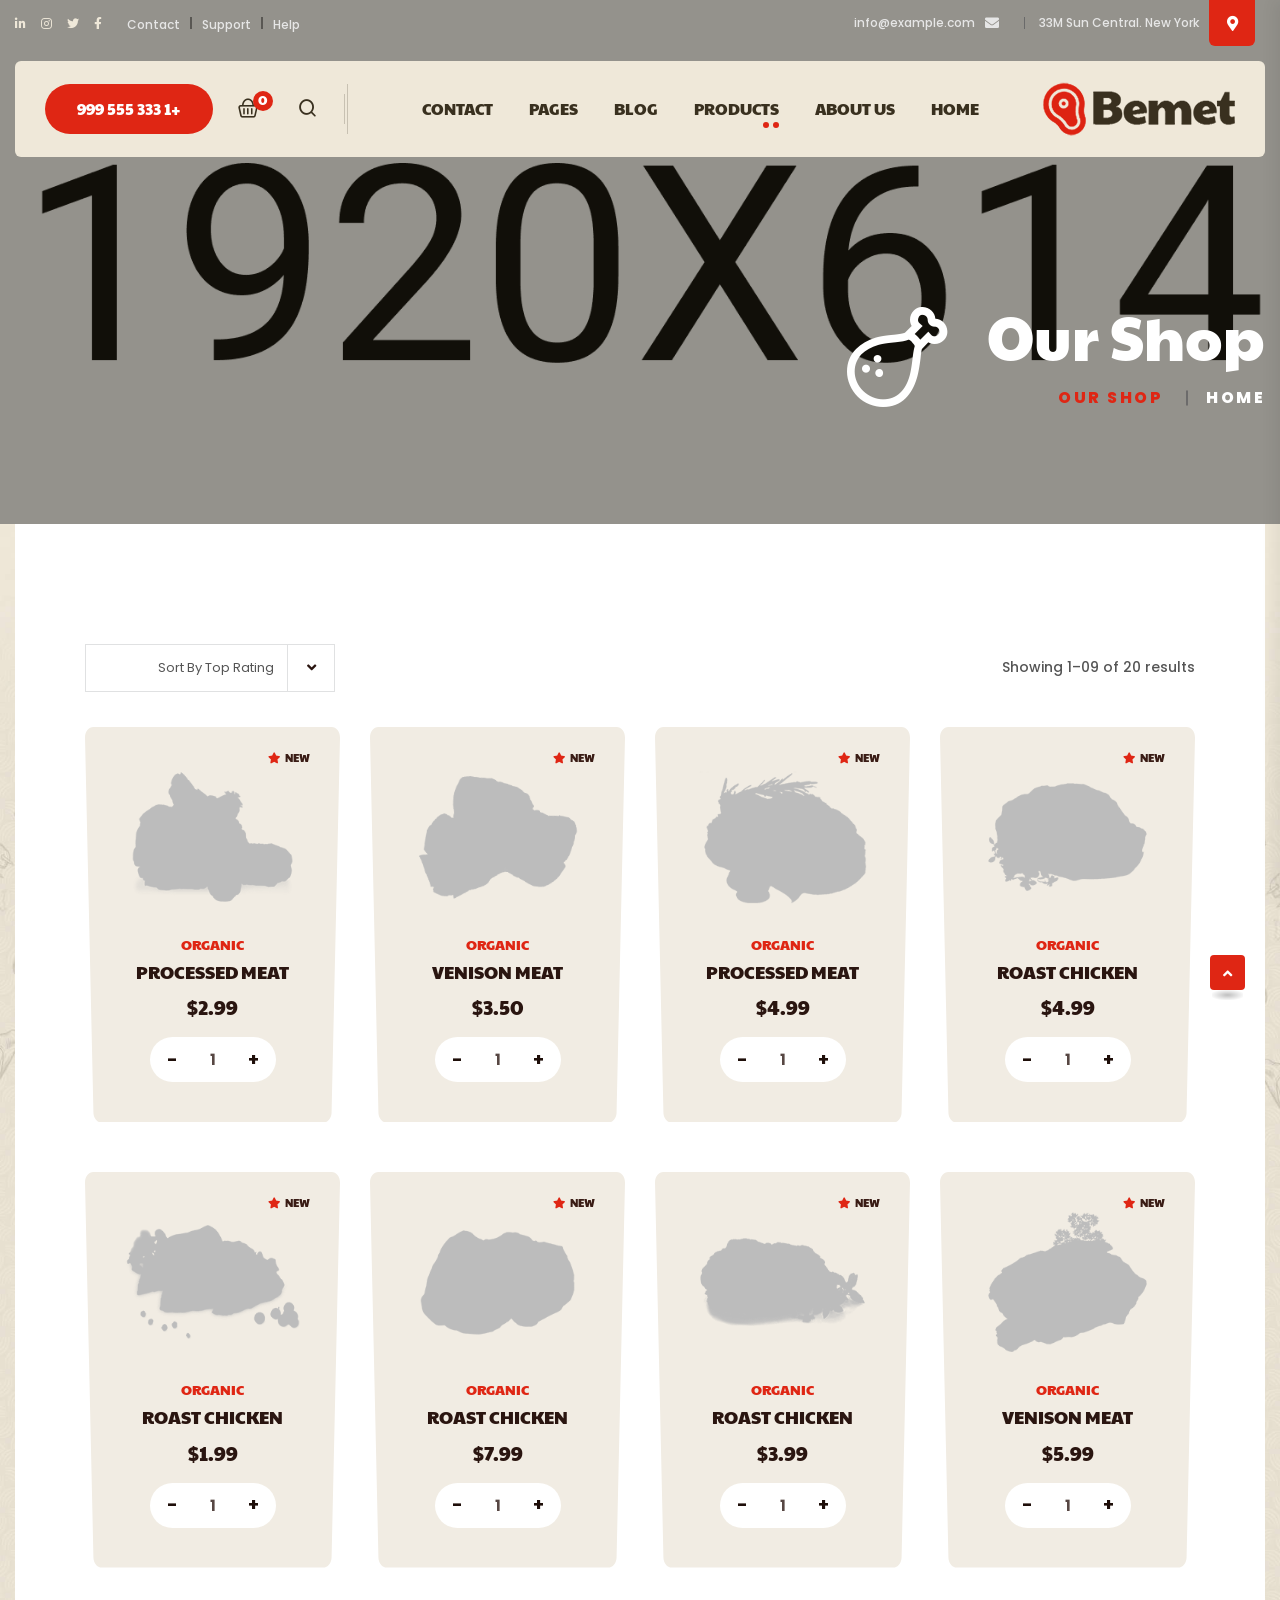
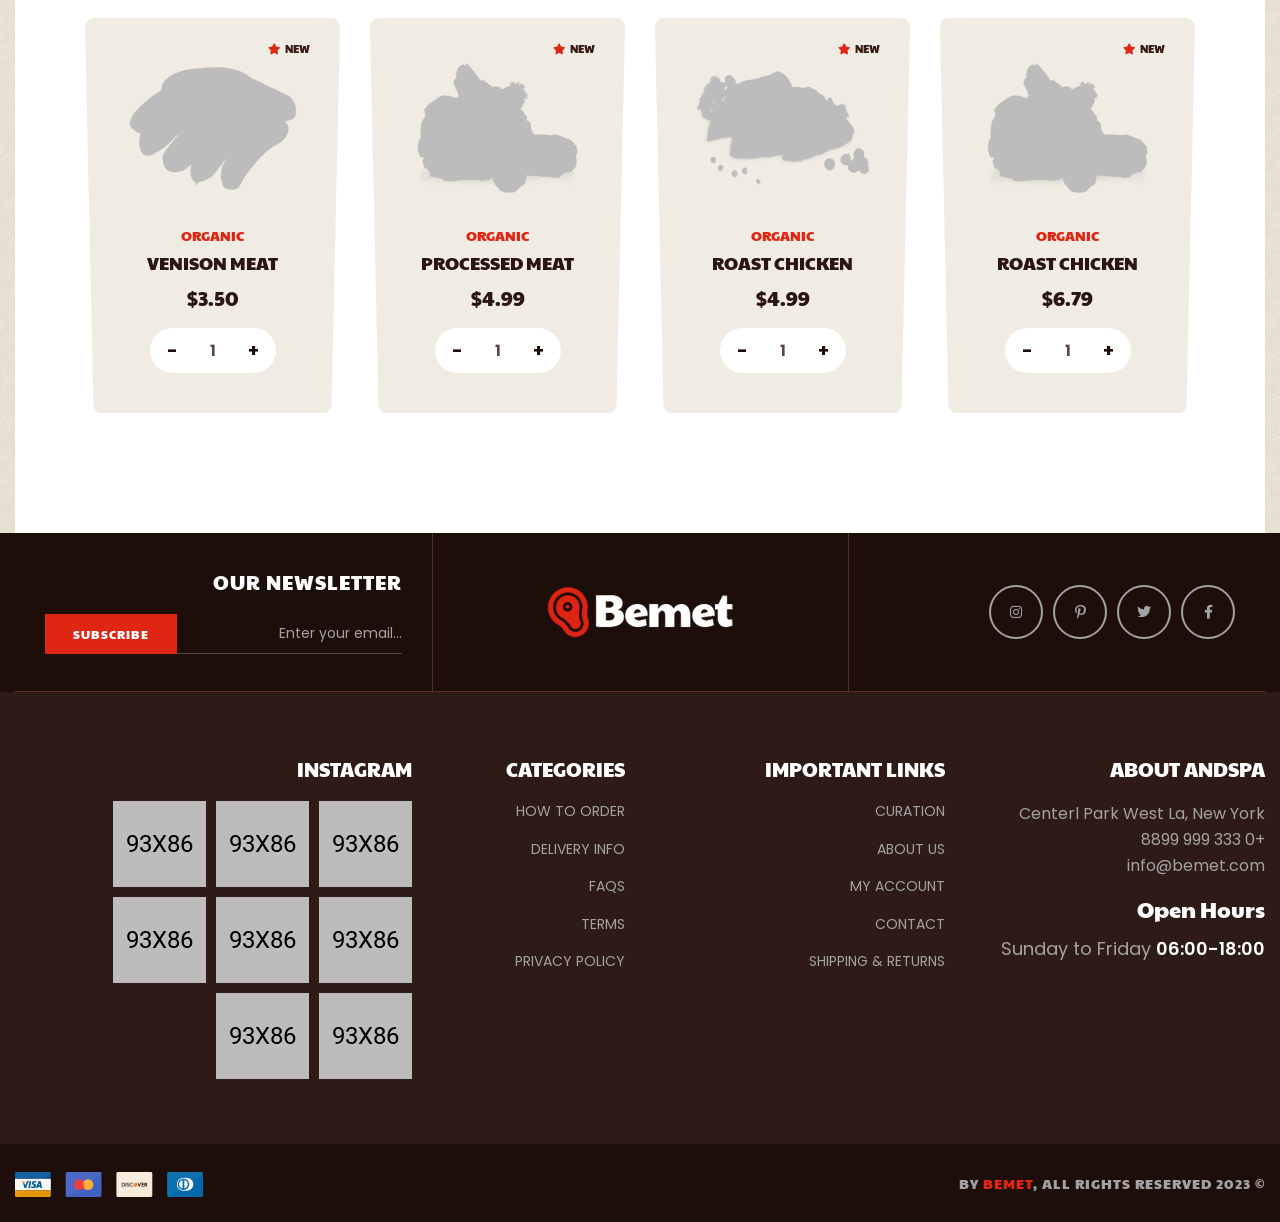
<file: shop-2.html>
<!doctype html>
<html class="no-js" dir="rtl" lang="ar">
    <head>
        <meta charset="utf-8">
        <meta http-equiv="x-ua-compatible" content="ie=edge">
        <title>Bemet - Butcher & Meat Shop HTML Template</title>
        <meta name="description" content="Bemet - Butcher & Meat Shop HTML Template">
        <meta name="viewport" content="width=device-width, initial-scale=1">

		<link rel="shortcut icon" type="image/x-icon" href="assets/img/favicon.png">
        <!-- Place favicon.ico in the root directory -->

        <!-- CSS here -->
        <link rel="stylesheet" href="assets/css/bootstrap.rtl.min.css">
        <link rel="stylesheet" href="assets/css/animate.min.css">
        <link rel="stylesheet" href="assets/css/magnific-popup.css">
        <link rel="stylesheet" href="assets/css/fontawesome-all.min.css">
        <link rel="stylesheet" href="assets/css/flaticon.css">
        <link rel="stylesheet" href="assets/css/odometer.css">
        <link rel="stylesheet" href="assets/css/jquery-ui.css">
        <link rel="stylesheet" href="assets/css/slick.css">
        <link rel="stylesheet" href="assets/css/default.css">
        <link rel="stylesheet" href="assets/css/style.css">
        <link rel="stylesheet" href="assets/css/responsive.css">
        <link rel="stylesheet" href="assets/css/rtl.css">
    </head>
    <body>

        <!-- preloader -->
        <div id="preloader">
            <div id="loading-center">
                <div class="loader">
                    <div class="loader-outter"></div>
                    <div class="loader-inner"></div>
                </div>
            </div>
        </div>
        <!-- preloader-end -->

		<!-- Scroll-top -->
        <button class="scroll-top scroll-to-target" data-target="html">
            <i class="fas fa-angle-up"></i>
        </button>
        <!-- Scroll-top-end-->

        <!-- header-area -->
        <header class="transparent-header">
            <div class="header-top-wrap">
                <div class="container custom-container">
                    <div class="row align-items-center">
                        <div class="col-lg-6 col-md-8">
                            <div class="header-top-left">
                                <ul class="list-wrap">
                                    <li class="header-location">
                                        <i class="fas fa-map-marker-alt"></i>
                                        33M Sun Central. New York
                                    </li>
                                    <li>
                                        <i class="fas fa-envelope"></i>
                                        <a href="mailto:info@example.com">info@example.com</a>
                                    </li>
                                </ul>
                            </div>
                        </div>
                        <div class="col-lg-6 col-md-4">
                            <div class="header-top-right">
                                <div class="header-top-menu">
                                    <ul class="list-wrap">
                                        <li><a href="contact.html">Help</a></li>
                                        <li><a href="contact.html">Support</a></li>
                                        <li><a href="contact.html">Contact</a></li>
                                    </ul>
                                </div>
                                <div class="header-top-social">
                                    <ul class="list-wrap">
                                        <li><a href="#"><i class="fab fa-facebook-f"></i></a></li>
                                        <li><a href="#"><i class="fab fa-twitter"></i></a></li>
                                        <li><a href="#"><i class="fab fa-instagram"></i></a></li>
                                        <li><a href="#"><i class="fab fa-linkedin-in"></i></a></li>
                                    </ul>
                                </div>
                            </div>
                        </div>
                    </div>
                </div>
            </div>
            <div id="sticky-header" class="menu-area">
                <div class="container custom-container">
                    <div class="row">
                        <div class="col-12">
                            <div class="menu-wrap">
                                <div class="mobile-nav-toggler"><i class="fas fa-bars"></i></div>
                                <nav class="menu-nav">
                                    <div class="logo">
                                        <a href="index.html"><img src="assets/img/logo/logo.png" alt="Logo"></a>
                                    </div>
                                    <div class="navbar-wrap main-menu d-none d-lg-flex">
                                        <ul class="navigation">
                                            <li class="menu-item-has-children"><a href="#">Home</a>
                                                <ul class="sub-menu">
                                                    <li><a href="index.html">Home One</a></li>
                                                    <li><a href="index-2.html">Home Two</a></li>
                                                    <li><a href="index-3.html">Home Three</a></li>
                                                </ul>
                                            </li>
                                            <li><a href="about.html">ABOUT US</a></li>
                                            <li class="active menu-item-has-children"><a href="#">PRODUCTS</a>
                                                <ul class="sub-menu">
                                                    <li><a href="shop.html">Shop One</a></li>
                                                    <li class="active"><a href="shop-2.html">Shop Two</a></li>
                                                    <li><a href="shop-details.html">Shop Details</a></li>
                                                </ul>
                                            </li>
                                            <li class="menu-item-has-children"><a href="#">BLOG</a>
                                                <ul class="sub-menu">
                                                    <li><a href="blog.html">Our Blog</a></li>
                                                    <li><a href="blog-details.html">Blog Details</a></li>
                                                </ul>
                                            </li>
                                            <li class="menu-item-has-children"><a href="#">PAGES</a>
                                                <ul class="sub-menu">
                                                    <li><a href="services.html">Services Page</a></li>
                                                    <li><a href="services-details.html">Services Details</a></li>
                                                    <li><a href="team-details.html">Team Details</a></li>
                                                </ul>
                                            </li>
                                            <li><a href="contact.html">Contact</a></li>
                                        </ul>
                                    </div>
                                    <div class="header-action d-none d-md-block">
                                        <ul class="list-wrap">
                                            <li class="header-search">
                                                <a href="#"><i class="flaticon-search"></i></a>
                                            </li>
                                            <li class="header-shop-cart">
                                                <a href="#">
                                                    <i class="flaticon-shopping-basket"></i>
                                                    <span>0</span>
                                                </a>
                                            </li>
                                            <li class="header-btn"><a href="tel:0123456789" class="btn">+1 333 555 999</a></li>
                                        </ul>
                                    </div>
                                </nav>
                            </div>

                            <!-- Mobile Menu  -->
                            <div class="mobile-menu">
                                <nav class="menu-box">
                                    <div class="close-btn"><i class="fas fa-times"></i></div>
                                    <div class="nav-logo">
                                        <a href="index.html"><img src="assets/img/logo/logo.png" alt="Logo"></a>
                                    </div>
                                    <div class="menu-outer">
                                        <!--Here Menu Will Come Automatically Via Javascript / Same Menu as in Header-->
                                    </div>
                                    <div class="social-links">
                                        <ul class="clearfix list-wrap">
                                            <li><a href="#"><i class="fab fa-facebook-f"></i></a></li>
                                            <li><a href="#"><i class="fab fa-twitter"></i></a></li>
                                            <li><a href="#"><i class="fab fa-instagram"></i></a></li>
                                            <li><a href="#"><i class="fab fa-linkedin-in"></i></a></li>
                                            <li><a href="#"><i class="fab fa-youtube"></i></a></li>
                                        </ul>
                                    </div>
                                </nav>
                            </div>
                            <div class="menu-backdrop"></div>
                            <!-- End Mobile Menu -->

                        </div>
                    </div>
                </div>
            </div>

            <!-- header-search -->
            <div class="search-popup-wrap" tabindex="-1" role="dialog" aria-hidden="true">
                <div class="search-wrap text-center">
                    <div class="container">
                        <div class="row">
                            <div class="col-12">
                                <div class="search-form">
                                    <form action="#">
                                        <input type="text" placeholder="Enter your keyword...">
                                        <button class="search-btn"><i class="flaticon-search"></i></button>
                                    </form>
                                </div>
                            </div>
                        </div>
                    </div>
                </div>
            </div>
            <div class="search-backdrop"></div>
            <!-- header-search-end -->

        </header>
        <!-- header-area-end -->


        <!-- main-area -->
        <main>

            <!-- breadcrumb-area -->
            <section class="breadcrumb-area tg-motion-effects breadcrumb-bg" data-background="assets/img/bg/breadcrumb_bg.jpg">
                <div class="container">
                    <div class="row">
                        <div class="col-lg-12">
                            <div class="breadcrumb-content">
                                <h2 class="title">Our Shop</h2>
                                <nav aria-label="breadcrumb">
                                    <ol class="breadcrumb">
                                        <li class="breadcrumb-item"><a href="index.html">Home</a></li>
                                        <li class="breadcrumb-item active" aria-current="page">Our Shop</li>
                                    </ol>
                                </nav>
                            </div>
                        </div>
                    </div>
                </div>
            </section>
            <!-- breadcrumb-area-end -->

            <!-- shop-area -->
            <section class="shop-area shop-bg" data-background="assets/img/bg/shop_bg.jpg">
                <div class="container custom-container-five">
                    <div class="shop-inner-wrap">
                        <div class="row">
                            <div class="col-lg-12">
                                <div class="shop-top-wrap">
                                    <div class="row align-items-center">
                                        <div class="col-md-6">
                                            <div class="shop-showing-result">
                                                <p>Showing 1–09 of 20 results</p>
                                            </div>
                                        </div>
                                        <div class="col-md-6">
                                            <div class="shop-ordering">
                                                <select name="orderby" class="orderby">
                                                    <option value="Default sorting">Sort by Top Rating</option>
                                                    <option value="Sort by popularity">Sort by popularity</option>
                                                    <option value="Sort by average rating">Sort by average rating</option>
                                                    <option value="Sort by latest">Sort by latest</option>
                                                    <option value="Sort by latest">Sort by latest</option>
                                                </select>
                                            </div>
                                        </div>
                                    </div>
                                </div>
                                <div class="shop-item-wrap">
                                    <div class="row justify-content-center">
                                        <div class="col-xl-3 col-lg-4 col-md-6">
                                            <div class="product-item-three inner-product-item">
                                                <div class="product-thumb-three">
                                                    <a href="shop-details.html"><img src="assets/img/product/inner_product01.png" alt=""></a>
                                                    <span class="batch">New<i class="fas fa-star"></i></span>
                                                </div>
                                                <div class="product-content-three">
                                                    <a href="shop.html" class="tag">organic</a>
                                                    <h2 class="title"><a href="shop-details.html">roast chicken</a></h2>
                                                    <h2 class="price">$4.99</h2>
                                                    <div class="product-cart-wrap">
                                                        <form action="#">
                                                            <div class="cart-plus-minus">
                                                                <input type="text" value="1">
                                                            </div>
                                                        </form>
                                                    </div>
                                                </div>
                                                <div class="product-shape-two">
                                                    <svg xmlns="http://www.w3.org/2000/svg" viewBox="0 0 303 445" preserveAspectRatio="none">
                                                        <path d="M319,3802H602c5.523,0,10,5.24,10,11.71l-10,421.58c0,6.47-4.477,11.71-10,11.71H329c-5.523,0-10-5.24-10-11.71l-10-421.58C309,3807.24,313.477,3802,319,3802Z" transform="translate(-309 -3802)" />
                                                    </svg>
                                                </div>
                                            </div>
                                        </div>
                                        <div class="col-xl-3 col-lg-4 col-md-6">
                                            <div class="product-item-three inner-product-item">
                                                <div class="product-thumb-three">
                                                    <a href="shop-details.html"><img src="assets/img/product/inner_product02.png" alt=""></a>
                                                    <span class="batch">New<i class="fas fa-star"></i></span>
                                                </div>
                                                <div class="product-content-three">
                                                    <a href="shop.html" class="tag">organic</a>
                                                    <h2 class="title"><a href="shop-details.html">processed meat</a></h2>
                                                    <h2 class="price">$4.99</h2>
                                                    <div class="product-cart-wrap">
                                                        <form action="#">
                                                            <div class="cart-plus-minus">
                                                                <input type="text" value="1">
                                                            </div>
                                                        </form>
                                                    </div>
                                                </div>
                                                <div class="product-shape-two">
                                                    <svg xmlns="http://www.w3.org/2000/svg" viewBox="0 0 303 445" preserveAspectRatio="none">
                                                        <path d="M319,3802H602c5.523,0,10,5.24,10,11.71l-10,421.58c0,6.47-4.477,11.71-10,11.71H329c-5.523,0-10-5.24-10-11.71l-10-421.58C309,3807.24,313.477,3802,319,3802Z" transform="translate(-309 -3802)" />
                                                    </svg>
                                                </div>
                                            </div>
                                        </div>
                                        <div class="col-xl-3 col-lg-4 col-md-6">
                                            <div class="product-item-three inner-product-item">
                                                <div class="product-thumb-three">
                                                    <a href="shop-details.html"><img src="assets/img/product/inner_product03.png" alt=""></a>
                                                    <span class="batch">New<i class="fas fa-star"></i></span>
                                                </div>
                                                <div class="product-content-three">
                                                    <a href="shop.html" class="tag">organic</a>
                                                    <h2 class="title"><a href="shop-details.html">Venison meat</a></h2>
                                                    <h2 class="price">$3.50</h2>
                                                    <div class="product-cart-wrap">
                                                        <form action="#">
                                                            <div class="cart-plus-minus">
                                                                <input type="text" value="1">
                                                            </div>
                                                        </form>
                                                    </div>
                                                </div>
                                                <div class="product-shape-two">
                                                    <svg xmlns="http://www.w3.org/2000/svg" viewBox="0 0 303 445" preserveAspectRatio="none">
                                                        <path d="M319,3802H602c5.523,0,10,5.24,10,11.71l-10,421.58c0,6.47-4.477,11.71-10,11.71H329c-5.523,0-10-5.24-10-11.71l-10-421.58C309,3807.24,313.477,3802,319,3802Z" transform="translate(-309 -3802)" />
                                                    </svg>
                                                </div>
                                            </div>
                                        </div>
                                        <div class="col-xl-3 col-lg-4 col-md-6">
                                            <div class="product-item-three inner-product-item">
                                                <div class="product-thumb-three">
                                                    <a href="shop-details.html"><img src="assets/img/product/inner_product04.png" alt=""></a>
                                                    <span class="batch">New<i class="fas fa-star"></i></span>
                                                </div>
                                                <div class="product-content-three">
                                                    <a href="shop.html" class="tag">organic</a>
                                                    <h2 class="title"><a href="shop-details.html">processed meat</a></h2>
                                                    <h2 class="price">$2.99</h2>
                                                    <div class="product-cart-wrap">
                                                        <form action="#">
                                                            <div class="cart-plus-minus">
                                                                <input type="text" value="1">
                                                            </div>
                                                        </form>
                                                    </div>
                                                </div>
                                                <div class="product-shape-two">
                                                    <svg xmlns="http://www.w3.org/2000/svg" viewBox="0 0 303 445" preserveAspectRatio="none">
                                                        <path d="M319,3802H602c5.523,0,10,5.24,10,11.71l-10,421.58c0,6.47-4.477,11.71-10,11.71H329c-5.523,0-10-5.24-10-11.71l-10-421.58C309,3807.24,313.477,3802,319,3802Z" transform="translate(-309 -3802)" />
                                                    </svg>
                                                </div>
                                            </div>
                                        </div>
                                        <div class="col-xl-3 col-lg-4 col-md-6">
                                            <div class="product-item-three inner-product-item">
                                                <div class="product-thumb-three">
                                                    <a href="shop-details.html"><img src="assets/img/product/inner_product05.png" alt=""></a>
                                                    <span class="batch">New<i class="fas fa-star"></i></span>
                                                </div>
                                                <div class="product-content-three">
                                                    <a href="shop.html" class="tag">organic</a>
                                                    <h2 class="title"><a href="shop-details.html">Venison meat</a></h2>
                                                    <h2 class="price">$5.99</h2>
                                                    <div class="product-cart-wrap">
                                                        <form action="#">
                                                            <div class="cart-plus-minus">
                                                                <input type="text" value="1">
                                                            </div>
                                                        </form>
                                                    </div>
                                                </div>
                                                <div class="product-shape-two">
                                                    <svg xmlns="http://www.w3.org/2000/svg" viewBox="0 0 303 445" preserveAspectRatio="none">
                                                        <path d="M319,3802H602c5.523,0,10,5.24,10,11.71l-10,421.58c0,6.47-4.477,11.71-10,11.71H329c-5.523,0-10-5.24-10-11.71l-10-421.58C309,3807.24,313.477,3802,319,3802Z" transform="translate(-309 -3802)" />
                                                    </svg>
                                                </div>
                                            </div>
                                        </div>
                                        <div class="col-xl-3 col-lg-4 col-md-6">
                                            <div class="product-item-three inner-product-item">
                                                <div class="product-thumb-three">
                                                    <a href="shop-details.html"><img src="assets/img/product/inner_product06.png" alt=""></a>
                                                    <span class="batch">New<i class="fas fa-star"></i></span>
                                                </div>
                                                <div class="product-content-three">
                                                    <a href="shop.html" class="tag">organic</a>
                                                    <h2 class="title"><a href="shop-details.html">roast chicken</a></h2>
                                                    <h2 class="price">$3.99</h2>
                                                    <div class="product-cart-wrap">
                                                        <form action="#">
                                                            <div class="cart-plus-minus">
                                                                <input type="text" value="1">
                                                            </div>
                                                        </form>
                                                    </div>
                                                </div>
                                                <div class="product-shape-two">
                                                    <svg xmlns="http://www.w3.org/2000/svg" viewBox="0 0 303 445" preserveAspectRatio="none">
                                                        <path d="M319,3802H602c5.523,0,10,5.24,10,11.71l-10,421.58c0,6.47-4.477,11.71-10,11.71H329c-5.523,0-10-5.24-10-11.71l-10-421.58C309,3807.24,313.477,3802,319,3802Z" transform="translate(-309 -3802)" />
                                                    </svg>
                                                </div>
                                            </div>
                                        </div>
                                        <div class="col-xl-3 col-lg-4 col-md-6">
                                            <div class="product-item-three inner-product-item">
                                                <div class="product-thumb-three">
                                                    <a href="shop-details.html"><img src="assets/img/product/inner_product07.png" alt=""></a>
                                                    <span class="batch">New<i class="fas fa-star"></i></span>
                                                </div>
                                                <div class="product-content-three">
                                                    <a href="shop.html" class="tag">organic</a>
                                                    <h2 class="title"><a href="shop-details.html">roast chicken</a></h2>
                                                    <h2 class="price">$7.99</h2>
                                                    <div class="product-cart-wrap">
                                                        <form action="#">
                                                            <div class="cart-plus-minus">
                                                                <input type="text" value="1">
                                                            </div>
                                                        </form>
                                                    </div>
                                                </div>
                                                <div class="product-shape-two">
                                                    <svg xmlns="http://www.w3.org/2000/svg" viewBox="0 0 303 445" preserveAspectRatio="none">
                                                        <path d="M319,3802H602c5.523,0,10,5.24,10,11.71l-10,421.58c0,6.47-4.477,11.71-10,11.71H329c-5.523,0-10-5.24-10-11.71l-10-421.58C309,3807.24,313.477,3802,319,3802Z" transform="translate(-309 -3802)" />
                                                    </svg>
                                                </div>
                                            </div>
                                        </div>
                                        <div class="col-xl-3 col-lg-4 col-md-6">
                                            <div class="product-item-three inner-product-item">
                                                <div class="product-thumb-three">
                                                    <a href="shop-details.html"><img src="assets/img/product/inner_product08.png" alt=""></a>
                                                    <span class="batch">New<i class="fas fa-star"></i></span>
                                                </div>
                                                <div class="product-content-three">
                                                    <a href="shop.html" class="tag">organic</a>
                                                    <h2 class="title"><a href="shop-details.html">roast chicken</a></h2>
                                                    <h2 class="price">$1.99</h2>
                                                    <div class="product-cart-wrap">
                                                        <form action="#">
                                                            <div class="cart-plus-minus">
                                                                <input type="text" value="1">
                                                            </div>
                                                        </form>
                                                    </div>
                                                </div>
                                                <div class="product-shape-two">
                                                    <svg xmlns="http://www.w3.org/2000/svg" viewBox="0 0 303 445" preserveAspectRatio="none">
                                                        <path d="M319,3802H602c5.523,0,10,5.24,10,11.71l-10,421.58c0,6.47-4.477,11.71-10,11.71H329c-5.523,0-10-5.24-10-11.71l-10-421.58C309,3807.24,313.477,3802,319,3802Z" transform="translate(-309 -3802)" />
                                                    </svg>
                                                </div>
                                            </div>
                                        </div>
                                        <div class="col-xl-3 col-lg-4 col-md-6">
                                            <div class="product-item-three inner-product-item">
                                                <div class="product-thumb-three">
                                                    <a href="shop-details.html"><img src="assets/img/product/inner_product09.png" alt=""></a>
                                                    <span class="batch">New<i class="fas fa-star"></i></span>
                                                </div>
                                                <div class="product-content-three">
                                                    <a href="shop.html" class="tag">organic</a>
                                                    <h2 class="title"><a href="shop-details.html">roast chicken</a></h2>
                                                    <h2 class="price">$6.79</h2>
                                                    <div class="product-cart-wrap">
                                                        <form action="#">
                                                            <div class="cart-plus-minus">
                                                                <input type="text" value="1">
                                                            </div>
                                                        </form>
                                                    </div>
                                                </div>
                                                <div class="product-shape-two">
                                                    <svg xmlns="http://www.w3.org/2000/svg" viewBox="0 0 303 445" preserveAspectRatio="none">
                                                        <path d="M319,3802H602c5.523,0,10,5.24,10,11.71l-10,421.58c0,6.47-4.477,11.71-10,11.71H329c-5.523,0-10-5.24-10-11.71l-10-421.58C309,3807.24,313.477,3802,319,3802Z" transform="translate(-309 -3802)" />
                                                    </svg>
                                                </div>
                                            </div>
                                        </div>
                                        <div class="col-xl-3 col-lg-4 col-md-6">
                                            <div class="product-item-three inner-product-item">
                                                <div class="product-thumb-three">
                                                    <a href="shop-details.html"><img src="assets/img/product/inner_product10.png" alt=""></a>
                                                    <span class="batch">New<i class="fas fa-star"></i></span>
                                                </div>
                                                <div class="product-content-three">
                                                    <a href="shop.html" class="tag">organic</a>
                                                    <h2 class="title"><a href="shop-details.html">roast chicken</a></h2>
                                                    <h2 class="price">$4.99</h2>
                                                    <div class="product-cart-wrap">
                                                        <form action="#">
                                                            <div class="cart-plus-minus">
                                                                <input type="text" value="1">
                                                            </div>
                                                        </form>
                                                    </div>
                                                </div>
                                                <div class="product-shape-two">
                                                    <svg xmlns="http://www.w3.org/2000/svg" viewBox="0 0 303 445" preserveAspectRatio="none">
                                                        <path d="M319,3802H602c5.523,0,10,5.24,10,11.71l-10,421.58c0,6.47-4.477,11.71-10,11.71H329c-5.523,0-10-5.24-10-11.71l-10-421.58C309,3807.24,313.477,3802,319,3802Z" transform="translate(-309 -3802)" />
                                                    </svg>
                                                </div>
                                            </div>
                                        </div>
                                        <div class="col-xl-3 col-lg-4 col-md-6">
                                            <div class="product-item-three inner-product-item">
                                                <div class="product-thumb-three">
                                                    <a href="shop-details.html"><img src="assets/img/product/inner_product11.png" alt=""></a>
                                                    <span class="batch">New<i class="fas fa-star"></i></span>
                                                </div>
                                                <div class="product-content-three">
                                                    <a href="shop.html" class="tag">organic</a>
                                                    <h2 class="title"><a href="shop-details.html">processed meat</a></h2>
                                                    <h2 class="price">$4.99</h2>
                                                    <div class="product-cart-wrap">
                                                        <form action="#">
                                                            <div class="cart-plus-minus">
                                                                <input type="text" value="1">
                                                            </div>
                                                        </form>
                                                    </div>
                                                </div>
                                                <div class="product-shape-two">
                                                    <svg xmlns="http://www.w3.org/2000/svg" viewBox="0 0 303 445" preserveAspectRatio="none">
                                                        <path d="M319,3802H602c5.523,0,10,5.24,10,11.71l-10,421.58c0,6.47-4.477,11.71-10,11.71H329c-5.523,0-10-5.24-10-11.71l-10-421.58C309,3807.24,313.477,3802,319,3802Z" transform="translate(-309 -3802)" />
                                                    </svg>
                                                </div>
                                            </div>
                                        </div>
                                        <div class="col-xl-3 col-lg-4 col-md-6">
                                            <div class="product-item-three inner-product-item">
                                                <div class="product-thumb-three">
                                                    <a href="shop-details.html"><img src="assets/img/product/inner_product12.png" alt=""></a>
                                                    <span class="batch">New<i class="fas fa-star"></i></span>
                                                </div>
                                                <div class="product-content-three">
                                                    <a href="shop.html" class="tag">organic</a>
                                                    <h2 class="title"><a href="shop-details.html">Venison meat</a></h2>
                                                    <h2 class="price">$3.50</h2>
                                                    <div class="product-cart-wrap">
                                                        <form action="#">
                                                            <div class="cart-plus-minus">
                                                                <input type="text" value="1">
                                                            </div>
                                                        </form>
                                                    </div>
                                                </div>
                                                <div class="product-shape-two">
                                                    <svg xmlns="http://www.w3.org/2000/svg" viewBox="0 0 303 445" preserveAspectRatio="none">
                                                        <path d="M319,3802H602c5.523,0,10,5.24,10,11.71l-10,421.58c0,6.47-4.477,11.71-10,11.71H329c-5.523,0-10-5.24-10-11.71l-10-421.58C309,3807.24,313.477,3802,319,3802Z" transform="translate(-309 -3802)" />
                                                    </svg>
                                                </div>
                                            </div>
                                        </div>
                                    </div>
                                </div>
                            </div>
                        </div>
                    </div>
                </div>
            </section>
            <!-- shop-area-end -->

        </main>
        <!-- main-area-end -->

        <!-- footer-area -->
        <footer>
            <div class="footer-area">
                <div class="footer-logo-area">
                    <div class="container">
                        <div class="footer-logo-wrap">
                            <ul class="list-wrap">
                                <li class="order-0 order-lg-2">
                                    <div class="footer-logo">
                                        <a href="index.html"><img src="assets/img/logo/w_logo.png" alt=""></a>
                                    </div>
                                </li>
                                <li>
                                    <div class="footer-social">
                                        <ul class="list-wrap">
                                            <li><a href="#"><i class="fab fa-facebook-f"></i></a></li>
                                            <li><a href="#"><i class="fab fa-twitter"></i></a></li>
                                            <li><a href="#"><i class="fab fa-pinterest-p"></i></a></li>
                                            <li><a href="#"><i class="fab fa-instagram"></i></a></li>
                                        </ul>
                                    </div>
                                </li>
                                <li class="order-lg-3">
                                    <div class="footer-newsletter">
                                        <h4 class="title">Our Newsletter</h4>
                                        <form action="#">
                                            <input type="email" placeholder="Enter your email...">
                                            <button type="submit">subscribe</button>
                                        </form>
                                    </div>
                                </li>
                            </ul>
                        </div>
                    </div>
                </div>
                <div class="footer-top">
                    <div class="container">
                        <div class="row">
                            <div class="col-lg-3 col-md-6 col-sm-6">
                                <div class="footer-widget">
                                    <h4 class="fw-title">about andspa</h4>
                                    <div class="footer-contact">
                                        <ul class="list-wrap">
                                            <li>Centerl Park West La, New York</li>
                                            <li><a href="tel:0123456789">+0 333 999 8899</a></li>
                                            <li><a href="mailto:info@bemet.com">info@bemet.com</a></li>
                                        </ul>
                                    </div>
                                    <div class="footer-content">
                                        <h4 class="title">Open Hours</h4>
                                        <p>Sunday to Friday <span>06:00-18:00</span></p>
                                    </div>
                                </div>
                            </div>
                            <div class="col-lg-3 col-md-6 col-sm-6">
                                <div class="footer-widget">
                                    <h4 class="fw-title">Important Links</h4>
                                    <div class="footer-link">
                                        <ul class="list-wrap">
                                            <li><a href="contact.html">CURATION</a></li>
                                            <li><a href="about.html">ABOUT US</a></li>
                                            <li><a href="contact.html">MY ACCOUNT</a></li>
                                            <li><a href="contact.html">CONTACT</a></li>
                                            <li><a href="contact.html">SHIPPING & RETURNS</a></li>
                                        </ul>
                                    </div>
                                </div>
                            </div>
                            <div class="col-lg-2 col-md-6 col-sm-4">
                                <div class="footer-widget">
                                    <h4 class="fw-title">CATEGORIES</h4>
                                    <div class="footer-link">
                                        <ul class="list-wrap">
                                            <li><a href="contact.html">How to Order</a></li>
                                            <li><a href="contact.html">Delivery Info</a></li>
                                            <li><a href="contact.html">FAQs</a></li>
                                            <li><a href="contact.html">Terms</a></li>
                                            <li><a href="contact.html">Privacy Policy</a></li>
                                        </ul>
                                    </div>
                                </div>
                            </div>
                            <div class="col-lg-4 col-md-6 col-sm-8">
                                <div class="footer-widget">
                                    <h4 class="fw-title">instagram</h4>
                                    <div class="footer-instagram">
                                        <ul class="list-wrap">
                                            <li><a href="#"><img src="assets/img/images/footer_insta01.jpg" alt=""></a></li>
                                            <li><a href="#"><img src="assets/img/images/footer_insta02.jpg" alt=""></a></li>
                                            <li><a href="#"><img src="assets/img/images/footer_insta03.jpg" alt=""></a></li>
                                            <li><a href="#"><img src="assets/img/images/footer_insta04.jpg" alt=""></a></li>
                                            <li><a href="#"><img src="assets/img/images/footer_insta05.jpg" alt=""></a></li>
                                            <li><a href="#"><img src="assets/img/images/footer_insta06.jpg" alt=""></a></li>
                                            <li><a href="#"><img src="assets/img/images/footer_insta07.jpg" alt=""></a></li>
                                            <li><a href="#"><img src="assets/img/images/footer_insta08.jpg" alt=""></a></li>
                                        </ul>
                                    </div>
                                </div>
                            </div>
                        </div>
                    </div>
                </div>
                <div class="footer-bottom">
                    <div class="container">
                        <div class="row align-items-center">
                            <div class="col-lg-6 col-md-7">
                                <div class="copyright-text">
                                    <p>© 2023 By <a href="index.html">Bemet</a>, All Rights Reserved</p>
                                </div>
                            </div>
                            <div class="col-lg-6 col-md-5">
                                <div class="footer-card text-end">
                                    <img src="assets/img/images/card.png" alt="">
                                </div>
                            </div>
                        </div>
                    </div>
                </div>
            </div>
        </footer>
        <!-- footer-area-end -->

        <!-- JS here -->
        <script src="assets/js/vendor/jquery-3.6.0.min.js"></script>
        <script src="assets/js/bootstrap.min.js"></script>
        <script src="assets/js/imagesloaded.pkgd.min.js"></script>
        <script src="assets/js/jquery.countdown.min.js"></script>
        <script src="assets/js/jquery.magnific-popup.min.js"></script>
        <script src="assets/js/jquery.odometer.min.js"></script>
        <script src="assets/js/jquery.appear.js"></script>
        <script src="assets/js/tween-max.min.js"></script>
        <script src="assets/js/slick.min.js"></script>
        <script src="assets/js/slick-animation.min.js"></script>
        <script src="assets/js/jquery-ui.min.js"></script>
        <script src="assets/js/ajax-form.js"></script>
        <script src="assets/js/wow.min.js"></script>
        <script src="assets/js/main.js"></script>
    </body>
</html>
</file>
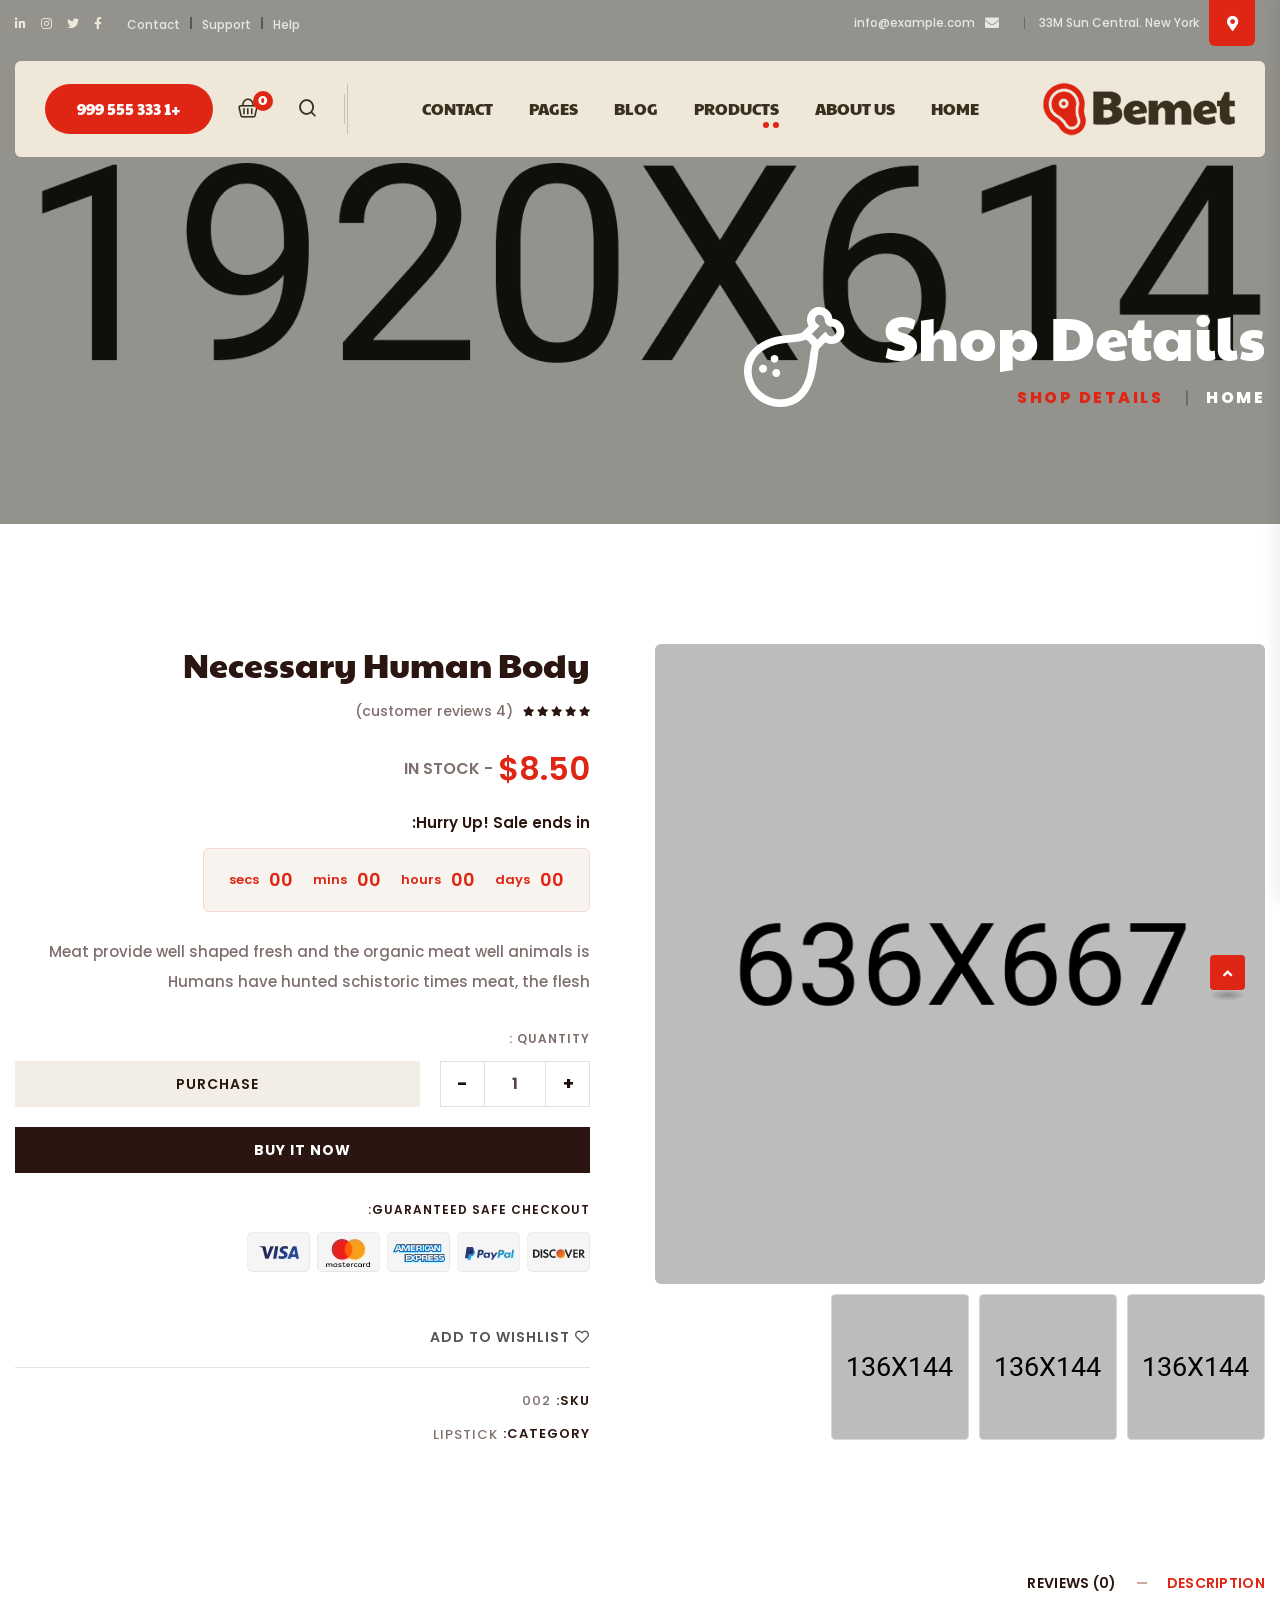
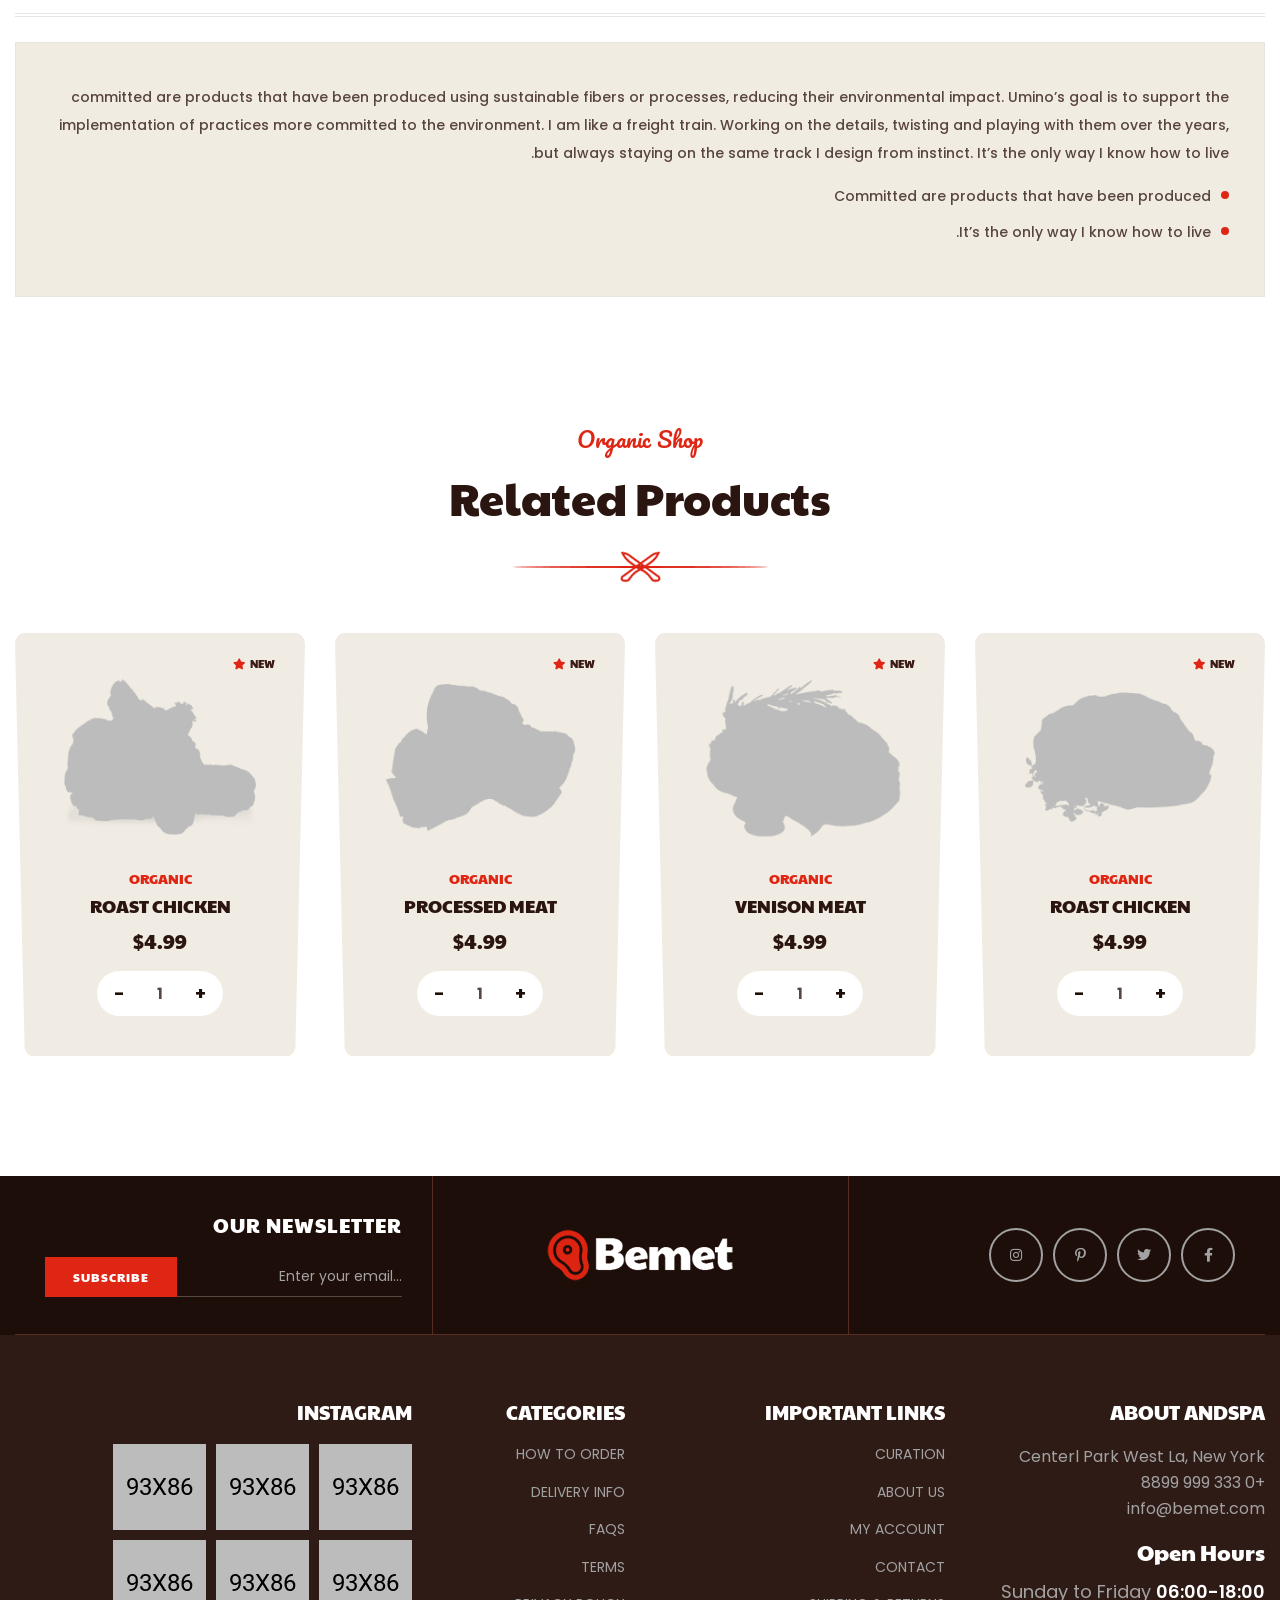
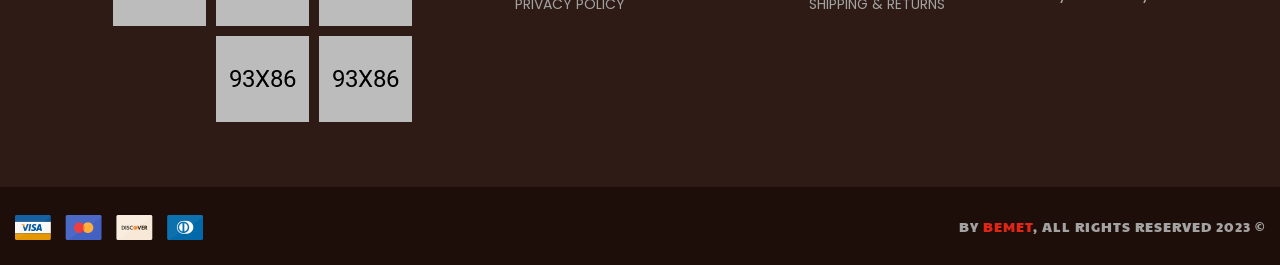
<file: shop-details.html>
<!doctype html>
<html class="no-js" dir="rtl" lang="ar">
    <head>
        <meta charset="utf-8">
        <meta http-equiv="x-ua-compatible" content="ie=edge">
        <title>Bemet - Butcher & Meat Shop HTML Template</title>
        <meta name="description" content="Bemet - Butcher & Meat Shop HTML Template">
        <meta name="viewport" content="width=device-width, initial-scale=1">

		<link rel="shortcut icon" type="image/x-icon" href="assets/img/favicon.png">
        <!-- Place favicon.ico in the root directory -->

        <!-- CSS here -->
        <link rel="stylesheet" href="assets/css/bootstrap.rtl.min.css">
        <link rel="stylesheet" href="assets/css/animate.min.css">
        <link rel="stylesheet" href="assets/css/magnific-popup.css">
        <link rel="stylesheet" href="assets/css/fontawesome-all.min.css">
        <link rel="stylesheet" href="assets/css/flaticon.css">
        <link rel="stylesheet" href="assets/css/odometer.css">
        <link rel="stylesheet" href="assets/css/jquery-ui.css">
        <link rel="stylesheet" href="assets/css/slick.css">
        <link rel="stylesheet" href="assets/css/default.css">
        <link rel="stylesheet" href="assets/css/style.css">
        <link rel="stylesheet" href="assets/css/responsive.css">
        <link rel="stylesheet" href="assets/css/rtl.css">
    </head>
    <body>

        <!-- preloader -->
        <div id="preloader">
            <div id="loading-center">
                <div class="loader">
                    <div class="loader-outter"></div>
                    <div class="loader-inner"></div>
                </div>
            </div>
        </div>
        <!-- preloader-end -->

		<!-- Scroll-top -->
        <button class="scroll-top scroll-to-target" data-target="html">
            <i class="fas fa-angle-up"></i>
        </button>
        <!-- Scroll-top-end-->

        <!-- header-area -->
        <header class="transparent-header">
            <div class="header-top-wrap">
                <div class="container custom-container">
                    <div class="row align-items-center">
                        <div class="col-lg-6 col-md-8">
                            <div class="header-top-left">
                                <ul class="list-wrap">
                                    <li class="header-location">
                                        <i class="fas fa-map-marker-alt"></i>
                                        33M Sun Central. New York
                                    </li>
                                    <li>
                                        <i class="fas fa-envelope"></i>
                                        <a href="mailto:info@example.com">info@example.com</a>
                                    </li>
                                </ul>
                            </div>
                        </div>
                        <div class="col-lg-6 col-md-4">
                            <div class="header-top-right">
                                <div class="header-top-menu">
                                    <ul class="list-wrap">
                                        <li><a href="contact.html">Help</a></li>
                                        <li><a href="contact.html">Support</a></li>
                                        <li><a href="contact.html">Contact</a></li>
                                    </ul>
                                </div>
                                <div class="header-top-social">
                                    <ul class="list-wrap">
                                        <li><a href="#"><i class="fab fa-facebook-f"></i></a></li>
                                        <li><a href="#"><i class="fab fa-twitter"></i></a></li>
                                        <li><a href="#"><i class="fab fa-instagram"></i></a></li>
                                        <li><a href="#"><i class="fab fa-linkedin-in"></i></a></li>
                                    </ul>
                                </div>
                            </div>
                        </div>
                    </div>
                </div>
            </div>
            <div id="sticky-header" class="menu-area">
                <div class="container custom-container">
                    <div class="row">
                        <div class="col-12">
                            <div class="menu-wrap">
                                <div class="mobile-nav-toggler"><i class="fas fa-bars"></i></div>
                                <nav class="menu-nav">
                                    <div class="logo">
                                        <a href="index.html"><img src="assets/img/logo/logo.png" alt="Logo"></a>
                                    </div>
                                    <div class="navbar-wrap main-menu d-none d-lg-flex">
                                        <ul class="navigation">
                                            <li class="menu-item-has-children"><a href="#">Home</a>
                                                <ul class="sub-menu">
                                                    <li><a href="index.html">Home One</a></li>
                                                    <li><a href="index-2.html">Home Two</a></li>
                                                    <li><a href="index-3.html">Home Three</a></li>
                                                </ul>
                                            </li>
                                            <li><a href="about.html">ABOUT US</a></li>
                                            <li class="active menu-item-has-children"><a href="#">PRODUCTS</a>
                                                <ul class="sub-menu">
                                                    <li><a href="shop.html">Shop One</a></li>
                                                    <li><a href="shop-2.html">Shop Two</a></li>
                                                    <li class="active"><a href="shop-details.html">Shop Details</a></li>
                                                </ul>
                                            </li>
                                            <li class="menu-item-has-children"><a href="#">BLOG</a>
                                                <ul class="sub-menu">
                                                    <li><a href="blog.html">Our Blog</a></li>
                                                    <li><a href="blog-details.html">Blog Details</a></li>
                                                </ul>
                                            </li>
                                            <li class="menu-item-has-children"><a href="#">PAGES</a>
                                                <ul class="sub-menu">
                                                    <li><a href="services.html">Services Page</a></li>
                                                    <li><a href="services-details.html">Services Details</a></li>
                                                    <li><a href="team-details.html">Team Details</a></li>
                                                </ul>
                                            </li>
                                            <li><a href="contact.html">Contact</a></li>
                                        </ul>
                                    </div>
                                    <div class="header-action d-none d-md-block">
                                        <ul class="list-wrap">
                                            <li class="header-search">
                                                <a href="#"><i class="flaticon-search"></i></a>
                                            </li>
                                            <li class="header-shop-cart">
                                                <a href="#">
                                                    <i class="flaticon-shopping-basket"></i>
                                                    <span>0</span>
                                                </a>
                                            </li>
                                            <li class="header-btn"><a href="tel:0123456789" class="btn">+1 333 555 999</a></li>
                                        </ul>
                                    </div>
                                </nav>
                            </div>

                            <!-- Mobile Menu  -->
                            <div class="mobile-menu">
                                <nav class="menu-box">
                                    <div class="close-btn"><i class="fas fa-times"></i></div>
                                    <div class="nav-logo">
                                        <a href="index.html"><img src="assets/img/logo/logo.png" alt="Logo"></a>
                                    </div>
                                    <div class="menu-outer">
                                        <!--Here Menu Will Come Automatically Via Javascript / Same Menu as in Header-->
                                    </div>
                                    <div class="social-links">
                                        <ul class="clearfix list-wrap">
                                            <li><a href="#"><i class="fab fa-facebook-f"></i></a></li>
                                            <li><a href="#"><i class="fab fa-twitter"></i></a></li>
                                            <li><a href="#"><i class="fab fa-instagram"></i></a></li>
                                            <li><a href="#"><i class="fab fa-linkedin-in"></i></a></li>
                                            <li><a href="#"><i class="fab fa-youtube"></i></a></li>
                                        </ul>
                                    </div>
                                </nav>
                            </div>
                            <div class="menu-backdrop"></div>
                            <!-- End Mobile Menu -->

                        </div>
                    </div>
                </div>
            </div>

            <!-- header-search -->
            <div class="search-popup-wrap" tabindex="-1" role="dialog" aria-hidden="true">
                <div class="search-wrap text-center">
                    <div class="container">
                        <div class="row">
                            <div class="col-12">
                                <div class="search-form">
                                    <form action="#">
                                        <input type="text" placeholder="Enter your keyword...">
                                        <button class="search-btn"><i class="flaticon-search"></i></button>
                                    </form>
                                </div>
                            </div>
                        </div>
                    </div>
                </div>
            </div>
            <div class="search-backdrop"></div>
            <!-- header-search-end -->

        </header>
        <!-- header-area-end -->


        <!-- main-area -->
        <main>

            <!-- breadcrumb-area -->
            <section class="breadcrumb-area tg-motion-effects breadcrumb-bg" data-background="assets/img/bg/breadcrumb_bg.jpg">
                <div class="container">
                    <div class="row">
                        <div class="col-lg-12">
                            <div class="breadcrumb-content">
                                <h2 class="title">Shop Details</h2>
                                <nav aria-label="breadcrumb">
                                    <ol class="breadcrumb">
                                        <li class="breadcrumb-item"><a href="index.html">Home</a></li>
                                        <li class="breadcrumb-item active" aria-current="page">Shop Details</li>
                                    </ol>
                                </nav>
                            </div>
                        </div>
                    </div>
                </div>
            </section>
            <!-- breadcrumb-area-end -->

            <!-- shop-details-area -->
            <section class="shop-details-area">
                <div class="container">
                    <div class="row">
                        <div class="col-lg-6">
                            <div class="shop-details-images-wrap">
                                <div class="tab-content" id="myTabContent">
                                    <div class="tab-pane show active" id="itemOne-tab-pane" role="tabpanel" aria-labelledby="itemOne-tab" tabindex="0">
                                        <a href="assets/img/product/shop_details01.jpg" class="popup-image">
                                            <img src="assets/img/product/shop_details01.jpg" alt="">
                                        </a>
                                    </div>
                                    <div class="tab-pane" id="itemTwo-tab-pane" role="tabpanel" aria-labelledby="itemTwo-tab" tabindex="0">
                                        <a href="assets/img/product/shop_details02.jpg" class="popup-image">
                                            <img src="assets/img/product/shop_details02.jpg" alt="">
                                        </a>
                                    </div>
                                    <div class="tab-pane" id="itemThree-tab-pane" role="tabpanel" aria-labelledby="itemThree-tab" tabindex="0">
                                        <a href="assets/img/product/shop_details03.jpg" class="popup-image">
                                            <img src="assets/img/product/shop_details03.jpg" alt="">
                                        </a>
                                    </div>
                                </div>
                                <ul class="nav nav-tabs" id="myTab" role="tablist">
                                    <li class="nav-item" role="presentation">
                                        <button class="nav-link active" id="itemOne-tab" data-bs-toggle="tab" data-bs-target="#itemOne-tab-pane" type="button" role="tab" aria-controls="itemOne-tab-pane" aria-selected="true">
                                            <img src="assets/img/product/shop_nav_img01.jpg" alt="">
                                        </button>
                                    </li>
                                    <li class="nav-item" role="presentation">
                                        <button class="nav-link" id="itemTwo-tab" data-bs-toggle="tab" data-bs-target="#itemTwo-tab-pane" type="button" role="tab" aria-controls="itemTwo-tab-pane" aria-selected="false">
                                            <img src="assets/img/product/shop_nav_img02.jpg" alt="">
                                        </button>
                                    </li>
                                    <li class="nav-item" role="presentation">
                                        <button class="nav-link" id="itemThree-tab" data-bs-toggle="tab" data-bs-target="#itemThree-tab-pane" type="button" role="tab" aria-controls="itemThree-tab-pane" aria-selected="false">
                                            <img src="assets/img/product/shop_nav_img03.jpg" alt="">
                                        </button>
                                    </li>
                                </ul>
                            </div>
                        </div>
                        <div class="col-lg-6">
                            <div class="shop-details-content">
                                <h2 class="title">Necessary Human Body</h2>
                                <div class="review-wrap">
                                    <div class="rating">
                                        <i class="fas fa-star"></i>
                                        <i class="fas fa-star"></i>
                                        <i class="fas fa-star"></i>
                                        <i class="fas fa-star"></i>
                                        <i class="fas fa-star"></i>
                                    </div>
                                    <span>(4 customer reviews)</span>
                                </div>
                                <h3 class="price">$8.50 <span>- In stock</span></h3>
                                <div class="product-count-wrap">
                                    <span class="title">Hurry Up! Sale ends in:</span>
                                    <div class="coming-time" data-countdown="2024/7/6"></div>
                                </div>
                                <p>Meat provide well shaped fresh and the organic meat well animals is Humans have hunted schistoric times meat, the flesh</p>
                                <div class="shop-details-qty">
                                    <span class="title">Quantity :</span>
                                    <div class="shop-details-qty-inner">
                                        <form action="#">
                                            <div class="cart-plus-minus">
                                                <input type="text" value="1">
                                            </div>
                                        </form>
                                        <button class="purchase-btn">PURCHASE</button>
                                    </div>
                                </div>
                                <a href="#" class="buy-btn">Buy it now</a>
                                <div class="payment-method-wrap">
                                    <span class="title">GUARANTEED SAFE CHECKOUT:</span>
                                    <img src="assets/img/product/payment_method.png" alt="">
                                </div>
                                <div class="shop-add-Wishlist">
                                    <a href="#"><i class="far fa-heart"></i>Add to Wishlist</a>
                                </div>
                                <div class="sd-sku">
                                    <span class="title">SKU:</span>
                                    <a href="#">002</a>
                                </div>
                                <div class="sd-category">
                                    <span class="title">CATEGORY:</span>
                                    <ul class="list-wrap">
                                        <li><a href="#">lipstick</a></li>
                                    </ul>
                                </div>
                            </div>
                        </div>
                    </div>
                    <div class="row">
                        <div class="col-12">
                            <div class="product-desc-wrap">
                                <ul class="nav nav-tabs" id="descriptionTab" role="tablist">
                                    <li class="nav-item" role="presentation">
                                        <button class="nav-link active" id="description-tab" data-bs-toggle="tab" data-bs-target="#description-tab-pane" type="button" role="tab" aria-controls="description-tab-pane" aria-selected="true">Description</button>
                                    </li>
                                    <li class="nav-item" role="presentation">
                                        <button class="nav-link" id="reviews-tab" data-bs-toggle="tab" data-bs-target="#reviews-tab-pane" type="button" role="tab" aria-controls="reviews-tab-pane" aria-selected="false">Reviews (0)</button>
                                    </li>
                                </ul>
                                <div class="tab-content" id="descriptionTabContent">
                                    <div class="tab-pane fade show active" id="description-tab-pane" role="tabpanel" aria-labelledby="description-tab" tabindex="0">
                                        <div class="product-description-content">
                                            <p>committed are products that have been produced using sustainable fibers or processes, reducing their environmental impact. Umino’s goal is to support the implementation of practices more committed to the environment. I am like a freight train. Working on the details, twisting and playing with them over the years, but always staying on the same track I design from instinct. It’s the only way I know how to live.</p>
                                            <ul class="list-wrap">
                                                <li>Committed are products that have been produced</li>
                                                <li>It’s the only way I know how to live.</li>
                                            </ul>
                                        </div>
                                    </div>
                                    <div class="tab-pane fade" id="reviews-tab-pane" role="tabpanel" aria-labelledby="reviews-tab" tabindex="0">
                                        <div class="product-desc-review">
                                            <div class="product-desc-review-title mb-15">
                                                <h5 class="title">Customer Reviews (0)</h5>
                                            </div>
                                            <div class="left-rc">
                                                <p>No reviews yet</p>
                                            </div>
                                            <div class="right-rc">
                                                <a href="#">Write a review</a>
                                            </div>
                                        </div>
                                    </div>
                                </div>
                            </div>
                        </div>
                    </div>
                </div>
            </section>
            <!-- shop-details-area-end -->

            <!-- product-area -->
            <section class="related-product-area pb-70">
                <div class="container">
                    <div class="row">
                        <div class="col-lg-12">
                            <div class="section-title text-center mb-50">
                                <span class="sub-title">Organic Shop</span>
                                <h2 class="title">Related Products</h2>
                                <div class="title-shape" data-background="assets/img/images/title_shape.png"></div>
                            </div>
                        </div>
                    </div>
                    <div class="product-item-wrap-three">
                        <div class="row justify-content-center rp-active">
                            <div class="col-xl-3">
                                <div class="product-item-three inner-product-item">
                                    <div class="product-thumb-three">
                                        <a href="shop-details.html"><img src="assets/img/product/inner_product01.png" alt=""></a>
                                        <span class="batch">New<i class="fas fa-star"></i></span>
                                    </div>
                                    <div class="product-content-three">
                                        <a href="shop.html" class="tag">organic</a>
                                        <h2 class="title"><a href="shop-details.html">roast chicken</a></h2>
                                        <h2 class="price">$4.99</h2>
                                        <div class="product-cart-wrap">
                                            <form action="#">
                                                <div class="cart-plus-minus">
                                                    <input type="text" value="1">
                                                </div>
                                            </form>
                                        </div>
                                    </div>
                                    <div class="product-shape-two">
                                        <svg xmlns="http://www.w3.org/2000/svg" viewBox="0 0 303 445" preserveAspectRatio="none">
                                            <path d="M319,3802H602c5.523,0,10,5.24,10,11.71l-10,421.58c0,6.47-4.477,11.71-10,11.71H329c-5.523,0-10-5.24-10-11.71l-10-421.58C309,3807.24,313.477,3802,319,3802Z" transform="translate(-309 -3802)" />
                                        </svg>
                                    </div>
                                </div>
                            </div>
                            <div class="col-xl-3">
                                <div class="product-item-three inner-product-item">
                                    <div class="product-thumb-three">
                                        <a href="shop-details.html"><img src="assets/img/product/inner_product02.png" alt=""></a>
                                        <span class="batch">New<i class="fas fa-star"></i></span>
                                    </div>
                                    <div class="product-content-three">
                                        <a href="shop.html" class="tag">organic</a>
                                        <h2 class="title"><a href="shop-details.html">Venison meat</a></h2>
                                        <h2 class="price">$4.99</h2>
                                        <div class="product-cart-wrap">
                                            <form action="#">
                                                <div class="cart-plus-minus">
                                                    <input type="text" value="1">
                                                </div>
                                            </form>
                                        </div>
                                    </div>
                                    <div class="product-shape-two">
                                        <svg xmlns="http://www.w3.org/2000/svg" viewBox="0 0 303 445" preserveAspectRatio="none">
                                            <path d="M319,3802H602c5.523,0,10,5.24,10,11.71l-10,421.58c0,6.47-4.477,11.71-10,11.71H329c-5.523,0-10-5.24-10-11.71l-10-421.58C309,3807.24,313.477,3802,319,3802Z" transform="translate(-309 -3802)" />
                                        </svg>
                                    </div>
                                </div>
                            </div>
                            <div class="col-xl-3">
                                <div class="product-item-three inner-product-item">
                                    <div class="product-thumb-three">
                                        <a href="shop-details.html"><img src="assets/img/product/inner_product03.png" alt=""></a>
                                        <span class="batch">New<i class="fas fa-star"></i></span>
                                    </div>
                                    <div class="product-content-three">
                                        <a href="shop.html" class="tag">organic</a>
                                        <h2 class="title"><a href="shop-details.html">processed meat</a></h2>
                                        <h2 class="price">$4.99</h2>
                                        <div class="product-cart-wrap">
                                            <form action="#">
                                                <div class="cart-plus-minus">
                                                    <input type="text" value="1">
                                                </div>
                                            </form>
                                        </div>
                                    </div>
                                    <div class="product-shape-two">
                                        <svg xmlns="http://www.w3.org/2000/svg" viewBox="0 0 303 445" preserveAspectRatio="none">
                                            <path d="M319,3802H602c5.523,0,10,5.24,10,11.71l-10,421.58c0,6.47-4.477,11.71-10,11.71H329c-5.523,0-10-5.24-10-11.71l-10-421.58C309,3807.24,313.477,3802,319,3802Z" transform="translate(-309 -3802)" />
                                        </svg>
                                    </div>
                                </div>
                            </div>
                            <div class="col-xl-3">
                                <div class="product-item-three inner-product-item">
                                    <div class="product-thumb-three">
                                        <a href="shop-details.html"><img src="assets/img/product/inner_product04.png" alt=""></a>
                                        <span class="batch">New<i class="fas fa-star"></i></span>
                                    </div>
                                    <div class="product-content-three">
                                        <a href="shop.html" class="tag">organic</a>
                                        <h2 class="title"><a href="shop-details.html">roast chicken</a></h2>
                                        <h2 class="price">$4.99</h2>
                                        <div class="product-cart-wrap">
                                            <form action="#">
                                                <div class="cart-plus-minus">
                                                    <input type="text" value="1">
                                                </div>
                                            </form>
                                        </div>
                                    </div>
                                    <div class="product-shape-two">
                                        <svg xmlns="http://www.w3.org/2000/svg" viewBox="0 0 303 445" preserveAspectRatio="none">
                                            <path d="M319,3802H602c5.523,0,10,5.24,10,11.71l-10,421.58c0,6.47-4.477,11.71-10,11.71H329c-5.523,0-10-5.24-10-11.71l-10-421.58C309,3807.24,313.477,3802,319,3802Z" transform="translate(-309 -3802)" />
                                        </svg>
                                    </div>
                                </div>
                            </div>
                            <div class="col-xl-3">
                                <div class="product-item-three inner-product-item">
                                    <div class="product-thumb-three">
                                        <a href="shop-details.html"><img src="assets/img/product/inner_product05.png" alt=""></a>
                                        <span class="batch">New<i class="fas fa-star"></i></span>
                                    </div>
                                    <div class="product-content-three">
                                        <a href="shop.html" class="tag">organic</a>
                                        <h2 class="title"><a href="shop-details.html">Venison meat</a></h2>
                                        <h2 class="price">$4.99</h2>
                                        <div class="product-cart-wrap">
                                            <form action="#">
                                                <div class="cart-plus-minus">
                                                    <input type="text" value="1">
                                                </div>
                                            </form>
                                        </div>
                                    </div>
                                    <div class="product-shape-two">
                                        <svg xmlns="http://www.w3.org/2000/svg" viewBox="0 0 303 445" preserveAspectRatio="none">
                                            <path d="M319,3802H602c5.523,0,10,5.24,10,11.71l-10,421.58c0,6.47-4.477,11.71-10,11.71H329c-5.523,0-10-5.24-10-11.71l-10-421.58C309,3807.24,313.477,3802,319,3802Z" transform="translate(-309 -3802)" />
                                        </svg>
                                    </div>
                                </div>
                            </div>
                        </div>
                    </div>
                </div>
            </section>
            <!-- product-area-end -->

        </main>
        <!-- main-area-end -->

        <!-- footer-area -->
        <footer>
            <div class="footer-area">
                <div class="footer-logo-area">
                    <div class="container">
                        <div class="footer-logo-wrap">
                            <ul class="list-wrap">
                                <li class="order-0 order-lg-2">
                                    <div class="footer-logo">
                                        <a href="index.html"><img src="assets/img/logo/w_logo.png" alt=""></a>
                                    </div>
                                </li>
                                <li>
                                    <div class="footer-social">
                                        <ul class="list-wrap">
                                            <li><a href="#"><i class="fab fa-facebook-f"></i></a></li>
                                            <li><a href="#"><i class="fab fa-twitter"></i></a></li>
                                            <li><a href="#"><i class="fab fa-pinterest-p"></i></a></li>
                                            <li><a href="#"><i class="fab fa-instagram"></i></a></li>
                                        </ul>
                                    </div>
                                </li>
                                <li class="order-lg-3">
                                    <div class="footer-newsletter">
                                        <h4 class="title">Our Newsletter</h4>
                                        <form action="#">
                                            <input type="email" placeholder="Enter your email...">
                                            <button type="submit">subscribe</button>
                                        </form>
                                    </div>
                                </li>
                            </ul>
                        </div>
                    </div>
                </div>
                <div class="footer-top">
                    <div class="container">
                        <div class="row">
                            <div class="col-lg-3 col-md-6 col-sm-6">
                                <div class="footer-widget">
                                    <h4 class="fw-title">about andspa</h4>
                                    <div class="footer-contact">
                                        <ul class="list-wrap">
                                            <li>Centerl Park West La, New York</li>
                                            <li><a href="tel:0123456789">+0 333 999 8899</a></li>
                                            <li><a href="mailto:info@bemet.com">info@bemet.com</a></li>
                                        </ul>
                                    </div>
                                    <div class="footer-content">
                                        <h4 class="title">Open Hours</h4>
                                        <p>Sunday to Friday <span>06:00-18:00</span></p>
                                    </div>
                                </div>
                            </div>
                            <div class="col-lg-3 col-md-6 col-sm-6">
                                <div class="footer-widget">
                                    <h4 class="fw-title">Important Links</h4>
                                    <div class="footer-link">
                                        <ul class="list-wrap">
                                            <li><a href="contact.html">CURATION</a></li>
                                            <li><a href="about.html">ABOUT US</a></li>
                                            <li><a href="contact.html">MY ACCOUNT</a></li>
                                            <li><a href="contact.html">CONTACT</a></li>
                                            <li><a href="contact.html">SHIPPING & RETURNS</a></li>
                                        </ul>
                                    </div>
                                </div>
                            </div>
                            <div class="col-lg-2 col-md-6 col-sm-4">
                                <div class="footer-widget">
                                    <h4 class="fw-title">CATEGORIES</h4>
                                    <div class="footer-link">
                                        <ul class="list-wrap">
                                            <li><a href="contact.html">How to Order</a></li>
                                            <li><a href="contact.html">Delivery Info</a></li>
                                            <li><a href="contact.html">FAQs</a></li>
                                            <li><a href="contact.html">Terms</a></li>
                                            <li><a href="contact.html">Privacy Policy</a></li>
                                        </ul>
                                    </div>
                                </div>
                            </div>
                            <div class="col-lg-4 col-md-6 col-sm-8">
                                <div class="footer-widget">
                                    <h4 class="fw-title">instagram</h4>
                                    <div class="footer-instagram">
                                        <ul class="list-wrap">
                                            <li><a href="#"><img src="assets/img/images/footer_insta01.jpg" alt=""></a></li>
                                            <li><a href="#"><img src="assets/img/images/footer_insta02.jpg" alt=""></a></li>
                                            <li><a href="#"><img src="assets/img/images/footer_insta03.jpg" alt=""></a></li>
                                            <li><a href="#"><img src="assets/img/images/footer_insta04.jpg" alt=""></a></li>
                                            <li><a href="#"><img src="assets/img/images/footer_insta05.jpg" alt=""></a></li>
                                            <li><a href="#"><img src="assets/img/images/footer_insta06.jpg" alt=""></a></li>
                                            <li><a href="#"><img src="assets/img/images/footer_insta07.jpg" alt=""></a></li>
                                            <li><a href="#"><img src="assets/img/images/footer_insta08.jpg" alt=""></a></li>
                                        </ul>
                                    </div>
                                </div>
                            </div>
                        </div>
                    </div>
                </div>
                <div class="footer-bottom">
                    <div class="container">
                        <div class="row align-items-center">
                            <div class="col-lg-6 col-md-7">
                                <div class="copyright-text">
                                    <p>© 2023 By <a href="index.html">Bemet</a>, All Rights Reserved</p>
                                </div>
                            </div>
                            <div class="col-lg-6 col-md-5">
                                <div class="footer-card text-end">
                                    <img src="assets/img/images/card.png" alt="">
                                </div>
                            </div>
                        </div>
                    </div>
                </div>
            </div>
        </footer>
        <!-- footer-area-end -->

        <!-- JS here -->
        <script src="assets/js/vendor/jquery-3.6.0.min.js"></script>
        <script src="assets/js/bootstrap.min.js"></script>
        <script src="assets/js/imagesloaded.pkgd.min.js"></script>
        <script src="assets/js/jquery.countdown.min.js"></script>
        <script src="assets/js/jquery.magnific-popup.min.js"></script>
        <script src="assets/js/jquery.odometer.min.js"></script>
        <script src="assets/js/jquery.appear.js"></script>
        <script src="assets/js/tween-max.min.js"></script>
        <script src="assets/js/slick.min.js"></script>
        <script src="assets/js/slick-animation.min.js"></script>
        <script src="assets/js/jquery-ui.min.js"></script>
        <script src="assets/js/ajax-form.js"></script>
        <script src="assets/js/wow.min.js"></script>
        <script src="assets/js/main.js"></script>
    </body>
</html>
</file>
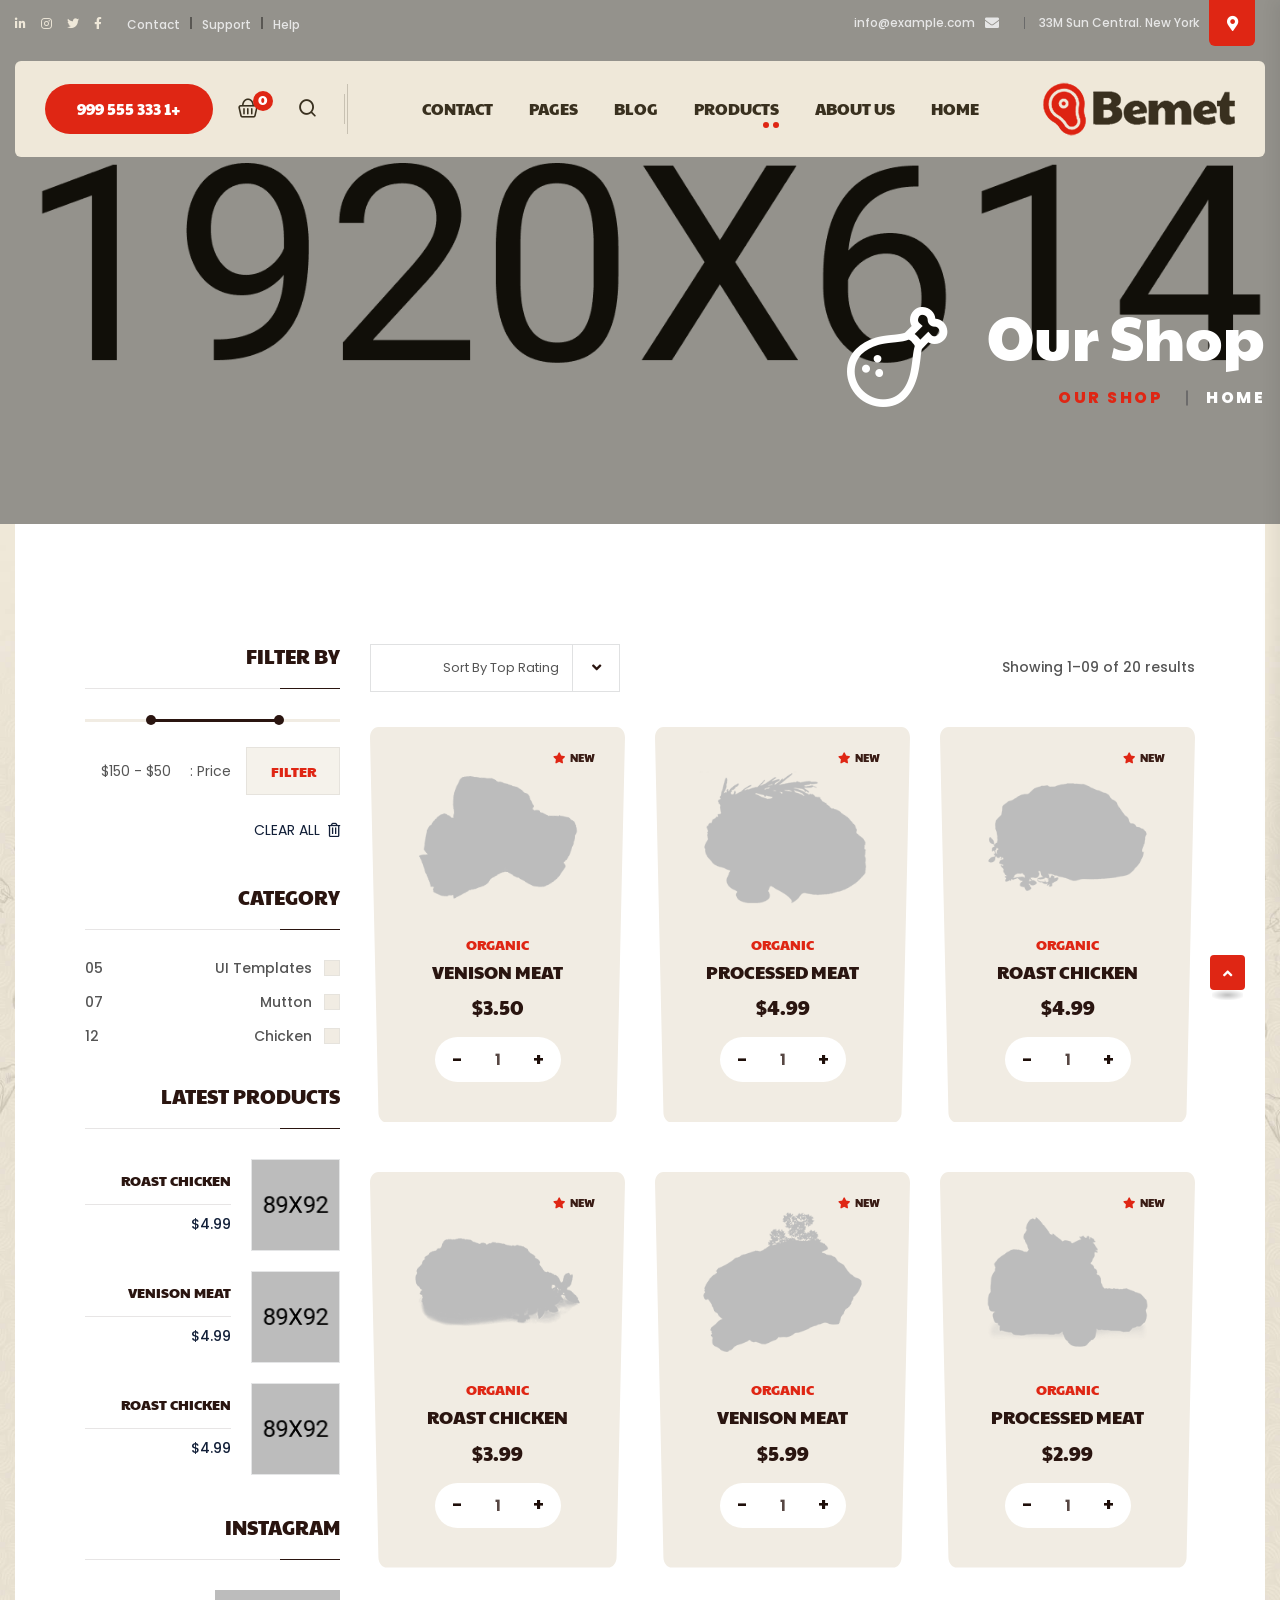
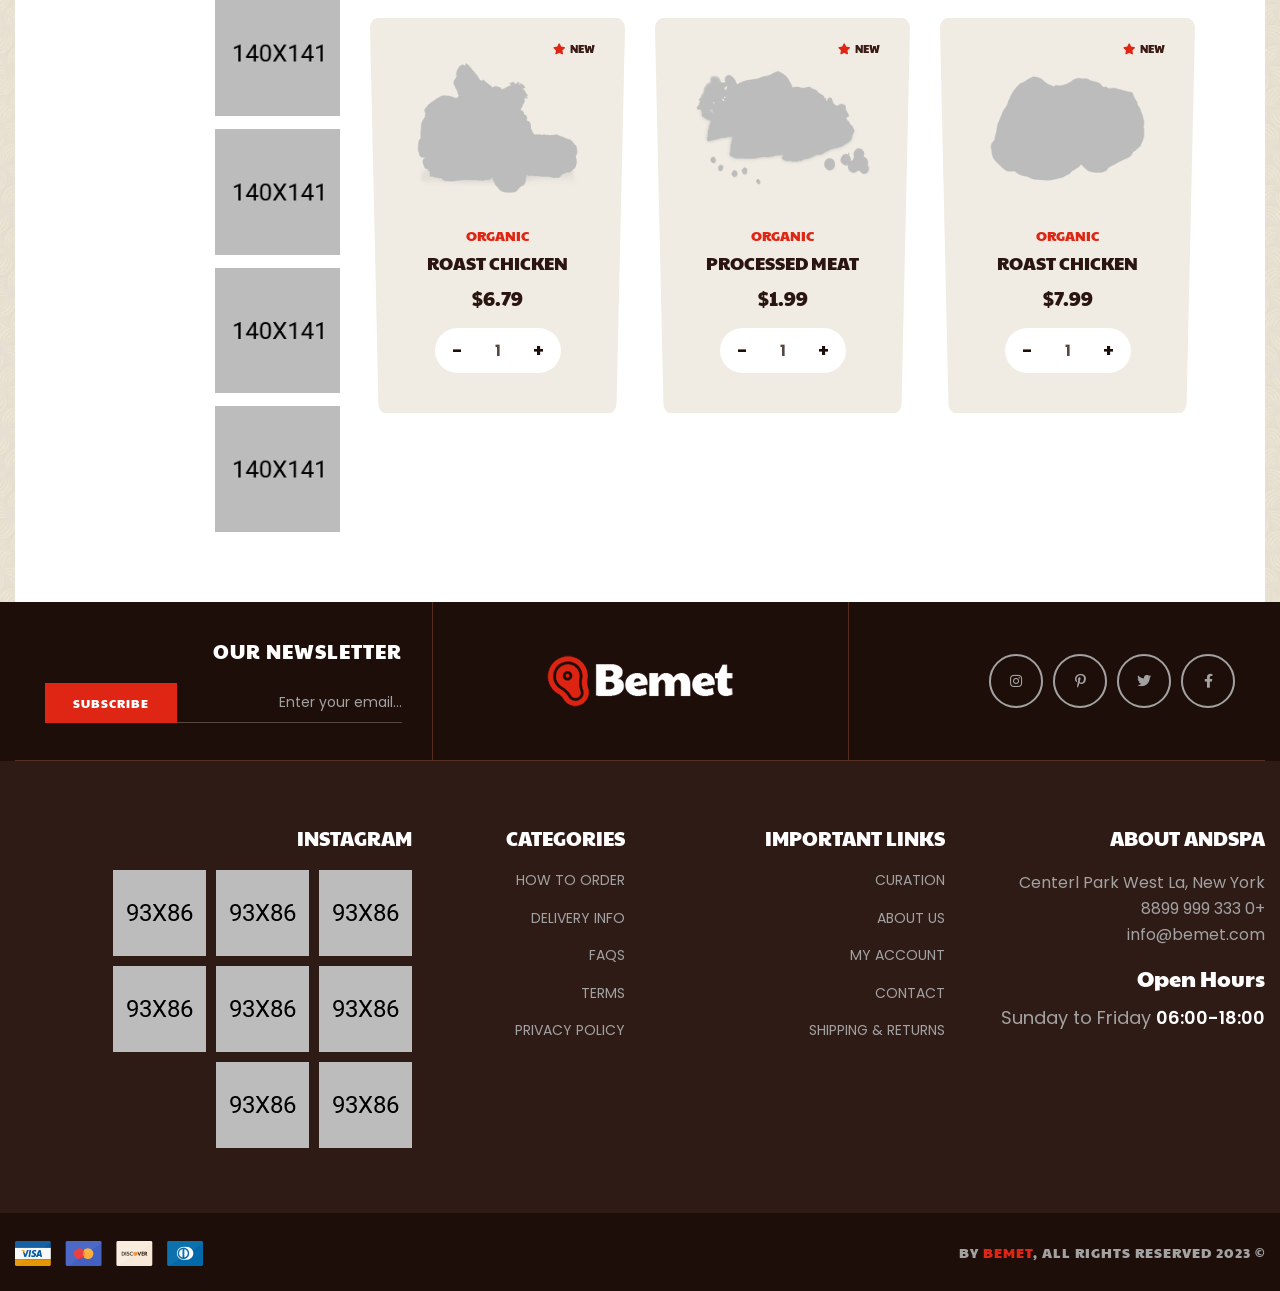
<file: shop.html>
<!doctype html>
<html class="no-js" dir="rtl" lang="ar">
    <head>
        <meta charset="utf-8">
        <meta http-equiv="x-ua-compatible" content="ie=edge">
        <title>Bemet - Butcher & Meat Shop HTML Template</title>
        <meta name="description" content="Bemet - Butcher & Meat Shop HTML Template">
        <meta name="viewport" content="width=device-width, initial-scale=1">

		<link rel="shortcut icon" type="image/x-icon" href="assets/img/favicon.png">
        <!-- Place favicon.ico in the root directory -->

        <!-- CSS here -->
        <link rel="stylesheet" href="assets/css/bootstrap.rtl.min.css">
        <link rel="stylesheet" href="assets/css/animate.min.css">
        <link rel="stylesheet" href="assets/css/magnific-popup.css">
        <link rel="stylesheet" href="assets/css/fontawesome-all.min.css">
        <link rel="stylesheet" href="assets/css/flaticon.css">
        <link rel="stylesheet" href="assets/css/odometer.css">
        <link rel="stylesheet" href="assets/css/jquery-ui.css">
        <link rel="stylesheet" href="assets/css/slick.css">
        <link rel="stylesheet" href="assets/css/default.css">
        <link rel="stylesheet" href="assets/css/style.css">
        <link rel="stylesheet" href="assets/css/responsive.css">
        <link rel="stylesheet" href="assets/css/rtl.css">
    </head>
    <body>

        <!-- preloader -->
        <div id="preloader">
            <div id="loading-center">
                <div class="loader">
                    <div class="loader-outter"></div>
                    <div class="loader-inner"></div>
                </div>
            </div>
        </div>
        <!-- preloader-end -->

		<!-- Scroll-top -->
        <button class="scroll-top scroll-to-target" data-target="html">
            <i class="fas fa-angle-up"></i>
        </button>
        <!-- Scroll-top-end-->

        <!-- header-area -->
        <header class="transparent-header">
            <div class="header-top-wrap">
                <div class="container custom-container">
                    <div class="row align-items-center">
                        <div class="col-lg-6 col-md-8">
                            <div class="header-top-left">
                                <ul class="list-wrap">
                                    <li class="header-location">
                                        <i class="fas fa-map-marker-alt"></i>
                                        33M Sun Central. New York
                                    </li>
                                    <li>
                                        <i class="fas fa-envelope"></i>
                                        <a href="mailto:info@example.com">info@example.com</a>
                                    </li>
                                </ul>
                            </div>
                        </div>
                        <div class="col-lg-6 col-md-4">
                            <div class="header-top-right">
                                <div class="header-top-menu">
                                    <ul class="list-wrap">
                                        <li><a href="contact.html">Help</a></li>
                                        <li><a href="contact.html">Support</a></li>
                                        <li><a href="contact.html">Contact</a></li>
                                    </ul>
                                </div>
                                <div class="header-top-social">
                                    <ul class="list-wrap">
                                        <li><a href="#"><i class="fab fa-facebook-f"></i></a></li>
                                        <li><a href="#"><i class="fab fa-twitter"></i></a></li>
                                        <li><a href="#"><i class="fab fa-instagram"></i></a></li>
                                        <li><a href="#"><i class="fab fa-linkedin-in"></i></a></li>
                                    </ul>
                                </div>
                            </div>
                        </div>
                    </div>
                </div>
            </div>
            <div id="sticky-header" class="menu-area">
                <div class="container custom-container">
                    <div class="row">
                        <div class="col-12">
                            <div class="menu-wrap">
                                <div class="mobile-nav-toggler"><i class="fas fa-bars"></i></div>
                                <nav class="menu-nav">
                                    <div class="logo">
                                        <a href="index.html"><img src="assets/img/logo/logo.png" alt="Logo"></a>
                                    </div>
                                    <div class="navbar-wrap main-menu d-none d-lg-flex">
                                        <ul class="navigation">
                                            <li class="menu-item-has-children"><a href="#">Home</a>
                                                <ul class="sub-menu">
                                                    <li><a href="index.html">Home One</a></li>
                                                    <li><a href="index-2.html">Home Two</a></li>
                                                    <li><a href="index-3.html">Home Three</a></li>
                                                </ul>
                                            </li>
                                            <li><a href="about.html">ABOUT US</a></li>
                                            <li class="active menu-item-has-children"><a href="#">PRODUCTS</a>
                                                <ul class="sub-menu">
                                                    <li class="active"><a href="shop.html">Shop One</a></li>
                                                    <li><a href="shop-2.html">Shop Two</a></li>
                                                    <li><a href="shop-details.html">Shop Details</a></li>
                                                </ul>
                                            </li>
                                            <li class="menu-item-has-children"><a href="#">BLOG</a>
                                                <ul class="sub-menu">
                                                    <li><a href="blog.html">Our Blog</a></li>
                                                    <li><a href="blog-details.html">Blog Details</a></li>
                                                </ul>
                                            </li>
                                            <li class="menu-item-has-children"><a href="#">PAGES</a>
                                                <ul class="sub-menu">
                                                    <li><a href="services.html">Services Page</a></li>
                                                    <li><a href="services-details.html">Services Details</a></li>
                                                    <li><a href="team-details.html">Team Details</a></li>
                                                </ul>
                                            </li>
                                            <li><a href="contact.html">Contact</a></li>
                                        </ul>
                                    </div>
                                    <div class="header-action d-none d-md-block">
                                        <ul class="list-wrap">
                                            <li class="header-search">
                                                <a href="#"><i class="flaticon-search"></i></a>
                                            </li>
                                            <li class="header-shop-cart">
                                                <a href="#">
                                                    <i class="flaticon-shopping-basket"></i>
                                                    <span>0</span>
                                                </a>
                                            </li>
                                            <li class="header-btn"><a href="tel:0123456789" class="btn">+1 333 555 999</a></li>
                                        </ul>
                                    </div>
                                </nav>
                            </div>

                            <!-- Mobile Menu  -->
                            <div class="mobile-menu">
                                <nav class="menu-box">
                                    <div class="close-btn"><i class="fas fa-times"></i></div>
                                    <div class="nav-logo">
                                        <a href="index.html"><img src="assets/img/logo/logo.png" alt="Logo"></a>
                                    </div>
                                    <div class="menu-outer">
                                        <!--Here Menu Will Come Automatically Via Javascript / Same Menu as in Header-->
                                    </div>
                                    <div class="social-links">
                                        <ul class="clearfix list-wrap">
                                            <li><a href="#"><i class="fab fa-facebook-f"></i></a></li>
                                            <li><a href="#"><i class="fab fa-twitter"></i></a></li>
                                            <li><a href="#"><i class="fab fa-instagram"></i></a></li>
                                            <li><a href="#"><i class="fab fa-linkedin-in"></i></a></li>
                                            <li><a href="#"><i class="fab fa-youtube"></i></a></li>
                                        </ul>
                                    </div>
                                </nav>
                            </div>
                            <div class="menu-backdrop"></div>
                            <!-- End Mobile Menu -->

                        </div>
                    </div>
                </div>
            </div>

            <!-- header-search -->
            <div class="search-popup-wrap" tabindex="-1" role="dialog" aria-hidden="true">
                <div class="search-wrap text-center">
                    <div class="container">
                        <div class="row">
                            <div class="col-12">
                                <div class="search-form">
                                    <form action="#">
                                        <input type="text" placeholder="Enter your keyword...">
                                        <button class="search-btn"><i class="flaticon-search"></i></button>
                                    </form>
                                </div>
                            </div>
                        </div>
                    </div>
                </div>
            </div>
            <div class="search-backdrop"></div>
            <!-- header-search-end -->

        </header>
        <!-- header-area-end -->


        <!-- main-area -->
        <main>

            <!-- breadcrumb-area -->
            <section class="breadcrumb-area tg-motion-effects breadcrumb-bg" data-background="assets/img/bg/breadcrumb_bg.jpg">
                <div class="container">
                    <div class="row">
                        <div class="col-lg-12">
                            <div class="breadcrumb-content">
                                <h2 class="title">Our Shop</h2>
                                <nav aria-label="breadcrumb">
                                    <ol class="breadcrumb">
                                        <li class="breadcrumb-item"><a href="index.html">Home</a></li>
                                        <li class="breadcrumb-item active" aria-current="page">Our Shop</li>
                                    </ol>
                                </nav>
                            </div>
                        </div>
                    </div>
                </div>
            </section>
            <!-- breadcrumb-area-end -->

            <!-- shop-area -->
            <section class="shop-area shop-bg" data-background="assets/img/bg/shop_bg.jpg">
                <div class="container custom-container-five">
                    <div class="shop-inner-wrap">
                        <div class="row">
                            <div class="col-xl-9 col-lg-8">
                                <div class="shop-top-wrap">
                                    <div class="row align-items-center">
                                        <div class="col-md-6">
                                            <div class="shop-showing-result">
                                                <p>Showing 1–09 of 20 results</p>
                                            </div>
                                        </div>
                                        <div class="col-md-6">
                                            <div class="shop-ordering">
                                                <select name="orderby" class="orderby">
                                                    <option value="Default sorting">Sort by Top Rating</option>
                                                    <option value="Sort by popularity">Sort by popularity</option>
                                                    <option value="Sort by average rating">Sort by average rating</option>
                                                    <option value="Sort by latest">Sort by latest</option>
                                                    <option value="Sort by latest">Sort by latest</option>
                                                </select>
                                            </div>
                                        </div>
                                    </div>
                                </div>
                                <div class="shop-item-wrap">
                                    <div class="row">
                                        <div class="col-xl-4 col-md-6">
                                            <div class="product-item-three inner-product-item">
                                                <div class="product-thumb-three">
                                                    <a href="shop-details.html"><img src="assets/img/product/inner_product01.png" alt=""></a>
                                                    <span class="batch">New<i class="fas fa-star"></i></span>
                                                </div>
                                                <div class="product-content-three">
                                                    <a href="shop.html" class="tag">organic</a>
                                                    <h2 class="title"><a href="shop-details.html">roast chicken</a></h2>
                                                    <h2 class="price">$4.99</h2>
                                                    <div class="product-cart-wrap">
                                                        <form action="#">
                                                            <div class="cart-plus-minus">
                                                                <input type="text" value="1">
                                                            </div>
                                                        </form>
                                                    </div>
                                                </div>
                                                <div class="product-shape-two">
                                                    <svg xmlns="http://www.w3.org/2000/svg" viewBox="0 0 303 445" preserveAspectRatio="none">
                                                        <path d="M319,3802H602c5.523,0,10,5.24,10,11.71l-10,421.58c0,6.47-4.477,11.71-10,11.71H329c-5.523,0-10-5.24-10-11.71l-10-421.58C309,3807.24,313.477,3802,319,3802Z" transform="translate(-309 -3802)" />
                                                    </svg>
                                                </div>
                                            </div>
                                        </div>
                                        <div class="col-xl-4 col-md-6">
                                            <div class="product-item-three inner-product-item">
                                                <div class="product-thumb-three">
                                                    <a href="shop-details.html"><img src="assets/img/product/inner_product02.png" alt=""></a>
                                                    <span class="batch">New<i class="fas fa-star"></i></span>
                                                </div>
                                                <div class="product-content-three">
                                                    <a href="shop.html" class="tag">organic</a>
                                                    <h2 class="title"><a href="shop-details.html">processed meat</a></h2>
                                                    <h2 class="price">$4.99</h2>
                                                    <div class="product-cart-wrap">
                                                        <form action="#">
                                                            <div class="cart-plus-minus">
                                                                <input type="text" value="1">
                                                            </div>
                                                        </form>
                                                    </div>
                                                </div>
                                                <div class="product-shape-two">
                                                    <svg xmlns="http://www.w3.org/2000/svg" viewBox="0 0 303 445" preserveAspectRatio="none">
                                                        <path d="M319,3802H602c5.523,0,10,5.24,10,11.71l-10,421.58c0,6.47-4.477,11.71-10,11.71H329c-5.523,0-10-5.24-10-11.71l-10-421.58C309,3807.24,313.477,3802,319,3802Z" transform="translate(-309 -3802)" />
                                                    </svg>
                                                </div>
                                            </div>
                                        </div>
                                        <div class="col-xl-4 col-md-6">
                                            <div class="product-item-three inner-product-item">
                                                <div class="product-thumb-three">
                                                    <a href="shop-details.html"><img src="assets/img/product/inner_product03.png" alt=""></a>
                                                    <span class="batch">New<i class="fas fa-star"></i></span>
                                                </div>
                                                <div class="product-content-three">
                                                    <a href="shop.html" class="tag">organic</a>
                                                    <h2 class="title"><a href="shop-details.html">Venison meat</a></h2>
                                                    <h2 class="price">$3.50</h2>
                                                    <div class="product-cart-wrap">
                                                        <form action="#">
                                                            <div class="cart-plus-minus">
                                                                <input type="text" value="1">
                                                            </div>
                                                        </form>
                                                    </div>
                                                </div>
                                                <div class="product-shape-two">
                                                    <svg xmlns="http://www.w3.org/2000/svg" viewBox="0 0 303 445" preserveAspectRatio="none">
                                                        <path d="M319,3802H602c5.523,0,10,5.24,10,11.71l-10,421.58c0,6.47-4.477,11.71-10,11.71H329c-5.523,0-10-5.24-10-11.71l-10-421.58C309,3807.24,313.477,3802,319,3802Z" transform="translate(-309 -3802)" />
                                                    </svg>
                                                </div>
                                            </div>
                                        </div>
                                        <div class="col-xl-4 col-md-6">
                                            <div class="product-item-three inner-product-item">
                                                <div class="product-thumb-three">
                                                    <a href="shop-details.html"><img src="assets/img/product/inner_product04.png" alt=""></a>
                                                    <span class="batch">New<i class="fas fa-star"></i></span>
                                                </div>
                                                <div class="product-content-three">
                                                    <a href="shop.html" class="tag">organic</a>
                                                    <h2 class="title"><a href="shop-details.html">processed meat</a></h2>
                                                    <h2 class="price">$2.99</h2>
                                                    <div class="product-cart-wrap">
                                                        <form action="#">
                                                            <div class="cart-plus-minus">
                                                                <input type="text" value="1">
                                                            </div>
                                                        </form>
                                                    </div>
                                                </div>
                                                <div class="product-shape-two">
                                                    <svg xmlns="http://www.w3.org/2000/svg" viewBox="0 0 303 445" preserveAspectRatio="none">
                                                        <path d="M319,3802H602c5.523,0,10,5.24,10,11.71l-10,421.58c0,6.47-4.477,11.71-10,11.71H329c-5.523,0-10-5.24-10-11.71l-10-421.58C309,3807.24,313.477,3802,319,3802Z" transform="translate(-309 -3802)" />
                                                    </svg>
                                                </div>
                                            </div>
                                        </div>
                                        <div class="col-xl-4 col-md-6">
                                            <div class="product-item-three inner-product-item">
                                                <div class="product-thumb-three">
                                                    <a href="shop-details.html"><img src="assets/img/product/inner_product05.png" alt=""></a>
                                                    <span class="batch">New<i class="fas fa-star"></i></span>
                                                </div>
                                                <div class="product-content-three">
                                                    <a href="shop.html" class="tag">organic</a>
                                                    <h2 class="title"><a href="shop-details.html">Venison meat</a></h2>
                                                    <h2 class="price">$5.99</h2>
                                                    <div class="product-cart-wrap">
                                                        <form action="#">
                                                            <div class="cart-plus-minus">
                                                                <input type="text" value="1">
                                                            </div>
                                                        </form>
                                                    </div>
                                                </div>
                                                <div class="product-shape-two">
                                                    <svg xmlns="http://www.w3.org/2000/svg" viewBox="0 0 303 445" preserveAspectRatio="none">
                                                        <path d="M319,3802H602c5.523,0,10,5.24,10,11.71l-10,421.58c0,6.47-4.477,11.71-10,11.71H329c-5.523,0-10-5.24-10-11.71l-10-421.58C309,3807.24,313.477,3802,319,3802Z" transform="translate(-309 -3802)" />
                                                    </svg>
                                                </div>
                                            </div>
                                        </div>
                                        <div class="col-xl-4 col-md-6">
                                            <div class="product-item-three inner-product-item">
                                                <div class="product-thumb-three">
                                                    <a href="shop-details.html"><img src="assets/img/product/inner_product06.png" alt=""></a>
                                                    <span class="batch">New<i class="fas fa-star"></i></span>
                                                </div>
                                                <div class="product-content-three">
                                                    <a href="shop.html" class="tag">organic</a>
                                                    <h2 class="title"><a href="shop-details.html">roast chicken</a></h2>
                                                    <h2 class="price">$3.99</h2>
                                                    <div class="product-cart-wrap">
                                                        <form action="#">
                                                            <div class="cart-plus-minus">
                                                                <input type="text" value="1">
                                                            </div>
                                                        </form>
                                                    </div>
                                                </div>
                                                <div class="product-shape-two">
                                                    <svg xmlns="http://www.w3.org/2000/svg" viewBox="0 0 303 445" preserveAspectRatio="none">
                                                        <path d="M319,3802H602c5.523,0,10,5.24,10,11.71l-10,421.58c0,6.47-4.477,11.71-10,11.71H329c-5.523,0-10-5.24-10-11.71l-10-421.58C309,3807.24,313.477,3802,319,3802Z" transform="translate(-309 -3802)" />
                                                    </svg>
                                                </div>
                                            </div>
                                        </div>
                                        <div class="col-xl-4 col-md-6">
                                            <div class="product-item-three inner-product-item">
                                                <div class="product-thumb-three">
                                                    <a href="shop-details.html"><img src="assets/img/product/inner_product07.png" alt=""></a>
                                                    <span class="batch">New<i class="fas fa-star"></i></span>
                                                </div>
                                                <div class="product-content-three">
                                                    <a href="shop.html" class="tag">organic</a>
                                                    <h2 class="title"><a href="shop-details.html">roast chicken</a></h2>
                                                    <h2 class="price">$7.99</h2>
                                                    <div class="product-cart-wrap">
                                                        <form action="#">
                                                            <div class="cart-plus-minus">
                                                                <input type="text" value="1">
                                                            </div>
                                                        </form>
                                                    </div>
                                                </div>
                                                <div class="product-shape-two">
                                                    <svg xmlns="http://www.w3.org/2000/svg" viewBox="0 0 303 445" preserveAspectRatio="none">
                                                        <path d="M319,3802H602c5.523,0,10,5.24,10,11.71l-10,421.58c0,6.47-4.477,11.71-10,11.71H329c-5.523,0-10-5.24-10-11.71l-10-421.58C309,3807.24,313.477,3802,319,3802Z" transform="translate(-309 -3802)" />
                                                    </svg>
                                                </div>
                                            </div>
                                        </div>
                                        <div class="col-xl-4 col-md-6">
                                            <div class="product-item-three inner-product-item">
                                                <div class="product-thumb-three">
                                                    <a href="shop-details.html"><img src="assets/img/product/inner_product08.png" alt=""></a>
                                                    <span class="batch">New<i class="fas fa-star"></i></span>
                                                </div>
                                                <div class="product-content-three">
                                                    <a href="shop.html" class="tag">organic</a>
                                                    <h2 class="title"><a href="shop-details.html">processed meat</a></h2>
                                                    <h2 class="price">$1.99</h2>
                                                    <div class="product-cart-wrap">
                                                        <form action="#">
                                                            <div class="cart-plus-minus">
                                                                <input type="text" value="1">
                                                            </div>
                                                        </form>
                                                    </div>
                                                </div>
                                                <div class="product-shape-two">
                                                    <svg xmlns="http://www.w3.org/2000/svg" viewBox="0 0 303 445" preserveAspectRatio="none">
                                                        <path d="M319,3802H602c5.523,0,10,5.24,10,11.71l-10,421.58c0,6.47-4.477,11.71-10,11.71H329c-5.523,0-10-5.24-10-11.71l-10-421.58C309,3807.24,313.477,3802,319,3802Z" transform="translate(-309 -3802)" />
                                                    </svg>
                                                </div>
                                            </div>
                                        </div>
                                        <div class="col-xl-4 col-md-6">
                                            <div class="product-item-three inner-product-item">
                                                <div class="product-thumb-three">
                                                    <a href="shop-details.html"><img src="assets/img/product/inner_product09.png" alt=""></a>
                                                    <span class="batch">New<i class="fas fa-star"></i></span>
                                                </div>
                                                <div class="product-content-three">
                                                    <a href="shop.html" class="tag">organic</a>
                                                    <h2 class="title"><a href="shop-details.html">roast chicken</a></h2>
                                                    <h2 class="price">$6.79</h2>
                                                    <div class="product-cart-wrap">
                                                        <form action="#">
                                                            <div class="cart-plus-minus">
                                                                <input type="text" value="1">
                                                            </div>
                                                        </form>
                                                    </div>
                                                </div>
                                                <div class="product-shape-two">
                                                    <svg xmlns="http://www.w3.org/2000/svg" viewBox="0 0 303 445" preserveAspectRatio="none">
                                                        <path d="M319,3802H602c5.523,0,10,5.24,10,11.71l-10,421.58c0,6.47-4.477,11.71-10,11.71H329c-5.523,0-10-5.24-10-11.71l-10-421.58C309,3807.24,313.477,3802,319,3802Z" transform="translate(-309 -3802)" />
                                                    </svg>
                                                </div>
                                            </div>
                                        </div>
                                    </div>
                                </div>
                            </div>
                            <div class="col-xl-3 col-lg-4">
                                <div class="shop-sidebar">
                                    <div class="shop-widget">
                                        <h4 class="sw-title">FILTER BY</h4>
                                        <div class="price_filter">
                                            <div id="slider-range"></div>
                                            <div class="price_slider_amount">
                                                <input type="submit" class="btn" value="Filter">
                                                <span>Price :</span>
                                                <input type="text" id="amount" name="price" placeholder="Add Your Price"/>
                                            </div>
                                            <div class="clear-btn">
                                                <button type="reset"><i class="far fa-trash-alt"></i>Clear all</button>
                                            </div>
                                        </div>
                                    </div>
                                    <div class="shop-widget">
                                        <h4 class="sw-title">Category</h4>
                                        <div class="shop-cat-list">
                                            <ul class="list-wrap">
                                                <li>
                                                    <div class="shop-cat-item">
                                                        <input class="form-check-input" type="checkbox" value="" id="catOne">
                                                        <label class="form-check-label" for="catOne">UI Templates <span>05</span></label>
                                                    </div>
                                                </li>
                                                <li>
                                                    <div class="shop-cat-item">
                                                        <input class="form-check-input" type="checkbox" value="" id="catTwo">
                                                        <label class="form-check-label" for="catTwo">Mutton <span>07</span></label>
                                                    </div>
                                                </li>
                                                <li>
                                                    <div class="shop-cat-item">
                                                        <input class="form-check-input" type="checkbox" value="" id="catThree">
                                                        <label class="form-check-label" for="catThree">Chicken <span>12</span></label>
                                                    </div>
                                                </li>
                                            </ul>
                                        </div>
                                    </div>
                                    <div class="shop-widget">
                                        <h4 class="sw-title">Latest Products</h4>
                                        <div class="latest-products-wrap">
                                            <div class="lp-item">
                                                <div class="lp-thumb">
                                                    <a href="shop-details.html"><img src="assets/img/product/lp_img01.jpg" alt=""></a>
                                                </div>
                                                <div class="lp-content">
                                                    <h4 class="title"><a href="shop-details.html">roast chicken</a></h4>
                                                    <span class="price">$4.99</span>
                                                </div>
                                            </div>
                                            <div class="lp-item">
                                                <div class="lp-thumb">
                                                    <a href="shop-details.html"><img src="assets/img/product/lp_img02.jpg" alt=""></a>
                                                </div>
                                                <div class="lp-content">
                                                    <h4 class="title"><a href="shop-details.html">Venison meat</a></h4>
                                                    <span class="price">$4.99</span>
                                                </div>
                                            </div>
                                            <div class="lp-item">
                                                <div class="lp-thumb">
                                                    <a href="shop-details.html"><img src="assets/img/product/lp_img03.jpg" alt=""></a>
                                                </div>
                                                <div class="lp-content">
                                                    <h4 class="title"><a href="shop-details.html">roast chicken</a></h4>
                                                    <span class="price">$4.99</span>
                                                </div>
                                            </div>
                                        </div>
                                    </div>
                                    <div class="shop-widget">
                                        <h4 class="sw-title">instagram</h4>
                                        <div class="sidebar-instagram">
                                            <ul class="list-wrap">
                                                <li>
                                                    <a href="#"><img src="assets/img/product/s_insta_img01.jpg" alt=""></a>
                                                </li>
                                                <li>
                                                    <a href="#"><img src="assets/img/product/s_insta_img02.jpg" alt=""></a>
                                                </li>
                                                <li>
                                                    <a href="#"><img src="assets/img/product/s_insta_img03.jpg" alt=""></a>
                                                </li>
                                                <li>
                                                    <a href="#"><img src="assets/img/product/s_insta_img04.jpg" alt=""></a>
                                                </li>
                                            </ul>
                                        </div>
                                    </div>
                                </div>
                            </div>
                        </div>
                    </div>
                </div>
            </section>
            <!-- shop-area-end -->

        </main>
        <!-- main-area-end -->

        <!-- footer-area -->
        <footer>
            <div class="footer-area">
                <div class="footer-logo-area">
                    <div class="container">
                        <div class="footer-logo-wrap">
                            <ul class="list-wrap">
                                <li class="order-0 order-lg-2">
                                    <div class="footer-logo">
                                        <a href="index.html"><img src="assets/img/logo/w_logo.png" alt=""></a>
                                    </div>
                                </li>
                                <li>
                                    <div class="footer-social">
                                        <ul class="list-wrap">
                                            <li><a href="#"><i class="fab fa-facebook-f"></i></a></li>
                                            <li><a href="#"><i class="fab fa-twitter"></i></a></li>
                                            <li><a href="#"><i class="fab fa-pinterest-p"></i></a></li>
                                            <li><a href="#"><i class="fab fa-instagram"></i></a></li>
                                        </ul>
                                    </div>
                                </li>
                                <li class="order-lg-3">
                                    <div class="footer-newsletter">
                                        <h4 class="title">Our Newsletter</h4>
                                        <form action="#">
                                            <input type="email" placeholder="Enter your email...">
                                            <button type="submit">subscribe</button>
                                        </form>
                                    </div>
                                </li>
                            </ul>
                        </div>
                    </div>
                </div>
                <div class="footer-top">
                    <div class="container">
                        <div class="row">
                            <div class="col-lg-3 col-md-6 col-sm-6">
                                <div class="footer-widget">
                                    <h4 class="fw-title">about andspa</h4>
                                    <div class="footer-contact">
                                        <ul class="list-wrap">
                                            <li>Centerl Park West La, New York</li>
                                            <li><a href="tel:0123456789">+0 333 999 8899</a></li>
                                            <li><a href="mailto:info@bemet.com">info@bemet.com</a></li>
                                        </ul>
                                    </div>
                                    <div class="footer-content">
                                        <h4 class="title">Open Hours</h4>
                                        <p>Sunday to Friday <span>06:00-18:00</span></p>
                                    </div>
                                </div>
                            </div>
                            <div class="col-lg-3 col-md-6 col-sm-6">
                                <div class="footer-widget">
                                    <h4 class="fw-title">Important Links</h4>
                                    <div class="footer-link">
                                        <ul class="list-wrap">
                                            <li><a href="contact.html">CURATION</a></li>
                                            <li><a href="about.html">ABOUT US</a></li>
                                            <li><a href="contact.html">MY ACCOUNT</a></li>
                                            <li><a href="contact.html">CONTACT</a></li>
                                            <li><a href="contact.html">SHIPPING & RETURNS</a></li>
                                        </ul>
                                    </div>
                                </div>
                            </div>
                            <div class="col-lg-2 col-md-6 col-sm-4">
                                <div class="footer-widget">
                                    <h4 class="fw-title">CATEGORIES</h4>
                                    <div class="footer-link">
                                        <ul class="list-wrap">
                                            <li><a href="contact.html">How to Order</a></li>
                                            <li><a href="contact.html">Delivery Info</a></li>
                                            <li><a href="contact.html">FAQs</a></li>
                                            <li><a href="contact.html">Terms</a></li>
                                            <li><a href="contact.html">Privacy Policy</a></li>
                                        </ul>
                                    </div>
                                </div>
                            </div>
                            <div class="col-lg-4 col-md-6 col-sm-8">
                                <div class="footer-widget">
                                    <h4 class="fw-title">instagram</h4>
                                    <div class="footer-instagram">
                                        <ul class="list-wrap">
                                            <li><a href="#"><img src="assets/img/images/footer_insta01.jpg" alt=""></a></li>
                                            <li><a href="#"><img src="assets/img/images/footer_insta02.jpg" alt=""></a></li>
                                            <li><a href="#"><img src="assets/img/images/footer_insta03.jpg" alt=""></a></li>
                                            <li><a href="#"><img src="assets/img/images/footer_insta04.jpg" alt=""></a></li>
                                            <li><a href="#"><img src="assets/img/images/footer_insta05.jpg" alt=""></a></li>
                                            <li><a href="#"><img src="assets/img/images/footer_insta06.jpg" alt=""></a></li>
                                            <li><a href="#"><img src="assets/img/images/footer_insta07.jpg" alt=""></a></li>
                                            <li><a href="#"><img src="assets/img/images/footer_insta08.jpg" alt=""></a></li>
                                        </ul>
                                    </div>
                                </div>
                            </div>
                        </div>
                    </div>
                </div>
                <div class="footer-bottom">
                    <div class="container">
                        <div class="row align-items-center">
                            <div class="col-lg-6 col-md-7">
                                <div class="copyright-text">
                                    <p>© 2023 By <a href="index.html">Bemet</a>, All Rights Reserved</p>
                                </div>
                            </div>
                            <div class="col-lg-6 col-md-5">
                                <div class="footer-card text-end">
                                    <img src="assets/img/images/card.png" alt="">
                                </div>
                            </div>
                        </div>
                    </div>
                </div>
            </div>
        </footer>
        <!-- footer-area-end -->

        <!-- JS here -->
        <script src="assets/js/vendor/jquery-3.6.0.min.js"></script>
        <script src="assets/js/bootstrap.min.js"></script>
        <script src="assets/js/imagesloaded.pkgd.min.js"></script>
        <script src="assets/js/jquery.countdown.min.js"></script>
        <script src="assets/js/jquery.magnific-popup.min.js"></script>
        <script src="assets/js/jquery.odometer.min.js"></script>
        <script src="assets/js/jquery.appear.js"></script>
        <script src="assets/js/tween-max.min.js"></script>
        <script src="assets/js/slick.min.js"></script>
        <script src="assets/js/slick-animation.min.js"></script>
        <script src="assets/js/jquery-ui.min.js"></script>
        <script src="assets/js/ajax-form.js"></script>
        <script src="assets/js/wow.min.js"></script>
        <script src="assets/js/main.js"></script>
    </body>
</html>
</file>
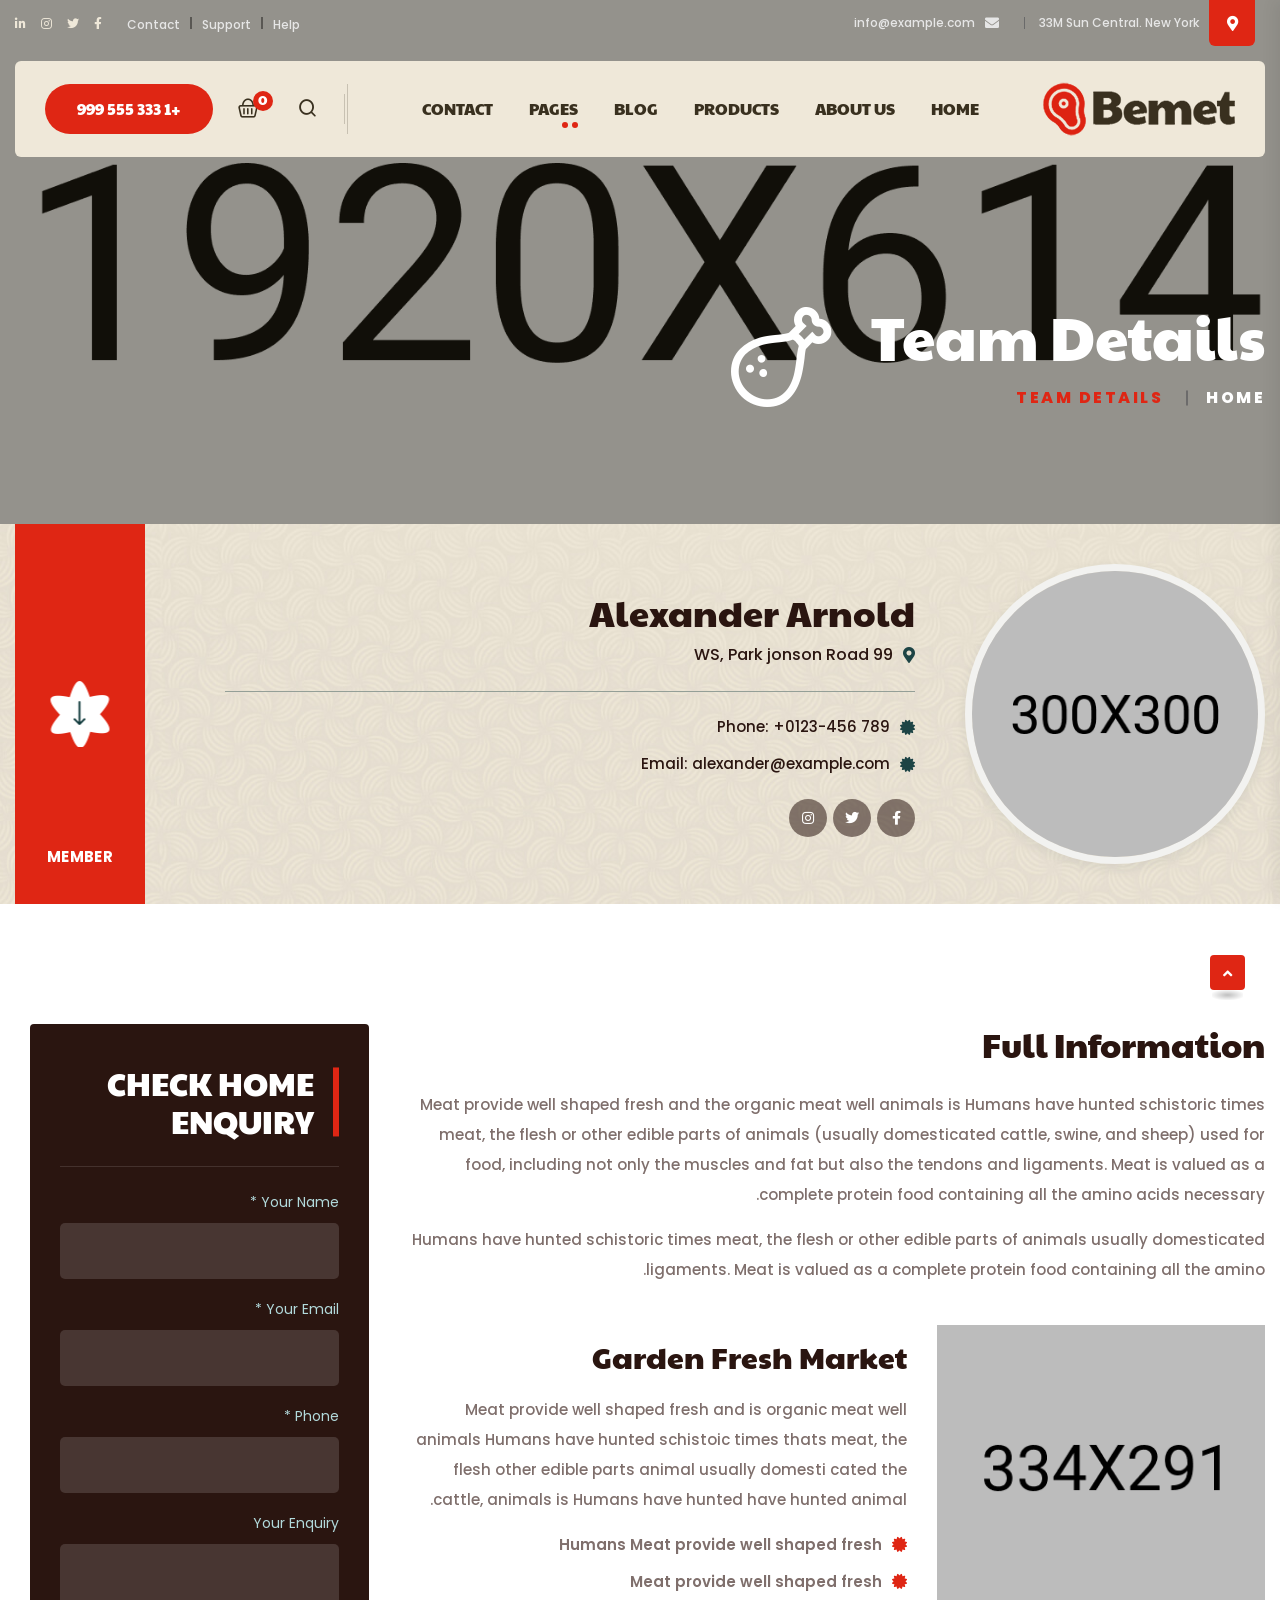
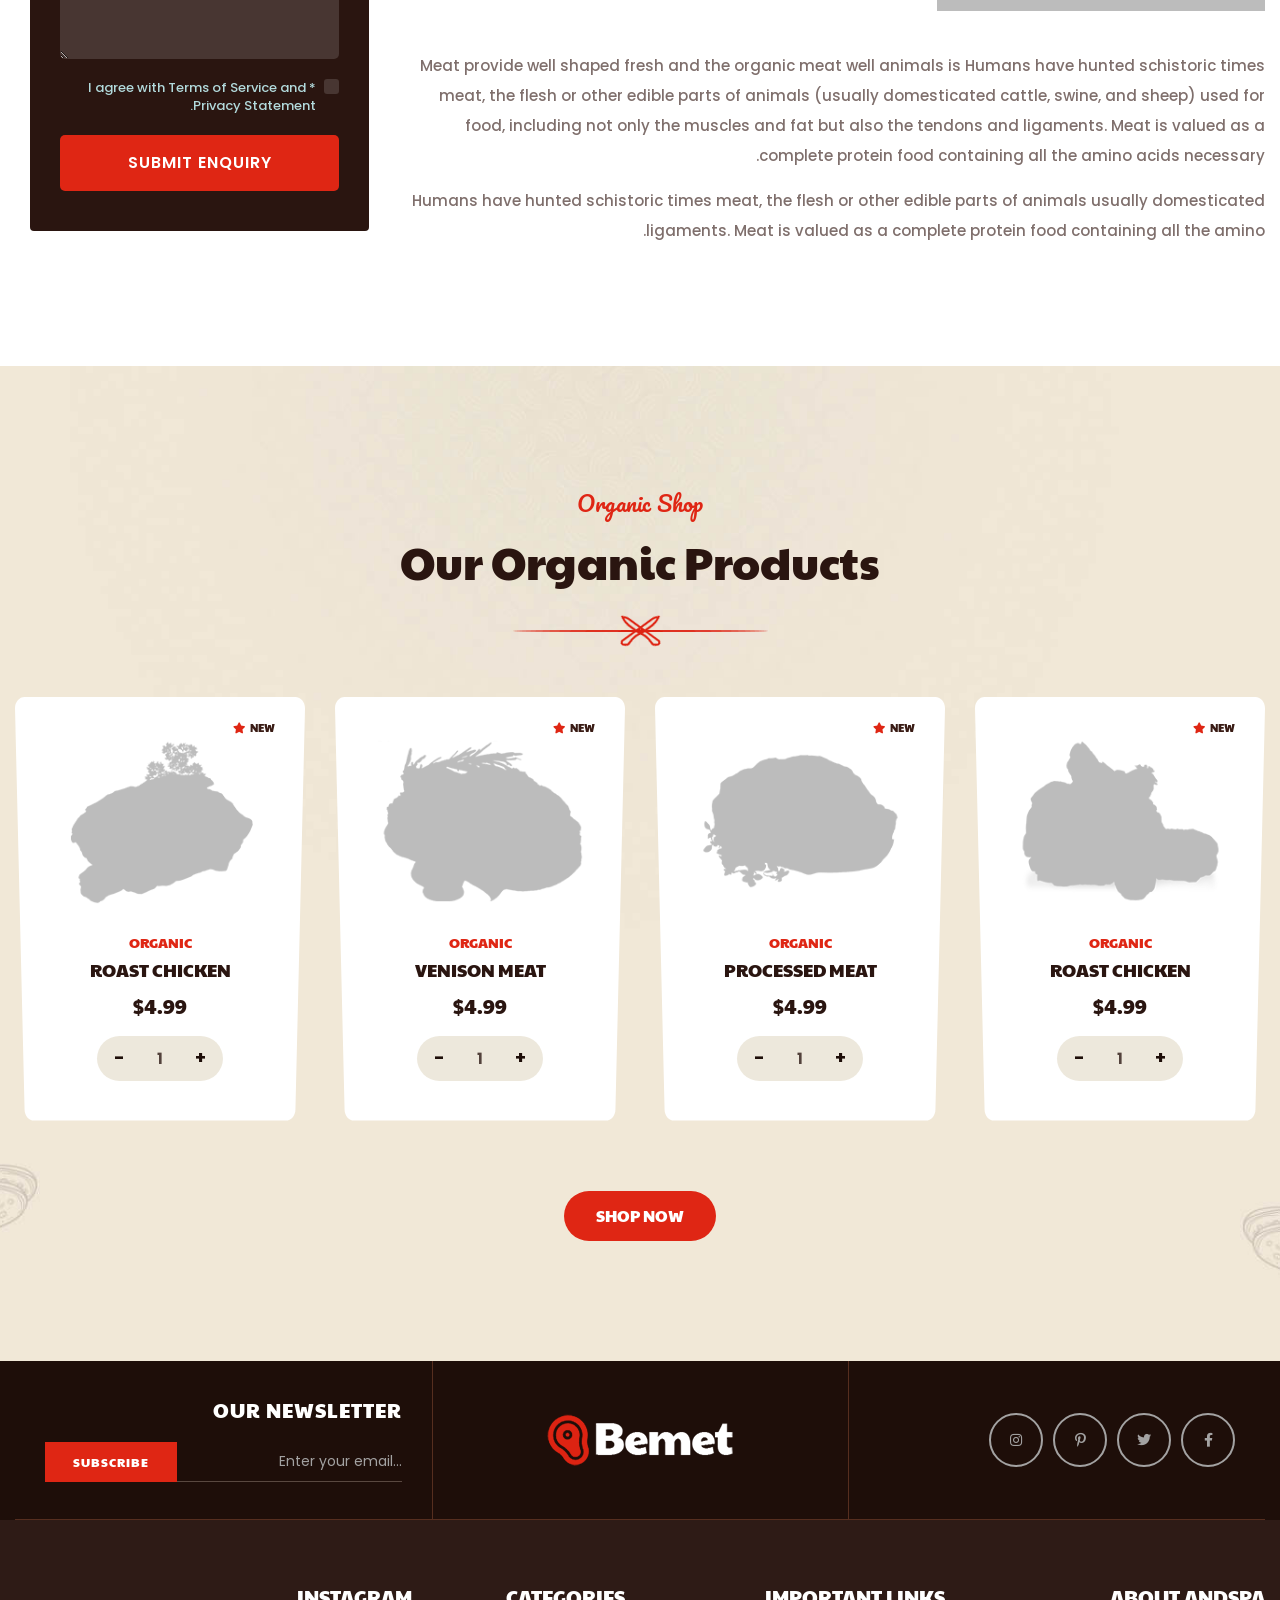
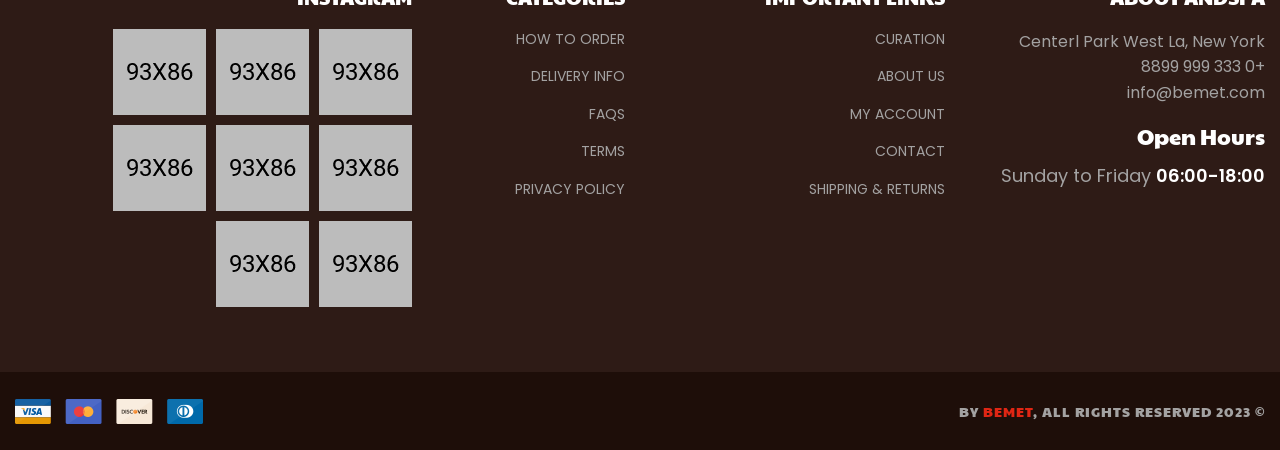
<file: team-details.html>
<!doctype html>
<html class="no-js" dir="rtl" lang="ar">
    <head>
        <meta charset="utf-8">
        <meta http-equiv="x-ua-compatible" content="ie=edge">
        <title>Bemet - Butcher & Meat Shop HTML Template</title>
        <meta name="description" content="Bemet - Butcher & Meat Shop HTML Template">
        <meta name="viewport" content="width=device-width, initial-scale=1">

		<link rel="shortcut icon" type="image/x-icon" href="assets/img/favicon.png">
        <!-- Place favicon.ico in the root directory -->

        <!-- CSS here -->
        <link rel="stylesheet" href="assets/css/bootstrap.rtl.min.css">
        <link rel="stylesheet" href="assets/css/animate.min.css">
        <link rel="stylesheet" href="assets/css/magnific-popup.css">
        <link rel="stylesheet" href="assets/css/fontawesome-all.min.css">
        <link rel="stylesheet" href="assets/css/flaticon.css">
        <link rel="stylesheet" href="assets/css/odometer.css">
        <link rel="stylesheet" href="assets/css/jquery-ui.css">
        <link rel="stylesheet" href="assets/css/slick.css">
        <link rel="stylesheet" href="assets/css/default.css">
        <link rel="stylesheet" href="assets/css/style.css">
        <link rel="stylesheet" href="assets/css/responsive.css">
        <link rel="stylesheet" href="assets/css/rtl.css">
    </head>
    <body>

        <!-- preloader -->
        <div id="preloader">
            <div id="loading-center">
                <div class="loader">
                    <div class="loader-outter"></div>
                    <div class="loader-inner"></div>
                </div>
            </div>
        </div>
        <!-- preloader-end -->

		<!-- Scroll-top -->
        <button class="scroll-top scroll-to-target" data-target="html">
            <i class="fas fa-angle-up"></i>
        </button>
        <!-- Scroll-top-end-->

        <!-- header-area -->
        <header class="transparent-header">
            <div class="header-top-wrap">
                <div class="container custom-container">
                    <div class="row align-items-center">
                        <div class="col-lg-6 col-md-8">
                            <div class="header-top-left">
                                <ul class="list-wrap">
                                    <li class="header-location">
                                        <i class="fas fa-map-marker-alt"></i>
                                        33M Sun Central. New York
                                    </li>
                                    <li>
                                        <i class="fas fa-envelope"></i>
                                        <a href="mailto:info@example.com">info@example.com</a>
                                    </li>
                                </ul>
                            </div>
                        </div>
                        <div class="col-lg-6 col-md-4">
                            <div class="header-top-right">
                                <div class="header-top-menu">
                                    <ul class="list-wrap">
                                        <li><a href="contact.html">Help</a></li>
                                        <li><a href="contact.html">Support</a></li>
                                        <li><a href="contact.html">Contact</a></li>
                                    </ul>
                                </div>
                                <div class="header-top-social">
                                    <ul class="list-wrap">
                                        <li><a href="#"><i class="fab fa-facebook-f"></i></a></li>
                                        <li><a href="#"><i class="fab fa-twitter"></i></a></li>
                                        <li><a href="#"><i class="fab fa-instagram"></i></a></li>
                                        <li><a href="#"><i class="fab fa-linkedin-in"></i></a></li>
                                    </ul>
                                </div>
                            </div>
                        </div>
                    </div>
                </div>
            </div>
            <div id="sticky-header" class="menu-area">
                <div class="container custom-container">
                    <div class="row">
                        <div class="col-12">
                            <div class="menu-wrap">
                                <div class="mobile-nav-toggler"><i class="fas fa-bars"></i></div>
                                <nav class="menu-nav">
                                    <div class="logo">
                                        <a href="index.html"><img src="assets/img/logo/logo.png" alt="Logo"></a>
                                    </div>
                                    <div class="navbar-wrap main-menu d-none d-lg-flex">
                                        <ul class="navigation">
                                            <li class="menu-item-has-children"><a href="#">Home</a>
                                                <ul class="sub-menu">
                                                    <li><a href="index.html">Home One</a></li>
                                                    <li><a href="index-2.html">Home Two</a></li>
                                                    <li><a href="index-3.html">Home Three</a></li>
                                                </ul>
                                            </li>
                                            <li><a href="about.html">ABOUT US</a></li>
                                            <li class="menu-item-has-children"><a href="#">PRODUCTS</a>
                                                <ul class="sub-menu">
                                                    <li><a href="shop.html">Shop One</a></li>
                                                    <li><a href="shop-2.html">Shop Two</a></li>
                                                    <li><a href="shop-details.html">Shop Details</a></li>
                                                </ul>
                                            </li>
                                            <li class="menu-item-has-children"><a href="#">BLOG</a>
                                                <ul class="sub-menu">
                                                    <li><a href="blog.html">Our Blog</a></li>
                                                    <li><a href="blog-details.html">Blog Details</a></li>
                                                </ul>
                                            </li>
                                            <li class="active menu-item-has-children"><a href="#">PAGES</a>
                                                <ul class="sub-menu">
                                                    <li><a href="services.html">Services Page</a></li>
                                                    <li><a href="services-details.html">Services Details</a></li>
                                                    <li class="active"><a href="team-details.html">Team Details</a></li>
                                                </ul>
                                            </li>
                                            <li><a href="contact.html">Contact</a></li>
                                        </ul>
                                    </div>
                                    <div class="header-action d-none d-md-block">
                                        <ul class="list-wrap">
                                            <li class="header-search">
                                                <a href="#"><i class="flaticon-search"></i></a>
                                            </li>
                                            <li class="header-shop-cart">
                                                <a href="#">
                                                    <i class="flaticon-shopping-basket"></i>
                                                    <span>0</span>
                                                </a>
                                            </li>
                                            <li class="header-btn"><a href="tel:0123456789" class="btn">+1 333 555 999</a></li>
                                        </ul>
                                    </div>
                                </nav>
                            </div>

                            <!-- Mobile Menu  -->
                            <div class="mobile-menu">
                                <nav class="menu-box">
                                    <div class="close-btn"><i class="fas fa-times"></i></div>
                                    <div class="nav-logo">
                                        <a href="index.html"><img src="assets/img/logo/logo.png" alt="Logo"></a>
                                    </div>
                                    <div class="menu-outer">
                                        <!--Here Menu Will Come Automatically Via Javascript / Same Menu as in Header-->
                                    </div>
                                    <div class="social-links">
                                        <ul class="clearfix list-wrap">
                                            <li><a href="#"><i class="fab fa-facebook-f"></i></a></li>
                                            <li><a href="#"><i class="fab fa-twitter"></i></a></li>
                                            <li><a href="#"><i class="fab fa-instagram"></i></a></li>
                                            <li><a href="#"><i class="fab fa-linkedin-in"></i></a></li>
                                            <li><a href="#"><i class="fab fa-youtube"></i></a></li>
                                        </ul>
                                    </div>
                                </nav>
                            </div>
                            <div class="menu-backdrop"></div>
                            <!-- End Mobile Menu -->

                        </div>
                    </div>
                </div>
            </div>

            <!-- header-search -->
            <div class="search-popup-wrap" tabindex="-1" role="dialog" aria-hidden="true">
                <div class="search-wrap text-center">
                    <div class="container">
                        <div class="row">
                            <div class="col-12">
                                <div class="search-form">
                                    <form action="#">
                                        <input type="text" placeholder="Enter your keyword...">
                                        <button class="search-btn"><i class="flaticon-search"></i></button>
                                    </form>
                                </div>
                            </div>
                        </div>
                    </div>
                </div>
            </div>
            <div class="search-backdrop"></div>
            <!-- header-search-end -->

        </header>
        <!-- header-area-end -->


        <!-- main-area -->
        <main>

            <!-- breadcrumb-area -->
            <section class="breadcrumb-area tg-motion-effects breadcrumb-bg" data-background="assets/img/bg/breadcrumb_bg.jpg">
                <div class="container">
                    <div class="row">
                        <div class="col-lg-12">
                            <div class="breadcrumb-content">
                                <h2 class="title">Team Details</h2>
                                <nav aria-label="breadcrumb">
                                    <ol class="breadcrumb">
                                        <li class="breadcrumb-item"><a href="index.html">Home</a></li>
                                        <li class="breadcrumb-item active" aria-current="page">Team Details</li>
                                    </ol>
                                </nav>
                            </div>
                        </div>
                    </div>
                </div>
            </section>
            <!-- breadcrumb-area-end -->

            <!-- team-details-area -->
            <section class="team-details-area">
                <div class="team-info-wrap team-info-bg" data-background="assets/img/bg/team_info_bg.jpg">
                    <div class="container">
                        <div class="team-info-inner-wrap">
                            <div class="team-info-thumb">
                                <img src="assets/img/team/team_info_thumb.png" alt="">
                            </div>
                            <div class="team-info-content">
                                <h2 class="title">Alexander Arnold</h2>
                                <span><i class="fas fa-map-marker-alt"></i>99 WS, Park jonson Road</span>
                                <div class="team-contact-list">
                                    <ul class="list-wrap">
                                        <li><i class="fas fa-certificate"></i>Phone: +0123-456 789</li>
                                        <li><i class="fas fa-certificate"></i>Email: alexander@example.com</li>
                                    </ul>
                                </div>
                                <div class="team-social-wrap">
                                    <ul class="list-wrap">
                                        <li><a href="#"><i class="fab fa-facebook-f"></i></a></li>
                                        <li><a href="#"><i class="fab fa-twitter"></i></a></li>
                                        <li><a href="#"><i class="fab fa-instagram"></i></a></li>
                                    </ul>
                                </div>
                            </div>
                            <div class="member-wrap">
                                <img src="assets/img/icons/member_icon.png" alt="">
                                <span>Member</span>
                            </div>
                        </div>
                    </div>
                </div>
                <div class="team-details-wrap">
                    <div class="container">
                        <div class="row justify-content-center">
                            <div class="col-70">
                                <div class="team-details-content">
                                    <h2 class="title">Full Information</h2>
                                    <p>Meat provide well shaped fresh and the organic meat well animals is Humans have hunted schistoric times meat, the flesh or other edible parts of animals (usually domesticated cattle, swine, and sheep) used for food, including not only the muscles and fat but also the tendons and ligaments. Meat is valued as a complete protein food containing all the amino acids necessary.</p>
                                    <p>Humans have hunted schistoric times meat, the flesh or other edible parts of animals usually domesticated ligaments. Meat is valued as a complete protein food containing all the amino.</p>
                                    <div class="sd-inner-wrap">
                                        <div class="row align-items-center">
                                            <div class="col-40">
                                                <div class="sd-inner-thumb">
                                                    <img src="assets/img/images/sd_img02.jpg" alt="">
                                                </div>
                                            </div>
                                            <div class="col-60">
                                                <div class="sd-inner-content">
                                                    <h4 class="title-two">Garden Fresh Market</h4>
                                                    <p>Meat provide well shaped fresh and is organic meat well animals Humans have hunted schistoic times thats meat, the flesh other edible parts  animal usually domesti cated the cattle, animals is Humans have hunted have hunted animal.</p>
                                                    <ul class="list-wrap">
                                                        <li><i class="fas fa-certificate"></i>Humans Meat provide well shaped fresh</li>
                                                        <li><i class="fas fa-certificate"></i>Meat provide well shaped fresh</li>
                                                    </ul>
                                                </div>
                                            </div>
                                        </div>
                                    </div>
                                    <p>Meat provide well shaped fresh and the organic meat well animals is Humans have hunted schistoric times meat, the flesh or other edible parts of animals (usually domesticated cattle, swine, and sheep) used for food, including not only the muscles and fat but also the tendons and ligaments. Meat is valued as a complete protein food containing all the amino acids necessary.</p>
                                    <p>Humans have hunted schistoric times meat, the flesh or other edible parts of animals usually domesticated ligaments. Meat is valued as a complete protein food containing all the amino.</p>
                                </div>
                            </div>
                            <div class="col-30">
                                <aside class="team-sidebar">
                                    <div class="team-sidebar-form">
                                        <h2 class="title">CHECK Home Enquiry</h2>
                                        <form action="#">
                                            <div class="form-grp">
                                                <label for="name">Your Name *</label>
                                                <input type="text" id="name">
                                            </div>
                                            <div class="form-grp">
                                                <label for="email">Your Email *</label>
                                                <input type="email" id="email">
                                            </div>
                                            <div class="form-grp">
                                                <label for="phone">Phone *</label>
                                                <input type="number" id="phone">
                                            </div>
                                            <div class="form-grp">
                                                <label for="comment">Your Enquiry</label>
                                                <textarea id="comment"></textarea>
                                            </div>
                                            <div class="form-grp checkbox-grp">
                                                <input type="checkbox" class="form-check-input" id="checkbox">
                                                <label for="checkbox">* I agree with Terms of Service and Privacy Statement.</label>
                                            </div>
                                            <button type="submit">Submit Enquiry</button>
                                        </form>
                                    </div>
                                </aside>
                            </div>
                        </div>
                    </div>
                </div>
            </section>
            <!-- team-details-area-end -->

            <!-- product-area -->
            <section class="product-area-three product-bg-three" data-background="assets/img/bg/h2_product_bg.jpg">
                <div class="container">
                    <div class="row">
                        <div class="col-lg-12">
                            <div class="section-title text-center mb-50">
                                <span class="sub-title">Organic Shop</span>
                                <h2 class="title">Our Organic Products</h2>
                                <div class="title-shape" data-background="assets/img/images/title_shape.png"></div>
                            </div>
                        </div>
                    </div>
                    <div class="product-item-wrap-three">
                        <div class="row justify-content-center">
                            <div class="col-xl-3 col-lg-4 col-md-6 col-sm-10">
                                <div class="product-item-three">
                                    <div class="product-thumb-three">
                                        <a href="shop-details.html"><img src="assets/img/product/h2_product01.png" alt=""></a>
                                        <span class="batch">New<i class="fas fa-star"></i></span>
                                    </div>
                                    <div class="product-content-three">
                                        <a href="shop.html" class="tag">organic</a>
                                        <h2 class="title"><a href="shop-details.html">roast chicken</a></h2>
                                        <h2 class="price">$4.99</h2>
                                        <div class="product-cart-wrap">
                                            <form action="#">
                                                <div class="cart-plus-minus">
                                                    <input type="text" value="1">
                                                </div>
                                            </form>
                                        </div>
                                    </div>
                                    <div class="product-shape-two">
                                        <svg xmlns="http://www.w3.org/2000/svg" viewBox="0 0 303 445" preserveAspectRatio="none">
                                            <path
                                                d="M319,3802H602c5.523,0,10,5.24,10,11.71l-10,421.58c0,6.47-4.477,11.71-10,11.71H329c-5.523,0-10-5.24-10-11.71l-10-421.58C309,3807.24,313.477,3802,319,3802Z"
                                                transform="translate(-309 -3802)" />
                                        </svg>
                                    </div>
                                </div>
                            </div>
                            <div class="col-xl-3 col-lg-4 col-md-6 col-sm-10">
                                <div class="product-item-three">
                                    <div class="product-thumb-three">
                                        <a href="shop-details.html"><img src="assets/img/product/h2_product02.png" alt=""></a>
                                        <span class="batch">New<i class="fas fa-star"></i></span>
                                    </div>
                                    <div class="product-content-three">
                                        <a href="shop.html" class="tag">organic</a>
                                        <h2 class="title"><a href="shop-details.html">processed meat</a></h2>
                                        <h2 class="price">$4.99</h2>
                                        <div class="product-cart-wrap">
                                            <form action="#">
                                                <div class="cart-plus-minus">
                                                    <input type="text" value="1">
                                                </div>
                                            </form>
                                        </div>
                                    </div>
                                    <div class="product-shape-two">
                                        <svg xmlns="http://www.w3.org/2000/svg" viewBox="0 0 303 445" preserveAspectRatio="none">
                                            <path
                                                d="M319,3802H602c5.523,0,10,5.24,10,11.71l-10,421.58c0,6.47-4.477,11.71-10,11.71H329c-5.523,0-10-5.24-10-11.71l-10-421.58C309,3807.24,313.477,3802,319,3802Z"
                                                transform="translate(-309 -3802)" />
                                        </svg>
                                    </div>
                                </div>
                            </div>
                            <div class="col-xl-3 col-lg-4 col-md-6 col-sm-10">
                                <div class="product-item-three">
                                    <div class="product-thumb-three">
                                        <a href="shop-details.html"><img src="assets/img/product/h2_product03.png" alt=""></a>
                                        <span class="batch">New<i class="fas fa-star"></i></span>
                                    </div>
                                    <div class="product-content-three">
                                        <a href="shop.html" class="tag">organic</a>
                                        <h2 class="title"><a href="shop-details.html">Venison meat</a></h2>
                                        <h2 class="price">$4.99</h2>
                                        <div class="product-cart-wrap">
                                            <form action="#">
                                                <div class="cart-plus-minus">
                                                    <input type="text" value="1">
                                                </div>
                                            </form>
                                        </div>
                                    </div>
                                    <div class="product-shape-two">
                                        <svg xmlns="http://www.w3.org/2000/svg" viewBox="0 0 303 445" preserveAspectRatio="none">
                                            <path
                                                d="M319,3802H602c5.523,0,10,5.24,10,11.71l-10,421.58c0,6.47-4.477,11.71-10,11.71H329c-5.523,0-10-5.24-10-11.71l-10-421.58C309,3807.24,313.477,3802,319,3802Z"
                                                transform="translate(-309 -3802)" />
                                        </svg>
                                    </div>
                                </div>
                            </div>
                            <div class="col-xl-3 col-lg-4 col-md-6 col-sm-10">
                                <div class="product-item-three">
                                    <div class="product-thumb-three">
                                        <a href="shop-details.html"><img src="assets/img/product/h2_product04.png" alt=""></a>
                                        <span class="batch">New<i class="fas fa-star"></i></span>
                                    </div>
                                    <div class="product-content-three">
                                        <a href="shop.html" class="tag">organic</a>
                                        <h2 class="title"><a href="shop-details.html">roast chicken</a></h2>
                                        <h2 class="price">$4.99</h2>
                                        <div class="product-cart-wrap">
                                            <form action="#">
                                                <div class="cart-plus-minus">
                                                    <input type="text" value="1">
                                                </div>
                                            </form>
                                        </div>
                                    </div>
                                    <div class="product-shape-two">
                                        <svg xmlns="http://www.w3.org/2000/svg" viewBox="0 0 303 445" preserveAspectRatio="none">
                                            <path
                                                d="M319,3802H602c5.523,0,10,5.24,10,11.71l-10,421.58c0,6.47-4.477,11.71-10,11.71H329c-5.523,0-10-5.24-10-11.71l-10-421.58C309,3807.24,313.477,3802,319,3802Z"
                                                transform="translate(-309 -3802)" />
                                        </svg>
                                    </div>
                                </div>
                            </div>
                        </div>
                        <div class="shop-now-btn text-center mt-40">
                            <a href="shop.html" class="btn">Shop Now</a>
                        </div>
                    </div>
                </div>
            </section>
            <!-- product-area-end -->

        </main>
        <!-- main-area-end -->

        <!-- footer-area -->
        <footer>
            <div class="footer-area">
                <div class="footer-logo-area">
                    <div class="container">
                        <div class="footer-logo-wrap">
                            <ul class="list-wrap">
                                <li class="order-0 order-lg-2">
                                    <div class="footer-logo">
                                        <a href="index.html"><img src="assets/img/logo/w_logo.png" alt=""></a>
                                    </div>
                                </li>
                                <li>
                                    <div class="footer-social">
                                        <ul class="list-wrap">
                                            <li><a href="#"><i class="fab fa-facebook-f"></i></a></li>
                                            <li><a href="#"><i class="fab fa-twitter"></i></a></li>
                                            <li><a href="#"><i class="fab fa-pinterest-p"></i></a></li>
                                            <li><a href="#"><i class="fab fa-instagram"></i></a></li>
                                        </ul>
                                    </div>
                                </li>
                                <li class="order-lg-3">
                                    <div class="footer-newsletter">
                                        <h4 class="title">Our Newsletter</h4>
                                        <form action="#">
                                            <input type="email" placeholder="Enter your email...">
                                            <button type="submit">subscribe</button>
                                        </form>
                                    </div>
                                </li>
                            </ul>
                        </div>
                    </div>
                </div>
                <div class="footer-top">
                    <div class="container">
                        <div class="row">
                            <div class="col-lg-3 col-md-6 col-sm-6">
                                <div class="footer-widget">
                                    <h4 class="fw-title">about andspa</h4>
                                    <div class="footer-contact">
                                        <ul class="list-wrap">
                                            <li>Centerl Park West La, New York</li>
                                            <li><a href="tel:0123456789">+0 333 999 8899</a></li>
                                            <li><a href="mailto:info@bemet.com">info@bemet.com</a></li>
                                        </ul>
                                    </div>
                                    <div class="footer-content">
                                        <h4 class="title">Open Hours</h4>
                                        <p>Sunday to Friday <span>06:00-18:00</span></p>
                                    </div>
                                </div>
                            </div>
                            <div class="col-lg-3 col-md-6 col-sm-6">
                                <div class="footer-widget">
                                    <h4 class="fw-title">Important Links</h4>
                                    <div class="footer-link">
                                        <ul class="list-wrap">
                                            <li><a href="contact.html">CURATION</a></li>
                                            <li><a href="about.html">ABOUT US</a></li>
                                            <li><a href="contact.html">MY ACCOUNT</a></li>
                                            <li><a href="contact.html">CONTACT</a></li>
                                            <li><a href="contact.html">SHIPPING & RETURNS</a></li>
                                        </ul>
                                    </div>
                                </div>
                            </div>
                            <div class="col-lg-2 col-md-6 col-sm-4">
                                <div class="footer-widget">
                                    <h4 class="fw-title">CATEGORIES</h4>
                                    <div class="footer-link">
                                        <ul class="list-wrap">
                                            <li><a href="contact.html">How to Order</a></li>
                                            <li><a href="contact.html">Delivery Info</a></li>
                                            <li><a href="contact.html">FAQs</a></li>
                                            <li><a href="contact.html">Terms</a></li>
                                            <li><a href="contact.html">Privacy Policy</a></li>
                                        </ul>
                                    </div>
                                </div>
                            </div>
                            <div class="col-lg-4 col-md-6 col-sm-8">
                                <div class="footer-widget">
                                    <h4 class="fw-title">instagram</h4>
                                    <div class="footer-instagram">
                                        <ul class="list-wrap">
                                            <li><a href="#"><img src="assets/img/images/footer_insta01.jpg" alt=""></a></li>
                                            <li><a href="#"><img src="assets/img/images/footer_insta02.jpg" alt=""></a></li>
                                            <li><a href="#"><img src="assets/img/images/footer_insta03.jpg" alt=""></a></li>
                                            <li><a href="#"><img src="assets/img/images/footer_insta04.jpg" alt=""></a></li>
                                            <li><a href="#"><img src="assets/img/images/footer_insta05.jpg" alt=""></a></li>
                                            <li><a href="#"><img src="assets/img/images/footer_insta06.jpg" alt=""></a></li>
                                            <li><a href="#"><img src="assets/img/images/footer_insta07.jpg" alt=""></a></li>
                                            <li><a href="#"><img src="assets/img/images/footer_insta08.jpg" alt=""></a></li>
                                        </ul>
                                    </div>
                                </div>
                            </div>
                        </div>
                    </div>
                </div>
                <div class="footer-bottom">
                    <div class="container">
                        <div class="row align-items-center">
                            <div class="col-lg-6 col-md-7">
                                <div class="copyright-text">
                                    <p>© 2023 By <a href="index.html">Bemet</a>, All Rights Reserved</p>
                                </div>
                            </div>
                            <div class="col-lg-6 col-md-5">
                                <div class="footer-card text-end">
                                    <img src="assets/img/images/card.png" alt="">
                                </div>
                            </div>
                        </div>
                    </div>
                </div>
            </div>
        </footer>
        <!-- footer-area-end -->

        <!-- JS here -->
        <script src="assets/js/vendor/jquery-3.6.0.min.js"></script>
        <script src="assets/js/bootstrap.min.js"></script>
        <script src="assets/js/imagesloaded.pkgd.min.js"></script>
        <script src="assets/js/jquery.countdown.min.js"></script>
        <script src="assets/js/jquery.magnific-popup.min.js"></script>
        <script src="assets/js/jquery.odometer.min.js"></script>
        <script src="assets/js/jquery.appear.js"></script>
        <script src="assets/js/tween-max.min.js"></script>
        <script src="assets/js/slick.min.js"></script>
        <script src="assets/js/slick-animation.min.js"></script>
        <script src="assets/js/jquery-ui.min.js"></script>
        <script src="assets/js/ajax-form.js"></script>
        <script src="assets/js/wow.min.js"></script>
        <script src="assets/js/main.js"></script>
    </body>
</html>
</file>
<file: assets/css/flaticon.css>
@font-face {
    font-family: "flaticon";
    src: url("../fonts/flaticon.eot");
    src: url("../fonts/flaticon.eot?#iefix") format("embedded-opentype"),
        url("../fonts/flaticon.woff2") format("woff2"),
        url("../fonts/flaticon.woff") format("woff"),
        url("../fonts/flaticon.ttf") format("truetype"),
        url("../fonts/flaticon.svg#Flaticon") format("svg");
}
i[class^="flaticon-"]:before, i[class*=" flaticon-"]:before {
    font-family: flaticon !important;
    font-style: normal;
    font-weight: normal !important;
    font-variant: normal;
    text-transform: none;
    line-height: 1;
    -webkit-font-smoothing: antialiased;
    -moz-osx-font-smoothing: grayscale;
}

.flaticon-gift-1:before {
    content: "\f101";
}
.flaticon-online-shop:before {
    content: "\f102";
}
.flaticon-quotation:before {
    content: "\f103";
}
.flaticon-next:before {
    content: "\f104";
}
.flaticon-shopping-basket:before {
    content: "\f105";
}
.flaticon-search:before {
    content: "\f106";
}
.flaticon-avatar:before {
    content: "\f107";
}
.flaticon-account:before {
    content: "\f108";
}
.flaticon-meat:before {
    content: "\f109";
}
.flaticon-meat-1:before {
    content: "\f10a";
}
.flaticon-food:before {
    content: "\f10b";
}
.flaticon-hamburguer:before {
    content: "\f10c";
}
.flaticon-chicken:before {
    content: "\f10d";
}
.flaticon-chicken-1:before {
    content: "\f10e";
}
.flaticon-turkey-leg:before {
    content: "\f10f";
}
.flaticon-chicken-wings:before {
    content: "\f110";
}
.flaticon-right-arrow:before {
    content: "\f111";
}
.flaticon-heart:before {
    content: "\f112";
}
.flaticon-meat-2:before {
    content: "\f113";
}
.flaticon-call:before {
    content: "\f114";
}
.flaticon-email:before {
    content: "\f115";
}
.flaticon-location:before {
    content: "\f116";
}
.flaticon-location-1:before {
    content: "\f117";
}
</file>
<file: assets/css/odometer.css>
.odometer.odometer-auto-theme, .odometer.odometer-theme-default {
  display: inline-block;
  vertical-align: middle;
  *vertical-align: auto;
  *zoom: 1;
  *display: inline;
  position: relative;
}
.odometer.odometer-auto-theme .odometer-digit, .odometer.odometer-theme-default .odometer-digit {
  display: inline-block;
  vertical-align: middle;
  *vertical-align: auto;
  *zoom: 1;
  *display: inline;
  position: relative;
}
.odometer.odometer-auto-theme .odometer-digit .odometer-digit-spacer, .odometer.odometer-theme-default .odometer-digit .odometer-digit-spacer {
  display: inline-block;
  vertical-align: middle;
  *vertical-align: auto;
  *zoom: 1;
  *display: inline;
  visibility: hidden;
}
.odometer.odometer-auto-theme .odometer-digit .odometer-digit-inner, .odometer.odometer-theme-default .odometer-digit .odometer-digit-inner {
  text-align: left;
  display: block;
  position: absolute;
  top: 0;
  left: 0;
  right: 0;
  bottom: 0;
  overflow: hidden;
}
.odometer.odometer-auto-theme .odometer-digit .odometer-ribbon, .odometer.odometer-theme-default .odometer-digit .odometer-ribbon {
  display: block;
}
.odometer.odometer-auto-theme .odometer-digit .odometer-ribbon-inner, .odometer.odometer-theme-default .odometer-digit .odometer-ribbon-inner {
  display: block;
  -webkit-backface-visibility: hidden;
  backface-visibility: hidden;
}
.odometer.odometer-auto-theme .odometer-digit .odometer-value, .odometer.odometer-theme-default .odometer-digit .odometer-value {
  display: block;
  -webkit-transform: translateZ(0);
  transform: translateZ(0);
}
.odometer.odometer-auto-theme .odometer-digit .odometer-value.odometer-last-value, .odometer.odometer-theme-default .odometer-digit .odometer-value.odometer-last-value {
  position: absolute;
}
.odometer.odometer-auto-theme.odometer-animating-up .odometer-ribbon-inner, .odometer.odometer-theme-default.odometer-animating-up .odometer-ribbon-inner {
  -webkit-transition: -webkit-transform 2s;
  -moz-transition: -moz-transform 2s;
  -ms-transition: -ms-transform 2s;
  -o-transition: -o-transform 2s;
  transition: transform 2s;
}
.odometer.odometer-auto-theme.odometer-animating-up.odometer-animating .odometer-ribbon-inner, .odometer.odometer-theme-default.odometer-animating-up.odometer-animating .odometer-ribbon-inner {
  -webkit-transform: translateY(-100%);
  -moz-transform: translateY(-100%);
  -ms-transform: translateY(-100%);
  -o-transform: translateY(-100%);
  transform: translateY(-100%);
}
.odometer.odometer-auto-theme.odometer-animating-down .odometer-ribbon-inner, .odometer.odometer-theme-default.odometer-animating-down .odometer-ribbon-inner {
  -webkit-transform: translateY(-100%);
  -moz-transform: translateY(-100%);
  -ms-transform: translateY(-100%);
  -o-transform: translateY(-100%);
  transform: translateY(-100%);
}
.odometer.odometer-auto-theme.odometer-animating-down.odometer-animating .odometer-ribbon-inner, .odometer.odometer-theme-default.odometer-animating-down.odometer-animating .odometer-ribbon-inner {
  -webkit-transition: -webkit-transform 2s;
  -moz-transition: -moz-transform 2s;
  -ms-transition: -ms-transform 2s;
  -o-transition: -o-transform 2s;
  transition: transform 2s;
  -webkit-transform: translateY(0);
  -moz-transform: translateY(0);
  -ms-transform: translateY(0);
  -o-transform: translateY(0);
  transform: translateY(0);
}
.odometer.odometer-auto-theme .odometer-value, .odometer.odometer-theme-default .odometer-value {
  text-align: center;
}
.odometer-formatting-mark {
  display: none;
}
</file>
<file: assets/css/default.css>
/* Deafult Margin & Padding */
/*-- Margin Top --*/
.mt-5 {
	margin-top: 5px;
}
.mt-10 {
	margin-top: 10px;
}
.mt-15 {
	margin-top: 15px;
}
.mt-20 {
	margin-top: 20px;
}
.mt-25 {
	margin-top: 25px;
}
.mt-30 {
	margin-top: 30px;
}
.mt-35 {
	margin-top: 35px;
}
.mt-40 {
	margin-top: 40px;
}
.mt-45 {
	margin-top: 45px;
}
.mt-50 {
	margin-top: 50px;
}
.mt-55 {
	margin-top: 55px;
}
.mt-60 {
	margin-top: 60px;
}
.mt-65 {
	margin-top: 65px;
}
.mt-70 {
	margin-top: 70px;
}
.mt-75 {
	margin-top: 75px;
}
.mt-80 {
	margin-top: 80px;
}
.mt-85 {
	margin-top: 85px;
}
.mt-90 {
	margin-top: 90px;
}
.mt-95 {
	margin-top: 95px;
}
.mt-100 {
	margin-top: 100px;
}
.mt-105 {
	margin-top: 105px;
}
.mt-110 {
	margin-top: 110px;
}
.mt-115 {
	margin-top: 115px;
}
.mt-120 {
	margin-top: 120px;
}
.mt-125 {
	margin-top: 125px;
}
.mt-130 {
	margin-top: 130px;
}
.mt-135 {
	margin-top: 135px;
}
.mt-140 {
	margin-top: 140px;
}
.mt-145 {
	margin-top: 145px;
}
.mt-150 {
	margin-top: 150px;
}
.mt-155 {
	margin-top: 155px;
}
.mt-160 {
	margin-top: 160px;
}
.mt-165 {
	margin-top: 165px;
}
.mt-170 {
	margin-top: 170px;
}
.mt-175 {
	margin-top: 175px;
}
.mt-180 {
	margin-top: 180px;
}
.mt-185 {
	margin-top: 185px;
}
.mt-190 {
	margin-top: 190px;
}
.mt-195 {
	margin-top: 195px;
}
.mt-200 {
	margin-top: 200px;
}
/*-- Margin Bottom --*/

.mb-5 {
	margin-bottom: 5px;
}
.mb-10 {
	margin-bottom: 10px;
}
.mb-15 {
	margin-bottom: 15px;
}
.mb-20 {
	margin-bottom: 20px;
}
.mb-25 {
	margin-bottom: 25px;
}
.mb-30 {
	margin-bottom: 30px;
}
.mb-35 {
	margin-bottom: 35px;
}
.mb-40 {
	margin-bottom: 40px;
}
.mb-45 {
	margin-bottom: 45px;
}
.mb-50 {
	margin-bottom: 50px;
}
.mb-55 {
	margin-bottom: 55px;
}
.mb-60 {
	margin-bottom: 60px;
}
.mb-65 {
	margin-bottom: 65px;
}
.mb-70 {
	margin-bottom: 70px;
}
.mb-75 {
	margin-bottom: 75px;
}
.mb-80 {
	margin-bottom: 80px;
}
.mb-85 {
	margin-bottom: 85px;
}
.mb-90 {
	margin-bottom: 90px;
}
.mb-95 {
	margin-bottom: 95px;
}
.mb-100 {
	margin-bottom: 100px;
}
.mb-105 {
	margin-bottom: 105px;
}
.mb-110 {
	margin-bottom: 110px;
}
.mb-115 {
	margin-bottom: 115px;
}
.mb-120 {
	margin-bottom: 120px;
}
.mb-125 {
	margin-bottom: 125px;
}
.mb-130 {
	margin-bottom: 130px;
}
.mb-135 {
	margin-bottom: 135px;
}
.mb-140 {
	margin-bottom: 140px;
}
.mb-145 {
	margin-bottom: 145px;
}
.mb-150 {
	margin-bottom: 150px;
}
.mb-155 {
	margin-bottom: 155px;
}
.mb-160 {
	margin-bottom: 160px;
}
.mb-165 {
	margin-bottom: 165px;
}
.mb-170 {
	margin-bottom: 170px;
}
.mb-175 {
	margin-bottom: 175px;
}
.mb-180 {
	margin-bottom: 180px;
}
.mb-185 {
	margin-bottom: 185px;
}
.mb-190 {
	margin-bottom: 190px;
}
.mb-195 {
	margin-bottom: 195px;
}
.mb-200 {
	margin-bottom: 200px;
}
/*-- Padding Top --*/

.pt-5 {
	padding-top: 5px;
}
.pt-10 {
	padding-top: 10px;
}
.pt-15 {
	padding-top: 15px;
}
.pt-20 {
	padding-top: 20px;
}
.pt-25 {
	padding-top: 25px;
}
.pt-30 {
	padding-top: 30px;
}
.pt-35 {
	padding-top: 35px;
}
.pt-40 {
	padding-top: 40px;
}
.pt-45 {
	padding-top: 45px;
}
.pt-50 {
	padding-top: 50px;
}
.pt-55 {
	padding-top: 55px;
}
.pt-60 {
	padding-top: 60px;
}
.pt-65 {
	padding-top: 65px;
}
.pt-70 {
	padding-top: 70px;
}
.pt-75 {
	padding-top: 75px;
}
.pt-80 {
	padding-top: 80px;
}
.pt-85 {
	padding-top: 85px;
}
.pt-90 {
	padding-top: 90px;
}
.pt-95 {
	padding-top: 95px;
}
.pt-100 {
	padding-top: 100px;
}
.pt-105 {
	padding-top: 105px;
}
.pt-110 {
	padding-top: 110px;
}
.pt-115 {
	padding-top: 115px;
}
.pt-120 {
	padding-top: 120px;
}
.pt-125 {
	padding-top: 125px;
}
.pt-130 {
	padding-top: 130px;
}
.pt-135 {
	padding-top: 135px;
}
.pt-140 {
	padding-top: 140px;
}
.pt-145 {
	padding-top: 145px;
}
.pt-150 {
	padding-top: 150px;
}
.pt-155 {
	padding-top: 155px;
}
.pt-160 {
	padding-top: 160px;
}
.pt-165 {
	padding-top: 165px;
}
.pt-170 {
	padding-top: 170px;
}
.pt-175 {
	padding-top: 175px;
}
.pt-180 {
	padding-top: 180px;
}
.pt-185 {
	padding-top: 185px;
}
.pt-190 {
	padding-top: 190px;
}
.pt-195 {
	padding-top: 195px;
}
.pt-200 {
	padding-top: 200px;
}
/*-- Padding Bottom --*/

.pb-5 {
	padding-bottom: 5px;
}
.pb-10 {
	padding-bottom: 10px;
}
.pb-15 {
	padding-bottom: 15px;
}
.pb-20 {
	padding-bottom: 20px;
}
.pb-25 {
	padding-bottom: 25px;
}
.pb-30 {
	padding-bottom: 30px;
}
.pb-35 {
	padding-bottom: 35px;
}
.pb-40 {
	padding-bottom: 40px;
}
.pb-45 {
	padding-bottom: 45px;
}
.pb-50 {
	padding-bottom: 50px;
}
.pb-55 {
	padding-bottom: 55px;
}
.pb-60 {
	padding-bottom: 60px;
}
.pb-65 {
	padding-bottom: 65px;
}
.pb-70 {
	padding-bottom: 70px;
}
.pb-75 {
	padding-bottom: 75px;
}
.pb-80 {
	padding-bottom: 80px;
}
.pb-85 {
	padding-bottom: 85px;
}
.pb-90 {
	padding-bottom: 90px;
}
.pb-95 {
	padding-bottom: 95px;
}
.pb-100 {
	padding-bottom: 100px;
}
.pb-105 {
	padding-bottom: 105px;
}
.pb-110 {
	padding-bottom: 110px;
}
.pb-115 {
	padding-bottom: 115px;
}
.pb-120 {
	padding-bottom: 120px;
}
.pb-125 {
	padding-bottom: 125px;
}
.pb-130 {
	padding-bottom: 130px;
}
.pb-135 {
	padding-bottom: 135px;
}
.pb-140 {
	padding-bottom: 140px;
}
.pb-145 {
	padding-bottom: 145px;
}
.pb-150 {
	padding-bottom: 150px;
}
.pb-155 {
	padding-bottom: 155px;
}
.pb-160 {
	padding-bottom: 160px;
}
.pb-165 {
	padding-bottom: 165px;
}
.pb-170 {
	padding-bottom: 170px;
}
.pb-175 {
	padding-bottom: 175px;
}
.pb-180 {
	padding-bottom: 180px;
}
.pb-185 {
	padding-bottom: 185px;
}
.pb-190 {
	padding-bottom: 190px;
}
.pb-195 {
	padding-bottom: 195px;
}
.pb-200 {
	padding-bottom: 200px;
}



/*-- Padding Left --*/
.pl-0 {
	padding-left: 0px;
}
.pl-5 {
	padding-left: 5px;
}
.pl-10 {
	padding-left: 10px;
}
.pl-15 {
	padding-left: 15px;
}
.pl-20{
	padding-left: 20px;
}
.pl-25 {
	padding-left: 35px;
}
.pl-30 {
	padding-left: 30px;
}
.pl-35 {
	padding-left: 35px;
}

.pl-35 {
	padding-left: 35px;
}

.pl-40 {
	padding-left: 40px;
}

.pl-45 {
	padding-left: 45px;
}

.pl-50 {
	padding-left: 50px;
}

.pl-55 {
	padding-left: 55px;
}

.pl-60 {
	padding-left: 60px;
}
.pl-65 {
	padding-left: 65px;
}
.pl-70 {
	padding-left: 70px;
}
.pl-75 {
	padding-left: 75px;
}
.pl-80 {
	padding-left: 80px;
}
.pl-85 {
	padding-left: 80px;
}
.pl-90 {
	padding-left: 90px;
}
.pl-95 {
	padding-left: 95px;
}
.pl-100 {
	padding-left: 100px;
}


/*-- Padding Right --*/
.pr-0 {
	padding-right: 0px;
}
.pr-5 {
	padding-right: 5px;
}
.pr-10 {
	padding-right: 10px;
}
.pr-15 {
	padding-right: 15px;
}
.pr-20{
	padding-right: 20px;
}
.pr-25 {
	padding-right: 35px;
}
.pr-30 {
	padding-right: 30px;
}
.pr-35 {
	padding-right: 35px;
}

.pr-35 {
	padding-right: 35px;
}

.pr-40 {
	padding-right: 40px;
}

.pr-45 {
	padding-right: 45px;
}

.pr-50 {
	padding-right: 50px;
}

.pr-55 {
	padding-right: 55px;
}

.pr-60 {
	padding-right: 60px;
}
.pr-65 {
	padding-right: 65px;
}
.pr-70 {
	padding-right: 70px;
}
.pr-75 {
	padding-right: 75px;
}
.pr-80 {
	padding-right: 80px;
}
.pr-85 {
	padding-right: 80px;
}
.pr-90 {
	padding-right: 90px;
}
.pr-95 {
	padding-right: 95px;
}
.pr-100 {
	padding-right: 100px;
}

/* font weight */
.f-700{font-weight: 700;}
.f-600{font-weight: 600;}
.f-500{font-weight: 500;}
.f-400{font-weight: 400;}
.f-300{font-weight: 300;}

/* Background Color */

.gray-bg {
	background: #f7f7fd;
}
.white-bg {
	background: #fff;
}
.black-bg {
	background: #222;
}
.theme-bg {
	background: #222;
}
.primary-bg {
	background: #222;
}
/* Color */

.white-color {
	color: #fff;
}
.black-color {
	color: #222;
}
.theme-color {
	color: #222;
}
.primary-color {
	color: #222;
}
/* black overlay */

[data-overlay] {
	position: relative;
}
[data-overlay]::before {
	background: #000 none repeat scroll 0 0;
	content: "";
	height: 100%;
	left: 0;
	position: absolute;
	top: 0;
	width: 100%;
	z-index: 1;
}
[data-overlay="3"]::before {
	opacity: 0.3;
}
[data-overlay="4"]::before {
	opacity: 0.4;
}
[data-overlay="5"]::before {
	opacity: 0.5;
}
[data-overlay="6"]::before {
	opacity: 0.6;
}
[data-overlay="7"]::before {
	opacity: 0.7;
}
[data-overlay="8"]::before {
	opacity: 0.8;
}
[data-overlay="9"]::before {
	opacity: 0.9;
}
</file>
<file: assets/css/style.css>
/*
  Theme Name: Bemet - Butcher & Meat Shop HTML Template
  Support: themegenix@gmail.com
  Description: Bemet - Butcher & Meat Shop HTML Template.
  Version: 1.0
*/

/* CSS Index
============================
01. Variable CSS
02. Header
03. Mobile Menu
04. Search
05. Banner
06. Slider
07. Breadcrumb
08. About
09. Services
10. Features
11. Choose
12. Category
13. Product
14. Gallery
15. Team
16. Faq
17. Cta
18. Testimonial
19. Blog
20. Contact
21. Footer
22. Preloader
============================
*/



/*=============================
	1. Google Fonts
===============================*/
@import url('https://fonts.googleapis.com/css2?family=Pacifico&family=Paytone+One&family=Poppins:ital,wght@0,300;0,400;0,500;0,600;0,700;0,800;1,300;1,400;1,500;1,600;1,700;1,800&display=swap');

/*=============================
	01. Variable CSS
===============================*/
:root {
    --tg-body-font-family: 'Poppins', sans-serif;
    --tg-heading-font-family: 'Paytone One', sans-serif;
    --tg-pacifico-font-family: 'Pacifico', cursive;
    --tg-primary-color: #df2614;
    --tg-secondary-color: #1e0e09;
    --tg-body-font-color: #7f6f6c;
    --tg-heading-font-color: #2a1510;
    --tg-paragraph-color: #7f6f6c;
    --tg-menu-color: #39301f;
    --tg-body-font-size: 15px;
    --tg-body-font-weight: 500;
    --tg-heading-font-weight: 400;
    --tg-body-line-height: 2;
    --tg-heading-line-height: 1.2;
    --tg-blue: #0d6efd;
    --tg-indigo: #6610f2;
    --tg-purple: #6f42c1;
    --tg-pink: #d63384;
    --tg-red: #e41414;
    --tg-brown: #2e1b16;
    --tg-brown-two: #3a1c15;
    --tg-brown-three: #200f0b;
    --tg-orange: #fd7e14;
    --tg-yellow: #ffc107;
    --tg-green: #198754;
    --tg-teal: #20c997;
    --tg-cyan: #0dcaf0;
    --tg-white: #ffffff;
    --tg-gray: #e6e6e6;
    --tg-gray-two: #efe8d9;
    --tg-gray-three: #a3a2a2;
    --tg-gray-four: #d2cecc;
    --facebook: #3b5998;
    --twitter: #00acee;
    --linkedin: #1976d2;
    --pinterest: #3b5998;
    --youtube: #c4302b;
    --skype: #00aff0;
}
body {
	font-family: var(--tg-body-font-family);
	font-weight: var(--tg-body-font-weight);
	font-size: var(--tg-body-font-size);
	line-height: var(--tg-body-line-height);
	color: var(--tg-body-font-color);
	font-style: normal;
}
img,
.img {
	max-width: 100%;
	transition: all 0.3s ease-out 0s;
}
.f-left {
	float: left
}
.f-right {
	float: right
}
.fix {
	overflow: hidden
}
a,
button {
	-webkit-transition: all 0.3s ease-out 0s;
	-moz-transition: all 0.3s ease-out 0s;
	-ms-transition: all 0.3s ease-out 0s;
	-o-transition: all 0.3s ease-out 0s;
	transition: all 0.3s ease-out 0s;
	text-decoration: none;
}
a:focus,
.btn:focus,
button:focus {
	text-decoration: none;
	outline: none;
	box-shadow: none;
}

a:hover,
.portfolio-cat a:hover,
.footer -menu li a:hover {
	color: var(--tg-primary-color);
	text-decoration: none;
}
a,
button {
	color: var(--tg-primary-color);
	outline: medium none;
	text-decoration: none;
}
.btn:focus,
button:focus,
input:focus,
input:focus,
textarea,
textarea:focus {
	outline: 0
}
.uppercase {
	text-transform: uppercase;
}
.capitalize {
	text-transform: capitalize;
}
h1,
h2,
h3,
h4,
h5,
h6 {
	font-family: var(--tg-heading-font-family);
	color: var(--tg-heading-font-color);
	margin-top: 0px;
	margin-bottom: .7rem;
	font-style: normal;
	line-height: var(--tg-heading-line-height);
	font-weight: var(--tg-heading-font-weight);
	text-transform: inherit;
}
h1 a,
h2 a,
h3 a,
h4 a,
h5 a,
h6 a {
	color: inherit;
}
h1 {
	font-size: 2.5rem;
}
h2 {
	font-size: 2rem;
}
h3 {
	font-size: 1.75rem;
}
h4 {
	font-size: 1.5rem;
}
h5 {
	font-size: 1.25rem;
}
h6 {
	font-size: 1rem;
}
.list-wrap {
	margin: 0px;
	padding: 0px;
}
.list-wrap li {
	list-style: none
}
p {
	font-size: var(--tg-body-font-size);
	font-weight: var(--tg-body-font-weight);
	line-height: var(--tg-body-line-height);
	color: var(--tg-paragraph-color);
	margin-bottom: 15px;
}
hr {
	border-bottom: 1px solid var(--tg-primary-color);
	border-top: 0 none;
	margin: 30px 0;
	padding: 0;
}
label {
	color: var(--tg-body-font-color);
	cursor: pointer;
	font-size: 16px;
	font-weight: 400;
}
*::-moz-selection {
	background: var(--tg-primary-color);
	color: var(--tg-white);
	text-shadow: none;
}
::-moz-selection {
	background: var(--tg-primary-color);
	color: var(--tg-white);
	text-shadow: none;
}
::selection {
	background: var(--tg-primary-color);
	color: var(--tg-white);
	text-shadow: none;
}
*::-moz-placeholder {
	color: var(--tg-body-font-color);
	font-size: var(--tg-body-font-size);
	opacity: 1;
}
*::placeholder {
	color: var(--tg-body-font-color);
	font-size: var(--tg-body-font-size);
	opacity: 1;
}
.theme-overlay {
	position: relative
}
.theme-overlay::before {
	background: var(--tg-primary-color) none repeat scroll 0 0;
	content: "";
	height: 100%;
	left: 0;
	opacity: 0.6;
	position: absolute;
	top: 0;
	width: 100%;
}
.separator {
	border-top: 1px solid var(--tg-primary-color);
}

/* Bootstrap 5 */
.container {
    padding-left: 15px;
    padding-right: 15px;
}
.row {
    --bs-gutter-x: 30px;
}
.row.g-0 {
	--bs-gutter-x: 0;
}
.gutter-y-30 {
  	--bs-gutter-y: 30px;
}

/*=============================
	1. Button style
===============================*/
.btn {
    user-select: none;
    -moz-user-select: none;
    background: var(--tg-primary-color) none repeat scroll 0 0;
    border: medium none;
    border-radius: 25px;
    color: var(--tg-white);
    cursor: pointer;
    display: inline-flex;
    align-items: center;
    font-size: 16px;
    font-weight: 400;
    font-family: var(--tg-heading-font-family);
    letter-spacing: 0;
    line-height: 1;
    margin-bottom: 0;
    padding: 17px 32px;
    text-align: center;
    text-transform: uppercase;
    touch-action: manipulation;
    transition: all 0.3s ease 0s;
    vertical-align: middle;
    white-space: nowrap;
}
.btn:hover {
    background: var(--tg-secondary-color);
    color: var(--tg-white);
}
.btn.btn-two {
    text-transform: capitalize;
    padding: 17px 40px;
}
.btn.btn-two:hover {
    background: var(--tg-white);
    color: var(--tg-primary-color);
}
.breadcrumb > .active {
	color: var(--tg-primary-color);
}

/* scrollUp */
.scroll-top {
    width: 35px;
    height: 35px;
    line-height: 35px;
    position: fixed;
    bottom: -10%;
    right: 35px;
    font-size: var(--tg-body-font-size);
    border-radius: 4px;
    z-index: 99;
    color: var(--tg-white);
    text-align: center;
    cursor: pointer;
    background: var(--tg-primary-color);
    transition: all 1s ease 0s;
    border: none;
}
.scroll-top.open {
	bottom: 30px;
}
.scroll-top::after {
	position: absolute;
	z-index: -1;
	content: '';
	top: 100%;
	left: 5%;
	height: 10px;
	width: 90%;
	opacity: 1;
	background: radial-gradient(ellipse at center, rgba(0, 0, 0, 0.25) 0%, rgba(0, 0, 0, 0) 80%);
}
.scroll-top:hover {
	background: var(--tg-secondary-color);
}


/*=============================
	02. Header
===============================*/
.custom-container {
    max-width: 1580px;
}
.custom-container-two {
    max-width: 1650px;
}
.custom-container-three {
    max-width: 1430px;
}
.custom-container-four {
    max-width: 1830px;
}
.custom-container-five {
    max-width: 1520px;
}
.transparent-header {
	position: absolute;
	left: 0;
	top: 0px;
	width: 100%;
	z-index: 9;
	height: auto;
}

/* header-top */
.header-top-wrap {
    margin-bottom: 15px;
}
.header-top-left .list-wrap {
    display: flex;
    align-items: center;
    gap: 30px;
}
.header-top-left .list-wrap li {
    position: relative;
    display: flex;
    align-items: center;
    font-size: 12px;
    color: var(--tg-gray);
}
.header-top-left .list-wrap li::before {
    content: "";
    position: absolute;
    right: -15px;
    top: 50%;
    transform: translateY(-50%);
    width: 1px;
    height: 12px;
    background: #6a6a6a;
}
.header-top-left .list-wrap li:last-child::before {
    display: none;
}
.header-top-left .list-wrap li a {
    color: var(--tg-gray);
}
.header-top-left .list-wrap li a:hover {
    color: var(--tg-primary-color);
}
.header-top-left .list-wrap li i {
    font-size: 14px;
    margin-right: 10px;
}
.header-top-left .list-wrap li.header-location i {
    width: 46px;
    height: 46px;
    display: flex;
    align-items: center;
    justify-content: center;
    background: var(--tg-primary-color);
    border-radius: 0 0 6px 6px;
    font-size: 15px;
    color: var(--tg-white);
}
.header-top-right {
    display: flex;
    align-items: center;
    justify-content: flex-end;
    flex-wrap: wrap;
    gap: 25px;
}
.header-top-menu .list-wrap {
    display: flex;
    align-items: center;
    gap: 22px;
}
.header-top-menu .list-wrap li {
    position: relative;
    line-height: 1;
}
.header-top-menu .list-wrap li::before {
    content: "";
    position: absolute;
    width: 2px;
    height: 12px;
    background: #595753;
    right: -12px;
    top: 50%;
    transform: translateY(-50%);
}
.header-top-menu .list-wrap li:last-child::before {
    display: none;
}
.header-top-menu .list-wrap li a {
    font-size: 12px;
    color: var(--tg-gray);
}
.header-top-menu .list-wrap li a:hover {
    color: var(--tg-primary-color);
}
.header-top-social .list-wrap {
    display: flex;
    align-items: center;
    gap: 15px;
}
.header-top-social .list-wrap li a {
    color: var(--tg-gray-two);
    font-size: 12px;
}
.header-top-social .list-wrap li a:hover {
    color: var(--tg-primary-color);
}


/* menu */
.menu-wrap {
    background: var(--tg-gray-two);
    padding: 0 30px;
    border-radius: 6px;
}
.menu-nav {
	display: flex;
	align-items: center;
	flex-wrap: wrap;
	justify-content: flex-start;
}
.navbar-wrap {
	display: flex;
	flex-grow: 1;
}
.navbar-wrap ul {
    display: flex;
    flex-direction: row;
    flex-wrap: wrap;
    padding: 0 0;
    margin: 0 auto;
}
.navbar-wrap > ul > li {
    list-style: none;
	display: block;
	position: relative;
    margin-right: 36px;
}
.navbar-wrap ul li:last-child {
    margin-right: 0;
}
.navbar-wrap ul li a {
    font-size: 16px;
    font-weight: 400;
    text-transform: uppercase;
    color: var(--tg-menu-color);
    padding: 50px 0;
    display: block;
    line-height: 1;
    position: relative;
    z-index: 1;
    font-family: var(--tg-heading-font-family);
}
.navbar-wrap > ul > li > a::after,
.navbar-wrap > ul > li > a::before {
    content: "";
    position: absolute;
    left: 0;
    bottom: 30%;
    width: 6px;
    height: 6px;
    border-radius: 50%;
    background: var(--tg-primary-color);
    transition: .3s ease-in-out;
    opacity: 0;
    margin-left: 20px;
}
.navbar-wrap > ul > li > a::after {
    left: 10px;
    margin-left: 10px;
}
.navbar-wrap > ul > li.active > a::after,
.navbar-wrap > ul > li.active > a::before,
.navbar-wrap > ul > li:hover > a::after,
.navbar-wrap > ul > li:hover > a::before {
    opacity: 1;
    margin-left: 0;
}
.main-menu .navigation li.menu-item-has-children .dropdown-btn {
    display: none;
}
.header-action > ul {
    display: flex;
    align-items: center;
    margin-left: 10px;
    position: relative;
    padding-left: 30px;
}
.header-action > ul::after,
.header-action > ul::before {
    content: "";
    position: absolute;
    left: 0;
    top: 50%;
    transform: translateY(-50%);
    width: 1px;
    height: 50px;
    background: #c8c1b2;
}
.header-action > ul::after {
    height: 30px;
    left: 3px;
}
.header-action > ul li {
	position: relative;
	margin-left: 25px;
}
.header-action ul li:first-child {
	margin-left: 0;
}
.header-action ul li a {
	color: var(--tg-menu-color);
	font-size: 20px;
}
.header-action .header-search {
    line-height: 1;
}
.header-action .header-search a {
    line-height: 0;
}
.header-action .header-search a:hover {
    color: var(--tg-primary-color);
}
.header-action .header-shop-cart {
    line-height: 1;
}
.header-action .header-shop-cart a {
    position: relative;
    display: block;
    padding: 0 15px 0 0;
}
.header-action .header-shop-cart a span {
    font-size: 14px;
    font-weight: 400;
    font-family: var(--tg-heading-font-family);
    background: var(--tg-primary-color);
    padding: 2px 2px 5px;
    line-height: 0.9;
    border-radius: 50%;
    position: absolute;
    top: -7px;
    right: 0;
    min-width: 20px;
    min-height: 20px;
    display: flex;
    align-items: center;
    justify-content: center;
    text-align: center;
    color: var(--tg-white);
}
.header-action .header-btn a {
    color: var(--tg-white);
    font-size: 16px;
}
.header-action .header-btn a:hover {
    background-color: var(--tg-menu-color);
    color: var(--tg-primary-color);
}
.logo img {
    max-height: 54px;
}
.navbar-wrap ul li .sub-menu {
    position: absolute;
    left: 0;
    right: 0;
    top: 100%;
    min-width: 230px;
    border: 1px solid #d9d9d9;
    background: var(--tg-gray-two);
    margin: 0 0;
    transform: scale(1, 0);
    transform-origin: 0 0;
    -webkit-transition: all 0.3s ease-in-out;
    -moz-transition: all 0.3s ease-in-out;
    -ms-transition: all 0.3s ease-in-out;
    -o-transition: all 0.3s ease-in-out;
    transition: all 0.3s ease-in-out;
    -webkit-box-shadow: 0px 30px 70px 0px rgba(137, 139, 142, 0.15);
    -moz-box-shadow: 0px 30px 70px 0px rgba(137, 139, 142, 0.15);
    box-shadow: 0px 30px 70px 0px rgba(137, 139, 142, 0.15);
    border-radius: 0;
    padding: 18px 0;
    display: block;
    visibility: hidden;
    opacity: 0;
    z-index: 9;
    border-radius: 0 0 5px 5px;
}
.navbar-wrap ul li .sub-menu .sub-menu {
	right: auto;
	left: 100%;
	top: 0;
}
.navbar-wrap ul li .sub-menu li {
	margin-left: 0;
	text-align: left;
	display: block;
}
.navbar-wrap ul li .sub-menu li a {
	padding: 9px 15px 9px 25px;
	line-height: 1.4;
	font-weight: 400;
	color: var(--tg-menu-color);
	text-transform: uppercase;
	-webkit-transition: all 0.3s ease-in-out;
	-moz-transition: all 0.3s ease-in-out;
	-ms-transition: all 0.3s ease-in-out;
	-o-transition: all 0.3s ease-in-out;
	transition: all 0.3s ease-in-out;
    display: flex;
    align-items: center;
}
.navbar-wrap ul li .sub-menu li a::before {
    content: "";
    display: block;
    width: 0;
    height: 7px;
    border-radius: 50%;
    background: var(--tg-primary-color);
    transition: .3s ease-in-out;
}
.navbar-wrap ul li .sub-menu > li.active > a::before,
.navbar-wrap ul li .sub-menu li a:hover::before {
    width: 7px;
    margin-right: 8px;
}
.navbar-wrap ul li:hover > .sub-menu {
	opacity: 1;
	visibility: visible;
	transform: scale(1);
}
.sticky-menu {
	position: fixed;
	left: 0;
	margin: auto;
	top: 0;
	width: 100%;
	z-index: 99;
	background: var(--tg-gray-two);
	-webkit-animation: 1000ms ease-in-out 0s normal none 1 running fadeInDown;
	animation: 1000ms ease-in-out 0s normal none 1 running fadeInDown;
	-webkit-box-shadow: 0 10px 15px rgba(25, 25, 25, 0.1);
	box-shadow: 0 10px 15px rgba(25, 25, 25, 0.1);
	border-radius: 0;
}
.sticky-menu .menu-wrap {
    padding: 0 0;
}

/* header-two */
.header-top-wrap-two .header-top-wrap-inner {
    padding-bottom: 20px;
    border-bottom: 1.5px solid rgba(255 255 255 / 7%);
}
.header-top-left-two {
    display: flex;
    align-items: center;
    gap: 40px;
}
.header-lang .dropdown > button {
    border: none;
    background: transparent;
    padding: 0;
    color: var(--tg-white);
    font-weight: 500;
    font-size: 13px;
    position: relative;
}
.header-lang .dropdown-toggle::after {
    margin-left: .255em;
    vertical-align: middle;
    content: "\f107";
    border: none !important;
    font-family: "Font Awesome 5 Free";
    font-weight: 700;
}
.header-lang .dropdown-toggle::before {
    content: "\f0ac";
    font-family: "Font Awesome 5 Free";
    font-weight: 700;
    color: var(--tg-primary-color);
    font-size: 12px;
    margin-right: 5px;
}
.header-lang .dropdown-menu {
    font-size: 13px;
    color: var(--tg-white);
    background: var(--tg-brown-two);
}
.header-lang .dropdown-item {
    color: var(--tg-white);
}
.header-lang .dropdown-item:hover {
    color: var(--tg-white);
    background: var(--tg-secondary-color);
}
.header-top-left-two .header-top-social {
    position: relative;
}
.header-top-left-two .header-top-social::before {
    content: "";
    position: absolute;
    left: -20px;
    top: 50%;
    transform: translateY(-50%);
    width: 2px;
    height: 13px;
    background: #464242;
}
.header-top-left-two .header-top-social .list-wrap li a {
    color: var(--tg-white);
    font-size: 13px;
}
.header-top-left-two .header-top-social .list-wrap li a:hover {
    color: var(--tg-primary-color);
}
.logo.logo-two a {
    position: relative;
    display: inline-block;
    padding: 30px;
    width: 288px;
    height: 120px;
    display: flex;
    align-items: center;
    justify-content: center;
    margin: 0 auto;
}
.logo.logo-two a img {
    max-width: 186px;
}
.logo-shape {
    position: absolute;
    left: 0;
    top: 0;
    width: 100%;
    height: 100%;
    z-index: -1;
}
.logo-shape svg {
    display: block;
    position: absolute;
    width: 100%;
    height: 100%;
    overflow: visible;
    fill: var(--tg-brown-two);
}
.header-top-right-two .header-action > ul {
    justify-content: flex-end;
    padding-left: 0;
}
.header-top-right-two .header-action > ul::after,
.header-top-right-two .header-action > ul::before {
    display: none;
}
.header-top-right-two .header-action ul li {
    line-height: 1;
}
.header-top-right-two .header-action ul li a {
    color: var(--tg-white);
    font-size: 20px;
}
.header-top-right-two .header-action ul li a:hover {
    color: var(--tg-primary-color);
}
.header-top-right-two .header-action .header-btn a {
    font-size: 16px;
}
.menu-area-two .menu-wrap {
    background: transparent;
    padding: 0;
    border-radius: 0;
}
.menu-area-two .navbar-wrap > ul > li a {
    color: var(--tg-white);
    padding: 35px 0;
}
.menu-area-two:not(.sticky-menu) .navbar-wrap ul li .sub-menu {
    border-radius: 5px;
}
.menu-area-two .navbar-wrap > ul > li {
    margin-right: 55px;
}
.menu-area-two .navbar-wrap > ul > li:last-child {
    margin-right: 0;
}
.menu-area-two .navbar-wrap > ul > li > a::after,
.menu-area-two .navbar-wrap > ul > li > a::before {
    bottom: 26%;
}
.menu-area-two.sticky-menu .navbar-wrap ul li a {
    color: var(--tg-secondary-color);
}

/* header-three */
.menu-area-three .menu-wrap {
    background: var(--tg-brown);
}
.menu-area-three .navbar-wrap ul li a {
    color: var(--tg-white);
}
.menu-area-three .header-action > ul::after,
.menu-area-three .header-action > ul::before {
    background: #544440;
}
.menu-area-three .header-action ul li a {
    color: var(--tg-white);
}
.menu-area-three.sticky-menu {
    background: var(--tg-brown);
}
.menu-area-three .navbar-wrap ul li .sub-menu {
    border: 1px solid #2c2523;
    background: var(--tg-brown);
    box-shadow: rgba(36 38 42 / 15%) 0px 30px 70px 0px;
}
.menu-area-three .navbar-wrap ul li .sub-menu li a {
    color: var(--tg-white);
}

/*=============================
	03. Mobile Menu
===============================*/
.nav-outer .mobile-nav-toggler {
	position: relative;
	float: right;
	font-size: 40px;
	line-height: 50px;
	cursor: pointer;
	display: none;
	color: var(--tg-white);
	margin-right: 30px;
	top: 15px;
}
.nav-logo img {
	width: 150px;
}
.mobile-menu {
	position: fixed;
	right: 0;
	top: 0;
	width: 300px;
	padding-right: 30px;
	max-width: 100%;
	height: 100%;
	z-index: 99;
	border-radius: 0px;
	transition: all 0.3s cubic-bezier(0.785, 0.135, 0.15, 0.86);
	-moz-transition: all 0.3s cubic-bezier(0.785, 0.135, 0.15, 0.86);
	-webkit-transition: all 0.3s cubic-bezier(0.785, 0.135, 0.15, 0.86);
	-ms-transition: all 0.3s cubic-bezier(0.785, 0.135, 0.15, 0.86)e;
	-o-transition: all 0.3s cubic-bezier(0.785, 0.135, 0.15, 0.86);
	-webkit-transform: translateX(101%);
	-ms-transform: translateX(101%);
	transform: translateX(101%);
}
.mobile-menu .navbar-collapse {
	display: block !important;
}
.mobile-menu .nav-logo {
	position: relative;
	padding: 30px 25px;
	text-align: left;
}
.mobile-menu-visible {
	overflow: hidden;
}
.mobile-menu-visible .mobile-menu {
	-webkit-transform: translateX(0%);
    -ms-transform: translateX(0%);
    transform: translateX(0%);
}
.mobile-menu .navigation li.current>a:before {
	height: 100%;
}
.menu-backdrop {
	position: fixed;
	right: 0;
	top: 0;
	width: 100%;
	height: 100%;
	z-index: 2;
	transition: all 700ms ease;
	-moz-transition: all 700ms ease;
	-webkit-transition: all 700ms ease;
	-ms-transition: all 700ms ease;
	-o-transition: all 700ms ease;
	opacity: 0;
	visibility: hidden;
	background: rgba(0, 0, 0, 0.5);
}
.mobile-menu-visible .menu-backdrop {
	opacity: 1;
	visibility: visible;
}
.mobile-menu .menu-box {
	position: absolute;
	left: 0px;
	top: 0px;
	width: 100%;
	height: 100%;
	max-height: 100%;
	overflow-y: auto;
	overflow-x: hidden;
	background: var(--tg-white);
	padding: 0px 0px;
	z-index: 5;
	box-shadow: -9px 0 14px 0px rgb(0 0 0 / 6%);
}
.mobile-menu-visible .mobile-menu .menu-box {
	opacity: 1;
	visibility: visible;
}
.mobile-menu .close-btn {
    position: absolute;
    right: 15px;
    top: 28px;
    line-height: 30px;
    width: 35px;
    text-align: center;
    font-size: 20px;
    color: #292b37;
    cursor: pointer;
    z-index: 10;
    -webkit-transition: all 0.9s ease;
    -o-transition: all 0.9s ease;
    transition: all 0.9s ease;
}
.mobile-menu-visible .mobile-menu .close-btn {
	-webkit-transform: rotate(360deg);
	-ms-transform: rotate(360deg);
	transform: rotate(360deg);
}
.mobile-menu .navigation {
	position: relative;
	display: block;
	width: 100%;
	float: none;
	margin: 0;
	padding: 0;
}
.mobile-menu .navigation ul {
	padding: 0;
	margin: 0;
}
.mobile-menu .navigation li {
	position: relative;
	display: block;
	border-top: 1px solid rgb(0 0 0 / 10%);
}
.mobile-menu .navigation:last-child {
	border-bottom: 1px solid rgb(0 0 0 / 10%);
}
.mobile-menu .navigation li>ul>li:first-child {
	border-top: 1px solid rgb(0 0 0 / 10%);
}
.mobile-menu .navigation li > a {
    position: relative;
    display: block;
    line-height: 24px;
    padding: 10px 60px 10px 25px;
    font-size: 16px;
    font-weight: 400;
    color: var(--tg-menu-color);
    text-transform: uppercase;
    -webkit-transition: all 500ms ease;
    -o-transition: all 500ms ease;
    transition: all 500ms ease;
    border: none;
    font-family: var(--tg-heading-font-family);
}
.mobile-menu .navigation li ul li > a {
	font-size: 16px;
	margin-left: 20px;
	text-transform: uppercase;
}
.mobile-menu .navigation li ul li ul li a {
    margin-left: 40px;
}
.mobile-menu .navigation li ul li ul li ul li a {
    margin-left: 60px;
}
.mobile-menu .navigation li > a:before {
	content: '';
	position: absolute;
	left: 0;
	top: 0;
	height: 0;
	-webkit-transition: all 500ms ease;
	-o-transition: all 500ms ease;
	transition: all 500ms ease;
}
.mobile-menu .navigation li.menu-item-has-children .dropdown-btn {
	position: absolute;
	right: 15px;
	top: 6px;
	width: 32px;
	height: 32px;
	text-align: center;
	font-size: 16px;
	line-height: 32px;
	color: #292b37;
	background: var(--tg-gray);
	cursor: pointer;
	border-radius: 2px;
	-webkit-transition: all 500ms ease;
	-o-transition: all 500ms ease;
	transition: all 500ms ease;
	z-index: 5;
}
.mobile-menu .navigation li.menu-item-has-children .dropdown-btn i {
	-webkit-transition: all 500ms ease;
	-o-transition: all 500ms ease;
	transition: all 500ms ease;
}
.mobile-menu .navigation li.menu-item-has-children .dropdown-btn.open i {
	-webkit-transform: rotate(45deg);
	-ms-transform: rotate(45deg);
	transform: rotate(45deg);
	color: var(--tg-primary-color);
}
.mobile-menu .navigation li > ul,
.mobile-menu .navigation li > ul > li > ul {
	display: none;
}
.mobile-menu .social-links ul {
    display: flex;
    position: relative;
    text-align: center;
    padding: 30px 20px 20px;
    align-items: center;
    justify-content: center;
    flex-wrap: wrap;
}
.mobile-menu .social-links li {
    position: relative;
    display: inline-block;
    margin: 0px 6px 10px;
}
.mobile-menu .social-links li a {
	display: flex;
	align-items: center;
	justify-content: center;
	width: 40px;
	height: 40px;
	position: relative;
	line-height: 32px;
	font-size: 16px;
	color: var(--tg-heading-font-color);
	-webkit-transition: all 500ms ease;
	-o-transition: all 500ms ease;
	transition: all 500ms ease;
	border: 1px solid var(--tg-gray);
	border-radius: 3px;
	-webkit-border-radius: 3px;
	-moz-border-radius: 3px;
	-ms-border-radius: 3px;
	-o-border-radius: 3px;
}
.mobile-menu .social-links li a:hover {
	border-color: var(--tg-primary-color);
	background: var(--tg-primary-color);
	color: var(--tg-white);
}
.menu-area .mobile-nav-toggler {
    position: relative;
    float: right;
    font-size: 30px;
    cursor: pointer;
    line-height: 1;
    color: var(--tg-primary-color);
    display: none;
    margin-top: 10px;
}

/*=============================
	04. Search
===============================*/
.search-popup-wrap {
	position: fixed;
	top: 0;
	left: 0;
	background: var(--tg-gray-two);
	height: auto;
	width: 100%;
	z-index: 99;
	padding: 40px 0 50px;
	display: none;
	z-index: 999;
}
.search-form {
	position: relative;
}
.search-form input {
	width: 100%;
	border: none;
	border-bottom: 1px solid var(--tg-primary-color);
	padding: 10px 50px 20px;
	text-align: center;
	font-weight: 500;
	font-size: 30px;
	background: transparent;
    color: var(--tg-heading-font-color);
}
.search-form input::placeholder {
	font-size: 30px;
    color: #222;
	opacity: .5;
}
.search-btn {
	position: absolute;
	right: 20px;
	background: transparent;
	border: 0;
	font-size: 25px;
	color: var(--tg-primary-color);
	top: 50%;
	transform: translateY(-50%);
}
.search-close {
	position: absolute;
	top: 5%;
	right: 5%;
	font-size: 30px;
	color: var(--tg-primary-color);
	cursor: pointer;
}
body.search-visible {
	overflow: hidden;
}
.search-backdrop {
	background: var(--tg-secondary-color);
	cursor: url(../img/icons/cross-out.png), pointer;
	z-index: 99;
	visibility: hidden;
    position: fixed;
    right: 0;
    top: 0;
    width: 100%;
    height: 100%;
    z-index: 4;
    transition: all .3s linear;
    -moz-transition: all .3s linear;
    -webkit-transition: all .3s linear;
    -ms-transition: all .3s linear;
    -o-transition: all .3s linear;
    opacity: 0;
    visibility: hidden;
}
.search-visible .search-backdrop {
    opacity: .55;
	visibility: visible;
}


/*=============================
	05. Banner
===============================*/
.area-bg {
    background-size: cover;
    background-position: center;
}
.banner-bg {
    position: relative;
    background-size: cover;
    background-position: center;
    width: 100%;
    height: 890px;
    padding: 300px 0 0;
    z-index: 1;
}
.banner-content {
    text-align: center;
    margin-bottom: 15px;
}
.banner-content .title {
    font-size: 120px;
    color: var(--tg-white);
    margin-bottom: 20px;
    line-height: .9;
}
.banner-content .sub-title {
    display: block;
    font-size: 24px;
    text-transform: uppercase;
    font-weight: 800;
    line-height: 1;
    color: var(--tg-primary-color);
    letter-spacing: 5px;
    margin-bottom: 35px;
}
.banner-shape-wrap img {
    position: absolute;
    z-index: -1;
}
.banner-shape-wrap img:nth-child(1) {
    bottom: 17%;
    left: 9%;
}
.banner-shape-wrap img:nth-child(2) {
    left: 24%;
    bottom: 7%;
}
.banner-shape-wrap img:nth-child(3) {
    right: 11%;
    bottom: 3%;
}
.banner-shape-wrap img:nth-child(4) {
    right: 3%;
    bottom: 26%;
}


/* banner-two */
.banner-bg-two {
    background-size: cover;
    background-position: center;
    padding: 260px 0 300px;
    position: relative;
    z-index: 1;
}
.banner-bg-two::before {
    content: "";
    position: absolute;
    left: 0;
    top: 0;
    width: 100%;
    height: 100%;
    background: #200f0b;
    opacity: .83;
    z-index: -1;
}
.banner-content-two {
    text-align: center;
}
.banner-content-two .icon {
    margin-bottom: 10px;
}
.banner-content-two .title {
    margin-bottom: 60px;
    color: var(--tg-white);
    font-size: 120px;
    line-height: .8;
}
.banner-img-two {
    text-align: center;
}
.banner-shape-wrap-two img {
    position: absolute;
    z-index: -1;
}
.banner-shape-wrap-two img:nth-child(1) {
    left: 6%;
    top: 11%;
}
.banner-shape-wrap-two img:nth-child(2) {
    right: 9%;
    top: 25%;
}
.banner-shape-wrap-two img:nth-child(3) {
    left: 0;
    bottom: 20%;
    opacity: 30%;
}
.banner-shape-wrap-two img:nth-child(4) {
    right: 0;
    bottom: 20%;
    opacity: 30%;
}
.slider-active .slick-arrow {
    position: absolute;
    top: 55%;
    left: 0;
    transform: translateY(-50%);
    background: rgba(255, 255, 255, 0.08);
    border: none;
    color: var(--tg-white);
    padding: 0;
    cursor: pointer;
    z-index: 1;
    transition: .4s ease-in-out;
    opacity: 0;
    width: 60px;
    height: 60px;
    border-radius: 50%;
}
.slider-active .slick-arrow:hover {
	border-color: var(--tg-primary-color);;
	background: var(--tg-primary-color);
	color: var(--tg-white);
}
.slider-active:hover .slick-arrow {
	opacity: 1;
	left: 2%;
}
.slider-active .slick-next {
	right: 0;
	left: auto;
}
.slider-active:hover .slick-next {
	right: 2%;
	left: auto;
}


@keyframes rotateme {
  from {
    -webkit-transform: rotate(0deg);
     transform: rotate(0deg);
  }
  to {
    -webkit-transform: rotate(360deg);
    transform: rotate(360deg);
  }
}
@-webkit-keyframes rotateme {
  from {
    -webkit-transform: rotate(0deg);
  }
  to {
    -webkit-transform: rotate(360deg);
  }
}
.rotateme {
	-webkit-animation-name: rotateme;
	animation-name: rotateme;
	-webkit-animation-duration: 8s;
	animation-duration: 8s;
	-webkit-animation-iteration-count: infinite;
	animation-iteration-count: infinite;
	-webkit-animation-timing-function: linear;
	animation-timing-function: linear;
}

/*=============================
	06. Slider
===============================*/
.slider-bg {
    background-size: cover;
    background-position: center;
    min-height: 952px;
    padding: 270px 0 120px;
    display: flex !important;
    align-items: center;
    position: relative;
    z-index: 1;
}
.slider-bg::before {
    content: "";
    position: absolute;
    left: 0;
    top: 0;
    width: 100%;
    height: 100%;
    background: linear-gradient(180deg, rgba(25, 12, 9, 1) 0%, rgba(25, 12, 9, 0) 100%);
    z-index: -1;
    opacity: .60;
}
.slider-content {
    text-align: center;
    margin-top: -30px;
}
.slider-icon {
    margin-bottom: 25px;
}
.slider-icon img {
    display: inline-block !important;
}
.slider-content .title {
    margin-bottom: 30px;
    color: var(--tg-white);
    font-size: 120px;
    line-height: .9;
}
.slider-content span {
    display: block;
    font-size: 24px;
    text-transform: uppercase;
    color: var(--tg-primary-color);
    font-weight: 800;
    letter-spacing: 4px;
    line-height: 1;
    margin-bottom: 30px;
}

/*=============================
	07. Breadcrumb
===============================*/
.breadcrumb-bg {
    background-size: cover;
    background-position: center;
    padding: 370px 0 140px;
    position: relative;
    z-index: 1;
}
.breadcrumb-bg::before {
    content: "";
    position: absolute;
    left: 0;
    top: 0;
    width: 100%;
    height: 100%;
    background: #3b3220;
    opacity: .3;
    z-index: -1;
}
.breadcrumb-content {
    position: relative;
    display: inline-block;
    padding-right: 140px;
}
.breadcrumb-content::before {
    content: "\f10e";
    position: absolute;
    right: 0;
    top: 50%;
    transform: translateY(-50%);
    font-family: flaticon;
    font-size: 100px;
    line-height: 1;
    color: var(--tg-white);
}
.breadcrumb-content .title {
    margin-bottom: 10px;
    font-size: 60px;
    color: var(--tg-white);
}
.breadcrumb-content .breadcrumb {
    margin-bottom: 0;
    gap: 35px;
}
.breadcrumb-content .breadcrumb-item {
    font-size: 16px;
    font-weight: 800;
    text-transform: uppercase;
    letter-spacing: 2.5px;
    color: var(--tg-primary-color);
    position: relative;
}
.breadcrumb-content .breadcrumb-item a {
    color: var(--tg-white);
}
.breadcrumb-content .breadcrumb-item a:hover {
    color: var(--tg-primary-color);
}
.breadcrumb-content .breadcrumb-item+.breadcrumb-item::before {
    content: "";
    position: absolute;
    left: -17px;
    top: 50%;
    transform: translateY(-50%);
    width: 2px;
    height: 15px;
    padding: 0;
    background: #6c6b6b;
}
.breadcrumb-content .breadcrumb-item+.breadcrumb-item {
    padding-left: 0;
}



/*=============================
	08. About
===============================*/
.about-area {
    position: relative;
    padding: 120px 0;
}
.about-inner-wrap .row .col-36 {
    width: 36%;
    flex: 0 0 auto;
}
.about-inner-wrap .row .col-64 {
    width: 64%;
    flex: 0 0 auto;
}
.about-content {
    position: relative;
}
.overly-content .title {
    margin-bottom: 0;
    font-size: 200px;
    line-height: .8;
    opacity: .03;
    position: absolute;
    left: 0;
    bottom: -40px;
    z-index: -1;
}
.about-cat-list .list-wrap {
    display: flex;
    align-items: center;
    gap: 30px;
    justify-content: flex-end;
}
.about-cat-list .list-wrap li a {
    font-size: 18px;
    font-weight: 400;
    font-family: var(--tg-heading-font-family);
    text-transform: uppercase;
    color: var(--tg-heading-font-color);
    text-align: center;
    display: block;
}
.about-cat-list .list-wrap li a .icon {
    width: 170px;
    height: 170px;
    display: flex;
    align-items: center;
    justify-content: center;
    border-radius: 50%;
    background: transparent;
    border: 1px solid #d0c9c7;
    position: relative;
    z-index: 1;
    margin: 0 auto 12px;
}
.about-cat-list .list-wrap li a .icon::before {
    content: "";
    position: absolute;
    left: 50%;
    top: 50%;
    transform: translate(-50%, -50%);
    width: 150px;
    height: 150px;
    background: var(--tg-brown-two);
    border-radius: 50%;
    z-index: -1;
    transition: .3s linear;
}
.about-cat-list .list-wrap li a:hover .icon::before {
    background: var(--tg-primary-color);
}
.about-cat-list .list-wrap li a .icon img {
    width: 65px;
}
.about-shape-wrap img {
    position: absolute;
    z-index: -1;
}
.about-shape-wrap img:nth-child(1) {
    left: 11%;
    top: 16%;
}
.about-shape-wrap img:nth-child(2) {
    right: 4%;
    bottom: 0;
}

/* about-two */
.about-area-two {
    background: #180905;
    padding: 115px 0 150px;
}
.about-content-two .section-title .title {
    color: var(--tg-white);
}
.about-content-two p {
    line-height: 1.7;
    margin-bottom: 25px;
    color: var(--tg-gray-four);
    font-size: 16px;
}
.about-content-two > span {
    display: flex;
    align-items: center;
    font-size: 16px;
    font-weight: 700;
    line-height: 1.6;
    color: var(--tg-gray-four);
    margin-bottom: 35px;
}
.about-content-two > span img {
    margin-right: 5px;
}
.about-info-wrap .list-wrap {
    display: flex;
    align-items: center;
    flex-wrap: wrap;
    justify-content: space-between;
    gap: 30px;
    margin-bottom: 50px;
}
.about-info-wrap .list-wrap li {
    display: flex;
    align-items: center;
    gap: 40px;
}
.about-info-wrap .list-wrap li .icon {
    font-size: 40px;
    line-height: 0;
    color: var(--tg-white);
}
.about-info-wrap .list-wrap li .content {
    position: relative;
}
.about-info-wrap .list-wrap li .content::before {
    content: "";
    position: absolute;
    left: -20px;
    top: 50%;
    transform: translateY(-50%);
    width: 2px;
    height: 95%;
    background: var(--tg-primary-color);
}
.about-info-wrap .list-wrap li .content .title {
    font-size: 20px;
    color: var(--tg-primary-color);
    margin-bottom: 5px;
    text-transform: uppercase;
}
.about-info-wrap .list-wrap li .content span {
    display: block;
    color: var(--tg-gray-four);
    font-size: 16px;
    line-height: 1.6;
}
.about-img-wrap {
    position: relative;
    padding-bottom: 95px;
}
.about-img-wrap img:nth-child(1) {
    border-radius: 8px;
}
.about-img-wrap img:not(:nth-child(1)) {
    position: absolute;
}
.about-img-wrap img:nth-child(2) {
    right: 0;
    bottom: 10%;
}
.about-img-wrap img:nth-child(3) {
    left: 20%;
    bottom: 0;
}


/*=============================
	09. Services
===============================*/
.services-bg {
    background-size: cover;
    background-position: center;
    padding: 120px 0 120px;
    position: relative;
}
.services-content p {
    margin-bottom: 25px;
    font-size: 16px;
    line-height: 1.6;
}
.services-content > span {
    display: flex;
    align-items: center;
    font-size: 16px;
    font-weight: 700;
    color: var(--tg-heading-font-color);
    margin-bottom: 30px;
}
.services-content span img {
    margin-right: 10px;
}
.services-content .services-info {
    display: flex;
    align-items: center;
    gap: 40px;
    margin-bottom: 50px;
}
.services-content .services-info .icon {
    font-size: 40px;
    line-height: 0;
    color: var(--tg-heading-font-color);
}
.services-content .services-info .content {
    position: relative;
}
.services-content .services-info .content .title {
    font-size: 20px;
    color: var(--tg-primary-color);
    margin-bottom: 5px;
    text-transform: uppercase;
}
.services-content .services-info .content span {
    display: block;
    font-size: 16px;
    line-height: 1.6;
}
.services-content .services-info .content::before {
    content: "";
    position: absolute;
    left: -20px;
    top: 50%;
    transform: translateY(-50%);
    width: 2px;
    height: 95%;
    background: var(--tg-primary-color);
}
.services-item-wrap .list-wrap {
    display: flex;
    align-items: center;
    flex-wrap: wrap;
    gap: 15px 0;
    margin: 0 -7.5px;
}
.services-item-wrap .list-wrap li {
    width: 50%;
    flex: 0 0 auto;
    padding: 0 7.5px;
}
.services-item {
    border-radius: 8px;
    background: var(--tg-white);
    box-shadow: 0px 3px 16.74px 1.26px rgba(102, 18, 26, 0.06);
    padding: 60px 45px;
    min-height: 330px;
    display: flex;
    flex-direction: column;
    justify-content: space-between;
    position: relative;
}
.services-item .icon {
    font-size: 45px;
    line-height: 0;
    color: var(--tg-primary-color);
    margin-bottom: 30px;
}
.services-item .content .title {
    font-size: 22px;
    margin-bottom: 25px;
}
.services-item .content p {
    margin-bottom: 0;
}
.services-item .content .number {
    position: absolute;
    font-size: 50px;
    color: #efe8d9;
    line-height: 1;
    font-weight: 700;
    right: 35px;
    top: 60px;
}

/* services-details */
.services-details-wrap .row .col-69 {
    width: 69%;
    flex: 0 0 auto;
}
.services-details-wrap .row .col-31 {
    width: 31%;
    flex: 0 0 auto;
}
.services-details-thumb {
    margin-bottom: 40px;
}
.services-details-content .title {
    margin-bottom: 25px;
    font-size: 34px;
}
.services-details-content > p {
    margin-bottom: 15px;
}
.sd-inner-wrap {
    margin-top: 40px;
    margin-bottom: 40px;
}
.sd-inner-wrap .row .col-40 {
    width: 40%;
    flex: 0 0 auto;
}
.sd-inner-wrap .row .col-60 {
    width: 60%;
    flex: 0 0 auto;
}
.sd-inner-thumb img {
    width: 100%;
}
.sd-inner-content .title-two {
    margin-bottom: 20px;
    font-size: 30px;
}
.sd-inner-content p {
    margin-bottom: 18px;
}
.sd-inner-content .list-wrap li {
    display: flex;
    align-items: baseline;
    font-weight: 600;
    margin-bottom: 7px;
}
.sd-inner-content .list-wrap li:last-child {
    margin-bottom: 0;
}
.sd-inner-content .list-wrap li i {
    color: var(--tg-primary-color);
    margin-right: 10px;
}
.services-faq-wrap .title {
    margin-bottom: 30px;
    font-size: 30px;
}
.services-faq-wrap .title span {
    color: var(--tg-primary-color);
}
.services-faq-wrap .faq-wrap .accordion-item {
    background-color: var(--tg-gray-two);
}
.services-faq-wrap .faq-wrap .accordion-body::before {
    background: #dbd4cc;
    width: 93%;
}
.services-faq-wrap .faq-wrap .accordion-button::before {
    background: var(--tg-white);
}
.services-faq-wrap {
    border-top: 1px solid #dbd8d7;
    padding-top: 70px;
    margin-top: 70px;
}
.services-sidebar {
    margin-left: 30px;
}
.services-widget {
    background: #f3eee6;
    padding: 40px 25px;
    margin-bottom: 40px;
}
.services-widget:last-child {
    margin-bottom: 0;
}
.services-sidebar-list .list-wrap li {
    margin-bottom: 10px;
}
.services-sidebar-list .list-wrap li:last-child {
    margin-bottom: 0;
}
.services-sidebar-list .list-wrap li a {
    display: flex;
    align-items: center;
    background: var(--tg-white);
    font-family: var(--tg-heading-font-family);
    padding: 26px 20px;
    font-size: 18px;
    color: var(--tg-heading-font-color);
    line-height: 1.3;
    justify-content: space-between;
}
.services-sidebar-list .list-wrap li a i {
    line-height: 0;
    margin-left: 10px;
}
.services-sidebar-list .list-wrap li a:hover {
    color: var(--tg-white);
    background: var(--tg-primary-color);
}
.services-widget.add-banner {
    padding: 0;
    background: transparent;
}
.services-add-banner img {
    width: 100%;
}


/*=============================
	10. Features
===============================*/
.features-item {
    display: flex;
    align-items: center;
    background: var(--tg-white);
    box-shadow: 0px 0px 13.92px 2.08px rgba(187, 177, 177, 0.29);
    border-radius: 8px;
    padding: 30px 45px 30px 45px;
    position: relative;
    z-index: 1;
    margin-bottom: 30px;
    overflow: hidden;
}
.features-content {
    width: 45%;
    flex: 0 0 auto;
}
.features-content > span {
    display: block;
    text-transform: uppercase;
    color: var(--tg-primary-color);
    font-weight: 700;
    line-height: 1;
    margin-bottom: 5px;
}
.features-content .title {
    margin-bottom: 15px;
    font-size: 24px;
    text-transform: uppercase;
    color: #373b40;
}
.features-content p {
    margin-bottom: 20px;
    font-size: 13px;
    color: #818080;
    text-transform: uppercase;
}
.features-content .price {
    display: block;
    color: var(--tg-primary-color);
    font-size: 24px;
    font-weight: 700;
    margin-bottom: 0;
}
.features-img {
    flex-grow: 1;
    text-align: right;
    position: relative;
}
.features-img::before {
    content: "";
    position: absolute;
    left: 50%;
    top: 50%;
    transform: translate(-50%, -50%);
    width: 204px;
    height: 204px;
    border-radius: 50%;
    background: #e7e0d2;
    z-index: -1;
}
.features-shape {
    position: absolute;
    right: -15px;
    top: -10px;
}
.features-overlay-shape {
    position: absolute;
    right: 0;
    top: 0;
    width: 450px;
    height: 100%;
    background-size: cover;
    background-position: center;
    transform: scale(0);
    transition: .4s linear;
    z-index: -2;
}
.features-item:hover .features-overlay-shape {
    transform: scale(1);
}

/*=============================
	11. Choose
===============================*/
.choose-bg {
    background-size: cover;
    background-position: center;
    padding: 115px 0 90px;
    position: relative;
}
.choose-bg-shape {
    background-size: cover;
    background-position: center;
    width: 100%;
    height: 66px;
    position: absolute;
    left: 0;
    top: 0;
}
.choose-img {
    text-align: center;
    position: relative;
    z-index: 1;
    margin-bottom: 80px;
}
.choose-img .overlay-title .title {
    position: absolute;
    left: 50%;
    transform: translateX(-50%);
    bottom: -20px;
    margin-bottom: 0;
    font-size: 120px;
    line-height: .8;
    text-transform: uppercase;
    white-space: nowrap;
    z-index: -1;
    opacity: .04;
}
.choose-item {
    position: relative;
    z-index: 1;
    text-align: center;
    margin-bottom: 30px;
    padding: 70px 70px 40px;
    margin-top: 70px;
}
.choose-shape {
    position: absolute;
    left: 0;
    top: 0;
    width: 100%;
    height: 100%;
    z-index: -1;
}
.choose-shape svg {
    width: 100%;
    height: 100%;
    visibility: visible;
    display: block;
    fill: var(--tg-white);
}
.choose-icon {
    position: absolute;
    left: 50%;
    transform: translateX(-50%);
    top: -70px;
    width: 105px;
    height: 105px;
    display: flex;
    align-items: center;
    justify-content: center;
    line-height: 0;
    border-radius: 50%;
    background: var(--tg-primary-color);
    font-size: 40px;
    color: var(--tg-white);
    border: 6px solid var(--tg-white);
    box-shadow: 0px 4px 19.53px 1.47px rgba(21, 9, 6, 0.08);
    transition: .3s ease-in-out;
}
.choose-item:hover .choose-icon {
    transform: translate(-50%, 5px);
}
.choose-content .line {
    width: 77px;
    height: 5px;
    margin: 0 auto 20px;
}
.choose-content .title {
    margin-bottom: 15px;
    font-size: 22px;
    letter-spacing: -0.3px;
}
.choose-content p {
    margin-bottom: 30px;
}
.choose-content .link-btn {
    font-weight: 700;
    text-transform: uppercase;
    font-size: 16px;
    display: inline-block;
    line-height: 1.2;
}
.choose-content .link-btn:hover {
    color: var(--tg-secondary-color);
}

/*=============================
	12. Category
===============================*/
.category-bg {
    background-size: cover;
    background-position: center;
    padding: 120px 0 50px;
    margin-top: -120px;
    position: relative;
    z-index: 2;
}
.category-item {
    text-align: center;
    margin-bottom: 30px;
}
.category-item a {
    color: var(--tg-white);
    font-size: 22px;
    text-transform: uppercase;
    letter-spacing: 1px;
    font-family: var(--tg-heading-font-family);
    line-height: 1;
}
.category-item .icon {
    width: 182px;
    height: 182px;
    display: flex;
    align-items: center;
    justify-content: center;
    background: var(--tg-brown-three);
    border-radius: 50%;
    position: relative;
    z-index: 1;
    margin: 10px auto 25px;
}
.category-item .icon::before {
    content: "";
    position: absolute;
    left: -8px;
    top: -8px;
    width: 198px;
    height: 198px;
    background: transparent;
    border: 2px dashed var(--tg-brown-three);
    border-radius: 50%;
    transition: opacity .3s linear;
	animation: teamRotate 10s linear infinite;
	opacity: 0;
}
.category-item:hover .icon::before {
    opacity: 1;
}
.category-item .icon img {
    width: 95px;
}
.rotateme {
  -webkit-animation-name: teamRotate;
  animation-name: teamRotate;
  -webkit-animation-duration: 10s;
  animation-duration: 10s;
  -webkit-animation-iteration-count: infinite;
  animation-iteration-count: infinite;
  -webkit-animation-timing-function: linear;
  animation-timing-function: linear;
}
@keyframes teamRotate {
  from {
    -webkit-transform: rotate(0deg);
     transform: rotate(0deg);
  }
  to {
    -webkit-transform: rotate(360deg);
    transform: rotate(360deg);
  }
}
@-webkit-keyframes teamRotate {
  from {
    -webkit-transform: rotate(0deg);
  }
  to {
    -webkit-transform: rotate(360deg);
  }
}

/*=============================
	13. Product
===============================*/
.product-bg {
    background-size: cover;
    background-position: center;
    padding: 120px 0 80px;
    position: relative;
    z-index: 1;
}
.product-area .row {
    --bs-gutter-x: 40px;
}
.section-title {
    position: relative;
}
.section-title .title-shape {
    margin: 0 auto;
    width: 255px;
    height: 33px;
    margin-top: 25px;
    display: none;
}
.section-title.text-center .title-shape {
    display: block;
}
.section-title .sub-title {
    font-size: 22px;
    font-weight: 400;
    font-family: var(--tg-pacifico-font-family);
    display: block;
    color: var(--tg-primary-color);
    margin-bottom: 10px;
}
.section-title .title {
    margin-bottom: 0;
    font-size: 50px;
}
.product-item {
    position: relative;
    z-index: 1;
    text-align: center;
    margin-top: 120px;
    margin-bottom: 40px;
}
.product-shape {
    position: absolute;
    left: 0;
    top: 0;
    width: 100%;
    height: 100%;
    z-index: -1;
}
.product-shape svg {
    display: block;
    position: absolute;
    width: 100%;
    height: 100%;
    overflow: visible;
    fill: var(--tg-white);
}
.product-img {
    display: flex;
    justify-content: center;
    align-items: flex-end;
    margin-bottom: -120px;
    transform: translateY(-120px);
}
.product-img img {
    object-fit: cover;
    transition: .3s ease-in-out;
    transform: translateY(0);
}
.product-item:hover .product-img img {
    transform: translateY(5px);
}
.product-item {
    padding: 0 30px;
}
.product-content {
    padding: 30px 20px 40px;
}
.product-content .line {
    width: 77px;
    height: 5px;
    margin: 0 auto 10px;
}
.product-content .title {
    margin-bottom: 20px;
    text-transform: uppercase;
    font-size: 18px;
}
.product-content .price {
    margin-bottom: 5px;
    font-size: 18px;
}
.product-tag .list-wrap {
    display: flex;
    align-items: center;
    justify-content: center;
    gap: 5px;
    flex-wrap: wrap;
}
.product-tag .list-wrap li a {
    font-size: 14px;
    color: var(--tg-primary-color);
    text-transform: uppercase;
    font-family: var(--tg-heading-font-family);
    font-weight: 400;
}
.product-tag .list-wrap li a:hover {
    color: var(--tg-secondary-color);
}
.shop-shape {
    position: absolute;
    right: 0;
    top: 100px;
    z-index: -1;
}

/* product-two */
.product-bg-two {
    background-size: cover;
    background-position: center;
    padding: 275px 0 120px;
    margin-top: -160px;
}
.product-item-two {
    display: flex;
    align-items: center;
    background: var(--tg-white);
    border-radius: 15px;
    padding: 40px 35px;
    margin-bottom: 30px;
}
.product-img-two {
    width: 154px;
    flex: 0 0 auto;
    margin-right: 25px;
}
.product-img-two img {
    transform: scale(1);
    transition: .3s ease-in-out;
}
.product-item-two:hover .product-img-two img {
    transform: scale(1.08);
}
.product-content-two {
    display: flex;
    align-items: flex-start;
    gap: 30px;
}
.product-info {
    width: 65%;
    flex: 0 0 auto;
}
.product-content-two .product-info .title {
    font-size: 20px;
    text-transform: uppercase;
    margin-bottom: 20px;
}
.product-content-two .product-info p {
    margin-bottom: 0;
    font-size: 14px;
    line-height: 1.6;
}
.product-content-two .product-price {
    flex-grow: 1;
    text-align: right;
}
.product-content-two .product-price .price {
    font-size: 18px;
    margin-bottom: 10px;
    color: var(--tg-primary-color);
}
.product-content-two .product-price .tag {
    display: block;
    text-transform: uppercase;
    font-size: 14px;
    font-weight: 400;
    font-family: var(--tg-heading-font-family);
    color: var(--tg-heading-font-color);
}
.product-content-two .product-price .tag:hover {
    color: var(--tg-primary-color);
}

/* product-three */
.product-bg-three {
    background-size: cover;
    background-position: center;
    padding: 115px 0 120px;
}
.product-item-three {
    padding: 40px 40px 40px;
    margin-bottom: 30px;
    text-align: center;
    position: relative;
    z-index: 1;
    transition: .3s ease-in-out;
}
.product-item-three:hover {
    transform: translateY(-5px);
}
.product-shape-two {
    position: absolute;
    left: 0;
    top: 0;
    width: 100%;
    height: 100%;
    z-index: -1;
}
.product-shape-two svg {
    display: block;
    visibility: visible;
    fill: var(--tg-white);
    width: 100%;
    height: 100%;
}
.product-thumb-three {
    position: relative;
    margin-bottom: 30px;
}
.product-thumb-three .batch {
    position: absolute;
    left: -10px;
    top: -15px;
    text-transform: uppercase;
    display: flex;
    align-items: center;
    font-family: var(--tg-heading-font-family);
    line-height: 1;
    font-size: 11px;
    color: #3a1c15;
}
.product-thumb-three .batch i {
    color: var(--tg-primary-color);
    margin-left: 5px;
}
.product-content-three .tag {
    display: block;
    font-size: 14px;
    font-weight: 400;
    text-transform: uppercase;
    line-height: 1;
    font-family: var(--tg-heading-font-family);
    margin-bottom: 10px;
}
.product-content-three .tag:hover {
    color: var(--tg-secondary-color);
}
.product-content-three .title {
    margin-bottom: 15px;
    font-size: 18px;
    text-transform: uppercase;
}
.product-content-three .price {
    font-size: 20px;
    margin-bottom: 20px;
    line-height: 1;
}
.product-cart-wrap {
    width: 126px;
    margin: 0 auto;
}
.product-cart-wrap .cart-plus-minus {
    position: relative;
}
.product-cart-wrap .cart-plus-minus input {
    width: 100%;
    background: rgb(234 227 213 / 82%);
    border: none;
    padding: 11px 50px;
    font-size: 15px;
    font-weight: 700;
    color: rgb(42 21 16 / 79%);
    text-align: center;
    border-radius: 50px;
    line-height: 1;
}
.product-cart-wrap .cart-plus-minus .button {
    position: absolute;
    left: 0;
    top: 0;
    width: 45px;
    height: 100%;
    display: flex;
    align-items: center;
    justify-content: center;
    border: none;
    cursor: pointer;
    z-index: 1;
    font-weight: 700;
    font-size: 18px;
    color: var(--tg-secondary-color);
    user-select: none;
    transition: .3s linear;
}
.product-cart-wrap .cart-plus-minus .inc.button {
    left: auto;
    right: 0;
}
.product-cart-wrap .cart-plus-minus .button:hover {
    color: var(--tg-primary-color);
}

/* product-four */
.product-bg-four {
    background-size: cover;
    background-position: center;
    padding: 115px 0 120px;
    position: relative;
    z-index: 1;
}
.product-bg-shape {
    position: absolute;
    left: 0;
    top: -78px;
    width: 100%;
    height: 78px;
    background-size: cover;
    background-position: center;
}
.section-title.title-style-two .title {
    color: var(--tg-white);
}
.product-item-four {
    position: relative;
    text-align: center;
    margin-bottom: 50px;
    z-index: 1;
    padding: 50px 40px 40px;
}
.product-shape-four {
    position: absolute;
    left: 0;
    top: 0;
    width: 100%;
    height: 100%;
    z-index: -1;
}
.product-shape-four svg {
    display: block;
    visibility: visible;
    fill: #341a14;
    width: 100%;
    height: 100%;
}
.product-thumb-four {
    margin-bottom: 40px;
    position: relative;
}
.product-thumb-four .batch {
    position: absolute;
    right: -15px;
    top: -20px;
    text-transform: uppercase;
    display: flex;
    align-items: center;
    font-family: var(--tg-heading-font-family);
    line-height: 1;
    font-size: 11px;
    color: #f3b59e;
}
.product-thumb-four .batch i {
    color: var(--tg-primary-color);
    margin-left: 5px;
}
.product-content-four .line {
    width: 77px;
    height: 5px;
    margin: 0 auto 15px;
    filter: brightness(0) invert(1);
}
.product-content-four .title {
    margin-bottom: 15px;
    font-size: 20px;
    text-transform: uppercase;
    letter-spacing: -.3px;
    color: var(--tg-white);
}
.product-content-four .price {
    margin-bottom: 15px;
    color: var(--tg-white);
    font-size: 18px;
}
.product-content-four .product-tag .list-wrap li a:hover {
    color: var(--tg-white);
}
.product-shape-wrap img {
    position: absolute;
    z-index: -1;
}
.product-shape-wrap img:nth-child(1) {
    right: 6%;
    top: 5%;
}
.product-shape-wrap img:nth-child(2) {
    left: 0%;
    top: 45%;
}
.product-shape-wrap img:nth-child(3) {
    right: 3%;
    bottom: 3%;
}

/* product-five */
.product-bg-five {
    background-size: cover;
    background-position: center;
    padding: 120px 0;
}
.product-item-five {
    background: var(--tg-heading-font-color);
    border-radius: 4px;
    padding: 50px;
    text-align: center;
    box-shadow: 0px 3px 8.37px 0.63px rgba(29, 13, 10, 0.45);
}
.product-thumb-five {
    position: relative;
    margin-bottom: 30px;
}
.product-thumb-five .batch {
    position: absolute;
    left: -20px;
    top: -20px;
    text-transform: uppercase;
    display: flex;
    align-items: center;
    font-family: var(--tg-heading-font-family);
    line-height: 1;
    font-size: 13px;
    color: #f3b59e;
}
.product-thumb-five .batch i {
    margin-left: 10px;
    color: var(--tg-primary-color);
}
.product-content-five .line {
    width: 77px;
    height: 5px;
    margin: 0 auto 15px;
}
.product-content-five .title {
    margin-bottom: 0;
    color: var(--tg-white);
    text-transform: uppercase;
    font-size: 20px;
}
.product-item-wrap-five .row {
    --bs-gutter-x: 50px;
    gap: 50px 0;
}
.premium-product-wrap {
    background: var(--tg-primary-color);
    text-align: center;
    padding: 40px;
    display: flex;
    flex-direction: column;
    justify-content: space-between;
    align-items: center;
    height: 100%;
    box-shadow: 0px 3px 8.37px 0.63px rgba(29, 13, 10, 0.45);
    border-radius: 5px;
}
.premium-product-wrap .section-title .title-shape {
    filter: brightness(0) invert(1);
}
.premium-product-img {
    position: relative;
}
.premium-product-img img:nth-child(2) {
    position: absolute;
    left: -7%;
    bottom: 13%;
}
.product-bg-five .row {
    --bs-gutter-x: 50px;
}

/* shop */
.shop-bg {
    background-size: cover;
    background-position: center;
}
.shop-inner-wrap {
    padding: 120px 90px 70px;
    background: var(--tg-white);
}
.shop-top-wrap {
    margin-bottom: 35px;
}
.shop-showing-result p {
    margin-bottom: 0;
    line-height: 1.4;
    font-size: 14px;
    color: #555555;
}
.shop-ordering {
    position: relative;
    width: 250px;
    margin-left: auto;
}
.shop-ordering select {
    background-color: transparent;
    border: 1px solid #e0e1e2;
    color: #555555;
    font-weight: 400;
    font-size: 13px;
    text-transform: capitalize;
    border-radius: 0;
    outline: none;
    padding: 15px 60px 15px 20px;
    -webkit-appearance: none;
    -moz-appearance: none;
    appearance: none;
    width: 100%;
    line-height: 1.2;
}
.shop-ordering::after {
    content: "\f107";
    position: absolute;
    top: 50%;
    -webkit-transform: translateY(-50%);
    -moz-transform: translateY(-50%);
    -ms-transform: translateY(-50%);
    -o-transform: translateY(-50%);
    transform: translateY(-50%);
    font-family: "Font Awesome 5 Free";
    font-weight: 700;
    right: 0;
    font-size: 15px;
    color: var(--tg-heading-font-color);
    width: 48px;
    height: 48px;
    display: flex;
    align-items: center;
    justify-content: center;
    border-left: 1px solid #e0e1e2;
}
.product-item-three.inner-product-item {
    margin-bottom: 50px;
}
.inner-product-item .product-shape-two svg {
    fill: #f1ece3;
}
.inner-product-item .product-cart-wrap .cart-plus-minus input {
    background: var(--tg-white);
}
.inner-product-item:hover {
    transform: translateY(0);
}

/* shop-sidebar */
.shop-widget {
    margin-bottom: 40px;
}
.shop-widget:last-child {
    margin-bottom: 0;
}
.price_filter .ui-slider.ui-slider-horizontal.ui-widget.ui-widget-content.ui-corner-all {
	background: #f1ece3 none repeat scroll 0 0;
	border: medium none;
	border-radius: 0;
	height: 3px;
	margin-bottom: 25px;
	margin-left: auto;
}
.price_filter .ui-slider-range {
	background: var(--tg-heading-font-color) none repeat scroll 0 0;
	border-radius: 0;
}
.price_filter .ui-slider-handle.ui-state-default.ui-corner-all {
    height: 10px;
    width: 10px;
    top: 0;
    margin-top: -4px;
    background: var(--tg-heading-font-color);
    border-radius: 50px;
    margin-left: -2px;
    border: none;
}
.price_filter .ui-slider-handle.ui-state-default.ui-corner-all:focus {
	outline: none;
	box-shadow: none;
}
.price_slider_amount {
    overflow: hidden;
    display: flex;
    align-items: center;
    margin-bottom: 20px;
}
.price_slider_amount > span {
    font-size: 14px;
    font-weight: 400;
    color: #555555;
    text-transform: capitalize;
    margin-right: 5px;
    margin-left: auto;
}
.price_slider_amount > input[type="text"] {
    height: auto;
    margin-left: 0;
    width: 88px;
    border: none;
    font-size: 14px;
    color: #555555;
    font-weight: 400;
    text-align: right;
}
.price_slider_amount > input[type="submit"] {
    text-transform: uppercase;
    transition: all .3s ease-out 0s;
    cursor: pointer;
    min-width: 94px;
    padding: 16px 20px;
    color: var(--tg-primary-color);
    font-size: 14px;
    text-align: center;
    background: #f5f2eb;
    font-weight: 400;
    justify-content: center;
    border: 1px solid #e6e3dd;
    border-radius: 0;
    margin-right: 10px;
}
.price_slider_amount > input[type="submit"]:hover {
    background: var(--tg-primary-color);
    color: var(--tg-white);
    border-color: var(--tg-primary-color);
}
.clear-btn button {
    border: none;
    background: transparent;
    padding: 0;
    font-size: 14px;
    color: #121f38;
    text-transform: uppercase;
    line-height: 1.4;
    display: inline-block;
}
.clear-btn button i {
    margin-right: 8px;
}
.clear-btn button:hover {
    color: var(--tg-primary-color);
}
.shop-cat-list .list-wrap li {
    margin-bottom: 18px;
}
.shop-cat-list .list-wrap li:last-child {
    margin-bottom: 0;
}
.shop-cat-list .shop-cat-item {
    display: flex;
    align-items: center;
    line-height: 1;
}
.shop-cat-list .form-check-input {
    border-radius: 0;
    border: 1px solid #e6e3dd;
    margin: 0 12px 0 0;
    width: 16px;
    height: 16px;
    background: #f1ece3;
}
.shop-cat-list .form-check-input:checked[type=checkbox] {
    background-image: none;
    background-color: var(--tg-primary-color);
}
.shop-cat-list .form-check-input:focus {
    border-color: var(--tg-primary-color);
    outline: 0;
    box-shadow: none;
}
.shop-cat-list .form-check-label {
    flex-grow: 1;
    font-size: 14px;
    font-weight: 500;
    color: #555555;
    user-select: none;
    display: flex;
    align-items: center;
    justify-content: space-between;
}
.latest-products-wrap .lp-item {
    display: flex;
    align-items: center;
    margin-bottom: 20px;
}
.latest-products-wrap .lp-item:last-child {
    margin-bottom: 0;
}
.latest-products-wrap .lp-item .lp-thumb {
    width: 89px;
    flex: 0 0 auto;
    margin-right: 20px;
}
.latest-products-wrap .lp-item .lp-thumb img {
    border: 1px solid rgba(196 198 200 / 45%);
}
.lp-item .lp-content {
    flex-grow: 1;
}
.lp-item .lp-content .title {
    margin-bottom: 15px;
    text-transform: uppercase;
    font-size: 14px;
}
.lp-item .lp-content .price {
    display: block;
    font-size: 14px;
    color: #121f38;
    border-top: 1px solid #e7e5e5;
    padding-top: 5px;
}
.sidebar-instagram .list-wrap {
    display: flex;
    align-items: center;
    flex-wrap: wrap;
    gap: 13px;
}


/* shop-details */
.shop-details-area {
    padding: 120px 0;
}
.shop-details-images-wrap .nav-tabs {
    border-bottom: none;
    gap: 10px;
    margin-top: 10px;
}
.shop-details-images-wrap .nav-tabs .nav-link {
    margin-bottom: 0;
    background: transparent;
    border: none;
    border-top-left-radius: 0;
    border-top-right-radius: 0;
    padding: 0;
}
.shop-details-images-wrap .nav-tabs .nav-link img {
    border: 1px solid #dcd6cf;
    border-radius: 4px;
}
.shop-details-images-wrap .tab-pane img {
    border-radius: 6px;
}
.shop-details-content {
    margin-left: 35px;
}
.shop-details-content > .title {
    font-size: 34px;
    margin-bottom: 12px;
}
.shop-details-content .review-wrap {
    display: flex;
    align-items: center;
    flex-wrap: wrap;
    margin-bottom: 25px;
}
.shop-details-content .review-wrap .rating {
    display: flex;
    align-items: center;
    font-size: 10px;
    color: var(--tg-heading-font-color);
    gap: 3px;
}
.shop-details-content .review-wrap span {
    font-size: 14px;
    margin-left: 10px;
}
.shop-details-content .price {
    font-size: 32px;
    margin-bottom: 20px;
    font-family: var(--tg-body-font-family);
    font-weight: 600;
    color: var(--tg-primary-color);
    display: flex;
    align-items: center;
}
.shop-details-content .price span {
    text-transform: uppercase;
    color: var(--tg-paragraph-color);
    font-size: 16px;
    margin-left: 5px;
}
.product-count-wrap {
    margin-bottom: 25px;
}
.product-count-wrap .title {
    font-size: 15px;
    font-weight: 600;
    display: block;
    color: var(--tg-heading-font-color);
    margin-bottom: 10px;
}
.product-count-wrap .coming-time {
    display: inline-flex;
    background: #f7f4ef;
    padding: 20px 25px;
    border: 1px solid #f4dad3;
    border-radius: 6px;
    gap: 20px;
    min-width: 380px;
}
.product-count-wrap .coming-time .time-count {
    color: var(--tg-primary-color);
    font-size: 13px;
    font-weight: 600;
    line-height: 1.2;
    display: flex;
    align-items: center;
}
.product-count-wrap .coming-time .time-count span {
    font-size: 18px;
    margin-right: 10px;
}
.shop-details-content > p {
    margin-bottom: 30px;
}
.shop-details-qty {
    margin-bottom: 20px;
}
.shop-details-qty .title {
    text-transform: uppercase;
    font-size: 12px;
    font-weight: 600;
    letter-spacing: 1px;
    margin-bottom: 10px;
    display: block;
}
.shop-details-content .cart-plus-minus {
    position: relative;
    width: 150px;
}
.shop-details-content .cart-plus-minus input {
    width: 100%;
    background: transparent;
    border: 1px solid #e0e0e1;
    padding: 7px 50px;
    font-size: 15px;
    font-weight: 700;
    color: rgb(42 21 16 / 79%);
    text-align: center;
    border-radius: 0;
}
.shop-details-content .cart-plus-minus .button {
    position: absolute;
    left: 0;
    top: 0;
    width: 45px;
    height: 100%;
    display: flex;
    align-items: center;
    justify-content: center;
    border: none;
    cursor: pointer;
    z-index: 1;
    font-weight: 700;
    font-size: 18px;
    color: var(--tg-secondary-color);
    user-select: none;
    transition: .3s linear;
    border-right: 1px solid #e0e0e1;
}
.shop-details-content .cart-plus-minus .inc.button {
    left: auto;
    right: 0;
    border-right: none;
    border-left: 1px solid #e0e0e1;
}
.shop-details-content .cart-plus-minus .button:hover {
    color: var(--tg-primary-color);
}
.shop-details-qty-inner {
    display: flex;
    align-items: center;
    flex-wrap: wrap;
    gap: 20px;
}
.shop-details-qty-inner .purchase-btn {
    border: none;
    flex-grow: 1;
    font-size: 14px;
    font-weight: 600;
    letter-spacing: 1px;
    text-transform: uppercase;
    color: var(--tg-heading-font-color);
    background: #f2eee6;
    padding: 9px 20px;
    height: 46px;
}
.shop-details-qty-inner .purchase-btn:hover {
    background: var(--tg-primary-color);
    color: var(--tg-white);
}
.shop-details-content .buy-btn {
    display: block;
    text-align: center;
    font-weight: 700;
    letter-spacing: 1px;
    text-transform: uppercase;
    font-size: 14px;
    background: var(--tg-heading-font-color);
    color: var(--tg-white);
    padding: 9px 20px;
    margin-bottom: 25px;
}
.shop-details-content .buy-btn:hover {
    background: var(--tg-primary-color);
}
.payment-method-wrap {
    margin-bottom: 50px;
}
.payment-method-wrap .title {
    font-size: 12px;
    font-weight: 600;
    text-transform: uppercase;
    letter-spacing: 1px;
    color: var(--tg-heading-font-color);
    display: block;
    margin-bottom: 10px;
}
.shop-add-Wishlist {
    border-bottom: 1px solid #e2e3e5;
    padding-bottom: 15px;
    margin-bottom: 20px;
}
.shop-add-Wishlist a {
    display: inline-flex;
    align-items: center;
    color: #555555;
    font-size: 14px;
    font-weight: 600;
    letter-spacing: 1px;
    text-transform: uppercase;
}
.shop-add-Wishlist a i {
    margin-right: 5px;
}
.shop-add-Wishlist a:hover {
    color: var(--tg-primary-color);
}
.shop-details-content .sd-sku {
    display: flex;
    align-items: center;
    gap: 5px;
    margin-bottom: 5px;
}
.shop-details-content .sd-sku .title {
    font-size: 13px;
    font-weight: 600;
    letter-spacing: 1px;
    text-transform: uppercase;
    color: var(--tg-heading-font-color);
}
.shop-details-content .sd-sku a {
    font-size: 13px;
    letter-spacing: 1px;
    color: var(--tg-paragraph-color);
}
.shop-details-content .sd-sku a:hover {
    color: var(--tg-primary-color);
}
.shop-details-content .sd-category {
    display: flex;
    align-items: center;
    gap: 5px;
}
.shop-details-content .sd-category .title {
    font-size: 13px;
    letter-spacing: 1px;
    text-transform: uppercase;
    font-weight: 600;
    color: var(--tg-heading-font-color);
}
.shop-details-content .sd-category .list-wrap {
    display: flex;
    align-items: center;
    flex-wrap: wrap;
    gap: 5px;
}
.shop-details-content .sd-category .list-wrap li a {
    font-size: 13px;
    letter-spacing: 1px;
    color: var(--tg-paragraph-color);
    text-transform: uppercase;
}
.shop-details-content .sd-category .list-wrap li a:hover {
    color: var(--tg-primary-color);
}
.product-desc-wrap {
    margin-top: 120px;
}
.product-desc-wrap .nav-tabs {
    border-bottom: none;
    position: relative;
    padding-bottom: 20px;
    margin-bottom: 25px;
    gap: 15px 50px;
}
.product-desc-wrap .nav-tabs .nav-item {
    position: relative;
}
.product-desc-wrap .nav-tabs .nav-item::before {
    content: "";
    position: absolute;
    right: -30px;
    top: 50%;
    transform: translateY(-50%);
    width: 10px;
    height: 1px;
    background: #9a563a;
}
.product-desc-wrap .nav-tabs .nav-item:last-child::before {
    display: none;
}
.product-desc-wrap .nav-tabs::before {
    content: "";
    position: absolute;
    left: 0;
    bottom: 0;
    background: transparent;
    width: 100%;
    height: 4px;
    border: 1px solid #e8e4e4;
    border-left: none;
    border-right: none;
}
.product-desc-wrap .nav-tabs .nav-link {
    margin-bottom: 0;
    background: transparent;
    border: none;
    border-top-left-radius: 0;
    border-top-right-radius: 0;
    padding: 0;
    text-transform: uppercase;
    font-size: 14px;
    font-weight: 600;
    letter-spacing: 0.3px;
    color: var(--tg-heading-font-color);
}
.product-desc-wrap .nav-tabs .nav-link.active {
    color: var(--tg-primary-color);
}
.product-description-content {
    background: #f1ece2;
    border: 1px solid #e9e5de;
    padding: 40px 35px 50px;
}
.product-description-content p {
    margin-bottom: 15px;
    font-size: 14px;
    color: #584440;
}
.product-description-content .list-wrap li {
    position: relative;
    font-size: 14px;
    color: #584440;
    padding-left: 18px;
    margin-bottom: 8px;
}
.product-description-content .list-wrap li:last-child {
    margin-bottom: 0;
}
.product-description-content .list-wrap li::before {
    content: "";
    position: absolute;
    left: 0;
    top: 9.5px;
    width: 8px;
    height: 8px;
    border-radius: 50%;
    background: var(--tg-primary-color);
}
.product-desc-review {
    padding: 25px 30px;
    background: #f1ece2;
    border: 1px solid #e9e5de;
}
.product-desc-review .left-rc p {
    margin-bottom: 10px;
}
.rp-active [class*="col-"] {
    padding: 0 15px;
}


/*=============================
	14. Gallery
===============================*/
.gallery-bg {
    background-size: cover;
    background-position: center;
}
.gallery-active .slick-list {
    overflow: visible;
}
.gallery-area {
    overflow: hidden;
}
.gallery-item {
    text-align: center;
    margin: 0 10px;
}
.gallery-item img {
    margin: 0 auto;
    width: 100%;
}
.gallery-item-wrap .col-88 {
    flex: 0 0 auto;
    width: 88%;
}


/*=============================
	15. Team
===============================*/
.team-bg {
    background-size: cover;
    background-position: center;
    padding: 120px 0 90px;
    position: relative;
    z-index: 1;
}
.team-bg::before {
    content: "";
    position: absolute;
    left: 0;
    top: 0;
    width: 100%;
    height: 100%;
    background: #de2312;
    opacity: .80;
    z-index: -1;
}
.team-bg::after {
    content: "";
    position: absolute;
    right: 0;
    top: 0;
    width: 56%;
    height: 100%;
    background: var(--tg-secondary-color);
    z-index: -1;
    clip-path: polygon(40% 0, 100% 0, 100% 100%, 0% 100%);
}
.section-title.white-title .sub-title {
    color: var(--tg-white);
}
.section-title.white-title .title {
    color: var(--tg-white);
}
.team-content-wrap p {
    margin-bottom: 65px;
    font-size: 28px;
    font-weight: 400;
    color: var(--tg-white);
    text-transform: uppercase;
    line-height: 1.5;
    width: 90%;
}
.team-content-wrap p span {
    font-weight: 600;
}
.team-content-wrap .btn {
    background: var(--tg-secondary-color);
    text-transform: capitalize;
}
.team-item {
    margin-bottom: 30px;
}
.team-thumb {
    position: relative;
    margin-bottom: 30px;
}
.team-thumb img {
    box-shadow: 0px 3px 9.3px 0.7px rgba(29, 13, 10, 0.45);
}
.team-thumb .link-btn {
    width: 50px;
    height: 50px;
    display: flex;
    align-items: center;
    justify-content: center;
    background: var(--tg-primary-color);
    color: var(--tg-white);
    position: absolute;
    right: 25px;
    bottom: -28px;
}
.team-thumb .link-btn:hover {
    background: var(--tg-secondary-color);
}
.team-content .line {
    width: 77px;
    height: 5px;
    filter: brightness(0) invert(1);
    margin-bottom: 15px;
}
.team-content .title {
    color: var(--tg-white);
    font-size: 20px;
    text-transform: uppercase;
    margin-bottom: 12px;
}
.team-content .title a:hover {
    color: var(--tg-white);
}
.team-content span {
    font-size: 14px;
    display: block;
    font-family: var(--tg-heading-font-family);
    text-transform: uppercase;
    color: var(--tg-white);
    line-height: 1;
}
.team-item-wrap {
    margin-left: 105px;
}

/* team-details */
.team-info-bg {
    background-size: cover;
    background-position: center;
}
.team-info-inner-wrap {
    display: flex;
    align-items: center;
    position: relative;
    padding: 40px 0;
}
.team-info-thumb {
    width: 300px;
    flex: 0 0 auto;
    margin-right: 50px;
}
.team-info-thumb img {
    border-radius: 50%;
    box-shadow: 0px 4px 10.23px 0.77px rgba(35, 60, 60, 0.08);
    border: 7px solid #f2f2f0;
}
.team-info-content {
    flex-grow: 1;
    margin-right: 210px;
}
.team-info-content .title {
    margin-bottom: 5px;
    font-size: 36px;
}
.team-info-content span {
    display: flex;
    align-items: center;
    font-size: 16px;
    color: var(--tg-heading-font-color);
    border-bottom: 1px solid #949f97;
    margin-bottom: 20px;
    padding-bottom: 20px;
}
.team-info-content span i {
    color: #1d4445;
    margin-right: 10px;
}
.team-contact-list .list-wrap li {
    display: flex;
    align-items: center;
    color: var(--tg-heading-font-color);
    margin-bottom: 7px;
}
.team-contact-list .list-wrap li:last-child {
    margin-bottom: 0;
}
.team-contact-list .list-wrap li i {
    color: #1d4445;
    margin-right: 10px;
}
.team-contact-list {
    margin-bottom: 20px;
}
.team-social-wrap .list-wrap {
    display: flex;
    align-items: center;
    gap: 6px;
}
.team-social-wrap .list-wrap li a {
    width: 38px;
    height: 38px;
    display: flex;
    align-items: center;
    justify-content: center;
    border-radius: 50%;
    background: rgba(42 21 16 / 54%);
    font-size: 14px;
    color: var(--tg-white);
}
.team-social-wrap .list-wrap li a:hover {
    background: var(--tg-heading-font-color);
}
.member-wrap {
    display: flex;
    align-items: center;
    flex-direction: column;
    justify-content: flex-end;
    position: absolute;
    top: 0;
    right: 0;
    background: var(--tg-primary-color);
    width: 130px;
    height: 100%;
    padding: 40px 30px;
}
.member-wrap span {
    display: block;
    line-height: 1;
    text-transform: uppercase;
    color: var(--tg-white);
    font-weight: 700;
    font-size: 15px;
    letter-spacing: 0.3px;
}
.member-wrap img {
    position: absolute;
    left: 50%;
    top: 50%;
    transform: translate(-50%, -50%);
}
.team-details-wrap {
    padding: 120px 0;
}
.team-details-wrap .row .col-70 {
    width: 70%;
    flex: 0 0 auto;
}
.team-details-wrap .row .col-30 {
    width: 30%;
    flex: 0 0 auto;
}
.team-details-content .title {
    margin-bottom: 25px;
    font-size: 34px;
}
.team-details-content p {
    margin-bottom: 15px;
}
.team-details-content p:last-child {
    margin-bottom: 0;
}
.team-sidebar {
    margin-left: 15px;
}
.team-sidebar-form {
    background: var(--tg-heading-font-color);
    border-radius: 4px;
    padding: 40px 35px;
}
.team-sidebar-form .title {
    margin-bottom: 25px;
    color: var(--tg-white);
    text-transform: uppercase;
    font-size: 32px;
    padding-left: 20px;
    position: relative;
}
.team-sidebar-form .title::before {
    content: "";
    position: absolute;
    left: 0;
    top: 50%;
    transform: translateY(-50%);
    width: 6px;
    height: 90%;
    background: var(--tg-primary-color);
}
.team-sidebar-form form {
    border-top: 1px solid #44312d;
    padding-top: 25px;
}
.team-sidebar-form .form-grp {
    margin-bottom: 20px;
}
.team-sidebar-form .form-grp label {
    display: block;
    font-size: 14px;
    color: #b2dadc;
    line-height: 1.5;
    margin-bottom: 10px;
}
.team-sidebar-form .form-grp textarea,
.team-sidebar-form .form-grp input {
    width: 100%;
    border: none;
    background: #483632;
    border-radius: 5px;
    padding: 15px 15px;
    font-size: 14px;
    color: var(--tg-white);
    height: 56px;
    display: block;
}
.team-sidebar-form .form-grp textarea {
    min-height: 115px;
    max-height: 115px;
}
.team-sidebar-form .checkbox-grp {
    display: flex;
    align-items: flex-start;
    margin-bottom: 20px;
    margin-top: 20px;
}
.team-sidebar-form .checkbox-grp .form-check-input {
    border-radius: 3px;
    border: none;
    margin: 0 8px 0 0;
    width: 15px;
    height: 15px;
    flex: 0 0 15px;
    background-color: #483632;
    cursor: pointer;
    padding: 0;
}
.team-sidebar-form .checkbox-grp .form-check-input:focus {
    outline: 0;
    box-shadow: none;
}
.team-sidebar-form .checkbox-grp label {
	color: #b2dadc;
	user-select: none;
	line-height: 1.4;
	font-weight: 500;
	font-size: 13px;
    margin-bottom: 0;
}
.team-sidebar-form button {
    width: 100%;
    border: none;
    background: var(--tg-primary-color);
    color: var(--tg-white);
    border-radius: 5px;
    text-transform: uppercase;
    font-size: 16px;
    font-weight: 600;
    letter-spacing: 1px;
    padding: 12px 25px;
}

/*=============================
	16. Faq
===============================*/
.faq-bg {
    background-size: cover;
    background-position: center;
    padding: 120px 0;
    position: relative;
    z-index: 1;
}
.faq-img-wrap {
    position: relative;
    margin-right: 70px;
    padding-bottom: 125px;
}
.faq-img-wrap::before {
    content: "";
    position: absolute;
    left: 34%;
    bottom: 26%;
    width: 166px;
    height: 286px;
    background: var(--tg-white);
    border-radius: 8px 0 0 0;
    box-shadow: 0px 3px 37.2px 2.8px rgba(29, 13, 10, 0.41);
}
.faq-img-wrap img:not(:nth-child(1)) {
    position: absolute;
}
.faq-img-wrap img:nth-child(2) {
    left: 14%;
    bottom: 11%;
    z-index: 1;
}
.faq-img-wrap img:nth-child(3) {
    right: 0;
    bottom: 0;
    border-radius: 8px;
}
.faq-content {
    margin-right: 80px;
}
.section-title .title span {
    color: var(--tg-primary-color);
}
.faq-wrap .accordion-item {
    background-color: var(--tg-white);
    border: none;
    border-radius: 10px;
    margin-bottom: 10px;
}
.faq-wrap .accordion-item:last-child {
    margin-bottom: 0;
}
.faq-wrap .accordion-button {
    padding: 31px 75px 31px 30px;
    font-size: 18px;
    color: var(--tg-heading-font-color);
    text-align: left;
    background-color: transparent;
    font-weight: 400;
    font-family: var(--tg-heading-font-family);
    text-transform: uppercase;
}
.faq-wrap .accordion-button:focus {
    border-color: transparent;
    box-shadow: none;
}
.faq-wrap .accordion-button:not(.collapsed) {
    box-shadow: none;
}
.faq-wrap .accordion-button::after {
    display: none;
}
.faq-wrap .accordion-button::before {
    content: "\f107";
    position: absolute;
    font-family: "Font Awesome 5 Free";
    font-weight: 700;
    right: 30px;
    top: 23px;
    width: 38px;
    height: 38px;
    display: flex;
    align-items: center;
    justify-content: center;
    border-radius: 50%;
    background: var(--tg-gray-two);
    font-size: 18px;
    color: var(--tg-heading-font-color);
    line-height: 1;
    transition: .3s;
}
.faq-wrap .accordion-button:not(.collapsed)::before {
    transform: rotate(180deg);
}
.faq-wrap .accordion-body {
    padding: 22px 30px 40px;
    position: relative;
}
.faq-wrap .accordion-body::before {
    content: "";
    position: absolute;
    left: 50%;
    top: 0;
    width: 90%;
    transform: translateX(-50%);
    height: 1px;
    background: #eeedec;
}
.faq-wrap .accordion-body p {
    margin-bottom: 0;
    font-size: 14px;
    line-height: 1.8;
}
.faq-shape-wrap img {
    position: absolute;
    z-index: -1;
}
.faq-shape-wrap img:nth-child(1) {
    right: 2%;
    bottom: 30%;
}
.faq-shape-wrap img:nth-child(2) {
    right: 1%;
    bottom: 14%;
}



/*=============================
	17. Cta
===============================*/
.cta-area {
    padding: 120px 0;
    z-index: 1;
}
.cta-bg {
    position: absolute;
    left: 0;
    top: 0;
    width: 100%;
    height: 100%;
    background-size: cover;
    background-position: center;
    z-index: -1;
    background-attachment: fixed;
}
.cta-bg::before {
    content: "";
    position: absolute;
    left: 0;
    top: 0;
    width: 100%;
    height: 100%;
    background: #000;
    opacity: .65;
}
.cta-content {
    text-align: center;
}
.cta-content img {
    margin-bottom: 20px;
}
.cta-content .title {
    margin-bottom: 35px;
    color: var(--tg-white);
    font-size: 55px;
    text-transform: uppercase;
}
.cta-content .cta-bottom {
    display: flex;
    align-items: center;
    justify-content: center;
    gap: 15px;
    flex-wrap: wrap;
}
.cta-content .cta-bottom .btn {
    font-size: 14px;
    letter-spacing: 2px;
}
.cta-content .cta-bottom .btn.call-btn {
    color: var(--tg-primary-color);
    background: var(--tg-white);
    padding: 3px 20px 3px 5px;
}
.cta-content .cta-bottom .btn.call-btn i {
    width: 42px;
    height: 42px;
    display: flex;
    align-items: center;
    justify-content: center;
    background: var(--tg-primary-color);
    color: var(--tg-white);
    border-radius: 50%;
    margin-right: 10px;
}

/*=============================
	18. Testimonial
===============================*/
.testimonial-bg {
    background-size: cover;
    background-position: center;
    padding: 115px 0 120px;
}
.testimonial-item {
    position: relative;
    z-index: 1;
    padding: 50px 70px;
}
.testimonial-shape {
    position: absolute;
    left: 0;
    top: 0;
    width: 100%;
    height: 100%;
    z-index: -1;
}
.testimonial-shape svg {
    display: block;
    visibility: visible;
    fill: var(--tg-white);
    width: 100%;
    height: 100%;
}
.testimonial-content {
    position: relative;
    z-index: 1;
}
.testimonial-content .icon {
    font-size: 65px;
    line-height: 0;
    color: var(--tg-primary-color);
    margin-bottom: 25px;
}
.testimonial-content p {
    margin-bottom: 30px;
    font-size: 16px;
    line-height: 1.62;
}
.testimonial-avatar {
    display: flex;
    align-items: center;
}
.testimonial-avatar .thumb {
    width: 69px;
    flex: 0 0 auto;
    margin-right: 15px;
}
.testimonial-avatar .thumb img {
    border-radius: 50%;
}
.testimonial-avatar .content .title {
    margin-bottom: 8px;
    font-size: 22px;
}
.testimonial-avatar .content span {
    display: block;
    line-height: 1;
    font-size: 14px;
    font-weight: 600;
}
.testimonial-content .overlay-icon {
    position: absolute;
    font-size: 120px;
    line-height: 0;
    right: 5%;
    bottom: 0;
    color: #000000;
    opacity: .03;
    z-index: -1;
}
.testimonial-active {
    --bs-gutter-x: 40px;
}
.testimonial-active [class*="col-"] {
    padding: 0 20px;
}
.testimonial-nav {
    display: flex;
    align-items: center;
    justify-content: flex-end;
    gap: 10px;
    margin-bottom: 60px;
}
.testimonial-nav .slick-arrow {
    border: none;
    width: 58px;
    height: 58px;
    display: flex;
    align-items: center;
    justify-content: center;
    line-height: 0;
    border-radius: 50%;
    background: #e8cabc;
    color: var(--tg-primary-color);
    font-size: 18px;
}
.testimonial-nav .slick-arrow:hover {
    background: var(--tg-primary-color);
    color: var(--tg-white);
}
.testimonial-nav .slick-arrow.slick-prev {
    transform: rotate(180deg);
}


/*=============================
	19. Blog
===============================*/
.blog-post-area {
    background: var(--tg-gray-two);
    padding: 115px 0 90px;
}
.blog-post-item {
    border-radius: 10px;
    background: var(--tg-white);
    padding: 25px 25px;
    box-shadow: 0px 3px 16.74px 1.26px rgba(102, 18, 26, 0.06);
    margin-bottom: 30px;
}
.blog-post-thumb {
    border-radius: 10px;
    overflow: hidden;
    margin-bottom: 20px;
}
.blog-post-thumb img {
    width: 100%;
    transition: all .8s cubic-bezier(.25, .46, .45, .94);
    transform: scale(1);
}
.blog-post-item:hover .blog-post-thumb img {
    transform: scale(1.1);
}
.blog-post-content {
    padding: 0 10px;
}
.blog-meta .list-wrap {
    display: flex;
    align-items: center;
    flex-wrap: wrap;
    gap: 15px 30px;
    margin-bottom: 10px;
}
.blog-meta .list-wrap li {
    position: relative;
    font-size: 13px;
    font-weight: 700;
}
.blog-meta .list-wrap li::before {
    content: "";
    position: absolute;
    right: -14px;
    top: 50%;
    transform: translateY(-50%);
    height: 13px;
    width: 2px;
    background: #dbd7d6;
}
.blog-meta .list-wrap li:last-child::before {
    display: none;
}
.blog-meta .list-wrap li i {
    margin-right: 8px;
}
.blog-meta .list-wrap li a {
    color: var(--tg-paragraph-color);
}
.blog-meta .list-wrap li a:hover {
    color: var(--tg-primary-color);
}
.blog-meta .list-wrap li a i {
    color: var(--tg-primary-color);
}
.blog-post-content .title {
    margin-bottom: 20px;
    font-size: 22px;
    letter-spacing: 1px;
}
.blog-post-content p {
    margin-bottom: 35px;
    line-height: 1.6;
}
.blog-post-bottom {
    display: flex;
    align-items: center;
    justify-content: space-between;
    border-top: 1px solid var(--tg-gray-two);
    padding-top: 22px;
}
.blog-post-bottom .link-btn {
    color: var(--tg-paragraph-color);
    font-size: 16px;
    display: block;
    font-family: var(--tg-heading-font-family);
    font-weight: 400;
}
.blog-post-bottom .link-btn:hover {
    color: var(--tg-primary-color);
}
.blog-post-bottom .link-arrow {
    width: 38px;
    height: 38px;
    flex: 0 0 auto;
    display: flex;
    align-items: center;
    justify-content: center;
    background: var(--tg-gray-two);
    border-radius: 50%;
    color: var(--tg-heading-font-color);
    font-size: 18px;
    transition: .3s;
}
.blog-post-item:hover .blog-post-bottom .link-arrow {
    background: var(--tg-primary-color);
    color: var(--tg-white);
}

/* blog-two */
.blog-post-area-two {
    background: #130704;
    padding: 115px 0 90px;
}
.blog-post-item.blog-post-item-two {
    background: var(--tg-heading-font-color);
}
.blog-post-item.blog-post-item-two .blog-post-content .title {
    color: var(--tg-white);
}
.blog-post-item.blog-post-item-two .blog-meta .list-wrap li::before {
    background: #524b3c;
}
.blog-post-item.blog-post-item-two .blog-post-bottom {
    border-top: 1px solid #45241c;
}

/* inner-blog */
.blog-bg {
    background-size: cover;
    background-position: center;
    padding: 0 0 120px;
}
.blog-inner-wrap {
    background: var(--tg-white);
    padding: 120px 95px 110px;
}
.blog-item {
    margin-bottom: 50px;
}
.blog-item:last-child {
    margin-bottom: 0;
}
.blog-thumb {
    margin-bottom: 40px;
}
.blog-thumb img {
    width: 100%;
}
.blog-meta-two .list-wrap {
    display: flex;
    align-items: center;
    flex-wrap: wrap;
    gap: 15px 35px;
    margin-bottom: 15px;
}
.blog-meta-two .list-wrap li {
    position: relative;
    font-size: 16px;
    font-weight: 500;
    color: #65666d;
    text-transform: uppercase;
    letter-spacing: 1px;
    line-height: 1;
}
.blog-meta-two .list-wrap li::before {
    content: "";
    position: absolute;
    right: -18px;
    top: 50%;
    transform: translateY(-50%);
    width: 7px;
    height: 7px;
    border-radius: 50%;
    background: #e0e3ec;
}
.blog-meta-two .list-wrap li:last-child::before {
    display: none;
}
.blog-meta-two .list-wrap li i {
    margin-right: 10px;
}
.blog-meta-two .list-wrap li a {
    color: #65666d;
    display: flex;
    align-items: center;
}
.blog-meta-two .list-wrap li a i {
    margin-right: 10px;
}
.blog-meta-two .list-wrap li a:hover {
    color: var(--tg-primary-color);
}
.blog-content .title {
    margin-bottom: 20px;
    font-size: 34px;
}
.blog-content > p {
    margin-bottom: 20px;
}
.blog-content .link-btn {
    display: inline-flex;
    align-items: center;
    font-size: 14px;
    text-transform: uppercase;
    letter-spacing: 1px;
    font-weight: 700;
    color: var(--tg-heading-font-color);
    line-height: 1.2;
}
.blog-content .link-btn i {
    margin-left: 10px;
    color: var(--tg-primary-color);
}
.blog-content .link-btn:hover {
    color: var(--tg-primary-color);
}

/* blog-details */
.blog-details-content {
    margin-bottom: 90px;
}
.blog-details-content > p {
    margin-bottom: 15px;
}
.blog-details-content blockquote {
    background: #f5f1eb;
    padding: 40px 60px 45px 50px;
    position: relative;
    border-radius: 6px 16px 16px 6px;
    margin-bottom: 40px;
    overflow: hidden;
    z-index: 1;
    margin-top: 35px;
}
.blog-details-content blockquote::before {
    content: "";
    position: absolute;
    left: 0;
    top: 0;
    width: 4px;
    height: 100%;
    background: var(--tg-primary-color);
}
.blog-details-content blockquote::after {
    content: "\f103";
    font-family: flaticon;
    position: absolute;
    right: 40px;
    bottom: 40px;
    font-size: 70px;
    line-height: 1;
    color: #000000;
    opacity: .2;
    z-index: -1;
}
.blog-details-content blockquote p {
    margin-bottom: 15px;
    letter-spacing: 0.3px;
}
.blog-details-content blockquote cite {
    font-style: normal;
    color: var(--tg-primary-color);
}
.blog-details-bottom {
    border-top: 1px solid #e3e3e3;
    padding-top: 25px;
    margin-top: 70px;
}
.tg-post-tags {
    display: flex;
    align-items: center;
    gap: 10px;
    flex-wrap: wrap;
}
.tg-post-tags .tags-title {
    margin-bottom: 0;
    font-size: 14px;
    letter-spacing: 1px;
    text-transform: uppercase;
}
.tg-post-tags .list-wrap {
    display: flex;
    align-items: center;
    gap: 6px;
    flex-wrap: wrap;
}
.tg-post-tags .list-wrap li a {
    font-size: 14px;
    color: var(--tg-paragraph-color);
    text-transform: uppercase;
}
.tg-post-tags .list-wrap li a:hover {
    color: var(--tg-primary-color);
}
.blog-post-social {
    display: flex;
    align-items: center;
    justify-content: flex-end;
    gap: 10px;
}
.blog-post-social .social-title {
    margin-bottom: 0;
    font-size: 14px;
    letter-spacing: 1px;
    text-transform: uppercase;
}
.blog-post-social .list-wrap {
    display: flex;
    align-items: center;
    gap: 20px;
}
.blog-post-social .list-wrap li a {
    font-size: 14px;
    color: var(--tg-heading-font-color);
}
.blog-post-social .list-wrap li a:hover {
    color: var(--tg-primary-color);
}
.blog-avatar-wrap {
    display: flex;
    align-items: center;
    background: #f5f1eb;
    padding: 40px 55px 40px 40px;
    border-radius: 8px;
    margin-bottom: 90px;
}
.blog-post-avatar-img {
    width: 142px;
    flex: 0 0 auto;
    margin-right: 35px;
}
.blog-post-avatar-img img {
    border-radius: 50%;
}
.blog-avatar-info .name {
    margin-bottom: 15px;
    font-size: 22px;
}
.blog-avatar-info p {
    margin-bottom: 10px;
}
.blog-avatar-info .avatar-social .list-wrap {
    display: flex;
    align-items: center;
    gap: 20px;
}
.blog-avatar-info .avatar-social .list-wrap li a {
    font-size: 14px;
    color: var(--tg-heading-font-color);
}
.comments-wrap {
    margin-bottom: 90px;
}
.comments-wrap-title {
    font-size: 24px;
    text-transform: uppercase;
    margin-bottom: 40px;
    border-bottom: 1px solid #e3e3e3;
    padding-bottom: 25px;
}
.comments-box {
    display: flex;
    align-items: flex-start;
    border-bottom: 1px solid #e3e3e3;
    padding-bottom: 30px;
    margin-bottom: 30px;
}
.latest-comments .children .comments-box {
    margin-left: 90px;
}
.comments-avatar {
    width: 121px;
    flex: 0 0 auto;
    margin-right: 25px;
}
.comments-avatar img {
    border-radius: 50%;
}
.comments-text .avatar-name .name {
    margin-bottom: 15px;
    font-size: 22px;
}
.comments-text p {
    margin-bottom: 8px;
    width: 90%;
}
.comment-reply a {
    font-size: 15px;
    display: inline-flex;
    align-items: center;
    font-weight: 600;
    text-transform: uppercase;
    color: var(--tg-paragraph-color);
}
.comment-reply a i {
    margin-right: 10px;
    color: var(--tg-primary-color);
}
.comment-reply a:hover {
    color: var(--tg-primary-color);
}
.comment-reply-title {
    font-size: 24px;
    text-transform: uppercase;
    margin-bottom: 40px;
    border-bottom: 1px solid #e3e3e3;
    padding-bottom: 25px;
}
.comment-form .form-grp {
    margin-bottom: 15px;
}
.comment-form .form-grp textarea,
.comment-form .form-grp input {
    width: 100%;
    border: none;
    background: #f5f1eb;
    border-radius: 6px;
    padding: 21px 30px;
    font-size: 15px;
    font-weight: 500;
    color: var(--tg-heading-font-color);
    height: 72px;
    display: block;
}
.comment-form .form-grp textarea::placeholder,
.comment-form .form-grp input::placeholder {
    font-size: 15px;
    font-weight: 500;
    color: var(--tg-paragraph-color);
}
.comment-form .form-grp textarea {
    min-height: 190px;
    max-height: 190px;
}
.comment-form .checkbox-grp {
    display: flex;
    align-items: flex-start;
    margin-bottom: 30px;
    margin-top: 20px;
}
.comment-form .checkbox-grp input {
	width: auto;
	margin-top: 3px;
	margin-right: 9px;
	height: auto;
    background: #f5f1eb;
}
.comment-form .checkbox-grp label {
	color: var(--tg-paragraph-color);
	user-select: none;
	line-height: 1.4;
	font-weight: 500;
	font-size: 15px;
}
.comment-respond .btn {
    border-radius: 6px;
    padding: 25px 32px;
}

/* blog-sidebar */
.blog-sidebar {
    border-radius: 12px;
    padding: 40px 30px;
    background: rgba(232 224 210 / 38%);
    margin-left: 20px;
}
.blog-widget {
    margin-bottom: 40px;
}
.blog-widget:last-child {
    margin-bottom: 0;
}
.sw-title {
    margin-bottom: 30px;
    font-size: 20px;
    text-transform: uppercase;
    border-bottom: 1px solid #e7e5e5;
    position: relative;
    padding-bottom: 20px;
}
.sw-title::before {
    content: "";
    position: absolute;
    left: 0;
    bottom: -1px;
    width: 60px;
    height: 1px;
    background: var(--tg-heading-font-color);
}
.sidebar-search form {
    position: relative;
}
.sidebar-search input {
    width: 100%;
    border: none;
    font-size: 13px;
    font-weight: 400;
    color: var(--tg-heading-font-color);
    padding: 20px 80px 20px 25px;
    height: 65px;
}
.sidebar-search input::placeholder {
    font-size: 13px;
    font-weight: 400;
    color: #555555;
}
.sidebar-search button {
    border: none;
    position: absolute;
    right: 0;
    top: 0;
    width: 72px;
    height: 65px;
    background: var(--tg-primary-color);
    display: flex;
    align-items: center;
    justify-content: center;
    color: var(--tg-white);
    line-height: 0;
    font-size: 20px;
}
.sidebar-cat-list .list-wrap li {
    padding-left: 18px;
    position: relative;
    margin-bottom: 15px;
}
.sidebar-cat-list .list-wrap li:last-child {
    margin-bottom: 0;
}
.sidebar-cat-list .list-wrap li::before {
    content: "";
    position: absolute;
    left: 0;
    top: 50%;
    transform: translateY(-50%);
    width: 8px;
    height: 8px;
    background: #aba6a3;
    border-radius: 50%;
}
.sidebar-cat-list .list-wrap li a {
    display: flex;
    align-items: center;
    justify-content: space-between;
    font-size: 14px;
    color: #7f6f6c;
}
.sidebar-cat-list .list-wrap li a:hover {
    color: var(--tg-primary-color);
}
.rc-post-item {
    display: flex;
    align-items: center;
    margin-bottom: 25px;
}
.rc-post-item:last-child {
    margin-bottom: 0;
}
.rc-post-item .thumb {
    width: 89px;
    flex: 0 0 auto;
    margin-right: 20px;
}
.rc-post-item .content .title {
    margin-bottom: 12px;
    font-size: 18px;
}
.rc-post-item .content .date {
    display: flex;
    align-items: center;
    line-height: 1.3;
    font-size: 13px;
    font-weight: 400;
    border-top: 1px solid #e7e5e5;
    padding-top: 10px;
}
.rc-post-item .content .date i {
    margin-right: 10px;
}
.sidebar-tag-list .list-wrap {
    display: flex;
    align-items: center;
    flex-wrap: wrap;
    gap: 8px;
}
.sidebar-tag-list .list-wrap li a {
    font-size: 14px;
    color: var(--tg-paragraph-color);
    line-height: 1.4;
    border: 1px solid #dcdbd9;
    border-radius: 22px;
    padding: 11px 22px;
    display: block;
}
.sidebar-tag-list .list-wrap li a:hover {
    color: var(--tg-white);
    background: var(--tg-primary-color);
    border-color: var(--tg-primary-color);
}
.sidebar-add-banner img {
    border-radius: 4px;
}

/*=============================
	20. Contact
===============================*/
.contact-info-bg {
    background-size: cover;
    background-position: center;
    padding: 120px 0 90px;
}
.contact-info-item {
    background: var(--tg-heading-font-color);
    border-radius: 6px;
    text-align: center;
    padding: 40px;
    margin-bottom: 30px;
}
.contact-info-wrap .row [class*="col-"]:nth-child(even) .contact-info-item {
    background: var(--tg-primary-color);
}
.contact-info-item .icon {
    width: 86px;
    height: 86px;
    display: flex;
    align-items: center;
    justify-content: center;
    margin: 0 auto;
    background: #eee6d7;
    border-radius: 50%;
    font-size: 40px;
    line-height: 0;
    color: var(--tg-primary-color);
    margin-bottom: 25px;
}
.contact-info-item .content .title {
    margin-bottom: 18px;
    font-size: 24px;
    color: var(--tg-white);
}
.contact-info-item .content span {
    display: block;
    line-height: 1.4;
    font-size: 16px;
    font-weight: 600;
    color: var(--tg-white);
}
.contact-wrap {
    padding: 120px 0;
}
.contact-content .section-title .title {
    text-transform: uppercase;
    font-size: 45px;
}
.contact-content p {
    margin-bottom: 25px;
}
.contact-form-wrap .form-grp {
    margin-bottom: 20px;
}
.contact-form-wrap .form-grp textarea,
.contact-form-wrap .form-grp input {
    width: 100%;
    border: 1px solid #dbdad8;
    background: #f7f3ec;
    font-size: 15px;
    font-weight: 400;
    display: block;
    padding: 14px 20px;
    color: var(--tg-heading-font-color);
    border-radius: 5px;
    height: 60px;
}
.contact-form-wrap .form-grp textarea::placeholder,
.contact-form-wrap .form-grp input::placeholder {
    font-size: 15px;
    font-weight: 400;
    color: #929191;
}
.contact-form-wrap .form-grp textarea {
    min-height: 205px;
    max-height: 205px;
}
.contact-form-wrap button {
    width: 100%;
    border: none;
    background: var(--tg-primary-color);
    color: var(--tg-white);
    font-family: var(--tg-heading-font-family);
    text-transform: uppercase;
    letter-spacing: 1.5px;
    padding: 14px 20px;
    font-size: 16px;
    border-radius: 5px;
}
.contact-form-wrap button:hover {
    background: var(--tg-secondary-color);
    color: var(--tg-white);
}
.contact-content {
    margin-right: 55px;
}
.contact-map {
    width: 100%;
    height: 730px;
}
.contact-map iframe {
    width: 100%;
    height: 100%;
}
.ajax-response {
  margin: 0 0;
}
.ajax-response.error,
.ajax-response.success {
  margin-top: 15px;
}
.ajax-response.error {
  color: var(--tg-primary-color);
}
.ajax-response.success {
  color: var(--tg-green);
}

/*=============================
	21. Footer
===============================*/
.footer-area {
    background: var(--tg-brown);
}
.footer-logo-area {
    background: var(--tg-secondary-color);
    overflow: hidden;
}
.footer-logo-wrap {
    border-bottom: 1px solid #562e1f;
}
.footer-logo-wrap > .list-wrap {
    display: flex;
    align-items: center;
    flex-wrap: wrap;
    height: 100%;
}
.footer-logo-wrap > .list-wrap > li {
    position: relative;
    height: 100%;
    width: 33.33%;
}
.footer-logo-wrap > .list-wrap > li::before {
    content: "";
    position: absolute;
    right: 0;
    top: 50%;
    transform: translateY(-50%);
    width: 1px;
    height: 550%;
    background: #562e1f;
}
.footer-logo-wrap > .list-wrap > li:last-child::before {
    display: none;
}
.footer-social .list-wrap {
    display: flex;
    align-items: center;
    gap: 10px;
    padding: 37px 30px;
    height: 100%;
}
.footer-social .list-wrap li a {
    width: 54px;
    height: 54px;
    display: flex;
    align-items: center;
    justify-content: center;
    border: 2px solid var(--tg-gray-three);;
    border-radius: 50%;
    font-size: 14px;
    color: var(--tg-gray-three);
}
.footer-social .list-wrap li a:hover {
    border-color: var(--tg-primary-color);
    color: var(--tg-white);
}
.footer-logo {
    text-align: center;
    padding: 37px 30px;
    height: 100%;
}
.footer-newsletter {
    padding: 37px 30px;
    height: 100%;
}
.footer-newsletter .title {
    margin-bottom: 20px;
    color: var(--tg-white);
    text-transform: uppercase;
    letter-spacing: 1px;
    font-size: 20px;
}
.footer-newsletter form {
    position: relative;
}
.footer-newsletter input {
    width: 100%;
    background: transparent;
    border: none;
    border-bottom: 1px solid #594840;
    font-size: 14px;
    color: var(--tg-white);
    padding: 6px 150px 6px 0;
    height: 40px;
}
.footer-newsletter input::placeholder {
    font-size: 14px;
    color: var(--tg-gray-three);
}
.footer-newsletter button {
    border: none;
    position: absolute;
    right: 0;
    bottom: 0;
    font-size: 12px;
    text-transform: uppercase;
    letter-spacing: 1px;
    font-weight: 400;
    font-family: var(--tg-heading-font-family);
    color: var(--tg-white);
    background: var(--tg-primary-color);
    padding: 8px 28px;
}
.footer-top {
    padding: 65px 0 25px;
}
.footer-widget {
    margin-bottom: 40px;
}
.footer-widget .fw-title {
    text-transform: uppercase;
    margin-bottom: 20px;
    color: var(--tg-white);
    font-size: 20px;
}
.footer-contact .list-wrap {
    margin-bottom: 18px;
}
.footer-contact .list-wrap li {
    font-size: 16px;
    color: var(--tg-gray-three);
    font-weight: 400;
    line-height: 1.6;
}
.footer-contact .list-wrap li a {
    color: var(--tg-gray-three);
}
.footer-contact .list-wrap li a:hover {
    color: var(--tg-white);
}
.footer-content .title {
    margin-bottom: 8px;
    color: var(--tg-white);
    font-size: 22px;
}
.footer-content p {
    margin-bottom: 0;
    color: var(--tg-gray-three);
    font-size: 18px;
    font-weight: 400;
}
.footer-content p span {
    color: var(--tg-white);
    font-weight: 600;
}
.footer-link .list-wrap li {
    line-height: 1.3;
    margin-bottom: 18px;
}
.footer-link .list-wrap li:last-child {
    margin-bottom: 0;
}
.footer-link .list-wrap li a {
    text-transform: uppercase;
    font-size: 14px;
    font-weight: 400;
    color: var(--tg-gray-three);
}
.footer-link .list-wrap li a:hover {
    color: var(--tg-white);
    margin-left: 5px;
}
.footer-instagram .list-wrap {
    display: flex;
    align-items: center;
    flex-wrap: wrap;
    gap: 10px;
}
.footer-bottom {
    background: var(--tg-secondary-color);
    padding: 24px 0;
}
.copyright-text p {
    margin-bottom: 0;
    font-size: 14px;
    text-transform: uppercase;
    color: var(--tg-gray-three);
    font-weight: 400;
    font-family: var(--tg-heading-font-family);
    letter-spacing: 1px;
}

.footer-widget .fw-logo {
    max-width: 160px;
    margin-bottom: 20px;
}
.footer-newsletter-two p {
    margin-bottom: 20px;
    color: #a3a2a2;
    width: 85%;
    font-size: 16px;
}
.footer-newsletter-two input {
    width: 100%;
    border: none;
    display: block;
    background: #180905;
    color: #a3a2a2;
    font-size: 14px;
    padding: 12px 20px;
    height: 52px;
    margin-bottom: 20px;
}
.footer-newsletter-two input::placeholder {
    color: #a3a2a2;
    font-size: 14px;
}



/*=============================
	22. Preloader
===============================*/
#preloader{
	background-color: var(--tg-white);
	height: 100%;
	width: 100%;
	position: fixed;
	margin-top: 0px;
	top: 0px;
	z-index: 999;
}
#loading-center {
    width: 100%;
    height: 100%;
    position: relative;
    display: flex;
    align-items: center;
    justify-content: center;
}
.loader {
    position: relative;
    width: 60px;
    height: 60px;
    border-radius: 50%;
    margin: 75px;
    display: inline-block;
    vertical-align: middle;
}
.loader .loader-outter {
    position: absolute;
    border: 4px solid var(--tg-primary-color);
    border-left-color: transparent;
    border-bottom: 0;
    width: 100%;
    height: 100%;
    border-radius: 50%;
    -webkit-animation: loader-outter 1s cubic-bezier(.42, .61, .58, .41) infinite;
    animation: loader-outter 1s cubic-bezier(.42, .61, .58, .41) infinite;
}
.loader .loader-inner {
    position: absolute;
    border: 4px solid var(--tg-primary-color);
    border-radius: 50%;
    width: 40px;
    height: 40px;
    left: calc(50% - 20px);
    top: calc(50% - 20px);
    border-right: 0;
    border-top-color: transparent;
    -webkit-animation: loader-inner 1s cubic-bezier(.42, .61, .58, .41) infinite;
    animation: loader-inner 1s cubic-bezier(.42, .61, .58, .41) infinite;
}
@-webkit-keyframes loader-outter {
    0% {
        -webkit-transform: rotate(0deg);
        transform: rotate(0deg);
    }
    100% {
        -webkit-transform: rotate(360deg);
        transform: rotate(360deg);
    }
}

@keyframes loader-outter {
    0% {
        -webkit-transform: rotate(0deg);
        transform: rotate(0deg);
    }
    100% {
        -webkit-transform: rotate(360deg);
        transform: rotate(360deg);
    }
}

 @-webkit-keyframes loader-inner {
    0% {
        -webkit-transform: rotate(0deg);
        transform: rotate(0deg);
    }
    100% {
        -webkit-transform: rotate(-360deg);
        transform: rotate(-360deg);
    }
}

 @keyframes loader-inner {
    0% {
        -webkit-transform: rotate(0deg);
        transform: rotate(0deg);
    }
    100% {
        -webkit-transform: rotate(-360deg);
        transform: rotate(-360deg);
    }
}
</file>
<file: assets/css/responsive.css>
/* Extra large devices (large desktops, 1800px and up) */
@media (max-width: 1800px) {


}


/* Extra large devices (large desktops, 1800px and up) */
@media (max-width: 1500px) {
.custom-container,
.container {
    max-width: 1330px;
}
.navbar-wrap ul li a {
    padding: 40px 0;
}
.banner-bg {
    height: 760px;
    padding: 250px 0px 0px;
}
.banner-content .title {
    font-size: 100px;
}
.banner-content .sub-title {
    font-size: 20px;
    margin-bottom: 25px;
}
.banner-shape-wrap img:nth-child(1) {
    bottom: 11%;
    left: 5%;
}
.banner-shape-wrap img:nth-child(2) {
    left: 21%;
    bottom: 6%;
}
.banner-shape-wrap img:nth-child(3) {
    right: 9%;
    bottom: 1%;
    width: 280px;
}
.banner-shape-wrap img:nth-child(4) {
    right: 2%;
    bottom: 23%;
}
.section-title .title {
    font-size: 45px;
}
.team-item-wrap {
    margin-left: 40px;
}
.team-content-wrap p {
    margin-bottom: 40px;
    font-size: 26px;
    width: 100%;
}
.slider-bg {
    min-height: 720px;
}
.slider-content {
    margin-top: 0;
}
.slider-content .title {
    font-size: 100px;
}
.banner-content-two .title {
    font-size: 100px;
}
.banner-bg-two {
    padding: 230px 0 220px;
}
.premium-product-img img {
    max-width: 335px;
}
.footer-newsletter-two p {
    width: 100%;
}
.breadcrumb-bg {
    padding: 300px 0 110px;
}
.services-sidebar {
    margin-left: 20px;
}
.shop-inner-wrap {
    padding: 120px 70px 70px;
}
.sidebar-instagram .list-wrap li img {
    max-width: 125px;
}
.blog-inner-wrap {
    padding: 120px 70px 110px;
}
.team-sidebar-form {
    padding: 40px 30px;
}

}


/* Extra large devices (large desktops, 1200px and up) */
@media (max-width: 1199.98px) {
.container,
.custom-container {
    max-width: 960px;
}
.header-action > ul li.header-btn {
	display: none;
}
.navbar-wrap ul li {
    margin-right: 25px;
}
.header-action > ul li {
    margin-left: 20px;
}
.header-action > ul {
    margin-left: 0px;
    padding-left: 20px;
}
.menu-wrap {
    padding: 0 20px;
}
.banner-content .title {
    font-size: 90px;
}
.banner-img.text-center img {
    max-width: 400px;
}
.banner-shape-wrap img:nth-child(1) {
    bottom: 6%;
    left: 3%;
    width: 110px;
}
.banner-shape-wrap img:nth-child(2) {
    left: 20%;
    bottom: 4%;
    width: 50px;
}
.banner-shape-wrap img:nth-child(3) {
    right: 10%;
    bottom: 0%;
    width: 190px;
}
.banner-shape-wrap img:nth-child(4) {
    right: 3%;
    bottom: 9%;
    width: 60px;
}
.banner-bg {
    height: 710px;
    padding: 230px 0px 0px;
}
.features-item {
    padding: 25px 25px 25px 25px;
}
.features-content p br {
    display: none;
}
.features-content .title {
    font-size: 20px;
}
.features-img::before {
    width: 180px;
    height: 180px;
}
.features-shape {
    width: 60px;
}
.product-area .row {
    --bs-gutter-x: 25px;
}
.product-item {
    padding: 0 20px;
}
.product-item-two {
    padding: 30px 20px;
}
.product-content-two .product-info .title {
    font-size: 20px;
}
.product-img-two {
    margin-right: 15px;
}
.section-title .title {
    font-size: 42px;
}
.team-item-wrap {
    margin-left: 0;
}
.team-content-wrap p {
    margin-bottom: 20px;
    font-size: 22px;
}
.team-content .title {
    font-size: 18px;
}
.faq-img-wrap {
    margin-right: 0;
}
.faq-content {
    margin-right: 0;
}
.faq-shape-wrap img:nth-child(2) {
    right: 2%;
    bottom: 1%;
    width: 200px;
}
.faq-shape-wrap img:nth-child(1) {
    display: none;
}
.cta-content .title {
    font-size: 45px;
}
.footer-newsletter {
    padding: 37px 20px;
}
.footer-social .list-wrap {
    padding: 37px 20px;
}
.footer-instagram img {
    width: 64px;
    object-fit: cover;
}
.footer-content p {
    font-size: 14px;
}
.about-cat-list .list-wrap li a .icon::before {
    width: 120px;
    height: 120px;
}
.about-cat-list .list-wrap li a .icon {
    width: 130px;
    height: 130px;
}
.about-cat-list .list-wrap {
    gap: 15px;
}
.overly-content .title {
    font-size: 150px;
}
.about-shape-wrap img:nth-child(1) {
    left: 9%;
    top: 0%;
}
.choose-img .overlay-title .title {
    font-size: 90px;
}
.choose-item {
    padding: 60px 35px 30px;
}
.product-item-three {
    padding: 35px 30px 30px;
}
.category-item .icon::before {
    width: 155px;
    height: 155px;
}
.category-item .icon {
    width: 140px;
    height: 140px;
}
.category-item a {
    font-size: 20px;
}
.banner-bg-two {
    padding: 230px 0 200px;
}
.banner-content-two .icon img {
    width: 130px;
}
.about-content-two p br {
    display: none;
}
.about-img-wrap img:nth-child(1) {
    width: 400px;
}
.about-img-wrap img:nth-child(3) {
    left: 3%;
    width: 165px;
}
.product-bg-five .row {
    --bs-gutter-x: 20px;
}
.custom-container-four {
    max-width: 100%;
}
.product-item-five {
    padding: 50px 30px;
}
.product-thumb-five .batch {
    left: -10px;
}
.premium-product-wrap {
    padding: 35px 40px;
}
.testimonial-item {
    padding: 30px 40px;
}
.testimonial-active {
    --bs-gutter-x: 30px;
}
.testimonial-active [class*="col-"] {
    padding: 0 15px;
}
.blog-post-item {
    padding: 25px 20px;
}
.breadcrumb-content .title {
    font-size: 50px;
}
.breadcrumb-content::before {
    font-size: 90px;
}
.services-item {
    padding: 35px 30px;
    min-height: 320px;
}
.services-sidebar {
    margin-left: 0;
}
.services-widget {
    padding: 30px 20px;
}
.services-sidebar-list .list-wrap li a {
    padding: 26px 15px;
    font-size: 16px;
}
.services-details-content .title {
    font-size: 30px;
}
.services-details-wrap .row .col-69 {
    width: 65%;
    flex: 0 0 auto;
}
.services-details-wrap .row .col-31 {
    width: 35%;
    flex: 0 0 auto;
}
.sd-inner-wrap .row .col-40 {
    width: 45%;
    flex: 0 0 auto;
}
.sd-inner-wrap .row .col-60 {
    width: 55%;
    flex: 0 0 auto;
}
.services-faq-wrap {
    padding-top: 55px;
    margin-top: 55px;
}
.sidebar-instagram .list-wrap li img {
    max-width: 115px;
}
.shop-details-content {
    margin-left: 0;
}
.blog-sidebar {
    padding: 40px 20px;
    margin-left: 0;
}
.blog-inner-wrap {
    padding: 120px 50px 110px;
}
.rc-post-item .thumb {
    margin-right: 15px;
}
.blog-meta-two .list-wrap li {
    font-size: 15px;
}
.blog-content .title {
    font-size: 32px;
}
.blog-avatar-wrap {
    padding: 40px 30px 40px 30px;
}
.blog-post-avatar-img {
    margin-right: 20px;
}
.comments-text p {
    width: 100%;
}
.latest-comments .children .comments-box {
    margin-left: 70px;
}
.blog-details-content blockquote {
    padding: 40px 50px 40px 40px;
}
.contact-info-item {
    padding: 30px 25px;
}
.contact-info-item .content .title {
    font-size: 22px;
}
.contact-info-item .content span {
    font-size: 15px;
}
.contact-content {
    margin-right: 0;
}
.contact-content .section-title .title {
    font-size: 40px;
}
.team-sidebar {
    margin-left: 0;
}
.team-info-content .title {
    font-size: 32px;
}
.team-info-thumb {
    margin-right: 30px;
}
.team-details-wrap .row .col-30 {
    width: 35%;
}
.team-details-wrap .row .col-70 {
    width: 65%;
}
.team-sidebar-form {
    padding: 40px 22px;
}
.team-sidebar-form .title {
    font-size: 26px;
}
.category-item .icon img {
    width: 80px;
}

}



/* Large devices (desktops, 992px and up) */
@media (max-width: 991.98px) {
.container,
.custom-container {
    max-width: 720px;
}
.menu-nav {
	justify-content: space-between;
}
.header-action {
	margin-right: 30px;
}
.menu-outer .navbar-wrap {
	display: block !important;
}
.menu-area .mobile-nav-toggler {
	display: block;
}
.header-top-menu {
    display: none;
}
.menu-wrap {
    padding: 20px 20px;
}
.menu-area .mobile-nav-toggler {
    margin-top: 11px;
}
.banner-content .title {
    font-size: 85px;
}
.banner-bg {
    height: 670px;
    padding: 210px 0px 0px;
}
.banner-shape-wrap img:nth-child(2) {
    display: none;
}
.banner-shape-wrap img:nth-child(3) {
    right: 2%;
}
.banner-shape-wrap img:nth-child(4) {
    display: none;
}
.features-item {
    padding: 30px 45px 30px 45px;
}
.section-title .title {
    font-size: 40px;
}
.product-item-two {
    padding: 40px 35px;
}
.team-content-wrap {
    margin-bottom: 50px;
    text-align: center;
}
.team-content-wrap .section-title {
    margin-bottom: 30px;
}
.team-thumb img {
    width: 100%;
}
.faq-img-wrap {
    margin-bottom: 50px;
}
.footer-logo-wrap > .list-wrap > li {
    width: 50%;
}
.footer-logo-wrap > .list-wrap > li:first-child {
    width: 100%;
}
.footer-logo-wrap > .list-wrap > li::before {
    display: none;
}
.footer-logo {
    border-bottom: 1px solid #562e1f;
}
.footer-newsletter {
    padding: 30px 20px;
    border-left: 1px solid #562e1f;
}
.footer-instagram img {
    width: 75px;
    object-fit: cover;
}
.header-top-wrap-two .header-top-wrap-inner {
    display: none;
}
.menu-area-two {
    padding: 20px 0;
    border-bottom: 1.5px solid rgba(255 255 255 / 7%);
}
.menu-area-two .logo.d-none {
    display: block !important;
}
.slider-bg {
    min-height: 630px;
    padding: 180px 0 120px;
}
.slider-content .title {
    font-size: 90px;
}
.about-inner-wrap .row .col-36 {
    width: 100%;
    flex: 0 0 auto;
}
.about-inner-wrap .row .col-64 {
    width: 100%;
    flex: 0 0 auto;
}
.about-cat-list .list-wrap {
    gap: 30px;
    justify-content: center;
    flex-wrap: wrap;
}
.about-cat-list .list-wrap li a .icon {
    width: 150px;
    height: 150px;
}
.about-cat-list .list-wrap li a .icon::before {
    width: 135px;
    height: 135px;
}
.about-content {
    text-align: center;
    margin-bottom: 50px;
}
.overly-content .title {
    left: 50%;
    bottom: -20px;
    transform: translateX(-50%);
}
.choose-img .overlay-title .title {
    font-size: 70px;
}
.choose-item {
    padding: 60px 40px 30px;
}
.product-item-three {
    padding: 40px 40px 40px;
}
.menu-area-two .logo.sticky-logo.d-none {
    display: none !important;
}
.menu-area-two.sticky-menu .logo.sticky-logo.d-none {
    display: block !important;
}
.menu-area-two.sticky-menu .logo.d-none {
    display: none !important;
}
.category-bg {
    background-position: left;
    margin-top: -10px;
}
.banner-bg-two {
    padding: 230px 0 120px;
}
.banner-content-two .title {
    font-size: 90px;
}
.category-item .icon::before {
    width: 198px;
    height: 198px;
}
.category-item .icon {
    width: 182px;
    height: 182px;
}
.about-img-wrap {
    margin-bottom: 50px;
}
.about-info-wrap .list-wrap {
    justify-content: left;
    gap: 30px 70px;
}
.product-bg-five .row {
    --bs-gutter-x: 30px;
}
.premium-product-wrap {
    margin-bottom: 50px;
    height: auto;
}
.breadcrumb-bg {
    padding: 240px 0 100px;
}
.services-item {
    padding: 35px 30px;
    min-height: 280px;
}
.services-item .content .number {
    right: 35px;
    top: 40px;
}
.services-item-wrap {
    margin-bottom: 50px;
}
.services-details-wrap .row .col-69 {
    width: 100%;
    flex: 0 0 auto;
}
.services-details-wrap .row .col-31 {
    width: 70%;
    flex: 0 0 auto;
}
.services-sidebar {
    margin-top: 100px;
}
.services-widget {
    padding: 40px 25px;
}
.services-sidebar-list .list-wrap li a {
    padding: 26px 20px;
    font-size: 18px;
}
.shop-inner-wrap {
    padding: 120px 40px 70px;
}
.shop-sidebar {
    margin-top: 70px;
    margin-bottom: 50px;
}
.shop-details-content {
    margin-top: 50px;
}
.blog-sidebar {
    padding: 40px 30px;
    margin-top: 110px;
}
.sidebar-add-banner img {
    width: 100%;
}
.blog-details-content blockquote::after {
    bottom: 30px;
    font-size: 55px;
}
.contact-content {
    margin-bottom: 60px;
}
.member-wrap {
    display: none;
}
.team-info-content {
    margin-right: 0;
}
.team-details-wrap .row .col-70 {
    width: 100%;
}
.team-details-wrap .row .col-30 {
    width: 60%;
}
.team-sidebar {
    margin-top: 100px;
}
.team-sidebar-form {
    padding: 40px 30px;
}
.category-item .icon img {
    width: 90px;
}


}



/* Medium devices (tablets, 768px and up) */
@media (max-width: 767.98px) {
.custom-container {
    max-width: 100%;
}
.transparent-header {
	top: 0;
}
.banner-img.text-center img {
    max-width: 100%;
}
.header-top-wrap {
    display: none;
}
.menu-area {
    background: var(--tg-gray-two);
    padding: 20px 0;
}
.menu-wrap {
    padding: 0;
}
.menu-wrap .logo img {
    max-width: 160px;
}
.menu-area .mobile-nav-toggler {
    margin-top: 8px;
}
.banner-bg {
    height: 590px;
    padding: 130px 0px 0px;
}
.banner-content .title {
    font-size: 60px;
}
.banner-content .sub-title {
    font-size: 20px;
    margin-bottom: 25px;
}
.banner-shape-wrap {
    display: none;
}
.features-item {
    padding: 25px 25px 25px 25px;
    flex-wrap: wrap;
    flex-direction: column-reverse;
}
.features-content {
    width: 100%;
    flex: 0 0 auto;
}
.features-img {
    text-align: center;
    margin-bottom: 30px;
}
.section-title .title {
    font-size: 38px;
}
.shop-shape {
    display: none;
}
.gallery-item {
    margin: 0 5px;
}
.gallery-item img {
    min-height: 250px;
    object-fit: cover;
}
.product-item-two {
    padding: 30px 25px;
    display: block;
}
.product-img-two {
    margin: 0 auto 25px;
}
.product-content-two {
    gap: 15px;
}
.product-info {
    width: 68%;
}
.team-bg::after {
    display: none;
}
.faq-img-wrap img:nth-child(2) {
    display: none;
}
.faq-img-wrap img:not(:nth-child(1)) {
    position: unset;
}
.faq-img-wrap::before {
    display: none;
}
.faq-img-wrap img:nth-child(1) {
    display: none;
}
.faq-img-wrap {
    padding-bottom: 0;
    text-align: center;
}
.section-title .title br {
    display: none;
}
.faq-wrap .accordion-button {
    padding: 25px 60px 25px 20px;
    font-size: 16px;
}
.faq-wrap .accordion-button::before {
    right: 15px;
    top: 22px;
}
.faq-wrap .accordion-body {
    padding: 22px 20px 30px;
}
.cta-content .title {
    font-size: 40px;
}
.footer-logo-wrap > .list-wrap > li {
    width: 100%;
}
.footer-logo-wrap > .list-wrap > li::before {
    bottom: 0;
    top: auto;
    transform: translateY(0);
    width: 100%;
    height: 1px;
    background: #562e1f;
    display: block;
}
.footer-newsletter {
    padding: 30px 0;
    border-left: none;
}
.footer-social .list-wrap {
    padding: 30px 20px;
    justify-content: center;
}
.copyright-text {
    text-align: center;
    margin-bottom: 10px;
}
.footer-card.text-end {
    text-align: center !important;
}
.footer-bottom {
    padding: 15px 0;
}
.features-area {
    padding: 100px 0 70px;
}
.product-bg {
    padding: 100px 0 60px;
}
.product-bg-two {
    padding: 255px 0 100px;
}
.team-bg {
    padding: 100px 0 70px;
}
.faq-bg {
    padding: 100px 0;
}
.cta-area {
    padding: 100px 0;
}
.blog-post-area {
    padding: 95px 0 70px;
}
.choose-img .overlay-title .title {
    display: none;
}
.overly-content .title {
    display: none;
}
.menu-area-two {
    background: transparent;
}
.menu-area-two.sticky-menu {
    background: var(--tg-gray-two);
}
.slider-content .title {
    font-size: 60px;
}
.slider-content span {
    font-size: 20px;
}
.choose-img {
    margin-bottom: 50px;
}
.about-area {
    padding: 100px 0;
}
.choose-bg {
    padding: 95px 0 70px;
}
.product-bg-three {
    padding: 95px 0 100px;
}
.menu-area-three {
    background: var(--tg-brown);
}
.banner-shape-wrap-two img:nth-child(1) {
    width: 200px;
}
.banner-shape-wrap-two img:nth-child(3),
.banner-shape-wrap-two img:nth-child(2) {
    display: none;
}
.banner-content-two .title {
    font-size: 60px;
}
.banner-bg-two {
    padding: 180px 0 120px;
}
.category-bg {
    padding: 100px 0 50px;
}
.about-img-wrap img:nth-child(2) {
    display: none;
}
.about-img-wrap img:nth-child(3) {
    display: none;
}
.about-img-wrap {
    padding-bottom: 0;
    text-align: center;
}
.about-info-wrap .list-wrap {
    gap: 30px;
}
.about-area-two {
    padding: 100px 0 140px;
}
.product-bg-four {
    padding: 95px 0 100px;
}
.product-item-four {
    padding: 50px 30px 40px;
}
.product-bg-five {
    padding: 100px 0;
}
.premium-product-img img {
    max-width: 100%;
}
.premium-product-img img:nth-child(2) {
    display: none;
}
.premium-product-wrap {
    padding: 30px;
    height: auto;
}
.product-bg-five {
    padding: 100px 0 50px;
}
.testimonial-nav {
    display: none;
}
.testimonial-area .section-title {
    text-align: center;
}
.testimonial-bg {
    padding: 95px 0 100px;
}
.testimonial-item {
    padding: 30px 30px;
}
.testimonial-content .icon {
    font-size: 55px;
    margin-bottom: 15px;
}
.testimonial-content .overlay-icon {
    font-size: 90px;
}
.blog-post-area-two {
    padding: 95px 0 70px;
}
.breadcrumb-content::before {
    display: none;
}
.breadcrumb-content {
    padding-right: 0;
}
.breadcrumb-content .title {
    font-size: 45px;
}
.breadcrumb-bg {
    padding: 200px 0 100px;
}
.services-item-wrap .list-wrap li {
    width: 100%;
}
.services-content .services-info {
    margin-bottom: 40px;
}
.services-bg {
    padding: 100px 0 100px;
}
.services-details-area {
    padding: 100px 0;
}
.services-details-thumb {
    margin-bottom: 30px;
}
.services-details-thumb img {
    min-height: 250px;
    object-fit: cover;
}
.services-details-content .title {
    font-size: 28px;
}
.sd-inner-wrap .row .col-40 {
    width: 100%;
    flex: 0 0 auto;
}
.sd-inner-thumb {
    margin-bottom: 25px;
}
.sd-inner-wrap .row .col-60 {
    width: 100%;
    flex: 0 0 auto;
}
.sd-inner-content .title-two {
    margin-bottom: 15px;
    font-size: 25px;
}
.services-details-wrap .row .col-31 {
    width: 100%;
    flex: 0 0 auto;
}
.services-widget {
    padding: 40px 20px;
}
.services-faq-wrap {
    padding-top: 40px;
    margin-top: 40px;
}
.shop-inner-wrap {
    padding: 100px 20px 50px;
}
.shop-showing-result {
    text-align: center;
    margin-bottom: 30px;
}
.shop-ordering {
    margin: 0 auto;
}
.shop-sidebar {
    margin-top: 50px;
}
.product-count-wrap .coming-time {
    padding: 20px 20px;
    gap: 15px;
    min-width: auto;
    flex-wrap: wrap;
}
.related-product-area {
    padding: 0 0 50px;
}
.product-desc-wrap {
    margin-top: 100px;
}
.shop-details-area {
    padding: 100px 0;
}
.shop-details-images-wrap .tab-pane img {
    width: 100%;
}
.shop-details-images-wrap .nav-tabs .nav-link img {
    width: 100px;
}
.shop-details-content > .title {
    font-size: 30px;
}
.product-description-content {
    padding: 35px 25px 40px;
}
.product-desc-review {
    padding: 25px 25px;
}
.blog-inner-wrap {
    padding: 100px 20px 100px;
}
.blog-thumb img {
    min-height: 250px;
    object-fit: cover;
}
.blog-content .title {
    font-size: 30px;
}
.blog-sidebar {
    padding: 30px 20px;
    margin-top: 90px;
}
.blog-post-social {
    margin-top: 15px;
    justify-content: flex-start;
}
.blog-avatar-wrap {
    display: flex;
    align-items: center;
    background: #f5f1eb;
    padding: 40px 55px 40px 40px;
    border-radius: 8px;
    margin-bottom: 90px;
    display: block;
}
.blog-avatar-wrap {
    padding: 30px 25px;
    display: block;
    text-align: center;
}
.blog-post-avatar-img {
    margin: 0 auto 20px;
}
.blog-avatar-info .avatar-social .list-wrap {
    justify-content: center;
}
.comments-box {
    display: block;
}
.comments-avatar {
    margin-right: 0;
    margin-bottom: 20px;
}
.latest-comments .children .comments-box {
    margin-left: 0;
}
.comment-reply-title {
    font-size: 22px;
}
.blog-details-content blockquote {
    padding: 35px 30px 35px 30px;
}
.blog-details-bottom {
    margin-top: 50px;
}
.contact-info-bg {
    padding: 100px 0 70px;
}
.contact-wrap {
    padding: 100px 0;
}
.contact-content .section-title .title {
    font-size: 35px;
}
.contact-content p br {
    display: none;
}
.contact-map {
    height: 400px;
}
.team-info-inner-wrap {
    display: block;
}
.team-info-thumb {
    width: 280px;
    margin-right: 50px;
    margin: 0 auto 20px;
}
.team-info-content {
    text-align: center;
}
.team-social-wrap .list-wrap,
.team-contact-list .list-wrap li,
.team-info-content span {
    justify-content: center;
}
.team-info-content .title {
    font-size: 28px;
}
.team-details-content .title {
    font-size: 30px;
}
.team-details-wrap {
    padding: 100px 0;
}
.team-details-wrap .row .col-30 {
    width: 100%;
}
.team-sidebar-form {
    padding: 40px 25px;
}
.scroll-top {
    right: 15px;
}

}


/* Small devices (landscape phones, 576px and up) */
@media only screen and (min-width: 576px) and (max-width: 767px) {
.container,
.custom-container {
    max-width: 540px;
}
.banner-content .title {
    font-size: 75px;
}
.banner-bg {
    height: 700px;
}
.features-item {
    flex-wrap: unset;
    flex-direction: unset;
}
.features-content {
    width: 45%;
    flex: 0 0 auto;
}
.features-img {
    text-align: right;
    margin-bottom: 0;
}
.product-item-two {
    display: flex;
}
.product-img-two {
    margin: 0 15px 0 0;
}
.slider-content .title {
    font-size: 75px;
}
.banner-content-two .title {
    font-size: 75px;
    line-height: 1;
}
.testimonial-item {
    padding: 30px 40px;
}
.breadcrumb-content .title {
    font-size: 50px;
}
.shop-inner-wrap {
    padding: 100px 40px 50px;
}
.shop-details-images-wrap .nav-tabs .nav-link img {
    width: 120px;
}
.shop-details-content > .title {
    font-size: 32px;
}
.blog-inner-wrap {
    padding: 100px 40px 100px;
}
.blog-sidebar {
    padding: 40px 30px;
}



}
</file>
<file: assets/css/rtl.css>
[dir='rtl'] .navbar-wrap > ul > li {
    margin-left: 36px;
    margin-right: 0;
}
[dir='rtl'] .navbar-wrap > ul > li:last-child {
    margin-left: 0;
}
[dir='rtl'] .header-top-left .list-wrap li::before {
    left: -15px;
    right: auto;
}
[dir='rtl'] .header-top-left .list-wrap li i {
    margin-left: 10px;
}
[dir='rtl'] .header-top-menu .list-wrap li::before {
    left: -12px;
    right: auto;
}
[dir='rtl'] .navbar-wrap > ul > li > a::after,
[dir='rtl'] .navbar-wrap > ul > li > a::before {
    right: 0;
    margin-right: 20px;
}
[dir='rtl'] .navbar-wrap > ul > li.active > a::after,
[dir='rtl'] .navbar-wrap > ul > li.active > a::before,
[dir='rtl'] .navbar-wrap > ul > li:hover > a::after,
[dir='rtl'] .navbar-wrap > ul > li:hover > a::before {
    margin-right: 0;
}
[dir='rtl'] .navbar-wrap > ul > li > a::after {
    right: 10px;
    margin-right: 10px;
}
[dir='rtl'] .navbar-wrap ul li .sub-menu > li.active > a::before,
[dir='rtl'] .navbar-wrap ul li .sub-menu li a:hover::before {
    margin-left: 8px;
}
[dir='rtl'] .header-action > ul {
    padding-right: 30px;
    padding-left: 0;
    margin: 0 10px 0 0;
}
[dir='rtl'] .header-action > ul li {
    margin-right: 25px;
    margin-left: 0;
}
[dir='rtl'] .header-action > ul li:first-child {
    margin-right: 0;
}
[dir='rtl'] .header-action > ul::after,
[dir='rtl'] .header-action > ul::before {
    right: 0;
}
[dir='rtl'] .header-action > ul::after {
    right: 3px;
}
[dir='rtl'] .features-overlay-shape {
    left: 0;
    right: auto;
}
[dir='rtl'] .features-img {
    text-align: left;
}
[dir='rtl'] .product-img-two {
    margin-right: 0;
    margin-left: 25px;
}
[dir='rtl'] .team-bg::after {
    right: auto;
    left: 0;
    clip-path: polygon(0 0, 40% 0, 100% 100%, 0% 100%);
}
[dir='rtl'] .team-thumb .link-btn {
    right: auto;
    left: 25px;
}
[dir='rtl'] .faq-content {
    margin-right: 0;
    margin-left: 80px;
}
[dir='rtl'] .faq-img-wrap {
    margin: 0 0 0 70px;
}
[dir='rtl'] .faq-shape-wrap img:nth-child(2) {
    right: auto;
    left: 1%;
}
[dir='rtl'] .faq-shape-wrap img:nth-child(1) {
    right: auto;
    left: 2%;
}
[dir='rtl'] .faq-wrap .accordion-button::before {
    right: auto;
    left: 30px;
}
[dir='rtl'] .faq-wrap .accordion-button {
    padding: 31px 30px 31px 75px;
}
[dir='rtl'] .cta-content .cta-bottom .btn.call-btn i {
    margin: 0 0 0 10px;
}
[dir='rtl'] .cta-content .cta-bottom .btn.call-btn {
    padding: 3px 5px 3px 20px;
}
[dir='rtl'] .blog-meta .list-wrap li::before {
    right: auto;
    left: -14px;
}
[dir='rtl'] .blog-meta .list-wrap li i {
    margin: 0 0 0 8px;
}
[dir='rtl'] .footer-logo-wrap > .list-wrap > li::before {
    right: auto;
    left: 0;
}
[dir='rtl'] .footer-newsletter button {
    right: auto;
    left: 0;
}
[dir='rtl'] .footer-newsletter input {
    padding: 6px 0 6px 150px;
    text-align: right;
}
[dir='rtl'] .header-top-left-two .header-top-social::before {
    left: auto;
    right: -20px;
}
[dir='rtl'] .about-content-two > span img {
    margin: 0 0 0 5px;
}
[dir='rtl'] .about-info-wrap .list-wrap li .content::before {
    left: auto;
    right: -20px;
}
[dir='rtl'] .about-img-wrap img:nth-child(2) {
    right: auto;
    left: 0;
}
[dir='rtl'] .about-img-wrap img:nth-child(3) {
    right: 20%;
    left: auto;
}
[dir='rtl'] .product-thumb-four .batch {
    right: auto;
    left: -15px;
}
[dir='rtl'] .product-thumb-four .batch i {
    margin: 0 5px 0 0;
}
[dir='rtl'] .product-thumb-five .batch {
    left: auto;
    right: -20px;
}
[dir='rtl'] .product-thumb-five .batch i {
    margin: 0 10px 0 0;
}
[dir='rtl'] .testimonial-nav {
    justify-content: flex-start;
    flex-direction: row-reverse;
}
[dir='rtl'] .testimonial-avatar .thumb {
    margin: 0 0 0 15px;
}
[dir='rtl'] .testimonial-content .overlay-icon {
    right: auto;
    left: 5%;
}
[dir='rtl'] .blog-post-bottom .link-arrow {
    transform: rotate(180deg);
}
[dir='rtl'] .footer-newsletter-two input {
    text-align: right;
}
[dir='rtl'] .blog-meta-two .list-wrap li::before {
    right: auto;
    left: -18px;
}
[dir='rtl'] .blog-meta-two .list-wrap li a i {
    margin: 0 0 0 10px;
}
[dir='rtl'] .blog-content .link-btn i {
    transform: rotate(-180deg);
    margin: 0 10px 0 0;
}
[dir='rtl'] .sw-title::before {
    left: auto;
    right: 0;
}
[dir='rtl'] .blog-sidebar {
    margin: 0 20px 0 0;
}
[dir='rtl'] .sidebar-search button {
    left: 0;
    right: auto;
}
[dir='rtl'] .sidebar-search input {
    padding: 20px 25px 20px 80px;
}
[dir='rtl'] .sidebar-cat-list .list-wrap li {
    padding-right: 18px;
    padding-left: 0;
}
[dir='rtl'] .sidebar-cat-list .list-wrap li::before {
    left: auto;
    right: 0;
}
[dir='rtl'] .rc-post-item .thumb {
    margin: 0 0px 0 20px;
}
[dir='rtl'] .rc-post-item .content .date i {
    margin: 0 0 0 10px;
}
[dir='rtl'] .breadcrumb-content {
    padding: 0 0 0 140px;
}
[dir='rtl'] .breadcrumb-content::before {
    right: auto;
    left: 0;
}
[dir='rtl'] .breadcrumb-content .breadcrumb-item+.breadcrumb-item::before {
    left: auto;
    right: -17px;
}
[dir='rtl'] .sd-inner-content .list-wrap li i {
    margin: 0 0px 0 10px;
}
[dir='rtl'] .blog-post-avatar-img {
    margin: 0 0 0 35px;
}
[dir='rtl'] .comments-avatar {
    margin: 0 0 0 25px;
}
[dir='rtl'] .comment-reply a i {
    margin: 0 0 0 10px;
}
[dir='rtl'] .comment-form .checkbox-grp input {
    margin: 0 0 0 9px;
}
[dir='rtl'] .overly-content .title {
    left: auto;
    right: 0;
}
[dir='rtl'] .services-item .content .number {
    right: auto;
    left: 35px;
}
[dir='rtl'] .services-content span img {
    margin: 0 0 0 10px;
}
[dir='rtl'] .services-content .services-info .content::before {
    right: -20px;
    left: auto;
}
[dir='rtl'] .services-sidebar-list .list-wrap li a i {
    margin: 0 10px 0 0;
    transform: rotate(180deg);
}
[dir='rtl'] .team-info-content {
    margin: 0 0 0 210px;
}
[dir='rtl'] .team-info-thumb {
    margin: 0 0 0 50px;
}
[dir='rtl'] .member-wrap {
    left: 0;
    right: auto;
}
[dir='rtl'] .team-info-content span i {
    margin: 0 0 0 10px;
}
[dir='rtl'] .team-contact-list .list-wrap li i {
    margin: 0 0 0 10px;
}
[dir='rtl'] .team-sidebar-form .title {
    padding: 0 25px 0 0;
}
[dir='rtl'] .team-sidebar-form .title::before {
    left: auto;
    right: 0;
}
[dir='rtl'] .team-sidebar-form .checkbox-grp .form-check-input {
    margin: 0 0 0 8px;
}
[dir='rtl'] .shop-ordering {
    margin-left: 0;
    margin-right: auto;
}
[dir='rtl'] .price_slider_amount>input[type="submit"] {
    margin: 0 0 0 10px;
}
[dir='rtl'] .clear-btn button i {
    margin: 0 0 0 8px;
}
[dir='rtl'] .shop-cat-list .form-check-input {
    margin: 0 0 0 12px;
}
[dir='rtl'] .latest-products-wrap .lp-item .lp-thumb {
    margin: 0 0 0 20px;
}
[dir='rtl'] .product-thumb-three .batch {
    left: auto;
    right: -10px;
}
[dir='rtl'] .product-thumb-three .batch i {
    margin: 0 5px 0 0;
}
[dir='rtl'] .shop-details-content .review-wrap span {
    margin: 0 10px 0 0;
}
[dir='rtl'] .shop-details-content .price span {
    margin: 0 5px 0 0;
}
[dir='rtl'] .product-count-wrap .coming-time .time-count span {
    margin: 0 0 0 10px;
}
[dir='rtl'] .shop-add-Wishlist a i {
    margin: 0 0 0 5px;
}
[dir='rtl'] .product-desc-wrap .nav-tabs .nav-item::before {
    left: -30px;
    right: auto;
}
[dir='rtl'] .contact-content {
    margin: 0 0 0 55px;
}
[dir='rtl'] .product-description-content .list-wrap li {
    padding: 0 18px 0 0;
}
[dir='rtl'] .product-description-content .list-wrap li::before {
    left: auto;
    right: 0;
}
[dir='rtl'] .shop-details-content {
    margin: 0 35px 0 0;
}
[dir='rtl'] .blog-details-content blockquote::after {
    right: auto;
    left: 40px;
}



/* Extra large devices (large desktops, 1800px and up) */
@media (max-width: 1500px) {


}



/* Extra large devices (large desktops, 1200px and up) */
@media (max-width: 1199.98px) {
[dir='rtl'] .navbar-wrap > ul > li {
    margin-left: 25px;
}
[dir='rtl'] .product-img-two {
    margin-left: 15px;
}
[dir='rtl'] .faq-content {
    margin-right: 0;
    margin-left: 0;
}
[dir='rtl'] .faq-img-wrap {
    margin: 0 0 0 0;
}
[dir='rtl'] .shop-details-content {
    margin: 0 0 0 0;
}
[dir='rtl'] .blog-sidebar {
    margin: 0 0px 0 0;
}
[dir='rtl'] .rc-post-item .thumb {
    margin: 0 0px 0 15px;
}
[dir='rtl'] .blog-post-avatar-img {
    margin: 0 0 0 20px;
}
[dir='rtl'] .team-info-thumb {
    margin: 0 0 0 30px;
}
[dir='rtl'] .contact-content {
    margin: 0 0 0 0;
}

}


/* Large devices (desktops, 992px and up) */
@media (max-width: 991.98px) {
[dir='rtl'] .menu-area .mobile-nav-toggler {
    float: left;
}
[dir='rtl'] .header-action {
    margin: 0 0 0 30px;
}
[dir=rtl] .mobile-menu {
    right: auto;
    left: 0;
    -webkit-transform: translateX(-101%);
    -moz-transform: translateX(-101%);
    -ms-transform: translateX(-101%);
    -o-transform: translateX(-101%);
    transform: translateX(-101%);
}
[dir=rtl] .mobile-menu-visible .mobile-menu {
    -webkit-transform: translateX(0%);
    -ms-transform: translateX(0%);
    transform: translateX(0%);
}
[dir='rtl'] .faq-img-wrap {
    margin: 0 0 50px 0;
}
.menu-area.sticky-menu {
    padding: 20px 0;
}
[dir='rtl'] .footer-newsletter {
    border-right: 1px solid #562e1f;
    border-left: none;
}
[dir='rtl'] .mobile-menu .nav-logo {
    text-align: right;
}
[dir='rtl'] .mobile-menu .close-btn {
    right: auto;
    left: 15px;
}
[dir='rtl'] .mobile-menu .navigation li > a {
    padding: 10px 25px 10px 60px;
}
[dir='rtl'] .mobile-menu .navigation li.menu-item-has-children .dropdown-btn {
    right: auto;
    left: 15px;
}
[dir='rtl'] .about-info-wrap .list-wrap {
    justify-content: right;
}
[dir='rtl'] .mobile-menu .navigation li ul li > a {
    margin-left: 0;
    margin-right: 20px;
}
[dir='rtl'] .shop-details-content {
    margin: 50px 0 0 0;
}
[dir='rtl'] .blog-sidebar {
    margin: 110px 0px 0 0;
}
[dir='rtl'] .team-info-content {
    margin: 0 0 0 0;
}
[dir='rtl'] .contact-content {
    margin: 0 0 60px 0;
}


}


/* Medium devices (tablets, 768px and up) */
@media (max-width: 767.98px) {
[dir='rtl'] .product-img-two {
    margin: 0 auto 25px;
}
[dir='rtl'] .faq-wrap .accordion-button::before {
    left: 15px;
}
[dir='rtl'] .footer-newsletter {
    border-right: none;
}
[dir='rtl'] .product-thumb-five .batch {
    right: -10px;
}
[dir='rtl'] .breadcrumb-content {
    padding: 0 0 0 0;
}
[dir='rtl'] .shop-ordering {
    margin: 0 auto;
}
[dir='rtl'] .blog-sidebar {
    margin: 90px 0px 0 0;
}
[dir='rtl'] .blog-post-avatar-img {
    margin: 0 auto 20px;
}
[dir='rtl'] .comments-avatar {
    margin: 0 0 25px 0;
}
[dir='rtl'] .team-info-thumb {
    margin: 0 auto 20px;
}



}


/* Small devices (landscape phones, 576px and up) */
@media only screen and (min-width: 576px) and (max-width: 767px) {
[dir='rtl'] .product-img-two {
    margin: 0 0 0 15px;
}


}
</file>
